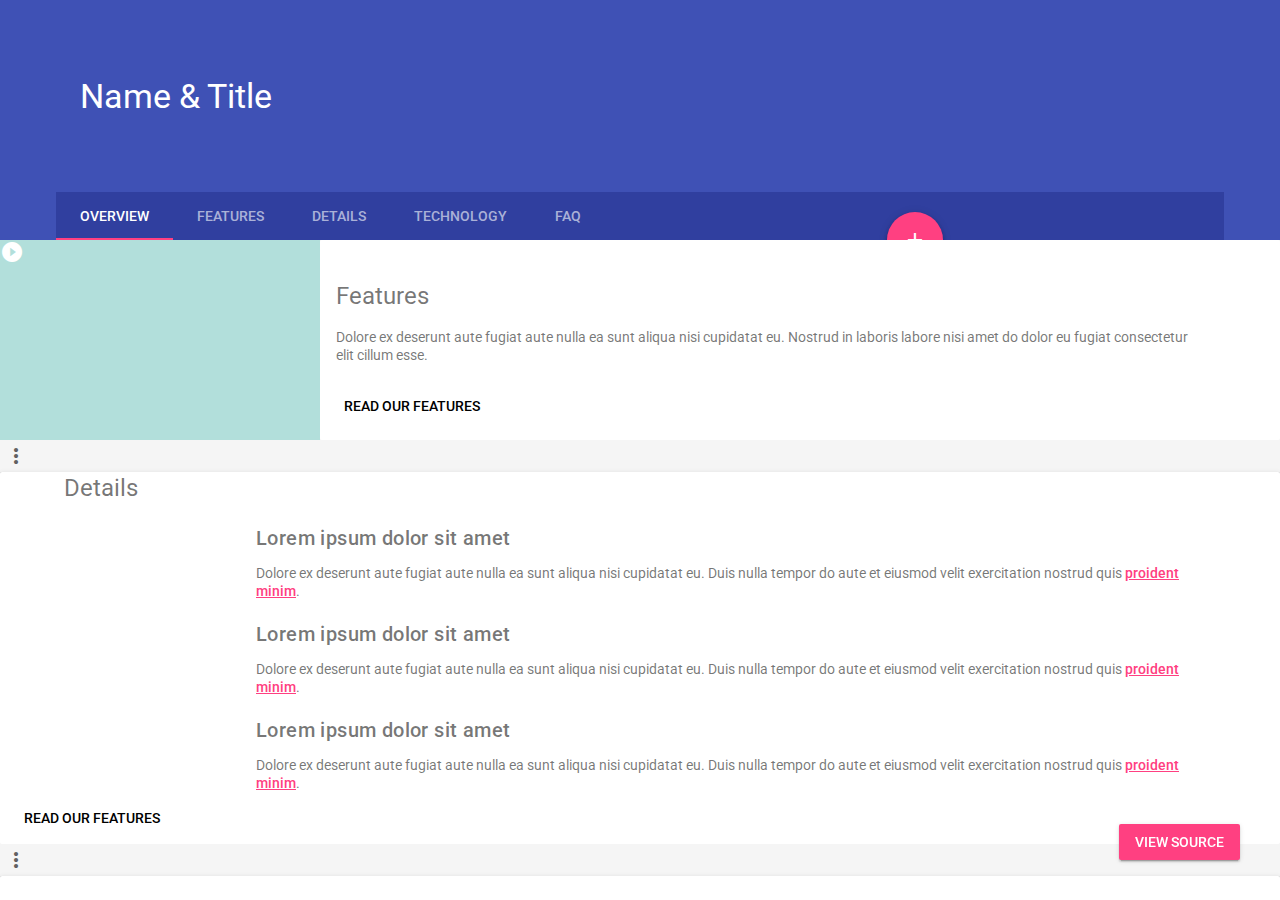
<file: vistas/productos/index.html>
<!doctype html>
<!--
  Material Design Lite
  Copyright 2015 Google Inc. All rights reserved.

  Licensed under the Apache License, Version 2.0 (the "License");
  you may not use this file except in compliance with the License.
  You may obtain a copy of the License at

      https://www.apache.org/licenses/LICENSE-2.0

  Unless required by applicable law or agreed to in writing, software
  distributed under the License is distributed on an "AS IS" BASIS,
  WITHOUT WARRANTIES OR CONDITIONS OF ANY KIND, either express or implied.
  See the License for the specific language governing permissions and
  limitations under the License
-->
<html lang="en">
  <head>
    <meta charset="utf-8">
    <meta http-equiv="X-UA-Compatible" content="IE=edge">
    <meta name="description" content="A front-end template that helps you build fast, modern mobile web apps.">
    <meta name="viewport" content="width=device-width, initial-scale=1.0, minimum-scale=1.0">
    <title>Material Design Lite</title>

    <!-- Add to homescreen for Chrome on Android -->
    <meta name="mobile-web-app-capable" content="yes">
    <link rel="icon" sizes="192x192" href="images/android-desktop.png">

    <!-- Add to homescreen for Safari on iOS -->
    <meta name="apple-mobile-web-app-capable" content="yes">
    <meta name="apple-mobile-web-app-status-bar-style" content="black">
    <meta name="apple-mobile-web-app-title" content="Material Design Lite">
    <link rel="apple-touch-icon-precomposed" href="images/ios-desktop.png">

    <!-- Tile icon for Win8 (144x144 + tile color) -->
    <meta name="msapplication-TileImage" content="images/touch/ms-touch-icon-144x144-precomposed.png">
    <meta name="msapplication-TileColor" content="#3372DF">

    <link rel="shortcut icon" href="images/favicon.png">

    <!-- SEO: If your mobile URL is different from the desktop URL, add a canonical link to the desktop page https://developers.google.com/webmasters/smartphone-sites/feature-phones -->
    <!--
    <link rel="canonical" href="http://www.example.com/">
    -->

    <link rel="stylesheet" href="https://fonts.googleapis.com/css?family=Roboto:regular,bold,italic,thin,light,bolditalic,black,medium&amp;lang=en">
    <link rel="stylesheet" href="https://fonts.googleapis.com/icon?family=Material+Icons">
    <link rel="stylesheet" href="../../modulos/html/material.css">
    <link rel="stylesheet" href="styles.css">
    <style>
    #view-source {
      position: fixed;
      display: block;
      right: 0;
      bottom: 0;
      margin-right: 40px;
      margin-bottom: 40px;
      z-index: 900;
    }
    </style>
  </head>
  <body class="mdl-demo mdl-color--grey-100 mdl-color-text--grey-700 mdl-base">
    <div class="mdl-layout mdl-js-layout mdl-layout--fixed-header">
      <header class="mdl-layout__header mdl-layout__header--scroll mdl-color--primary">
        <div class="mdl-layout--large-screen-only mdl-layout__header-row">
        </div>
        <div class="mdl-layout--large-screen-only mdl-layout__header-row">
          <h3>Name &amp; Title</h3>
        </div>
        <div class="mdl-layout--large-screen-only mdl-layout__header-row">
        </div>
        <div class="mdl-layout__tab-bar mdl-js-ripple-effect mdl-color--primary-dark">
          <a href="#overview" class="mdl-layout__tab is-active">Overview</a>
          <a href="#features" class="mdl-layout__tab">Features</a>
          <a href="#features" class="mdl-layout__tab">Details</a>
          <a href="#features" class="mdl-layout__tab">Technology</a>
          <a href="#features" class="mdl-layout__tab">FAQ</a>
          <button class="mdl-button mdl-js-button mdl-button--fab mdl-js-ripple-effect mdl-button--colored mdl-shadow--4dp mdl-color--accent" id="add">
            <i class="material-icons" role="presentation">add</i>
            <span class="visuallyhidden">Add</span>
          </button>
        </div>
      </header>
      <main class="mdl-layout__content">
        <div class="mdl-layout__tab-panel is-active" id="overview">
          <section class="section--center mdl-grid mdl-grid--no-spacing mdl-shadow--2dp">
            <header class="section__play-btn mdl-cell mdl-cell--3-col-desktop mdl-cell--2-col-tablet mdl-cell--4-col-phone mdl-color--teal-100 mdl-color-text--white">
              <i class="material-icons">play_circle_filled</i>
            </header>
            <div class="mdl-card mdl-cell mdl-cell--9-col-desktop mdl-cell--6-col-tablet mdl-cell--4-col-phone">
              <div class="mdl-card__supporting-text">
                <h4>Features</h4>
                Dolore ex deserunt aute fugiat aute nulla ea sunt aliqua nisi cupidatat eu. Nostrud in laboris labore nisi amet do dolor eu fugiat consectetur elit cillum esse.
              </div>
              <div class="mdl-card__actions">
                <a href="#" class="mdl-button">Read our features</a>
              </div>
            </div>
            <button class="mdl-button mdl-js-button mdl-js-ripple-effect mdl-button--icon" id="btn1">
              <i class="material-icons">more_vert</i>
            </button>
            <ul class="mdl-menu mdl-js-menu mdl-menu--bottom-right" for="btn1">
              <li class="mdl-menu__item">Lorem</li>
              <li class="mdl-menu__item" disabled>Ipsum</li>
              <li class="mdl-menu__item">Dolor</li>
            </ul>
          </section>
          <section class="section--center mdl-grid mdl-grid--no-spacing mdl-shadow--2dp">
            <div class="mdl-card mdl-cell mdl-cell--12-col">
              <div class="mdl-card__supporting-text mdl-grid mdl-grid--no-spacing">
                <h4 class="mdl-cell mdl-cell--12-col">Details</h4>
                <div class="section__circle-container mdl-cell mdl-cell--2-col mdl-cell--1-col-phone">
                  <div class="section__circle-container__circle mdl-color--primary"></div>
                </div>
                <div class="section__text mdl-cell mdl-cell--10-col-desktop mdl-cell--6-col-tablet mdl-cell--3-col-phone">
                  <h5>Lorem ipsum dolor sit amet</h5>
                  Dolore ex deserunt aute fugiat aute nulla ea sunt aliqua nisi cupidatat eu. Duis nulla tempor do aute et eiusmod velit exercitation nostrud quis <a href="#">proident minim</a>.
                </div>
                <div class="section__circle-container mdl-cell mdl-cell--2-col mdl-cell--1-col-phone">
                  <div class="section__circle-container__circle mdl-color--primary"></div>
                </div>
                <div class="section__text mdl-cell mdl-cell--10-col-desktop mdl-cell--6-col-tablet mdl-cell--3-col-phone">
                  <h5>Lorem ipsum dolor sit amet</h5>
                  Dolore ex deserunt aute fugiat aute nulla ea sunt aliqua nisi cupidatat eu. Duis nulla tempor do aute et eiusmod velit exercitation nostrud quis <a href="#">proident minim</a>.
                </div>
                <div class="section__circle-container mdl-cell mdl-cell--2-col mdl-cell--1-col-phone">
                  <div class="section__circle-container__circle mdl-color--primary"></div>
                </div>
                <div class="section__text mdl-cell mdl-cell--10-col-desktop mdl-cell--6-col-tablet mdl-cell--3-col-phone">
                  <h5>Lorem ipsum dolor sit amet</h5>
                  Dolore ex deserunt aute fugiat aute nulla ea sunt aliqua nisi cupidatat eu. Duis nulla tempor do aute et eiusmod velit exercitation nostrud quis <a href="#">proident minim</a>.
                </div>
              </div>
              <div class="mdl-card__actions">
                <a href="#" class="mdl-button">Read our features</a>
              </div>
            </div>
            <button class="mdl-button mdl-js-button mdl-js-ripple-effect mdl-button--icon" id="btn2">
              <i class="material-icons">more_vert</i>
            </button>
            <ul class="mdl-menu mdl-js-menu mdl-menu--bottom-right" for="btn2">
              <li class="mdl-menu__item">Lorem</li>
              <li class="mdl-menu__item" disabled>Ipsum</li>
              <li class="mdl-menu__item">Dolor</li>
            </ul>
          </section>
          <section class="section--center mdl-grid mdl-grid--no-spacing mdl-shadow--2dp">
            <div class="mdl-card mdl-cell mdl-cell--12-col">
              <div class="mdl-card__supporting-text">
                <h4>Technology</h4>
                Dolore ex deserunt aute fugiat aute nulla ea sunt aliqua nisi cupidatat eu. Nostrud in laboris labore nisi amet do dolor eu fugiat consectetur elit cillum esse. Pariatur occaecat nisi laboris tempor laboris eiusmod qui id Lorem esse commodo in. Exercitation aute dolore deserunt culpa consequat elit labore incididunt elit anim.
              </div>
              <div class="mdl-card__actions">
                <a href="#" class="mdl-button">Read our features</a>
              </div>
            </div>
            <button class="mdl-button mdl-js-button mdl-js-ripple-effect mdl-button--icon" id="btn3">
              <i class="material-icons">more_vert</i>
            </button>
            <ul class="mdl-menu mdl-js-menu mdl-menu--bottom-right" for="btn3">
              <li class="mdl-menu__item">Lorem</li>
              <li class="mdl-menu__item" disabled>Ipsum</li>
              <li class="mdl-menu__item">Dolor</li>
            </ul>
          </section>
          <section class="section--footer mdl-color--white mdl-grid">
            <div class="section__circle-container mdl-cell mdl-cell--2-col mdl-cell--1-col-phone">
              <div class="section__circle-container__circle mdl-color--accent section__circle--big"></div>
            </div>
            <div class="section__text mdl-cell mdl-cell--4-col-desktop mdl-cell--6-col-tablet mdl-cell--3-col-phone">
              <h5>Lorem ipsum dolor sit amet</h5>
              Qui sint ut et qui nisi cupidatat. Reprehenderit nostrud proident officia exercitation anim et pariatur ex.
            </div>
            <div class="section__circle-container mdl-cell mdl-cell--2-col mdl-cell--1-col-phone">
              <div class="section__circle-container__circle mdl-color--accent section__circle--big"></div>
            </div>
            <div class="section__text mdl-cell mdl-cell--4-col-desktop mdl-cell--6-col-tablet mdl-cell--3-col-phone">
              <h5>Lorem ipsum dolor sit amet</h5>
              Qui sint ut et qui nisi cupidatat. Reprehenderit nostrud proident officia exercitation anim et pariatur ex.
            </div>
          </section>
        </div>
        <div class="mdl-layout__tab-panel" id="features">
          <section class="section--center mdl-grid mdl-grid--no-spacing">
            <div class="mdl-cell mdl-cell--12-col">
              <h4>Features</h4>
              Minim duis incididunt est cillum est ex occaecat consectetur. Qui sint ut et qui nisi cupidatat. Reprehenderit nostrud proident officia exercitation anim et pariatur ex.
              <ul class="toc">
                <h4>Contents</h4>
                <a href="#lorem1">Lorem ipsum</a>
                <a href="#lorem2">Lorem ipsum</a>
                <a href="#lorem3">Lorem ipsum</a>
                <a href="#lorem4">Lorem ipsum</a>
                <a href="#lorem5">Lorem ipsum</a>
              </ul>

              <h5 id="lorem1">Lorem ipsum dolor sit amet</h5>
              Excepteur et pariatur officia veniam anim culpa cupidatat consequat ad velit culpa est non.
              <ul>
                <li>Nisi qui nisi duis commodo duis reprehenderit consequat velit aliquip.</li>
                <li>Dolor consectetur incididunt in ipsum laborum non et irure pariatur excepteur anim occaecat officia sint.</li>
                <li>Lorem labore proident officia excepteur do.</li>
              </ul>

              <p>
                Sit qui est voluptate proident minim cillum in aliquip cupidatat labore pariatur id tempor id. Proident occaecat occaecat sint mollit tempor duis dolor cillum anim. Dolore sunt ea mollit fugiat in aliqua consequat nostrud aliqua ut irure in dolore. Proident aliqua culpa sint sint exercitation. Non proident occaecat reprehenderit veniam et proident dolor id culpa ea tempor do dolor. Nulla adipisicing qui fugiat id dolor. Nostrud magna voluptate irure veniam veniam labore ipsum deserunt adipisicing laboris amet eu irure. Sunt dolore nisi velit sit id. Nostrud voluptate labore proident cupidatat enim amet Lorem officia magna excepteur occaecat eu qui. Exercitation culpa deserunt non et tempor et non.
              </p>
              <p>
                Do dolor eiusmod eu mollit dolore nostrud deserunt cillum irure esse sint irure fugiat exercitation. Magna sit voluptate id in tempor elit veniam enim cupidatat ea labore elit. Aliqua pariatur eu nulla labore magna dolore mollit occaecat sint commodo culpa. Eu non minim duis pariatur Lorem quis exercitation. Sunt qui ex incididunt sit anim incididunt sit elit ad officia id.
              </p>
              <p id="lorem2">
                Tempor voluptate ex consequat fugiat aliqua. Do sit et reprehenderit culpa deserunt culpa. Excepteur quis minim mollit irure nulla excepteur enim quis in laborum. Aliqua elit voluptate ad deserunt nulla reprehenderit adipisicing sint. Est in eiusmod exercitation esse commodo. Ea reprehenderit exercitation veniam adipisicing minim nostrud. Veniam dolore ex ea occaecat non enim minim id ut aliqua adipisicing ad. Occaecat excepteur aliqua tempor cupidatat aute dolore deserunt ipsum qui incididunt aliqua occaecat sit quis. Culpa sint aliqua aliqua reprehenderit veniam irure fugiat ea ad.
              </p>
              <p>
                Eu minim fugiat laborum irure veniam Lorem aliqua enim. Aliqua veniam incididunt consequat irure consequat tempor do nisi deserunt. Elit dolore ad quis consectetur sint laborum anim magna do nostrud amet. Ea nulla sit consequat quis qui irure dolor. Sint deserunt excepteur consectetur magna irure. Dolor tempor exercitation dolore pariatur incididunt ut laboris fugiat ipsum sunt veniam aute sunt labore. Non dolore sit nostrud eu ad excepteur cillum eu ex Lorem duis.
              </p>
              <p>
                Id occaecat velit non ipsum occaecat aliqua quis ut. Eiusmod est magna non esse est ex incididunt aute ullamco. Cillum excepteur sint ipsum qui quis velit incididunt amet. Qui deserunt anim enim laborum cillum reprehenderit duis mollit amet ad officia enim. Minim sint et quis aliqua aliqua do minim officia dolor deserunt ipsum laboris. Nulla nisi voluptate consectetur est voluptate et amet. Occaecat ut quis adipisicing ad enim. Magna est magna sit duis proident veniam reprehenderit fugiat reprehenderit enim velit ex. Ullamco laboris culpa irure aliquip ad Lorem consequat veniam ad ipsum eu. Ipsum culpa dolore sunt officia laborum quis.
              </p>

              <h5 id="lorem3">Lorem ipsum dolor sit amet</h5>

              <p id="lorem4">
                Eiusmod nulla aliquip ipsum reprehenderit nostrud non excepteur mollit amet esse est est dolor. Dolore quis pariatur sit consectetur veniam esse ullamco duis Lorem qui enim ut veniam. Officia deserunt minim duis laborum dolor in velit pariatur commodo ullamco eu. Aute adipisicing ad duis labore laboris do mollit dolor cillum sunt aliqua ullamco. Esse tempor quis cillum consequat reprehenderit. Adipisicing proident anim eu sint elit aliqua anim dolore cupidatat fugiat aliquip qui.
              </p>
              <p id="lorem5">
                Nisi eiusmod esse cupidatat excepteur exercitation ipsum reprehenderit nostrud deserunt aliqua ullamco. Anim est irure commodo eiusmod pariatur officia. Est dolor ipsum excepteur magna aliqua ad veniam irure qui occaecat eiusmod aute fugiat commodo. Quis mollit incididunt amet sit minim velit eu fugiat voluptate excepteur. Sit minim id pariatur ex cupidatat cupidatat nostrud nostrud ipsum.
              </p>
              <p>
                Enim ea officia excepteur ad veniam id reprehenderit eiusmod esse mollit consequat. Esse non aute ullamco Lorem aliqua qui dolore irure eiusmod aute aliqua proident labore aliqua. Ipsum voluptate voluptate exercitation laborum deserunt nulla elit aliquip et minim ex veniam. Duis cupidatat aute sunt officia mollit dolor ad elit ad aute labore nostrud duis pariatur. In est sint voluptate consectetur velit ea non labore. Ut duis ea aliqua consequat nulla laboris fugiat aute id culpa proident. Minim eiusmod laboris enim Lorem nisi excepteur mollit voluptate enim labore reprehenderit officia mollit.
              </p>
              <p>
                Cupidatat labore nisi ut sunt voluptate quis sunt qui ad Lorem esse nisi. Ex esse velit ullamco incididunt occaecat dolore veniam tempor minim adipisicing amet. Consequat in exercitation est elit anim consequat cillum sint labore cillum. Aliquip mollit laboris ad labore anim.
              </p>
            </div>
          </section>
        </div>
        <footer class="mdl-mega-footer">
          <div class="mdl-mega-footer--middle-section">
            <div class="mdl-mega-footer--drop-down-section">
              <input class="mdl-mega-footer--heading-checkbox" type="checkbox" checked>
              <h1 class="mdl-mega-footer--heading">Features</h1>
              <ul class="mdl-mega-footer--link-list">
                <li><a href="#">About</a></li>
                <li><a href="#">Terms</a></li>
                <li><a href="#">Partners</a></li>
                <li><a href="#">Updates</a></li>
              </ul>
            </div>
            <div class="mdl-mega-footer--drop-down-section">
              <input class="mdl-mega-footer--heading-checkbox" type="checkbox" checked>
              <h1 class="mdl-mega-footer--heading">Details</h1>
              <ul class="mdl-mega-footer--link-list">
                <li><a href="#">Spec</a></li>
                <li><a href="#">Tools</a></li>
                <li><a href="#">Resources</a></li>
              </ul>
            </div>
            <div class="mdl-mega-footer--drop-down-section">
              <input class="mdl-mega-footer--heading-checkbox" type="checkbox" checked>
              <h1 class="mdl-mega-footer--heading">Technology</h1>
              <ul class="mdl-mega-footer--link-list">
                <li><a href="#">How it works</a></li>
                <li><a href="#">Patterns</a></li>
                <li><a href="#">Usage</a></li>
                <li><a href="#">Products</a></li>
                <li><a href="#">Contracts</a></li>
              </ul>
            </div>
            <div class="mdl-mega-footer--drop-down-section">
              <input class="mdl-mega-footer--heading-checkbox" type="checkbox" checked>
              <h1 class="mdl-mega-footer--heading">FAQ</h1>
              <ul class="mdl-mega-footer--link-list">
                <li><a href="#">Questions</a></li>
                <li><a href="#">Answers</a></li>
                <li><a href="#">Contact us</a></li>
              </ul>
            </div>
          </div>
          <div class="mdl-mega-footer--bottom-section">
            <div class="mdl-logo">
              More Information
            </div>
            <ul class="mdl-mega-footer--link-list">
              <li><a href="https://developers.google.com/web/starter-kit/">Web Starter Kit</a></li>
              <li><a href="#">Help</a></li>
              <li><a href="#">Privacy and Terms</a></li>
            </ul>
          </div>
        </footer>
      </main>
    </div>
    <a href="https://github.com/google/material-design-lite/blob/mdl-1.x/templates/text-only/" target="_blank" id="view-source" class="mdl-button mdl-js-button mdl-button--raised mdl-js-ripple-effect mdl-color--accent mdl-color-text--accent-contrast">View Source</a>
    <script src="../../modulos/html/material.min.js"></script>
  </body>
</html>
</file>
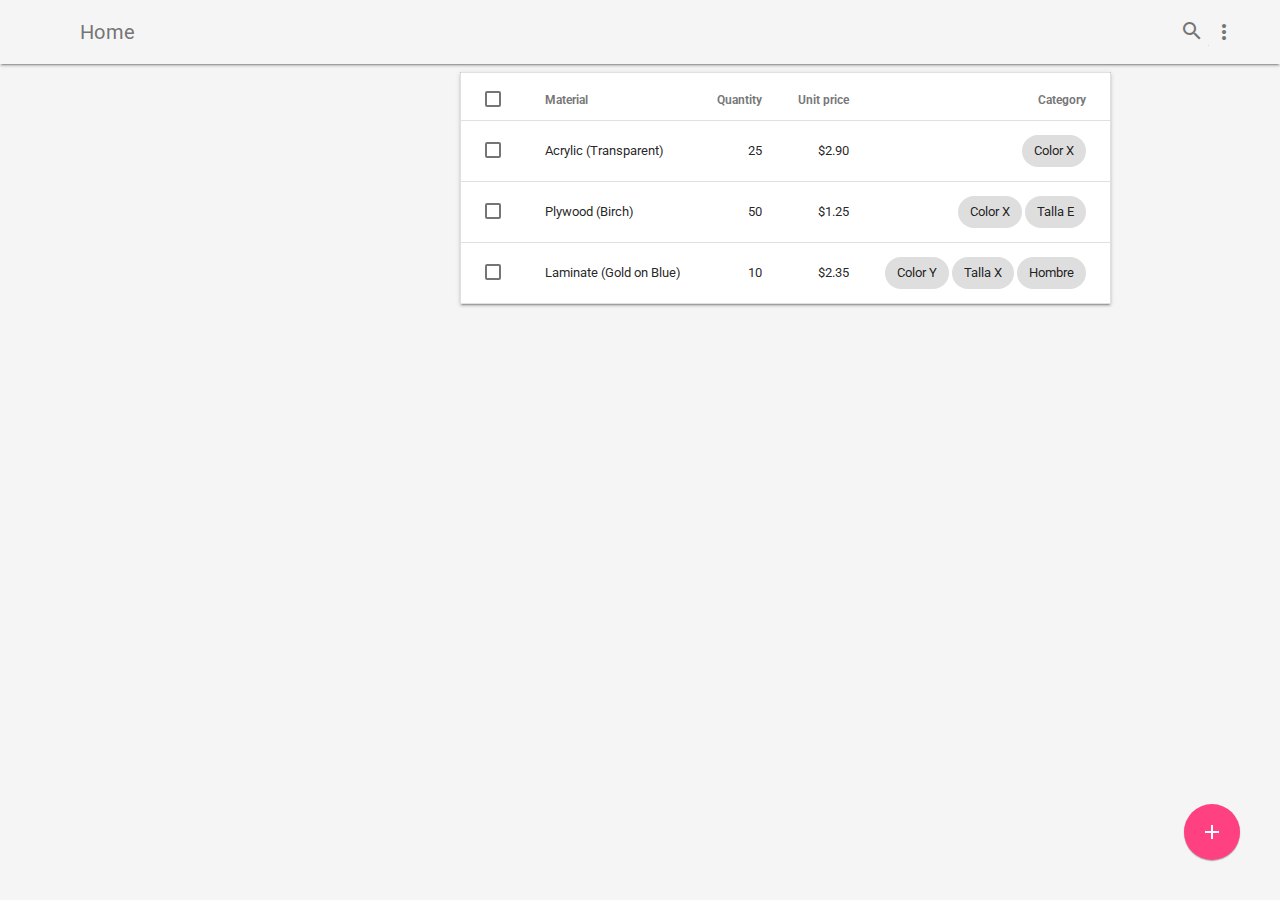
<file: vistas/productos/listProductos.html>
<!doctype html>
<!--
  Material Design Lite
  Copyright 2015 Google Inc. All rights reserved.

  Licensed under the Apache License, Version 2.0 (the "License");
  you may not use this file except in compliance with the License.
  You may obtain a copy of the License at

      https://www.apache.org/licenses/LICENSE-2.0

  Unless required by applicable law or agreed to in writing, software
  distributed under the License is distributed on an "AS IS" BASIS,
  WITHOUT WARRANTIES OR CONDITIONS OF ANY KIND, either express or implied.
  See the License for the specific language governing permissions and
  limitations under the License
-->
<html lang="en">
  <head>
    <meta charset="utf-8">
    <meta http-equiv="X-UA-Compatible" content="IE=edge">
    <meta name="description" content="A front-end template that helps you build fast, modern mobile web apps.">
    <meta name="viewport" content="width=device-width, initial-scale=1.0, minimum-scale=1.0">
    <title>Productos</title>

    <!-- Add to homescreen for Chrome on Android -->
    <meta name="mobile-web-app-capable" content="yes">
    <link rel="icon" sizes="192x192" href="images/android-desktop.png">

    <!-- Add to homescreen for Safari on iOS -->
    <meta name="apple-mobile-web-app-capable" content="yes">
    <meta name="apple-mobile-web-app-status-bar-style" content="black">
    <meta name="apple-mobile-web-app-title" content="Material Design Lite">
    <link rel="apple-touch-icon-precomposed" href="images/ios-desktop.png">

    <!-- Tile icon for Win8 (144x144 + tile color) -->
    <meta name="msapplication-TileImage" content="images/touch/ms-touch-icon-144x144-precomposed.png">
    <meta name="msapplication-TileColor" content="#3372DF">

    <link rel="shortcut icon" href="images/favicon.png">

    <!-- SEO: If your mobile URL is different from the desktop URL, add a canonical link to the desktop page https://developers.google.com/webmasters/smartphone-sites/feature-phones -->
    <!--
    <link rel="canonical" href="http://www.example.com/">
    -->

    <link rel="stylesheet" href="https://fonts.googleapis.com/css?family=Roboto:regular,bold,italic,thin,light,bolditalic,black,medium&amp;lang=en">
    <link rel="stylesheet" href="https://fonts.googleapis.com/icon?family=Material+Icons">
    <link rel="stylesheet" href="../../modulos/html/material.min.css">
    <link rel="stylesheet" href="styles.css">
    <style>
    #addProducto {
      position: fixed;
      display: block;
      right: 0;
      bottom: 0;
      margin-right: 40px;
      margin-bottom: 40px;
      z-index: 900;
    }
    </style>
  </head>
  <body>
    <div class="demo-layout mdl-layout mdl-js-layout mdl-layout--fixed-header">
      <header class="demo-header mdl-layout__header mdl-color--grey-100 mdl-color-text--grey-600">
        <div class="mdl-layout__header-row">
          <span class="mdl-layout-title">Home</span>
          <div class="mdl-layout-spacer"></div>
          <div class="mdl-textfield mdl-js-textfield mdl-textfield--expandable">
            <label class="mdl-button mdl-js-button mdl-button--icon" for="search">
              <i class="material-icons">search</i>
            </label>
            <div class="mdl-textfield__expandable-holder">
              <input class="mdl-textfield__input" type="text" id="search">
              <label class="mdl-textfield__label" for="search">Enter your query...</label>
            </div>
          </div>
          <button class="mdl-button mdl-js-button mdl-js-ripple-effect mdl-button--icon" id="hdrbtn">
            <i class="material-icons">more_vert</i>
          </button>
          <ul class="mdl-menu mdl-js-menu mdl-js-ripple-effect mdl-menu--bottom-right" for="hdrbtn">
            <li class="mdl-menu__item">About</li>
            <li class="mdl-menu__item">Contact</li>
            <li class="mdl-menu__item">Legal information</li>
          </ul>
        </div>
      </header>
      <main class="mdl-layout__content mdl-color--grey-100">
        <div class="mdl-grid demo-content">
          <div class="demo-cards mdl-cell mdl-cell--4-col mdl-cell--8-col-tablet mdl-grid mdl-grid--no-spacing">
            <div id="cardProducto" class="mdl-card mdl-shadow--2dp mdl-cell mdl-cell--4-col mdl-cell--4-col-tablet mdl-cell--12-col-desktop">
              <div class="mdl-card__title mdl-card--expand mdl-color--teal-300">
                <h2 class="mdl-card__title-text">Datos de Producto</h2>
              </div>  
                <div class="mdl-card__supporting-text mdl-color-text--gray">
                  <form id="formProducto">
                    <div class="mdl-textfield mdl-js-textfield">
                        <input class="mdl-textfield__input" type="text" id="prodName">
                        <label class="mdl-textfield__label" for="prodName">Nombre del producto...</label>
                      </div>
                  <div class="mdl-textfield mdl-js-textfield">
                      <input class="mdl-textfield__input" type="text" id="prodCode">
                      <label class="mdl-textfield__label" for="prodCode">Codigo del Producto</label>
                  </div>
                  <div class="mdl-textfield mdl-js-textfield">
                    <textarea class="mdl-textfield__input" type="text" rows= "3" id="prodDesc" ></textarea>
                    <label class="mdl-textfield__label" for="prodDesc">Descripcion</label>
                  </div>
                    <label for="chkbox1" class="mdl-checkbox mdl-js-checkbox mdl-js-ripple-effect">
                      <input type="checkbox" id="chkbox1" class="mdl-checkbox__input">
                      <span class="mdl-checkbox__label">Inventariable</span>
                    </label>
                    <label for="chkbox3" class="mdl-checkbox mdl-js-checkbox mdl-js-ripple-effect">
                      <input type="checkbox" id="chkbox3" class="mdl-checkbox__input">
                      <span class="mdl-checkbox__label">Objects selected</span>
                    </label>
                    <label for="chkbox4" class="mdl-checkbox mdl-js-checkbox mdl-js-ripple-effect">
                      <input type="checkbox" id="chkbox4" class="mdl-checkbox__input">
                      <span class="mdl-checkbox__label">Objects viewed</span>
                    </label>
                <div class="mdl-card__actions mdl-card--border">
                  <a href="#" class="mdl-button mdl-js-button mdl-js-ripple-effect">Agregar</a>
                </div>
              </form>
              </div>
        </div>
          </div>
          <div class="card-productos mdl-shadow--2dp mdl-color--white">
            <table class="mdl-data-table mdl-js-data-table mdl-data-table--selectable">
                <thead>
                  <tr>
                    <th class="mdl-data-table__cell--non-numeric">Material</th>
                    <th>Quantity</th>
                    <th>Unit price</th>
                    <th>Category</th>
                  </tr>
                </thead>
                <tbody>
                  <tr>
                    <td class="mdl-data-table__cell--non-numeric">Acrylic (Transparent)</td>
                    <td>25</td>
                    <td>$2.90</td>
                    <td>
                        <span class="mdl-chip">
                            <span class="mdl-chip__text">Color X</span>
                        </span>
                    </td>
                  </tr>
                  <tr>
                    <td class="mdl-data-table__cell--non-numeric">Plywood (Birch)</td>
                    <td>50</td>
                    <td>$1.25</td>
                    <td>
                        <span class="mdl-chip">
                            <span class="mdl-chip__text">Color X</span>
                        </span>
                        <span class="mdl-chip">
                            <span class="mdl-chip__text">Talla E</span>
                        </span>
                    </td>
                  </tr>
                  <tr>
                    <td class="mdl-data-table__cell--non-numeric">Laminate (Gold on Blue)</td>
                    <td>10</td>
                    <td>$2.35</td>
                    <td>
                        <span class="mdl-chip">
                            <span class="mdl-chip__text">Color Y</span>
                        </span>
                        <span class="mdl-chip">
                            <span class="mdl-chip__text">Talla X</span>
                        </span>
                        <span class="mdl-chip">
                            <span class="mdl-chip__text">Hombre</span>
                        </span>
                    </td>
                  </tr>
                </tbody>
              </table>
          </div>
        </div>
      </main>
    </div>
    <button id="addProducto"class="mdl-button mdl-js-button mdl-button--fab mdl-js-ripple-effect mdl-button--colored" onclick="addProducto()">
        <i class="material-icons">add</i>
    </button>
     <!-- <a href="https://github.com/google/material-design-lite/blob/mdl-1.x/templates/dashboard/" target="_blank" id="view-source" class="mdl-button mdl-js-button mdl-button--raised mdl-js-ripple-effect mdl-button--colored mdl-color-text--white">View Source</a> -->
     <script src="../../modulos/html/jquery.js"></script>
     <script src="./js/listProductos.js"></script>
     <script src="../../modulos/html/material.min.js"></script>
  </body>
</html>
</file>
<file: modulos/html/material.css>
/**
 * material-design-lite - Material Design Components in CSS, JS and HTML
 * @version v1.3.0
 * @license Apache-2.0
 * @copyright 2015 Google, Inc.
 * @link https://github.com/google/material-design-lite
 */
@charset "UTF-8";
/**
 * Copyright 2015 Google Inc. All Rights Reserved.
 *
 * Licensed under the Apache License, Version 2.0 (the "License");
 * you may not use this file except in compliance with the License.
 * You may obtain a copy of the License at
 *
 *      http://www.apache.org/licenses/LICENSE-2.0
 *
 * Unless required by applicable law or agreed to in writing, software
 * distributed under the License is distributed on an "AS IS" BASIS,
 * WITHOUT WARRANTIES OR CONDITIONS OF ANY KIND, either express or implied.
 * See the License for the specific language governing permissions and
 * limitations under the License.
 */
/* Material Design Lite */
/**
 * Copyright 2015 Google Inc. All Rights Reserved.
 *
 * Licensed under the Apache License, Version 2.0 (the "License");
 * you may not use this file except in compliance with the License.
 * You may obtain a copy of the License at
 *
 *      http://www.apache.org/licenses/LICENSE-2.0
 *
 * Unless required by applicable law or agreed to in writing, software
 * distributed under the License is distributed on an "AS IS" BASIS,
 * WITHOUT WARRANTIES OR CONDITIONS OF ANY KIND, either express or implied.
 * See the License for the specific language governing permissions and
 * limitations under the License.
 */
/*------------------------------------*    $CONTENTS
\*------------------------------------*/
/**
 * STYLE GUIDE VARIABLES------------------Declarations of Sass variables
 * -----Typography
 * -----Colors
 * -----Textfield
 * -----Switch
 * -----Spinner
 * -----Radio
 * -----Menu
 * -----List
 * -----Layout
 * -----Icon toggles
 * -----Footer
 * -----Column
 * -----Checkbox
 * -----Card
 * -----Button
 * -----Animation
 * -----Progress
 * -----Badge
 * -----Shadows
 * -----Grid
 * -----Data table
 * -----Dialog
 * -----Snackbar
 * -----Tooltip
 * -----Chip
 *
 * Even though all variables have the `!default` directive, most of them
 * should not be changed as they are dependent one another. This can cause
 * visual distortions (like alignment issues) that are hard to track down
 * and fix.
 */
/* ==========  TYPOGRAPHY  ========== */
/* We're splitting fonts into "preferred" and "performance" in order to optimize
   page loading. For important text, such as the body, we want it to load
   immediately and not wait for the web font load, whereas for other sections,
   such as headers and titles, we're OK with things taking a bit longer to load.
   We do have some optional classes and parameters in the mixins, in case you
   definitely want to make sure you're using the preferred font and don't mind
   the performance hit.
   We should be able to improve on this once CSS Font Loading L3 becomes more
   widely available.
*/
/* ==========  COLORS  ========== */
/**
*
* Material design color palettes.
* @see http://www.google.com/design/spec/style/color.html
*
**/
/**
 * Copyright 2015 Google Inc. All Rights Reserved.
 *
 * Licensed under the Apache License, Version 2.0 (the "License");
 * you may not use this file except in compliance with the License.
 * You may obtain a copy of the License at
 *
 *      http://www.apache.org/licenses/LICENSE-2.0
 *
 * Unless required by applicable law or agreed to in writing, software
 * distributed under the License is distributed on an "AS IS" BASIS,
 * WITHOUT WARRANTIES OR CONDITIONS OF ANY KIND, either express or implied.
 * See the License for the specific language governing permissions and
 * limitations under the License.
 */
/* ==========  Color Palettes  ========== */
/* colors.scss */
/**
 * Copyright 2015 Google Inc. All Rights Reserved.
 *
 * Licensed under the Apache License, Version 2.0 (the "License");
 * you may not use this file except in compliance with the License.
 * You may obtain a copy of the License at
 *
 *      http://www.apache.org/licenses/LICENSE-2.0
 *
 * Unless required by applicable law or agreed to in writing, software
 * distributed under the License is distributed on an "AS IS" BASIS,
 * WITHOUT WARRANTIES OR CONDITIONS OF ANY KIND, either express or implied.
 * See the License for the specific language governing permissions and
 * limitations under the License.
 */
/* ==========  IMAGES  ========== */
/* ==========  Color & Themes  ========== */
/* ==========  Typography  ========== */
/* ==========  Components  ========== */
/* ==========  Standard Buttons  ========== */
/* ==========  Icon Toggles  ========== */
/* ==========  Radio Buttons  ========== */
/* ==========  Ripple effect  ========== */
/* ==========  Layout  ========== */
/* ==========  Content Tabs  ========== */
/* ==========  Checkboxes  ========== */
/* ==========  Switches  ========== */
/* ==========  Spinner  ========== */
/* ==========  Text fields  ========== */
/* ==========  Card  ========== */
/* ==========  Sliders ========== */
/* ========== Progress ========== */
/* ==========  List ========== */
/* ==========  Item ========== */
/* ==========  Dropdown menu ========== */
/* ==========  Tooltips  ========== */
/* ==========  Footer  ========== */
/* TEXTFIELD */
/* SWITCH */
/* SPINNER */
/* RADIO */
/* MENU */
/* LIST */
/* LAYOUT */
/* ICON TOGGLE */
/* FOOTER */
/*mega-footer*/
/*mini-footer*/
/* CHECKBOX */
/* CARD */
/* Card dimensions */
/* Cover image */
/* BUTTON */
/**
 *
 * Dimensions
 *
 */
/* ANIMATION */
/* PROGRESS */
/* BADGE */
/* SHADOWS */
/* GRID */
/* DATA TABLE */
/* DIALOG */
/* SNACKBAR */
/* TOOLTIP */
/* CHIP */
/**
 * Copyright 2015 Google Inc. All Rights Reserved.
 *
 * Licensed under the Apache License, Version 2.0 (the "License");
 * you may not use this file except in compliance with the License.
 * You may obtain a copy of the License at
 *
 *      http://www.apache.org/licenses/LICENSE-2.0
 *
 * Unless required by applicable law or agreed to in writing, software
 * distributed under the License is distributed on an "AS IS" BASIS,
 * WITHOUT WARRANTIES OR CONDITIONS OF ANY KIND, either express or implied.
 * See the License for the specific language governing permissions and
 * limitations under the License.
 */
/* Typography */
/* Shadows */
/* Animations */
/* Dialog */
/**
 * Copyright 2015 Google Inc. All Rights Reserved.
 *
 * Licensed under the Apache License, Version 2.0 (the "License");
 * you may not use this file except in compliance with the License.
 * You may obtain a copy of the License at
 *
 *      http://www.apache.org/licenses/LICENSE-2.0
 *
 * Unless required by applicable law or agreed to in writing, software
 * distributed under the License is distributed on an "AS IS" BASIS,
 * WITHOUT WARRANTIES OR CONDITIONS OF ANY KIND, either express or implied.
 * See the License for the specific language governing permissions and
 * limitations under the License.
 */
/**
 * Copyright 2015 Google Inc. All Rights Reserved.
 *
 * Licensed under the Apache License, Version 2.0 (the "License");
 * you may not use this file except in compliance with the License.
 * You may obtain a copy of the License at
 *
 *      http://www.apache.org/licenses/LICENSE-2.0
 *
 * Unless required by applicable law or agreed to in writing, software
 * distributed under the License is distributed on an "AS IS" BASIS,
 * WITHOUT WARRANTIES OR CONDITIONS OF ANY KIND, either express or implied.
 * See the License for the specific language governing permissions and
 * limitations under the License.
 */
/**
 * Copyright 2015 Google Inc. All Rights Reserved.
 *
 * Licensed under the Apache License, Version 2.0 (the "License");
 * you may not use this file except in compliance with the License.
 * You may obtain a copy of the License at
 *
 *      http://www.apache.org/licenses/LICENSE-2.0
 *
 * Unless required by applicable law or agreed to in writing, software
 * distributed under the License is distributed on an "AS IS" BASIS,
 * WITHOUT WARRANTIES OR CONDITIONS OF ANY KIND, either express or implied.
 * See the License for the specific language governing permissions and
 * limitations under the License.
 */
/*------------------------------------*    $CONTENTS
\*------------------------------------*/
/**
 * STYLE GUIDE VARIABLES------------------Declarations of Sass variables
 * -----Typography
 * -----Colors
 * -----Textfield
 * -----Switch
 * -----Spinner
 * -----Radio
 * -----Menu
 * -----List
 * -----Layout
 * -----Icon toggles
 * -----Footer
 * -----Column
 * -----Checkbox
 * -----Card
 * -----Button
 * -----Animation
 * -----Progress
 * -----Badge
 * -----Shadows
 * -----Grid
 * -----Data table
 * -----Dialog
 * -----Snackbar
 * -----Tooltip
 * -----Chip
 *
 * Even though all variables have the `!default` directive, most of them
 * should not be changed as they are dependent one another. This can cause
 * visual distortions (like alignment issues) that are hard to track down
 * and fix.
 */
/* ==========  TYPOGRAPHY  ========== */
/* We're splitting fonts into "preferred" and "performance" in order to optimize
   page loading. For important text, such as the body, we want it to load
   immediately and not wait for the web font load, whereas for other sections,
   such as headers and titles, we're OK with things taking a bit longer to load.
   We do have some optional classes and parameters in the mixins, in case you
   definitely want to make sure you're using the preferred font and don't mind
   the performance hit.
   We should be able to improve on this once CSS Font Loading L3 becomes more
   widely available.
*/
/* ==========  COLORS  ========== */
/**
*
* Material design color palettes.
* @see http://www.google.com/design/spec/style/color.html
*
**/
/**
 * Copyright 2015 Google Inc. All Rights Reserved.
 *
 * Licensed under the Apache License, Version 2.0 (the "License");
 * you may not use this file except in compliance with the License.
 * You may obtain a copy of the License at
 *
 *      http://www.apache.org/licenses/LICENSE-2.0
 *
 * Unless required by applicable law or agreed to in writing, software
 * distributed under the License is distributed on an "AS IS" BASIS,
 * WITHOUT WARRANTIES OR CONDITIONS OF ANY KIND, either express or implied.
 * See the License for the specific language governing permissions and
 * limitations under the License.
 */
/* ==========  Color Palettes  ========== */
/* colors.scss */
/**
 * Copyright 2015 Google Inc. All Rights Reserved.
 *
 * Licensed under the Apache License, Version 2.0 (the "License");
 * you may not use this file except in compliance with the License.
 * You may obtain a copy of the License at
 *
 *      http://www.apache.org/licenses/LICENSE-2.0
 *
 * Unless required by applicable law or agreed to in writing, software
 * distributed under the License is distributed on an "AS IS" BASIS,
 * WITHOUT WARRANTIES OR CONDITIONS OF ANY KIND, either express or implied.
 * See the License for the specific language governing permissions and
 * limitations under the License.
 */
/* ==========  IMAGES  ========== */
/* ==========  Color & Themes  ========== */
/* ==========  Typography  ========== */
/* ==========  Components  ========== */
/* ==========  Standard Buttons  ========== */
/* ==========  Icon Toggles  ========== */
/* ==========  Radio Buttons  ========== */
/* ==========  Ripple effect  ========== */
/* ==========  Layout  ========== */
/* ==========  Content Tabs  ========== */
/* ==========  Checkboxes  ========== */
/* ==========  Switches  ========== */
/* ==========  Spinner  ========== */
/* ==========  Text fields  ========== */
/* ==========  Card  ========== */
/* ==========  Sliders ========== */
/* ========== Progress ========== */
/* ==========  List ========== */
/* ==========  Item ========== */
/* ==========  Dropdown menu ========== */
/* ==========  Tooltips  ========== */
/* ==========  Footer  ========== */
/* TEXTFIELD */
/* SWITCH */
/* SPINNER */
/* RADIO */
/* MENU */
/* LIST */
/* LAYOUT */
/* ICON TOGGLE */
/* FOOTER */
/*mega-footer*/
/*mini-footer*/
/* CHECKBOX */
/* CARD */
/* Card dimensions */
/* Cover image */
/* BUTTON */
/**
 *
 * Dimensions
 *
 */
/* ANIMATION */
/* PROGRESS */
/* BADGE */
/* SHADOWS */
/* GRID */
/* DATA TABLE */
/* DIALOG */
/* SNACKBAR */
/* TOOLTIP */
/* CHIP */
/*
 * What follows is the result of much research on cross-browser styling.
 * Credit left inline and big thanks to Nicolas Gallagher, Jonathan Neal,
 * Kroc Camen, and the H5BP dev community and team.
 */
/* ==========================================================================
   Base styles: opinionated defaults
   ========================================================================== */
html {
  color: rgba(0,0,0, 0.87);
  font-size: 1em;
  line-height: 1.4; }

/*
 * Remove text-shadow in selection highlight:
 * https://twitter.com/miketaylr/status/12228805301
 *
 * These selection rule sets have to be separate.
 * Customize the background color to match your design.
 */
::-moz-selection {
  background: #b3d4fc;
  text-shadow: none; }
::selection {
  background: #b3d4fc;
  text-shadow: none; }

/*
 * A better looking default horizontal rule
 */
hr {
  display: block;
  height: 1px;
  border: 0;
  border-top: 1px solid #ccc;
  margin: 1em 0;
  padding: 0; }

/*
 * Remove the gap between audio, canvas, iframes,
 * images, videos and the bottom of their containers:
 * https://github.com/h5bp/html5-boilerplate/issues/440
 */
audio,
canvas,
iframe,
img,
svg,
video {
  vertical-align: middle; }

/*
 * Remove default fieldset styles.
 */
fieldset {
  border: 0;
  margin: 0;
  padding: 0; }

/*
 * Allow only vertical resizing of textareas.
 */
textarea {
  resize: vertical; }

/* ==========================================================================
   Browser Upgrade Prompt
   ========================================================================== */
.browserupgrade {
  margin: 0.2em 0;
  background: #ccc;
  color: #000;
  padding: 0.2em 0; }

/* ==========================================================================
   Author's custom styles
   ========================================================================== */
/* ==========================================================================
   Helper classes
   ========================================================================== */
/*
 * Hide visually and from screen readers:
 */
.hidden {
  display: none !important; }

/*
 * Hide only visually, but have it available for screen readers:
 * http://snook.ca/archives/html_and_css/hiding-content-for-accessibility
 */
.visuallyhidden {
  border: 0;
  clip: rect(0 0 0 0);
  height: 1px;
  margin: -1px;
  overflow: hidden;
  padding: 0;
  position: absolute;
  width: 1px; }

/*
 * Extends the .visuallyhidden class to allow the element
 * to be focusable when navigated to via the keyboard:
 * https://www.drupal.org/node/897638
 */
.visuallyhidden.focusable:active,
.visuallyhidden.focusable:focus {
  clip: auto;
  height: auto;
  margin: 0;
  overflow: visible;
  position: static;
  width: auto; }

/*
 * Hide visually and from screen readers, but maintain layout
 */
.invisible {
  visibility: hidden; }

/*
 * Clearfix: contain floats
 *
 * For modern browsers
 * 1. The space content is one way to avoid an Opera bug when the
 *    `contenteditable` attribute is included anywhere else in the document.
 *    Otherwise it causes space to appear at the top and bottom of elements
 *    that receive the `clearfix` class.
 * 2. The use of `table` rather than `block` is only necessary if using
 *    `:before` to contain the top-margins of child elements.
 */
.clearfix:before,
.clearfix:after {
  content: " ";
  /* 1 */
  display: table;
  /* 2 */ }

.clearfix:after {
  clear: both; }

/* ==========================================================================
   EXAMPLE Media Queries for Responsive Design.
   These examples override the primary ('mobile first') styles.
   Modify as content requires.
   ========================================================================== */
@media only screen and (min-width: 35em) {
  /* Style adjustments for viewports that meet the condition */ }

@media print, (-webkit-min-device-pixel-ratio: 1.25), (min-resolution: 1.25dppx), (min-resolution: 120dpi) {
  /* Style adjustments for high resolution devices */ }

/* ==========================================================================
   Print styles.
   Inlined to avoid the additional HTTP request:
   http://www.phpied.com/delay-loading-your-print-css/
   ========================================================================== */
@media print {
  *,
  *:before,
  *:after,
  *:first-letter {
    background: transparent !important;
    color: #000 !important;
    /* Black prints faster: http://www.sanbeiji.com/archives/953 */
    box-shadow: none !important; }
  a,
  a:visited {
    text-decoration: underline; }
  a[href]:after {
    content: " (" attr(href) ")"; }
  abbr[title]:after {
    content: " (" attr(title) ")"; }
  /*
     * Don't show links that are fragment identifiers,
     * or use the `javascript:` pseudo protocol
     */
  a[href^="#"]:after,
  a[href^="javascript:"]:after {
    content: ""; }
  pre,
  blockquote {
    border: 1px solid #999;
    page-break-inside: avoid; }
  /*
     * Printing Tables:
     * http://css-discuss.incutio.com/wiki/Printing_Tables
     */
  thead {
    display: table-header-group; }
  tr,
  img {
    page-break-inside: avoid; }
  img {
    max-width: 100% !important; }
  p,
  h2,
  h3 {
    orphans: 3;
    widows: 3; }
  h2,
  h3 {
    page-break-after: avoid; } }

/**
 * Copyright 2015 Google Inc. All Rights Reserved.
 *
 * Licensed under the Apache License, Version 2.0 (the "License");
 * you may not use this file except in compliance with the License.
 * You may obtain a copy of the License at
 *
 *      http://www.apache.org/licenses/LICENSE-2.0
 *
 * Unless required by applicable law or agreed to in writing, software
 * distributed under the License is distributed on an "AS IS" BASIS,
 * WITHOUT WARRANTIES OR CONDITIONS OF ANY KIND, either express or implied.
 * See the License for the specific language governing permissions and
 * limitations under the License.
 */
/* Remove the unwanted box around FAB buttons */
/* More info: http://goo.gl/IPwKi */
a, .mdl-accordion, .mdl-button, .mdl-card, .mdl-checkbox, .mdl-dropdown-menu,
.mdl-icon-toggle, .mdl-item, .mdl-radio, .mdl-slider, .mdl-switch, .mdl-tabs__tab {
  -webkit-tap-highlight-color: transparent;
  -webkit-tap-highlight-color: rgba(255, 255, 255, 0); }

/*
 * Make html take up the entire screen
 * Then set touch-action to avoid touch delay on mobile IE
 */
html {
  width: 100%;
  height: 100%;
  -ms-touch-action: manipulation;
  touch-action: manipulation; }

/*
* Make body take up the entire screen
* Remove body margin so layout containers don't cause extra overflow.
*/
body {
  width: 100%;
  min-height: 100%;
  margin: 0; }

/*
 * Main display reset for IE support.
 * Source: http://weblog.west-wind.com/posts/2015/Jan/12/main-HTML5-Tag-not-working-in-Internet-Explorer-91011
 */
main {
  display: block; }

/*
* Apply no display to elements with the hidden attribute.
* IE 9 and 10 support.
*/
*[hidden] {
  display: none !important; }

/**
 * Copyright 2015 Google Inc. All Rights Reserved.
 *
 * Licensed under the Apache License, Version 2.0 (the "License");
 * you may not use this file except in compliance with the License.
 * You may obtain a copy of the License at
 *
 *      http://www.apache.org/licenses/LICENSE-2.0
 *
 * Unless required by applicable law or agreed to in writing, software
 * distributed under the License is distributed on an "AS IS" BASIS,
 * WITHOUT WARRANTIES OR CONDITIONS OF ANY KIND, either express or implied.
 * See the License for the specific language governing permissions and
 * limitations under the License.
 */
/**
 * Copyright 2015 Google Inc. All Rights Reserved.
 *
 * Licensed under the Apache License, Version 2.0 (the "License");
 * you may not use this file except in compliance with the License.
 * You may obtain a copy of the License at
 *
 *      http://www.apache.org/licenses/LICENSE-2.0
 *
 * Unless required by applicable law or agreed to in writing, software
 * distributed under the License is distributed on an "AS IS" BASIS,
 * WITHOUT WARRANTIES OR CONDITIONS OF ANY KIND, either express or implied.
 * See the License for the specific language governing permissions and
 * limitations under the License.
 */
/*------------------------------------*    $CONTENTS
\*------------------------------------*/
/**
 * STYLE GUIDE VARIABLES------------------Declarations of Sass variables
 * -----Typography
 * -----Colors
 * -----Textfield
 * -----Switch
 * -----Spinner
 * -----Radio
 * -----Menu
 * -----List
 * -----Layout
 * -----Icon toggles
 * -----Footer
 * -----Column
 * -----Checkbox
 * -----Card
 * -----Button
 * -----Animation
 * -----Progress
 * -----Badge
 * -----Shadows
 * -----Grid
 * -----Data table
 * -----Dialog
 * -----Snackbar
 * -----Tooltip
 * -----Chip
 *
 * Even though all variables have the `!default` directive, most of them
 * should not be changed as they are dependent one another. This can cause
 * visual distortions (like alignment issues) that are hard to track down
 * and fix.
 */
/* ==========  TYPOGRAPHY  ========== */
/* We're splitting fonts into "preferred" and "performance" in order to optimize
   page loading. For important text, such as the body, we want it to load
   immediately and not wait for the web font load, whereas for other sections,
   such as headers and titles, we're OK with things taking a bit longer to load.
   We do have some optional classes and parameters in the mixins, in case you
   definitely want to make sure you're using the preferred font and don't mind
   the performance hit.
   We should be able to improve on this once CSS Font Loading L3 becomes more
   widely available.
*/
/* ==========  COLORS  ========== */
/**
*
* Material design color palettes.
* @see http://www.google.com/design/spec/style/color.html
*
**/
/**
 * Copyright 2015 Google Inc. All Rights Reserved.
 *
 * Licensed under the Apache License, Version 2.0 (the "License");
 * you may not use this file except in compliance with the License.
 * You may obtain a copy of the License at
 *
 *      http://www.apache.org/licenses/LICENSE-2.0
 *
 * Unless required by applicable law or agreed to in writing, software
 * distributed under the License is distributed on an "AS IS" BASIS,
 * WITHOUT WARRANTIES OR CONDITIONS OF ANY KIND, either express or implied.
 * See the License for the specific language governing permissions and
 * limitations under the License.
 */
/* ==========  Color Palettes  ========== */
/* colors.scss */
/**
 * Copyright 2015 Google Inc. All Rights Reserved.
 *
 * Licensed under the Apache License, Version 2.0 (the "License");
 * you may not use this file except in compliance with the License.
 * You may obtain a copy of the License at
 *
 *      http://www.apache.org/licenses/LICENSE-2.0
 *
 * Unless required by applicable law or agreed to in writing, software
 * distributed under the License is distributed on an "AS IS" BASIS,
 * WITHOUT WARRANTIES OR CONDITIONS OF ANY KIND, either express or implied.
 * See the License for the specific language governing permissions and
 * limitations under the License.
 */
/* ==========  IMAGES  ========== */
/* ==========  Color & Themes  ========== */
/* ==========  Typography  ========== */
/* ==========  Components  ========== */
/* ==========  Standard Buttons  ========== */
/* ==========  Icon Toggles  ========== */
/* ==========  Radio Buttons  ========== */
/* ==========  Ripple effect  ========== */
/* ==========  Layout  ========== */
/* ==========  Content Tabs  ========== */
/* ==========  Checkboxes  ========== */
/* ==========  Switches  ========== */
/* ==========  Spinner  ========== */
/* ==========  Text fields  ========== */
/* ==========  Card  ========== */
/* ==========  Sliders ========== */
/* ========== Progress ========== */
/* ==========  List ========== */
/* ==========  Item ========== */
/* ==========  Dropdown menu ========== */
/* ==========  Tooltips  ========== */
/* ==========  Footer  ========== */
/* TEXTFIELD */
/* SWITCH */
/* SPINNER */
/* RADIO */
/* MENU */
/* LIST */
/* LAYOUT */
/* ICON TOGGLE */
/* FOOTER */
/*mega-footer*/
/*mini-footer*/
/* CHECKBOX */
/* CARD */
/* Card dimensions */
/* Cover image */
/* BUTTON */
/**
 *
 * Dimensions
 *
 */
/* ANIMATION */
/* PROGRESS */
/* BADGE */
/* SHADOWS */
/* GRID */
/* DATA TABLE */
/* DIALOG */
/* SNACKBAR */
/* TOOLTIP */
/* CHIP */
/**
 * Copyright 2015 Google Inc. All Rights Reserved.
 *
 * Licensed under the Apache License, Version 2.0 (the "License");
 * you may not use this file except in compliance with the License.
 * You may obtain a copy of the License at
 *
 *      http://www.apache.org/licenses/LICENSE-2.0
 *
 * Unless required by applicable law or agreed to in writing, software
 * distributed under the License is distributed on an "AS IS" BASIS,
 * WITHOUT WARRANTIES OR CONDITIONS OF ANY KIND, either express or implied.
 * See the License for the specific language governing permissions and
 * limitations under the License.
 */
/* Typography */
/* Shadows */
/* Animations */
/* Dialog */
html, body {
  font-family: "Helvetica", "Arial", sans-serif;
  font-size: 14px;
  font-weight: 400;
  line-height: 20px; }

h1, h2, h3, h4, h5, h6, p {
  margin: 0;
  padding: 0; }

/**
  * Styles for HTML elements
  */
h1 small, h2 small, h3 small, h4 small, h5 small, h6 small {
  font-family: "Roboto", "Helvetica", "Arial", sans-serif;
  font-size: 56px;
  font-weight: 400;
  line-height: 1.35;
  letter-spacing: -0.02em;
  opacity: 0.54;
  font-size: 0.6em; }

h1 {
  font-family: "Roboto", "Helvetica", "Arial", sans-serif;
  font-size: 56px;
  font-weight: 400;
  line-height: 1.35;
  letter-spacing: -0.02em;
  margin-top: 24px;
  margin-bottom: 24px; }

h2 {
  font-family: "Roboto", "Helvetica", "Arial", sans-serif;
  font-size: 45px;
  font-weight: 400;
  line-height: 48px;
  margin-top: 24px;
  margin-bottom: 24px; }

h3 {
  font-family: "Roboto", "Helvetica", "Arial", sans-serif;
  font-size: 34px;
  font-weight: 400;
  line-height: 40px;
  margin-top: 24px;
  margin-bottom: 24px; }

h4 {
  font-family: "Roboto", "Helvetica", "Arial", sans-serif;
  font-size: 24px;
  font-weight: 400;
  line-height: 32px;
  -moz-osx-font-smoothing: grayscale;
  margin-top: 24px;
  margin-bottom: 16px; }

h5 {
  font-family: "Roboto", "Helvetica", "Arial", sans-serif;
  font-size: 20px;
  font-weight: 500;
  line-height: 1;
  letter-spacing: 0.02em;
  margin-top: 24px;
  margin-bottom: 16px; }

h6 {
  font-family: "Roboto", "Helvetica", "Arial", sans-serif;
  font-size: 16px;
  font-weight: 400;
  line-height: 24px;
  letter-spacing: 0.04em;
  margin-top: 24px;
  margin-bottom: 16px; }

p {
  font-size: 14px;
  font-weight: 400;
  line-height: 24px;
  letter-spacing: 0;
  margin-bottom: 16px; }

a {
  color: rgb(255,64,129);
  font-weight: 500; }

blockquote {
  font-family: "Roboto", "Helvetica", "Arial", sans-serif;
  position: relative;
  font-size: 24px;
  font-weight: 300;
  font-style: italic;
  line-height: 1.35;
  letter-spacing: 0.08em; }
  blockquote:before {
    position: absolute;
    left: -0.5em;
    content: '“'; }
  blockquote:after {
    content: '”';
    margin-left: -0.05em; }

mark {
  background-color: #f4ff81; }

dt {
  font-weight: 700; }

address {
  font-size: 12px;
  font-weight: 400;
  line-height: 1;
  letter-spacing: 0;
  font-style: normal; }

ul, ol {
  font-size: 14px;
  font-weight: 400;
  line-height: 24px;
  letter-spacing: 0; }

/**
 * Class Name Styles
 */
.mdl-typography--display-4 {
  font-family: "Roboto", "Helvetica", "Arial", sans-serif;
  font-size: 112px;
  font-weight: 300;
  line-height: 1;
  letter-spacing: -0.04em; }

.mdl-typography--display-4-color-contrast {
  font-family: "Roboto", "Helvetica", "Arial", sans-serif;
  font-size: 112px;
  font-weight: 300;
  line-height: 1;
  letter-spacing: -0.04em;
  opacity: 0.54; }

.mdl-typography--display-3 {
  font-family: "Roboto", "Helvetica", "Arial", sans-serif;
  font-size: 56px;
  font-weight: 400;
  line-height: 1.35;
  letter-spacing: -0.02em; }

.mdl-typography--display-3-color-contrast {
  font-family: "Roboto", "Helvetica", "Arial", sans-serif;
  font-size: 56px;
  font-weight: 400;
  line-height: 1.35;
  letter-spacing: -0.02em;
  opacity: 0.54; }

.mdl-typography--display-2 {
  font-family: "Roboto", "Helvetica", "Arial", sans-serif;
  font-size: 45px;
  font-weight: 400;
  line-height: 48px; }

.mdl-typography--display-2-color-contrast {
  font-family: "Roboto", "Helvetica", "Arial", sans-serif;
  font-size: 45px;
  font-weight: 400;
  line-height: 48px;
  opacity: 0.54; }

.mdl-typography--display-1 {
  font-family: "Roboto", "Helvetica", "Arial", sans-serif;
  font-size: 34px;
  font-weight: 400;
  line-height: 40px; }

.mdl-typography--display-1-color-contrast {
  font-family: "Roboto", "Helvetica", "Arial", sans-serif;
  font-size: 34px;
  font-weight: 400;
  line-height: 40px;
  opacity: 0.54; }

.mdl-typography--headline {
  font-family: "Roboto", "Helvetica", "Arial", sans-serif;
  font-size: 24px;
  font-weight: 400;
  line-height: 32px;
  -moz-osx-font-smoothing: grayscale; }

.mdl-typography--headline-color-contrast {
  font-family: "Roboto", "Helvetica", "Arial", sans-serif;
  font-size: 24px;
  font-weight: 400;
  line-height: 32px;
  -moz-osx-font-smoothing: grayscale;
  opacity: 0.87; }

.mdl-typography--title {
  font-family: "Roboto", "Helvetica", "Arial", sans-serif;
  font-size: 20px;
  font-weight: 500;
  line-height: 1;
  letter-spacing: 0.02em; }

.mdl-typography--title-color-contrast {
  font-family: "Roboto", "Helvetica", "Arial", sans-serif;
  font-size: 20px;
  font-weight: 500;
  line-height: 1;
  letter-spacing: 0.02em;
  opacity: 0.87; }

.mdl-typography--subhead {
  font-family: "Roboto", "Helvetica", "Arial", sans-serif;
  font-size: 16px;
  font-weight: 400;
  line-height: 24px;
  letter-spacing: 0.04em; }

.mdl-typography--subhead-color-contrast {
  font-family: "Roboto", "Helvetica", "Arial", sans-serif;
  font-size: 16px;
  font-weight: 400;
  line-height: 24px;
  letter-spacing: 0.04em;
  opacity: 0.87; }

.mdl-typography--body-2 {
  font-size: 14px;
  font-weight: bold;
  line-height: 24px;
  letter-spacing: 0; }

.mdl-typography--body-2-color-contrast {
  font-size: 14px;
  font-weight: bold;
  line-height: 24px;
  letter-spacing: 0;
  opacity: 0.87; }

.mdl-typography--body-1 {
  font-size: 14px;
  font-weight: 400;
  line-height: 24px;
  letter-spacing: 0; }

.mdl-typography--body-1-color-contrast {
  font-size: 14px;
  font-weight: 400;
  line-height: 24px;
  letter-spacing: 0;
  opacity: 0.87; }

.mdl-typography--body-2-force-preferred-font {
  font-family: "Roboto", "Helvetica", "Arial", sans-serif;
  font-size: 14px;
  font-weight: 500;
  line-height: 24px;
  letter-spacing: 0; }

.mdl-typography--body-2-force-preferred-font-color-contrast {
  font-family: "Roboto", "Helvetica", "Arial", sans-serif;
  font-size: 14px;
  font-weight: 500;
  line-height: 24px;
  letter-spacing: 0;
  opacity: 0.87; }

.mdl-typography--body-1-force-preferred-font {
  font-family: "Roboto", "Helvetica", "Arial", sans-serif;
  font-size: 14px;
  font-weight: 400;
  line-height: 24px;
  letter-spacing: 0; }

.mdl-typography--body-1-force-preferred-font-color-contrast {
  font-family: "Roboto", "Helvetica", "Arial", sans-serif;
  font-size: 14px;
  font-weight: 400;
  line-height: 24px;
  letter-spacing: 0;
  opacity: 0.87; }

.mdl-typography--caption {
  font-size: 12px;
  font-weight: 400;
  line-height: 1;
  letter-spacing: 0; }

.mdl-typography--caption-force-preferred-font {
  font-family: "Roboto", "Helvetica", "Arial", sans-serif;
  font-size: 12px;
  font-weight: 400;
  line-height: 1;
  letter-spacing: 0; }

.mdl-typography--caption-color-contrast {
  font-size: 12px;
  font-weight: 400;
  line-height: 1;
  letter-spacing: 0;
  opacity: 0.54; }

.mdl-typography--caption-force-preferred-font-color-contrast {
  font-family: "Roboto", "Helvetica", "Arial", sans-serif;
  font-size: 12px;
  font-weight: 400;
  line-height: 1;
  letter-spacing: 0;
  opacity: 0.54; }

.mdl-typography--menu {
  font-family: "Roboto", "Helvetica", "Arial", sans-serif;
  font-size: 14px;
  font-weight: 500;
  line-height: 1;
  letter-spacing: 0; }

.mdl-typography--menu-color-contrast {
  font-family: "Roboto", "Helvetica", "Arial", sans-serif;
  font-size: 14px;
  font-weight: 500;
  line-height: 1;
  letter-spacing: 0;
  opacity: 0.87; }

.mdl-typography--button {
  font-family: "Roboto", "Helvetica", "Arial", sans-serif;
  font-size: 14px;
  font-weight: 500;
  text-transform: uppercase;
  line-height: 1;
  letter-spacing: 0; }

.mdl-typography--button-color-contrast {
  font-family: "Roboto", "Helvetica", "Arial", sans-serif;
  font-size: 14px;
  font-weight: 500;
  text-transform: uppercase;
  line-height: 1;
  letter-spacing: 0;
  opacity: 0.87; }

.mdl-typography--text-left {
  text-align: left; }

.mdl-typography--text-right {
  text-align: right; }

.mdl-typography--text-center {
  text-align: center; }

.mdl-typography--text-justify {
  text-align: justify; }

.mdl-typography--text-nowrap {
  white-space: nowrap; }

.mdl-typography--text-lowercase {
  text-transform: lowercase; }

.mdl-typography--text-uppercase {
  text-transform: uppercase; }

.mdl-typography--text-capitalize {
  text-transform: capitalize; }

.mdl-typography--font-thin {
  font-weight: 200 !important; }

.mdl-typography--font-light {
  font-weight: 300 !important; }

.mdl-typography--font-regular {
  font-weight: 400 !important; }

.mdl-typography--font-medium {
  font-weight: 500 !important; }

.mdl-typography--font-bold {
  font-weight: 700 !important; }

.mdl-typography--font-black {
  font-weight: 900 !important; }

.material-icons {
  font-family: 'Material Icons';
  font-weight: normal;
  font-style: normal;
  font-size: 24px;
  line-height: 1;
  letter-spacing: normal;
  text-transform: none;
  display: inline-block;
  word-wrap: normal;
  -moz-font-feature-settings: 'liga';
       font-feature-settings: 'liga';
  -webkit-font-feature-settings: 'liga';
  -webkit-font-smoothing: antialiased; }

/**
 * Copyright 2015 Google Inc. All Rights Reserved.
 *
 * Licensed under the Apache License, Version 2.0 (the "License");
 * you may not use this file except in compliance with the License.
 * You may obtain a copy of the License at
 *
 *      http://www.apache.org/licenses/LICENSE-2.0
 *
 * Unless required by applicable law or agreed to in writing, software
 * distributed under the License is distributed on an "AS IS" BASIS,
 * WITHOUT WARRANTIES OR CONDITIONS OF ANY KIND, either express or implied.
 * See the License for the specific language governing permissions and
 * limitations under the License.
 */
/**
 * Copyright 2015 Google Inc. All Rights Reserved.
 *
 * Licensed under the Apache License, Version 2.0 (the "License");
 * you may not use this file except in compliance with the License.
 * You may obtain a copy of the License at
 *
 *      http://www.apache.org/licenses/LICENSE-2.0
 *
 * Unless required by applicable law or agreed to in writing, software
 * distributed under the License is distributed on an "AS IS" BASIS,
 * WITHOUT WARRANTIES OR CONDITIONS OF ANY KIND, either express or implied.
 * See the License for the specific language governing permissions and
 * limitations under the License.
 */
/*------------------------------------*    $CONTENTS
\*------------------------------------*/
/**
 * STYLE GUIDE VARIABLES------------------Declarations of Sass variables
 * -----Typography
 * -----Colors
 * -----Textfield
 * -----Switch
 * -----Spinner
 * -----Radio
 * -----Menu
 * -----List
 * -----Layout
 * -----Icon toggles
 * -----Footer
 * -----Column
 * -----Checkbox
 * -----Card
 * -----Button
 * -----Animation
 * -----Progress
 * -----Badge
 * -----Shadows
 * -----Grid
 * -----Data table
 * -----Dialog
 * -----Snackbar
 * -----Tooltip
 * -----Chip
 *
 * Even though all variables have the `!default` directive, most of them
 * should not be changed as they are dependent one another. This can cause
 * visual distortions (like alignment issues) that are hard to track down
 * and fix.
 */
/* ==========  TYPOGRAPHY  ========== */
/* We're splitting fonts into "preferred" and "performance" in order to optimize
   page loading. For important text, such as the body, we want it to load
   immediately and not wait for the web font load, whereas for other sections,
   such as headers and titles, we're OK with things taking a bit longer to load.
   We do have some optional classes and parameters in the mixins, in case you
   definitely want to make sure you're using the preferred font and don't mind
   the performance hit.
   We should be able to improve on this once CSS Font Loading L3 becomes more
   widely available.
*/
/* ==========  COLORS  ========== */
/**
*
* Material design color palettes.
* @see http://www.google.com/design/spec/style/color.html
*
**/
/**
 * Copyright 2015 Google Inc. All Rights Reserved.
 *
 * Licensed under the Apache License, Version 2.0 (the "License");
 * you may not use this file except in compliance with the License.
 * You may obtain a copy of the License at
 *
 *      http://www.apache.org/licenses/LICENSE-2.0
 *
 * Unless required by applicable law or agreed to in writing, software
 * distributed under the License is distributed on an "AS IS" BASIS,
 * WITHOUT WARRANTIES OR CONDITIONS OF ANY KIND, either express or implied.
 * See the License for the specific language governing permissions and
 * limitations under the License.
 */
/* ==========  Color Palettes  ========== */
/* colors.scss */
/**
 * Copyright 2015 Google Inc. All Rights Reserved.
 *
 * Licensed under the Apache License, Version 2.0 (the "License");
 * you may not use this file except in compliance with the License.
 * You may obtain a copy of the License at
 *
 *      http://www.apache.org/licenses/LICENSE-2.0
 *
 * Unless required by applicable law or agreed to in writing, software
 * distributed under the License is distributed on an "AS IS" BASIS,
 * WITHOUT WARRANTIES OR CONDITIONS OF ANY KIND, either express or implied.
 * See the License for the specific language governing permissions and
 * limitations under the License.
 */
/* ==========  IMAGES  ========== */
/* ==========  Color & Themes  ========== */
/* ==========  Typography  ========== */
/* ==========  Components  ========== */
/* ==========  Standard Buttons  ========== */
/* ==========  Icon Toggles  ========== */
/* ==========  Radio Buttons  ========== */
/* ==========  Ripple effect  ========== */
/* ==========  Layout  ========== */
/* ==========  Content Tabs  ========== */
/* ==========  Checkboxes  ========== */
/* ==========  Switches  ========== */
/* ==========  Spinner  ========== */
/* ==========  Text fields  ========== */
/* ==========  Card  ========== */
/* ==========  Sliders ========== */
/* ========== Progress ========== */
/* ==========  List ========== */
/* ==========  Item ========== */
/* ==========  Dropdown menu ========== */
/* ==========  Tooltips  ========== */
/* ==========  Footer  ========== */
/* TEXTFIELD */
/* SWITCH */
/* SPINNER */
/* RADIO */
/* MENU */
/* LIST */
/* LAYOUT */
/* ICON TOGGLE */
/* FOOTER */
/*mega-footer*/
/*mini-footer*/
/* CHECKBOX */
/* CARD */
/* Card dimensions */
/* Cover image */
/* BUTTON */
/**
 *
 * Dimensions
 *
 */
/* ANIMATION */
/* PROGRESS */
/* BADGE */
/* SHADOWS */
/* GRID */
/* DATA TABLE */
/* DIALOG */
/* SNACKBAR */
/* TOOLTIP */
/* CHIP */
.mdl-color-text--red {
  color: rgb(244,67,54) !important; }

.mdl-color--red {
  background-color: rgb(244,67,54) !important; }

.mdl-color-text--red-50 {
  color: rgb(255,235,238) !important; }

.mdl-color--red-50 {
  background-color: rgb(255,235,238) !important; }

.mdl-color-text--red-100 {
  color: rgb(255,205,210) !important; }

.mdl-color--red-100 {
  background-color: rgb(255,205,210) !important; }

.mdl-color-text--red-200 {
  color: rgb(239,154,154) !important; }

.mdl-color--red-200 {
  background-color: rgb(239,154,154) !important; }

.mdl-color-text--red-300 {
  color: rgb(229,115,115) !important; }

.mdl-color--red-300 {
  background-color: rgb(229,115,115) !important; }

.mdl-color-text--red-400 {
  color: rgb(239,83,80) !important; }

.mdl-color--red-400 {
  background-color: rgb(239,83,80) !important; }

.mdl-color-text--red-500 {
  color: rgb(244,67,54) !important; }

.mdl-color--red-500 {
  background-color: rgb(244,67,54) !important; }

.mdl-color-text--red-600 {
  color: rgb(229,57,53) !important; }

.mdl-color--red-600 {
  background-color: rgb(229,57,53) !important; }

.mdl-color-text--red-700 {
  color: rgb(211,47,47) !important; }

.mdl-color--red-700 {
  background-color: rgb(211,47,47) !important; }

.mdl-color-text--red-800 {
  color: rgb(198,40,40) !important; }

.mdl-color--red-800 {
  background-color: rgb(198,40,40) !important; }

.mdl-color-text--red-900 {
  color: rgb(183,28,28) !important; }

.mdl-color--red-900 {
  background-color: rgb(183,28,28) !important; }

.mdl-color-text--red-A100 {
  color: rgb(255,138,128) !important; }

.mdl-color--red-A100 {
  background-color: rgb(255,138,128) !important; }

.mdl-color-text--red-A200 {
  color: rgb(255,82,82) !important; }

.mdl-color--red-A200 {
  background-color: rgb(255,82,82) !important; }

.mdl-color-text--red-A400 {
  color: rgb(255,23,68) !important; }

.mdl-color--red-A400 {
  background-color: rgb(255,23,68) !important; }

.mdl-color-text--red-A700 {
  color: rgb(213,0,0) !important; }

.mdl-color--red-A700 {
  background-color: rgb(213,0,0) !important; }

.mdl-color-text--pink {
  color: rgb(233,30,99) !important; }

.mdl-color--pink {
  background-color: rgb(233,30,99) !important; }

.mdl-color-text--pink-50 {
  color: rgb(252,228,236) !important; }

.mdl-color--pink-50 {
  background-color: rgb(252,228,236) !important; }

.mdl-color-text--pink-100 {
  color: rgb(248,187,208) !important; }

.mdl-color--pink-100 {
  background-color: rgb(248,187,208) !important; }

.mdl-color-text--pink-200 {
  color: rgb(244,143,177) !important; }

.mdl-color--pink-200 {
  background-color: rgb(244,143,177) !important; }

.mdl-color-text--pink-300 {
  color: rgb(240,98,146) !important; }

.mdl-color--pink-300 {
  background-color: rgb(240,98,146) !important; }

.mdl-color-text--pink-400 {
  color: rgb(236,64,122) !important; }

.mdl-color--pink-400 {
  background-color: rgb(236,64,122) !important; }

.mdl-color-text--pink-500 {
  color: rgb(233,30,99) !important; }

.mdl-color--pink-500 {
  background-color: rgb(233,30,99) !important; }

.mdl-color-text--pink-600 {
  color: rgb(216,27,96) !important; }

.mdl-color--pink-600 {
  background-color: rgb(216,27,96) !important; }

.mdl-color-text--pink-700 {
  color: rgb(194,24,91) !important; }

.mdl-color--pink-700 {
  background-color: rgb(194,24,91) !important; }

.mdl-color-text--pink-800 {
  color: rgb(173,20,87) !important; }

.mdl-color--pink-800 {
  background-color: rgb(173,20,87) !important; }

.mdl-color-text--pink-900 {
  color: rgb(136,14,79) !important; }

.mdl-color--pink-900 {
  background-color: rgb(136,14,79) !important; }

.mdl-color-text--pink-A100 {
  color: rgb(255,128,171) !important; }

.mdl-color--pink-A100 {
  background-color: rgb(255,128,171) !important; }

.mdl-color-text--pink-A200 {
  color: rgb(255,64,129) !important; }

.mdl-color--pink-A200 {
  background-color: rgb(255,64,129) !important; }

.mdl-color-text--pink-A400 {
  color: rgb(245,0,87) !important; }

.mdl-color--pink-A400 {
  background-color: rgb(245,0,87) !important; }

.mdl-color-text--pink-A700 {
  color: rgb(197,17,98) !important; }

.mdl-color--pink-A700 {
  background-color: rgb(197,17,98) !important; }

.mdl-color-text--purple {
  color: rgb(156,39,176) !important; }

.mdl-color--purple {
  background-color: rgb(156,39,176) !important; }

.mdl-color-text--purple-50 {
  color: rgb(243,229,245) !important; }

.mdl-color--purple-50 {
  background-color: rgb(243,229,245) !important; }

.mdl-color-text--purple-100 {
  color: rgb(225,190,231) !important; }

.mdl-color--purple-100 {
  background-color: rgb(225,190,231) !important; }

.mdl-color-text--purple-200 {
  color: rgb(206,147,216) !important; }

.mdl-color--purple-200 {
  background-color: rgb(206,147,216) !important; }

.mdl-color-text--purple-300 {
  color: rgb(186,104,200) !important; }

.mdl-color--purple-300 {
  background-color: rgb(186,104,200) !important; }

.mdl-color-text--purple-400 {
  color: rgb(171,71,188) !important; }

.mdl-color--purple-400 {
  background-color: rgb(171,71,188) !important; }

.mdl-color-text--purple-500 {
  color: rgb(156,39,176) !important; }

.mdl-color--purple-500 {
  background-color: rgb(156,39,176) !important; }

.mdl-color-text--purple-600 {
  color: rgb(142,36,170) !important; }

.mdl-color--purple-600 {
  background-color: rgb(142,36,170) !important; }

.mdl-color-text--purple-700 {
  color: rgb(123,31,162) !important; }

.mdl-color--purple-700 {
  background-color: rgb(123,31,162) !important; }

.mdl-color-text--purple-800 {
  color: rgb(106,27,154) !important; }

.mdl-color--purple-800 {
  background-color: rgb(106,27,154) !important; }

.mdl-color-text--purple-900 {
  color: rgb(74,20,140) !important; }

.mdl-color--purple-900 {
  background-color: rgb(74,20,140) !important; }

.mdl-color-text--purple-A100 {
  color: rgb(234,128,252) !important; }

.mdl-color--purple-A100 {
  background-color: rgb(234,128,252) !important; }

.mdl-color-text--purple-A200 {
  color: rgb(224,64,251) !important; }

.mdl-color--purple-A200 {
  background-color: rgb(224,64,251) !important; }

.mdl-color-text--purple-A400 {
  color: rgb(213,0,249) !important; }

.mdl-color--purple-A400 {
  background-color: rgb(213,0,249) !important; }

.mdl-color-text--purple-A700 {
  color: rgb(170,0,255) !important; }

.mdl-color--purple-A700 {
  background-color: rgb(170,0,255) !important; }

.mdl-color-text--deep-purple {
  color: rgb(103,58,183) !important; }

.mdl-color--deep-purple {
  background-color: rgb(103,58,183) !important; }

.mdl-color-text--deep-purple-50 {
  color: rgb(237,231,246) !important; }

.mdl-color--deep-purple-50 {
  background-color: rgb(237,231,246) !important; }

.mdl-color-text--deep-purple-100 {
  color: rgb(209,196,233) !important; }

.mdl-color--deep-purple-100 {
  background-color: rgb(209,196,233) !important; }

.mdl-color-text--deep-purple-200 {
  color: rgb(179,157,219) !important; }

.mdl-color--deep-purple-200 {
  background-color: rgb(179,157,219) !important; }

.mdl-color-text--deep-purple-300 {
  color: rgb(149,117,205) !important; }

.mdl-color--deep-purple-300 {
  background-color: rgb(149,117,205) !important; }

.mdl-color-text--deep-purple-400 {
  color: rgb(126,87,194) !important; }

.mdl-color--deep-purple-400 {
  background-color: rgb(126,87,194) !important; }

.mdl-color-text--deep-purple-500 {
  color: rgb(103,58,183) !important; }

.mdl-color--deep-purple-500 {
  background-color: rgb(103,58,183) !important; }

.mdl-color-text--deep-purple-600 {
  color: rgb(94,53,177) !important; }

.mdl-color--deep-purple-600 {
  background-color: rgb(94,53,177) !important; }

.mdl-color-text--deep-purple-700 {
  color: rgb(81,45,168) !important; }

.mdl-color--deep-purple-700 {
  background-color: rgb(81,45,168) !important; }

.mdl-color-text--deep-purple-800 {
  color: rgb(69,39,160) !important; }

.mdl-color--deep-purple-800 {
  background-color: rgb(69,39,160) !important; }

.mdl-color-text--deep-purple-900 {
  color: rgb(49,27,146) !important; }

.mdl-color--deep-purple-900 {
  background-color: rgb(49,27,146) !important; }

.mdl-color-text--deep-purple-A100 {
  color: rgb(179,136,255) !important; }

.mdl-color--deep-purple-A100 {
  background-color: rgb(179,136,255) !important; }

.mdl-color-text--deep-purple-A200 {
  color: rgb(124,77,255) !important; }

.mdl-color--deep-purple-A200 {
  background-color: rgb(124,77,255) !important; }

.mdl-color-text--deep-purple-A400 {
  color: rgb(101,31,255) !important; }

.mdl-color--deep-purple-A400 {
  background-color: rgb(101,31,255) !important; }

.mdl-color-text--deep-purple-A700 {
  color: rgb(98,0,234) !important; }

.mdl-color--deep-purple-A700 {
  background-color: rgb(98,0,234) !important; }

.mdl-color-text--indigo {
  color: rgb(63,81,181) !important; }

.mdl-color--indigo {
  background-color: rgb(63,81,181) !important; }

.mdl-color-text--indigo-50 {
  color: rgb(232,234,246) !important; }

.mdl-color--indigo-50 {
  background-color: rgb(232,234,246) !important; }

.mdl-color-text--indigo-100 {
  color: rgb(197,202,233) !important; }

.mdl-color--indigo-100 {
  background-color: rgb(197,202,233) !important; }

.mdl-color-text--indigo-200 {
  color: rgb(159,168,218) !important; }

.mdl-color--indigo-200 {
  background-color: rgb(159,168,218) !important; }

.mdl-color-text--indigo-300 {
  color: rgb(121,134,203) !important; }

.mdl-color--indigo-300 {
  background-color: rgb(121,134,203) !important; }

.mdl-color-text--indigo-400 {
  color: rgb(92,107,192) !important; }

.mdl-color--indigo-400 {
  background-color: rgb(92,107,192) !important; }

.mdl-color-text--indigo-500 {
  color: rgb(63,81,181) !important; }

.mdl-color--indigo-500 {
  background-color: rgb(63,81,181) !important; }

.mdl-color-text--indigo-600 {
  color: rgb(57,73,171) !important; }

.mdl-color--indigo-600 {
  background-color: rgb(57,73,171) !important; }

.mdl-color-text--indigo-700 {
  color: rgb(48,63,159) !important; }

.mdl-color--indigo-700 {
  background-color: rgb(48,63,159) !important; }

.mdl-color-text--indigo-800 {
  color: rgb(40,53,147) !important; }

.mdl-color--indigo-800 {
  background-color: rgb(40,53,147) !important; }

.mdl-color-text--indigo-900 {
  color: rgb(26,35,126) !important; }

.mdl-color--indigo-900 {
  background-color: rgb(26,35,126) !important; }

.mdl-color-text--indigo-A100 {
  color: rgb(140,158,255) !important; }

.mdl-color--indigo-A100 {
  background-color: rgb(140,158,255) !important; }

.mdl-color-text--indigo-A200 {
  color: rgb(83,109,254) !important; }

.mdl-color--indigo-A200 {
  background-color: rgb(83,109,254) !important; }

.mdl-color-text--indigo-A400 {
  color: rgb(61,90,254) !important; }

.mdl-color--indigo-A400 {
  background-color: rgb(61,90,254) !important; }

.mdl-color-text--indigo-A700 {
  color: rgb(48,79,254) !important; }

.mdl-color--indigo-A700 {
  background-color: rgb(48,79,254) !important; }

.mdl-color-text--blue {
  color: rgb(33,150,243) !important; }

.mdl-color--blue {
  background-color: rgb(33,150,243) !important; }

.mdl-color-text--blue-50 {
  color: rgb(227,242,253) !important; }

.mdl-color--blue-50 {
  background-color: rgb(227,242,253) !important; }

.mdl-color-text--blue-100 {
  color: rgb(187,222,251) !important; }

.mdl-color--blue-100 {
  background-color: rgb(187,222,251) !important; }

.mdl-color-text--blue-200 {
  color: rgb(144,202,249) !important; }

.mdl-color--blue-200 {
  background-color: rgb(144,202,249) !important; }

.mdl-color-text--blue-300 {
  color: rgb(100,181,246) !important; }

.mdl-color--blue-300 {
  background-color: rgb(100,181,246) !important; }

.mdl-color-text--blue-400 {
  color: rgb(66,165,245) !important; }

.mdl-color--blue-400 {
  background-color: rgb(66,165,245) !important; }

.mdl-color-text--blue-500 {
  color: rgb(33,150,243) !important; }

.mdl-color--blue-500 {
  background-color: rgb(33,150,243) !important; }

.mdl-color-text--blue-600 {
  color: rgb(30,136,229) !important; }

.mdl-color--blue-600 {
  background-color: rgb(30,136,229) !important; }

.mdl-color-text--blue-700 {
  color: rgb(25,118,210) !important; }

.mdl-color--blue-700 {
  background-color: rgb(25,118,210) !important; }

.mdl-color-text--blue-800 {
  color: rgb(21,101,192) !important; }

.mdl-color--blue-800 {
  background-color: rgb(21,101,192) !important; }

.mdl-color-text--blue-900 {
  color: rgb(13,71,161) !important; }

.mdl-color--blue-900 {
  background-color: rgb(13,71,161) !important; }

.mdl-color-text--blue-A100 {
  color: rgb(130,177,255) !important; }

.mdl-color--blue-A100 {
  background-color: rgb(130,177,255) !important; }

.mdl-color-text--blue-A200 {
  color: rgb(68,138,255) !important; }

.mdl-color--blue-A200 {
  background-color: rgb(68,138,255) !important; }

.mdl-color-text--blue-A400 {
  color: rgb(41,121,255) !important; }

.mdl-color--blue-A400 {
  background-color: rgb(41,121,255) !important; }

.mdl-color-text--blue-A700 {
  color: rgb(41,98,255) !important; }

.mdl-color--blue-A700 {
  background-color: rgb(41,98,255) !important; }

.mdl-color-text--light-blue {
  color: rgb(3,169,244) !important; }

.mdl-color--light-blue {
  background-color: rgb(3,169,244) !important; }

.mdl-color-text--light-blue-50 {
  color: rgb(225,245,254) !important; }

.mdl-color--light-blue-50 {
  background-color: rgb(225,245,254) !important; }

.mdl-color-text--light-blue-100 {
  color: rgb(179,229,252) !important; }

.mdl-color--light-blue-100 {
  background-color: rgb(179,229,252) !important; }

.mdl-color-text--light-blue-200 {
  color: rgb(129,212,250) !important; }

.mdl-color--light-blue-200 {
  background-color: rgb(129,212,250) !important; }

.mdl-color-text--light-blue-300 {
  color: rgb(79,195,247) !important; }

.mdl-color--light-blue-300 {
  background-color: rgb(79,195,247) !important; }

.mdl-color-text--light-blue-400 {
  color: rgb(41,182,246) !important; }

.mdl-color--light-blue-400 {
  background-color: rgb(41,182,246) !important; }

.mdl-color-text--light-blue-500 {
  color: rgb(3,169,244) !important; }

.mdl-color--light-blue-500 {
  background-color: rgb(3,169,244) !important; }

.mdl-color-text--light-blue-600 {
  color: rgb(3,155,229) !important; }

.mdl-color--light-blue-600 {
  background-color: rgb(3,155,229) !important; }

.mdl-color-text--light-blue-700 {
  color: rgb(2,136,209) !important; }

.mdl-color--light-blue-700 {
  background-color: rgb(2,136,209) !important; }

.mdl-color-text--light-blue-800 {
  color: rgb(2,119,189) !important; }

.mdl-color--light-blue-800 {
  background-color: rgb(2,119,189) !important; }

.mdl-color-text--light-blue-900 {
  color: rgb(1,87,155) !important; }

.mdl-color--light-blue-900 {
  background-color: rgb(1,87,155) !important; }

.mdl-color-text--light-blue-A100 {
  color: rgb(128,216,255) !important; }

.mdl-color--light-blue-A100 {
  background-color: rgb(128,216,255) !important; }

.mdl-color-text--light-blue-A200 {
  color: rgb(64,196,255) !important; }

.mdl-color--light-blue-A200 {
  background-color: rgb(64,196,255) !important; }

.mdl-color-text--light-blue-A400 {
  color: rgb(0,176,255) !important; }

.mdl-color--light-blue-A400 {
  background-color: rgb(0,176,255) !important; }

.mdl-color-text--light-blue-A700 {
  color: rgb(0,145,234) !important; }

.mdl-color--light-blue-A700 {
  background-color: rgb(0,145,234) !important; }

.mdl-color-text--cyan {
  color: rgb(0,188,212) !important; }

.mdl-color--cyan {
  background-color: rgb(0,188,212) !important; }

.mdl-color-text--cyan-50 {
  color: rgb(224,247,250) !important; }

.mdl-color--cyan-50 {
  background-color: rgb(224,247,250) !important; }

.mdl-color-text--cyan-100 {
  color: rgb(178,235,242) !important; }

.mdl-color--cyan-100 {
  background-color: rgb(178,235,242) !important; }

.mdl-color-text--cyan-200 {
  color: rgb(128,222,234) !important; }

.mdl-color--cyan-200 {
  background-color: rgb(128,222,234) !important; }

.mdl-color-text--cyan-300 {
  color: rgb(77,208,225) !important; }

.mdl-color--cyan-300 {
  background-color: rgb(77,208,225) !important; }

.mdl-color-text--cyan-400 {
  color: rgb(38,198,218) !important; }

.mdl-color--cyan-400 {
  background-color: rgb(38,198,218) !important; }

.mdl-color-text--cyan-500 {
  color: rgb(0,188,212) !important; }

.mdl-color--cyan-500 {
  background-color: rgb(0,188,212) !important; }

.mdl-color-text--cyan-600 {
  color: rgb(0,172,193) !important; }

.mdl-color--cyan-600 {
  background-color: rgb(0,172,193) !important; }

.mdl-color-text--cyan-700 {
  color: rgb(0,151,167) !important; }

.mdl-color--cyan-700 {
  background-color: rgb(0,151,167) !important; }

.mdl-color-text--cyan-800 {
  color: rgb(0,131,143) !important; }

.mdl-color--cyan-800 {
  background-color: rgb(0,131,143) !important; }

.mdl-color-text--cyan-900 {
  color: rgb(0,96,100) !important; }

.mdl-color--cyan-900 {
  background-color: rgb(0,96,100) !important; }

.mdl-color-text--cyan-A100 {
  color: rgb(132,255,255) !important; }

.mdl-color--cyan-A100 {
  background-color: rgb(132,255,255) !important; }

.mdl-color-text--cyan-A200 {
  color: rgb(24,255,255) !important; }

.mdl-color--cyan-A200 {
  background-color: rgb(24,255,255) !important; }

.mdl-color-text--cyan-A400 {
  color: rgb(0,229,255) !important; }

.mdl-color--cyan-A400 {
  background-color: rgb(0,229,255) !important; }

.mdl-color-text--cyan-A700 {
  color: rgb(0,184,212) !important; }

.mdl-color--cyan-A700 {
  background-color: rgb(0,184,212) !important; }

.mdl-color-text--teal {
  color: rgb(0,150,136) !important; }

.mdl-color--teal {
  background-color: rgb(0,150,136) !important; }

.mdl-color-text--teal-50 {
  color: rgb(224,242,241) !important; }

.mdl-color--teal-50 {
  background-color: rgb(224,242,241) !important; }

.mdl-color-text--teal-100 {
  color: rgb(178,223,219) !important; }

.mdl-color--teal-100 {
  background-color: rgb(178,223,219) !important; }

.mdl-color-text--teal-200 {
  color: rgb(128,203,196) !important; }

.mdl-color--teal-200 {
  background-color: rgb(128,203,196) !important; }

.mdl-color-text--teal-300 {
  color: rgb(77,182,172) !important; }

.mdl-color--teal-300 {
  background-color: rgb(77,182,172) !important; }

.mdl-color-text--teal-400 {
  color: rgb(38,166,154) !important; }

.mdl-color--teal-400 {
  background-color: rgb(38,166,154) !important; }

.mdl-color-text--teal-500 {
  color: rgb(0,150,136) !important; }

.mdl-color--teal-500 {
  background-color: rgb(0,150,136) !important; }

.mdl-color-text--teal-600 {
  color: rgb(0,137,123) !important; }

.mdl-color--teal-600 {
  background-color: rgb(0,137,123) !important; }

.mdl-color-text--teal-700 {
  color: rgb(0,121,107) !important; }

.mdl-color--teal-700 {
  background-color: rgb(0,121,107) !important; }

.mdl-color-text--teal-800 {
  color: rgb(0,105,92) !important; }

.mdl-color--teal-800 {
  background-color: rgb(0,105,92) !important; }

.mdl-color-text--teal-900 {
  color: rgb(0,77,64) !important; }

.mdl-color--teal-900 {
  background-color: rgb(0,77,64) !important; }

.mdl-color-text--teal-A100 {
  color: rgb(167,255,235) !important; }

.mdl-color--teal-A100 {
  background-color: rgb(167,255,235) !important; }

.mdl-color-text--teal-A200 {
  color: rgb(100,255,218) !important; }

.mdl-color--teal-A200 {
  background-color: rgb(100,255,218) !important; }

.mdl-color-text--teal-A400 {
  color: rgb(29,233,182) !important; }

.mdl-color--teal-A400 {
  background-color: rgb(29,233,182) !important; }

.mdl-color-text--teal-A700 {
  color: rgb(0,191,165) !important; }

.mdl-color--teal-A700 {
  background-color: rgb(0,191,165) !important; }

.mdl-color-text--green {
  color: rgb(76,175,80) !important; }

.mdl-color--green {
  background-color: rgb(76,175,80) !important; }

.mdl-color-text--green-50 {
  color: rgb(232,245,233) !important; }

.mdl-color--green-50 {
  background-color: rgb(232,245,233) !important; }

.mdl-color-text--green-100 {
  color: rgb(200,230,201) !important; }

.mdl-color--green-100 {
  background-color: rgb(200,230,201) !important; }

.mdl-color-text--green-200 {
  color: rgb(165,214,167) !important; }

.mdl-color--green-200 {
  background-color: rgb(165,214,167) !important; }

.mdl-color-text--green-300 {
  color: rgb(129,199,132) !important; }

.mdl-color--green-300 {
  background-color: rgb(129,199,132) !important; }

.mdl-color-text--green-400 {
  color: rgb(102,187,106) !important; }

.mdl-color--green-400 {
  background-color: rgb(102,187,106) !important; }

.mdl-color-text--green-500 {
  color: rgb(76,175,80) !important; }

.mdl-color--green-500 {
  background-color: rgb(76,175,80) !important; }

.mdl-color-text--green-600 {
  color: rgb(67,160,71) !important; }

.mdl-color--green-600 {
  background-color: rgb(67,160,71) !important; }

.mdl-color-text--green-700 {
  color: rgb(56,142,60) !important; }

.mdl-color--green-700 {
  background-color: rgb(56,142,60) !important; }

.mdl-color-text--green-800 {
  color: rgb(46,125,50) !important; }

.mdl-color--green-800 {
  background-color: rgb(46,125,50) !important; }

.mdl-color-text--green-900 {
  color: rgb(27,94,32) !important; }

.mdl-color--green-900 {
  background-color: rgb(27,94,32) !important; }

.mdl-color-text--green-A100 {
  color: rgb(185,246,202) !important; }

.mdl-color--green-A100 {
  background-color: rgb(185,246,202) !important; }

.mdl-color-text--green-A200 {
  color: rgb(105,240,174) !important; }

.mdl-color--green-A200 {
  background-color: rgb(105,240,174) !important; }

.mdl-color-text--green-A400 {
  color: rgb(0,230,118) !important; }

.mdl-color--green-A400 {
  background-color: rgb(0,230,118) !important; }

.mdl-color-text--green-A700 {
  color: rgb(0,200,83) !important; }

.mdl-color--green-A700 {
  background-color: rgb(0,200,83) !important; }

.mdl-color-text--light-green {
  color: rgb(139,195,74) !important; }

.mdl-color--light-green {
  background-color: rgb(139,195,74) !important; }

.mdl-color-text--light-green-50 {
  color: rgb(241,248,233) !important; }

.mdl-color--light-green-50 {
  background-color: rgb(241,248,233) !important; }

.mdl-color-text--light-green-100 {
  color: rgb(220,237,200) !important; }

.mdl-color--light-green-100 {
  background-color: rgb(220,237,200) !important; }

.mdl-color-text--light-green-200 {
  color: rgb(197,225,165) !important; }

.mdl-color--light-green-200 {
  background-color: rgb(197,225,165) !important; }

.mdl-color-text--light-green-300 {
  color: rgb(174,213,129) !important; }

.mdl-color--light-green-300 {
  background-color: rgb(174,213,129) !important; }

.mdl-color-text--light-green-400 {
  color: rgb(156,204,101) !important; }

.mdl-color--light-green-400 {
  background-color: rgb(156,204,101) !important; }

.mdl-color-text--light-green-500 {
  color: rgb(139,195,74) !important; }

.mdl-color--light-green-500 {
  background-color: rgb(139,195,74) !important; }

.mdl-color-text--light-green-600 {
  color: rgb(124,179,66) !important; }

.mdl-color--light-green-600 {
  background-color: rgb(124,179,66) !important; }

.mdl-color-text--light-green-700 {
  color: rgb(104,159,56) !important; }

.mdl-color--light-green-700 {
  background-color: rgb(104,159,56) !important; }

.mdl-color-text--light-green-800 {
  color: rgb(85,139,47) !important; }

.mdl-color--light-green-800 {
  background-color: rgb(85,139,47) !important; }

.mdl-color-text--light-green-900 {
  color: rgb(51,105,30) !important; }

.mdl-color--light-green-900 {
  background-color: rgb(51,105,30) !important; }

.mdl-color-text--light-green-A100 {
  color: rgb(204,255,144) !important; }

.mdl-color--light-green-A100 {
  background-color: rgb(204,255,144) !important; }

.mdl-color-text--light-green-A200 {
  color: rgb(178,255,89) !important; }

.mdl-color--light-green-A200 {
  background-color: rgb(178,255,89) !important; }

.mdl-color-text--light-green-A400 {
  color: rgb(118,255,3) !important; }

.mdl-color--light-green-A400 {
  background-color: rgb(118,255,3) !important; }

.mdl-color-text--light-green-A700 {
  color: rgb(100,221,23) !important; }

.mdl-color--light-green-A700 {
  background-color: rgb(100,221,23) !important; }

.mdl-color-text--lime {
  color: rgb(205,220,57) !important; }

.mdl-color--lime {
  background-color: rgb(205,220,57) !important; }

.mdl-color-text--lime-50 {
  color: rgb(249,251,231) !important; }

.mdl-color--lime-50 {
  background-color: rgb(249,251,231) !important; }

.mdl-color-text--lime-100 {
  color: rgb(240,244,195) !important; }

.mdl-color--lime-100 {
  background-color: rgb(240,244,195) !important; }

.mdl-color-text--lime-200 {
  color: rgb(230,238,156) !important; }

.mdl-color--lime-200 {
  background-color: rgb(230,238,156) !important; }

.mdl-color-text--lime-300 {
  color: rgb(220,231,117) !important; }

.mdl-color--lime-300 {
  background-color: rgb(220,231,117) !important; }

.mdl-color-text--lime-400 {
  color: rgb(212,225,87) !important; }

.mdl-color--lime-400 {
  background-color: rgb(212,225,87) !important; }

.mdl-color-text--lime-500 {
  color: rgb(205,220,57) !important; }

.mdl-color--lime-500 {
  background-color: rgb(205,220,57) !important; }

.mdl-color-text--lime-600 {
  color: rgb(192,202,51) !important; }

.mdl-color--lime-600 {
  background-color: rgb(192,202,51) !important; }

.mdl-color-text--lime-700 {
  color: rgb(175,180,43) !important; }

.mdl-color--lime-700 {
  background-color: rgb(175,180,43) !important; }

.mdl-color-text--lime-800 {
  color: rgb(158,157,36) !important; }

.mdl-color--lime-800 {
  background-color: rgb(158,157,36) !important; }

.mdl-color-text--lime-900 {
  color: rgb(130,119,23) !important; }

.mdl-color--lime-900 {
  background-color: rgb(130,119,23) !important; }

.mdl-color-text--lime-A100 {
  color: rgb(244,255,129) !important; }

.mdl-color--lime-A100 {
  background-color: rgb(244,255,129) !important; }

.mdl-color-text--lime-A200 {
  color: rgb(238,255,65) !important; }

.mdl-color--lime-A200 {
  background-color: rgb(238,255,65) !important; }

.mdl-color-text--lime-A400 {
  color: rgb(198,255,0) !important; }

.mdl-color--lime-A400 {
  background-color: rgb(198,255,0) !important; }

.mdl-color-text--lime-A700 {
  color: rgb(174,234,0) !important; }

.mdl-color--lime-A700 {
  background-color: rgb(174,234,0) !important; }

.mdl-color-text--yellow {
  color: rgb(255,235,59) !important; }

.mdl-color--yellow {
  background-color: rgb(255,235,59) !important; }

.mdl-color-text--yellow-50 {
  color: rgb(255,253,231) !important; }

.mdl-color--yellow-50 {
  background-color: rgb(255,253,231) !important; }

.mdl-color-text--yellow-100 {
  color: rgb(255,249,196) !important; }

.mdl-color--yellow-100 {
  background-color: rgb(255,249,196) !important; }

.mdl-color-text--yellow-200 {
  color: rgb(255,245,157) !important; }

.mdl-color--yellow-200 {
  background-color: rgb(255,245,157) !important; }

.mdl-color-text--yellow-300 {
  color: rgb(255,241,118) !important; }

.mdl-color--yellow-300 {
  background-color: rgb(255,241,118) !important; }

.mdl-color-text--yellow-400 {
  color: rgb(255,238,88) !important; }

.mdl-color--yellow-400 {
  background-color: rgb(255,238,88) !important; }

.mdl-color-text--yellow-500 {
  color: rgb(255,235,59) !important; }

.mdl-color--yellow-500 {
  background-color: rgb(255,235,59) !important; }

.mdl-color-text--yellow-600 {
  color: rgb(253,216,53) !important; }

.mdl-color--yellow-600 {
  background-color: rgb(253,216,53) !important; }

.mdl-color-text--yellow-700 {
  color: rgb(251,192,45) !important; }

.mdl-color--yellow-700 {
  background-color: rgb(251,192,45) !important; }

.mdl-color-text--yellow-800 {
  color: rgb(249,168,37) !important; }

.mdl-color--yellow-800 {
  background-color: rgb(249,168,37) !important; }

.mdl-color-text--yellow-900 {
  color: rgb(245,127,23) !important; }

.mdl-color--yellow-900 {
  background-color: rgb(245,127,23) !important; }

.mdl-color-text--yellow-A100 {
  color: rgb(255,255,141) !important; }

.mdl-color--yellow-A100 {
  background-color: rgb(255,255,141) !important; }

.mdl-color-text--yellow-A200 {
  color: rgb(255,255,0) !important; }

.mdl-color--yellow-A200 {
  background-color: rgb(255,255,0) !important; }

.mdl-color-text--yellow-A400 {
  color: rgb(255,234,0) !important; }

.mdl-color--yellow-A400 {
  background-color: rgb(255,234,0) !important; }

.mdl-color-text--yellow-A700 {
  color: rgb(255,214,0) !important; }

.mdl-color--yellow-A700 {
  background-color: rgb(255,214,0) !important; }

.mdl-color-text--amber {
  color: rgb(255,193,7) !important; }

.mdl-color--amber {
  background-color: rgb(255,193,7) !important; }

.mdl-color-text--amber-50 {
  color: rgb(255,248,225) !important; }

.mdl-color--amber-50 {
  background-color: rgb(255,248,225) !important; }

.mdl-color-text--amber-100 {
  color: rgb(255,236,179) !important; }

.mdl-color--amber-100 {
  background-color: rgb(255,236,179) !important; }

.mdl-color-text--amber-200 {
  color: rgb(255,224,130) !important; }

.mdl-color--amber-200 {
  background-color: rgb(255,224,130) !important; }

.mdl-color-text--amber-300 {
  color: rgb(255,213,79) !important; }

.mdl-color--amber-300 {
  background-color: rgb(255,213,79) !important; }

.mdl-color-text--amber-400 {
  color: rgb(255,202,40) !important; }

.mdl-color--amber-400 {
  background-color: rgb(255,202,40) !important; }

.mdl-color-text--amber-500 {
  color: rgb(255,193,7) !important; }

.mdl-color--amber-500 {
  background-color: rgb(255,193,7) !important; }

.mdl-color-text--amber-600 {
  color: rgb(255,179,0) !important; }

.mdl-color--amber-600 {
  background-color: rgb(255,179,0) !important; }

.mdl-color-text--amber-700 {
  color: rgb(255,160,0) !important; }

.mdl-color--amber-700 {
  background-color: rgb(255,160,0) !important; }

.mdl-color-text--amber-800 {
  color: rgb(255,143,0) !important; }

.mdl-color--amber-800 {
  background-color: rgb(255,143,0) !important; }

.mdl-color-text--amber-900 {
  color: rgb(255,111,0) !important; }

.mdl-color--amber-900 {
  background-color: rgb(255,111,0) !important; }

.mdl-color-text--amber-A100 {
  color: rgb(255,229,127) !important; }

.mdl-color--amber-A100 {
  background-color: rgb(255,229,127) !important; }

.mdl-color-text--amber-A200 {
  color: rgb(255,215,64) !important; }

.mdl-color--amber-A200 {
  background-color: rgb(255,215,64) !important; }

.mdl-color-text--amber-A400 {
  color: rgb(255,196,0) !important; }

.mdl-color--amber-A400 {
  background-color: rgb(255,196,0) !important; }

.mdl-color-text--amber-A700 {
  color: rgb(255,171,0) !important; }

.mdl-color--amber-A700 {
  background-color: rgb(255,171,0) !important; }

.mdl-color-text--orange {
  color: rgb(255,152,0) !important; }

.mdl-color--orange {
  background-color: rgb(255,152,0) !important; }

.mdl-color-text--orange-50 {
  color: rgb(255,243,224) !important; }

.mdl-color--orange-50 {
  background-color: rgb(255,243,224) !important; }

.mdl-color-text--orange-100 {
  color: rgb(255,224,178) !important; }

.mdl-color--orange-100 {
  background-color: rgb(255,224,178) !important; }

.mdl-color-text--orange-200 {
  color: rgb(255,204,128) !important; }

.mdl-color--orange-200 {
  background-color: rgb(255,204,128) !important; }

.mdl-color-text--orange-300 {
  color: rgb(255,183,77) !important; }

.mdl-color--orange-300 {
  background-color: rgb(255,183,77) !important; }

.mdl-color-text--orange-400 {
  color: rgb(255,167,38) !important; }

.mdl-color--orange-400 {
  background-color: rgb(255,167,38) !important; }

.mdl-color-text--orange-500 {
  color: rgb(255,152,0) !important; }

.mdl-color--orange-500 {
  background-color: rgb(255,152,0) !important; }

.mdl-color-text--orange-600 {
  color: rgb(251,140,0) !important; }

.mdl-color--orange-600 {
  background-color: rgb(251,140,0) !important; }

.mdl-color-text--orange-700 {
  color: rgb(245,124,0) !important; }

.mdl-color--orange-700 {
  background-color: rgb(245,124,0) !important; }

.mdl-color-text--orange-800 {
  color: rgb(239,108,0) !important; }

.mdl-color--orange-800 {
  background-color: rgb(239,108,0) !important; }

.mdl-color-text--orange-900 {
  color: rgb(230,81,0) !important; }

.mdl-color--orange-900 {
  background-color: rgb(230,81,0) !important; }

.mdl-color-text--orange-A100 {
  color: rgb(255,209,128) !important; }

.mdl-color--orange-A100 {
  background-color: rgb(255,209,128) !important; }

.mdl-color-text--orange-A200 {
  color: rgb(255,171,64) !important; }

.mdl-color--orange-A200 {
  background-color: rgb(255,171,64) !important; }

.mdl-color-text--orange-A400 {
  color: rgb(255,145,0) !important; }

.mdl-color--orange-A400 {
  background-color: rgb(255,145,0) !important; }

.mdl-color-text--orange-A700 {
  color: rgb(255,109,0) !important; }

.mdl-color--orange-A700 {
  background-color: rgb(255,109,0) !important; }

.mdl-color-text--deep-orange {
  color: rgb(255,87,34) !important; }

.mdl-color--deep-orange {
  background-color: rgb(255,87,34) !important; }

.mdl-color-text--deep-orange-50 {
  color: rgb(251,233,231) !important; }

.mdl-color--deep-orange-50 {
  background-color: rgb(251,233,231) !important; }

.mdl-color-text--deep-orange-100 {
  color: rgb(255,204,188) !important; }

.mdl-color--deep-orange-100 {
  background-color: rgb(255,204,188) !important; }

.mdl-color-text--deep-orange-200 {
  color: rgb(255,171,145) !important; }

.mdl-color--deep-orange-200 {
  background-color: rgb(255,171,145) !important; }

.mdl-color-text--deep-orange-300 {
  color: rgb(255,138,101) !important; }

.mdl-color--deep-orange-300 {
  background-color: rgb(255,138,101) !important; }

.mdl-color-text--deep-orange-400 {
  color: rgb(255,112,67) !important; }

.mdl-color--deep-orange-400 {
  background-color: rgb(255,112,67) !important; }

.mdl-color-text--deep-orange-500 {
  color: rgb(255,87,34) !important; }

.mdl-color--deep-orange-500 {
  background-color: rgb(255,87,34) !important; }

.mdl-color-text--deep-orange-600 {
  color: rgb(244,81,30) !important; }

.mdl-color--deep-orange-600 {
  background-color: rgb(244,81,30) !important; }

.mdl-color-text--deep-orange-700 {
  color: rgb(230,74,25) !important; }

.mdl-color--deep-orange-700 {
  background-color: rgb(230,74,25) !important; }

.mdl-color-text--deep-orange-800 {
  color: rgb(216,67,21) !important; }

.mdl-color--deep-orange-800 {
  background-color: rgb(216,67,21) !important; }

.mdl-color-text--deep-orange-900 {
  color: rgb(191,54,12) !important; }

.mdl-color--deep-orange-900 {
  background-color: rgb(191,54,12) !important; }

.mdl-color-text--deep-orange-A100 {
  color: rgb(255,158,128) !important; }

.mdl-color--deep-orange-A100 {
  background-color: rgb(255,158,128) !important; }

.mdl-color-text--deep-orange-A200 {
  color: rgb(255,110,64) !important; }

.mdl-color--deep-orange-A200 {
  background-color: rgb(255,110,64) !important; }

.mdl-color-text--deep-orange-A400 {
  color: rgb(255,61,0) !important; }

.mdl-color--deep-orange-A400 {
  background-color: rgb(255,61,0) !important; }

.mdl-color-text--deep-orange-A700 {
  color: rgb(221,44,0) !important; }

.mdl-color--deep-orange-A700 {
  background-color: rgb(221,44,0) !important; }

.mdl-color-text--brown {
  color: rgb(121,85,72) !important; }

.mdl-color--brown {
  background-color: rgb(121,85,72) !important; }

.mdl-color-text--brown-50 {
  color: rgb(239,235,233) !important; }

.mdl-color--brown-50 {
  background-color: rgb(239,235,233) !important; }

.mdl-color-text--brown-100 {
  color: rgb(215,204,200) !important; }

.mdl-color--brown-100 {
  background-color: rgb(215,204,200) !important; }

.mdl-color-text--brown-200 {
  color: rgb(188,170,164) !important; }

.mdl-color--brown-200 {
  background-color: rgb(188,170,164) !important; }

.mdl-color-text--brown-300 {
  color: rgb(161,136,127) !important; }

.mdl-color--brown-300 {
  background-color: rgb(161,136,127) !important; }

.mdl-color-text--brown-400 {
  color: rgb(141,110,99) !important; }

.mdl-color--brown-400 {
  background-color: rgb(141,110,99) !important; }

.mdl-color-text--brown-500 {
  color: rgb(121,85,72) !important; }

.mdl-color--brown-500 {
  background-color: rgb(121,85,72) !important; }

.mdl-color-text--brown-600 {
  color: rgb(109,76,65) !important; }

.mdl-color--brown-600 {
  background-color: rgb(109,76,65) !important; }

.mdl-color-text--brown-700 {
  color: rgb(93,64,55) !important; }

.mdl-color--brown-700 {
  background-color: rgb(93,64,55) !important; }

.mdl-color-text--brown-800 {
  color: rgb(78,52,46) !important; }

.mdl-color--brown-800 {
  background-color: rgb(78,52,46) !important; }

.mdl-color-text--brown-900 {
  color: rgb(62,39,35) !important; }

.mdl-color--brown-900 {
  background-color: rgb(62,39,35) !important; }

.mdl-color-text--grey {
  color: rgb(158,158,158) !important; }

.mdl-color--grey {
  background-color: rgb(158,158,158) !important; }

.mdl-color-text--grey-50 {
  color: rgb(250,250,250) !important; }

.mdl-color--grey-50 {
  background-color: rgb(250,250,250) !important; }

.mdl-color-text--grey-100 {
  color: rgb(245,245,245) !important; }

.mdl-color--grey-100 {
  background-color: rgb(245,245,245) !important; }

.mdl-color-text--grey-200 {
  color: rgb(238,238,238) !important; }

.mdl-color--grey-200 {
  background-color: rgb(238,238,238) !important; }

.mdl-color-text--grey-300 {
  color: rgb(224,224,224) !important; }

.mdl-color--grey-300 {
  background-color: rgb(224,224,224) !important; }

.mdl-color-text--grey-400 {
  color: rgb(189,189,189) !important; }

.mdl-color--grey-400 {
  background-color: rgb(189,189,189) !important; }

.mdl-color-text--grey-500 {
  color: rgb(158,158,158) !important; }

.mdl-color--grey-500 {
  background-color: rgb(158,158,158) !important; }

.mdl-color-text--grey-600 {
  color: rgb(117,117,117) !important; }

.mdl-color--grey-600 {
  background-color: rgb(117,117,117) !important; }

.mdl-color-text--grey-700 {
  color: rgb(97,97,97) !important; }

.mdl-color--grey-700 {
  background-color: rgb(97,97,97) !important; }

.mdl-color-text--grey-800 {
  color: rgb(66,66,66) !important; }

.mdl-color--grey-800 {
  background-color: rgb(66,66,66) !important; }

.mdl-color-text--grey-900 {
  color: rgb(33,33,33) !important; }

.mdl-color--grey-900 {
  background-color: rgb(33,33,33) !important; }

.mdl-color-text--blue-grey {
  color: rgb(96,125,139) !important; }

.mdl-color--blue-grey {
  background-color: rgb(96,125,139) !important; }

.mdl-color-text--blue-grey-50 {
  color: rgb(236,239,241) !important; }

.mdl-color--blue-grey-50 {
  background-color: rgb(236,239,241) !important; }

.mdl-color-text--blue-grey-100 {
  color: rgb(207,216,220) !important; }

.mdl-color--blue-grey-100 {
  background-color: rgb(207,216,220) !important; }

.mdl-color-text--blue-grey-200 {
  color: rgb(176,190,197) !important; }

.mdl-color--blue-grey-200 {
  background-color: rgb(176,190,197) !important; }

.mdl-color-text--blue-grey-300 {
  color: rgb(144,164,174) !important; }

.mdl-color--blue-grey-300 {
  background-color: rgb(144,164,174) !important; }

.mdl-color-text--blue-grey-400 {
  color: rgb(120,144,156) !important; }

.mdl-color--blue-grey-400 {
  background-color: rgb(120,144,156) !important; }

.mdl-color-text--blue-grey-500 {
  color: rgb(96,125,139) !important; }

.mdl-color--blue-grey-500 {
  background-color: rgb(96,125,139) !important; }

.mdl-color-text--blue-grey-600 {
  color: rgb(84,110,122) !important; }

.mdl-color--blue-grey-600 {
  background-color: rgb(84,110,122) !important; }

.mdl-color-text--blue-grey-700 {
  color: rgb(69,90,100) !important; }

.mdl-color--blue-grey-700 {
  background-color: rgb(69,90,100) !important; }

.mdl-color-text--blue-grey-800 {
  color: rgb(55,71,79) !important; }

.mdl-color--blue-grey-800 {
  background-color: rgb(55,71,79) !important; }

.mdl-color-text--blue-grey-900 {
  color: rgb(38,50,56) !important; }

.mdl-color--blue-grey-900 {
  background-color: rgb(38,50,56) !important; }

.mdl-color--black {
  background-color: rgb(0,0,0) !important; }

.mdl-color-text--black {
  color: rgb(0,0,0) !important; }

.mdl-color--white {
  background-color: rgb(255,255,255) !important; }

.mdl-color-text--white {
  color: rgb(255,255,255) !important; }

.mdl-color--primary {
  background-color: rgb(63,81,181) !important; }

.mdl-color--primary-contrast {
  background-color: rgb(255,255,255) !important; }

.mdl-color--primary-dark {
  background-color: rgb(48,63,159) !important; }

.mdl-color--accent {
  background-color: rgb(255,64,129) !important; }

.mdl-color--accent-contrast {
  background-color: rgb(255,255,255) !important; }

.mdl-color-text--primary {
  color: rgb(63,81,181) !important; }

.mdl-color-text--primary-contrast {
  color: rgb(255,255,255) !important; }

.mdl-color-text--primary-dark {
  color: rgb(48,63,159) !important; }

.mdl-color-text--accent {
  color: rgb(255,64,129) !important; }

.mdl-color-text--accent-contrast {
  color: rgb(255,255,255) !important; }

/**
 * Copyright 2015 Google Inc. All Rights Reserved.
 *
 * Licensed under the Apache License, Version 2.0 (the "License");
 * you may not use this file except in compliance with the License.
 * You may obtain a copy of the License at
 *
 *      http://www.apache.org/licenses/LICENSE-2.0
 *
 * Unless required by applicable law or agreed to in writing, software
 * distributed under the License is distributed on an "AS IS" BASIS,
 * WITHOUT WARRANTIES OR CONDITIONS OF ANY KIND, either express or implied.
 * See the License for the specific language governing permissions and
 * limitations under the License.
 */
/**
 * Copyright 2015 Google Inc. All Rights Reserved.
 *
 * Licensed under the Apache License, Version 2.0 (the "License");
 * you may not use this file except in compliance with the License.
 * You may obtain a copy of the License at
 *
 *      http://www.apache.org/licenses/LICENSE-2.0
 *
 * Unless required by applicable law or agreed to in writing, software
 * distributed under the License is distributed on an "AS IS" BASIS,
 * WITHOUT WARRANTIES OR CONDITIONS OF ANY KIND, either express or implied.
 * See the License for the specific language governing permissions and
 * limitations under the License.
 */
/*------------------------------------*    $CONTENTS
\*------------------------------------*/
/**
 * STYLE GUIDE VARIABLES------------------Declarations of Sass variables
 * -----Typography
 * -----Colors
 * -----Textfield
 * -----Switch
 * -----Spinner
 * -----Radio
 * -----Menu
 * -----List
 * -----Layout
 * -----Icon toggles
 * -----Footer
 * -----Column
 * -----Checkbox
 * -----Card
 * -----Button
 * -----Animation
 * -----Progress
 * -----Badge
 * -----Shadows
 * -----Grid
 * -----Data table
 * -----Dialog
 * -----Snackbar
 * -----Tooltip
 * -----Chip
 *
 * Even though all variables have the `!default` directive, most of them
 * should not be changed as they are dependent one another. This can cause
 * visual distortions (like alignment issues) that are hard to track down
 * and fix.
 */
/* ==========  TYPOGRAPHY  ========== */
/* We're splitting fonts into "preferred" and "performance" in order to optimize
   page loading. For important text, such as the body, we want it to load
   immediately and not wait for the web font load, whereas for other sections,
   such as headers and titles, we're OK with things taking a bit longer to load.
   We do have some optional classes and parameters in the mixins, in case you
   definitely want to make sure you're using the preferred font and don't mind
   the performance hit.
   We should be able to improve on this once CSS Font Loading L3 becomes more
   widely available.
*/
/* ==========  COLORS  ========== */
/**
*
* Material design color palettes.
* @see http://www.google.com/design/spec/style/color.html
*
**/
/**
 * Copyright 2015 Google Inc. All Rights Reserved.
 *
 * Licensed under the Apache License, Version 2.0 (the "License");
 * you may not use this file except in compliance with the License.
 * You may obtain a copy of the License at
 *
 *      http://www.apache.org/licenses/LICENSE-2.0
 *
 * Unless required by applicable law or agreed to in writing, software
 * distributed under the License is distributed on an "AS IS" BASIS,
 * WITHOUT WARRANTIES OR CONDITIONS OF ANY KIND, either express or implied.
 * See the License for the specific language governing permissions and
 * limitations under the License.
 */
/* ==========  Color Palettes  ========== */
/* colors.scss */
/**
 * Copyright 2015 Google Inc. All Rights Reserved.
 *
 * Licensed under the Apache License, Version 2.0 (the "License");
 * you may not use this file except in compliance with the License.
 * You may obtain a copy of the License at
 *
 *      http://www.apache.org/licenses/LICENSE-2.0
 *
 * Unless required by applicable law or agreed to in writing, software
 * distributed under the License is distributed on an "AS IS" BASIS,
 * WITHOUT WARRANTIES OR CONDITIONS OF ANY KIND, either express or implied.
 * See the License for the specific language governing permissions and
 * limitations under the License.
 */
/* ==========  IMAGES  ========== */
/* ==========  Color & Themes  ========== */
/* ==========  Typography  ========== */
/* ==========  Components  ========== */
/* ==========  Standard Buttons  ========== */
/* ==========  Icon Toggles  ========== */
/* ==========  Radio Buttons  ========== */
/* ==========  Ripple effect  ========== */
/* ==========  Layout  ========== */
/* ==========  Content Tabs  ========== */
/* ==========  Checkboxes  ========== */
/* ==========  Switches  ========== */
/* ==========  Spinner  ========== */
/* ==========  Text fields  ========== */
/* ==========  Card  ========== */
/* ==========  Sliders ========== */
/* ========== Progress ========== */
/* ==========  List ========== */
/* ==========  Item ========== */
/* ==========  Dropdown menu ========== */
/* ==========  Tooltips  ========== */
/* ==========  Footer  ========== */
/* TEXTFIELD */
/* SWITCH */
/* SPINNER */
/* RADIO */
/* MENU */
/* LIST */
/* LAYOUT */
/* ICON TOGGLE */
/* FOOTER */
/*mega-footer*/
/*mini-footer*/
/* CHECKBOX */
/* CARD */
/* Card dimensions */
/* Cover image */
/* BUTTON */
/**
 *
 * Dimensions
 *
 */
/* ANIMATION */
/* PROGRESS */
/* BADGE */
/* SHADOWS */
/* GRID */
/* DATA TABLE */
/* DIALOG */
/* SNACKBAR */
/* TOOLTIP */
/* CHIP */
.mdl-ripple {
  background: rgb(0,0,0);
  border-radius: 50%;
  height: 50px;
  left: 0;
  opacity: 0;
  pointer-events: none;
  position: absolute;
  top: 0;
  -webkit-transform: translate(-50%, -50%);
          transform: translate(-50%, -50%);
  width: 50px;
  overflow: hidden; }
  .mdl-ripple.is-animating {
    transition: width 0.3s cubic-bezier(0, 0, 0.2, 1), height 0.3s cubic-bezier(0, 0, 0.2, 1), opacity 0.6s cubic-bezier(0, 0, 0.2, 1), -webkit-transform 0.3s cubic-bezier(0, 0, 0.2, 1);
    transition: transform 0.3s cubic-bezier(0, 0, 0.2, 1), width 0.3s cubic-bezier(0, 0, 0.2, 1), height 0.3s cubic-bezier(0, 0, 0.2, 1), opacity 0.6s cubic-bezier(0, 0, 0.2, 1);
    transition: transform 0.3s cubic-bezier(0, 0, 0.2, 1), width 0.3s cubic-bezier(0, 0, 0.2, 1), height 0.3s cubic-bezier(0, 0, 0.2, 1), opacity 0.6s cubic-bezier(0, 0, 0.2, 1), -webkit-transform 0.3s cubic-bezier(0, 0, 0.2, 1); }
  .mdl-ripple.is-visible {
    opacity: 0.3; }

/**
 * Copyright 2015 Google Inc. All Rights Reserved.
 *
 * Licensed under the Apache License, Version 2.0 (the "License");
 * you may not use this file except in compliance with the License.
 * You may obtain a copy of the License at
 *
 *      http://www.apache.org/licenses/LICENSE-2.0
 *
 * Unless required by applicable law or agreed to in writing, software
 * distributed under the License is distributed on an "AS IS" BASIS,
 * WITHOUT WARRANTIES OR CONDITIONS OF ANY KIND, either express or implied.
 * See the License for the specific language governing permissions and
 * limitations under the License.
 */
/**
 * Copyright 2015 Google Inc. All Rights Reserved.
 *
 * Licensed under the Apache License, Version 2.0 (the "License");
 * you may not use this file except in compliance with the License.
 * You may obtain a copy of the License at
 *
 *      http://www.apache.org/licenses/LICENSE-2.0
 *
 * Unless required by applicable law or agreed to in writing, software
 * distributed under the License is distributed on an "AS IS" BASIS,
 * WITHOUT WARRANTIES OR CONDITIONS OF ANY KIND, either express or implied.
 * See the License for the specific language governing permissions and
 * limitations under the License.
 */
/*------------------------------------*    $CONTENTS
\*------------------------------------*/
/**
 * STYLE GUIDE VARIABLES------------------Declarations of Sass variables
 * -----Typography
 * -----Colors
 * -----Textfield
 * -----Switch
 * -----Spinner
 * -----Radio
 * -----Menu
 * -----List
 * -----Layout
 * -----Icon toggles
 * -----Footer
 * -----Column
 * -----Checkbox
 * -----Card
 * -----Button
 * -----Animation
 * -----Progress
 * -----Badge
 * -----Shadows
 * -----Grid
 * -----Data table
 * -----Dialog
 * -----Snackbar
 * -----Tooltip
 * -----Chip
 *
 * Even though all variables have the `!default` directive, most of them
 * should not be changed as they are dependent one another. This can cause
 * visual distortions (like alignment issues) that are hard to track down
 * and fix.
 */
/* ==========  TYPOGRAPHY  ========== */
/* We're splitting fonts into "preferred" and "performance" in order to optimize
   page loading. For important text, such as the body, we want it to load
   immediately and not wait for the web font load, whereas for other sections,
   such as headers and titles, we're OK with things taking a bit longer to load.
   We do have some optional classes and parameters in the mixins, in case you
   definitely want to make sure you're using the preferred font and don't mind
   the performance hit.
   We should be able to improve on this once CSS Font Loading L3 becomes more
   widely available.
*/
/* ==========  COLORS  ========== */
/**
*
* Material design color palettes.
* @see http://www.google.com/design/spec/style/color.html
*
**/
/**
 * Copyright 2015 Google Inc. All Rights Reserved.
 *
 * Licensed under the Apache License, Version 2.0 (the "License");
 * you may not use this file except in compliance with the License.
 * You may obtain a copy of the License at
 *
 *      http://www.apache.org/licenses/LICENSE-2.0
 *
 * Unless required by applicable law or agreed to in writing, software
 * distributed under the License is distributed on an "AS IS" BASIS,
 * WITHOUT WARRANTIES OR CONDITIONS OF ANY KIND, either express or implied.
 * See the License for the specific language governing permissions and
 * limitations under the License.
 */
/* ==========  Color Palettes  ========== */
/* colors.scss */
/**
 * Copyright 2015 Google Inc. All Rights Reserved.
 *
 * Licensed under the Apache License, Version 2.0 (the "License");
 * you may not use this file except in compliance with the License.
 * You may obtain a copy of the License at
 *
 *      http://www.apache.org/licenses/LICENSE-2.0
 *
 * Unless required by applicable law or agreed to in writing, software
 * distributed under the License is distributed on an "AS IS" BASIS,
 * WITHOUT WARRANTIES OR CONDITIONS OF ANY KIND, either express or implied.
 * See the License for the specific language governing permissions and
 * limitations under the License.
 */
/* ==========  IMAGES  ========== */
/* ==========  Color & Themes  ========== */
/* ==========  Typography  ========== */
/* ==========  Components  ========== */
/* ==========  Standard Buttons  ========== */
/* ==========  Icon Toggles  ========== */
/* ==========  Radio Buttons  ========== */
/* ==========  Ripple effect  ========== */
/* ==========  Layout  ========== */
/* ==========  Content Tabs  ========== */
/* ==========  Checkboxes  ========== */
/* ==========  Switches  ========== */
/* ==========  Spinner  ========== */
/* ==========  Text fields  ========== */
/* ==========  Card  ========== */
/* ==========  Sliders ========== */
/* ========== Progress ========== */
/* ==========  List ========== */
/* ==========  Item ========== */
/* ==========  Dropdown menu ========== */
/* ==========  Tooltips  ========== */
/* ==========  Footer  ========== */
/* TEXTFIELD */
/* SWITCH */
/* SPINNER */
/* RADIO */
/* MENU */
/* LIST */
/* LAYOUT */
/* ICON TOGGLE */
/* FOOTER */
/*mega-footer*/
/*mini-footer*/
/* CHECKBOX */
/* CARD */
/* Card dimensions */
/* Cover image */
/* BUTTON */
/**
 *
 * Dimensions
 *
 */
/* ANIMATION */
/* PROGRESS */
/* BADGE */
/* SHADOWS */
/* GRID */
/* DATA TABLE */
/* DIALOG */
/* SNACKBAR */
/* TOOLTIP */
/* CHIP */
.mdl-animation--default {
  transition-timing-function: cubic-bezier(0.4, 0, 0.2, 1); }

.mdl-animation--fast-out-slow-in {
  transition-timing-function: cubic-bezier(0.4, 0, 0.2, 1); }

.mdl-animation--linear-out-slow-in {
  transition-timing-function: cubic-bezier(0, 0, 0.2, 1); }

.mdl-animation--fast-out-linear-in {
  transition-timing-function: cubic-bezier(0.4, 0, 1, 1); }

/**
 * Copyright 2015 Google Inc. All Rights Reserved.
 *
 * Licensed under the Apache License, Version 2.0 (the "License");
 * you may not use this file except in compliance with the License.
 * You may obtain a copy of the License at
 *
 *      http://www.apache.org/licenses/LICENSE-2.0
 *
 * Unless required by applicable law or agreed to in writing, software
 * distributed under the License is distributed on an "AS IS" BASIS,
 * WITHOUT WARRANTIES OR CONDITIONS OF ANY KIND, either express or implied.
 * See the License for the specific language governing permissions and
 * limitations under the License.
 */
/**
 * Copyright 2015 Google Inc. All Rights Reserved.
 *
 * Licensed under the Apache License, Version 2.0 (the "License");
 * you may not use this file except in compliance with the License.
 * You may obtain a copy of the License at
 *
 *      http://www.apache.org/licenses/LICENSE-2.0
 *
 * Unless required by applicable law or agreed to in writing, software
 * distributed under the License is distributed on an "AS IS" BASIS,
 * WITHOUT WARRANTIES OR CONDITIONS OF ANY KIND, either express or implied.
 * See the License for the specific language governing permissions and
 * limitations under the License.
 */
/*------------------------------------*    $CONTENTS
\*------------------------------------*/
/**
 * STYLE GUIDE VARIABLES------------------Declarations of Sass variables
 * -----Typography
 * -----Colors
 * -----Textfield
 * -----Switch
 * -----Spinner
 * -----Radio
 * -----Menu
 * -----List
 * -----Layout
 * -----Icon toggles
 * -----Footer
 * -----Column
 * -----Checkbox
 * -----Card
 * -----Button
 * -----Animation
 * -----Progress
 * -----Badge
 * -----Shadows
 * -----Grid
 * -----Data table
 * -----Dialog
 * -----Snackbar
 * -----Tooltip
 * -----Chip
 *
 * Even though all variables have the `!default` directive, most of them
 * should not be changed as they are dependent one another. This can cause
 * visual distortions (like alignment issues) that are hard to track down
 * and fix.
 */
/* ==========  TYPOGRAPHY  ========== */
/* We're splitting fonts into "preferred" and "performance" in order to optimize
   page loading. For important text, such as the body, we want it to load
   immediately and not wait for the web font load, whereas for other sections,
   such as headers and titles, we're OK with things taking a bit longer to load.
   We do have some optional classes and parameters in the mixins, in case you
   definitely want to make sure you're using the preferred font and don't mind
   the performance hit.
   We should be able to improve on this once CSS Font Loading L3 becomes more
   widely available.
*/
/* ==========  COLORS  ========== */
/**
*
* Material design color palettes.
* @see http://www.google.com/design/spec/style/color.html
*
**/
/**
 * Copyright 2015 Google Inc. All Rights Reserved.
 *
 * Licensed under the Apache License, Version 2.0 (the "License");
 * you may not use this file except in compliance with the License.
 * You may obtain a copy of the License at
 *
 *      http://www.apache.org/licenses/LICENSE-2.0
 *
 * Unless required by applicable law or agreed to in writing, software
 * distributed under the License is distributed on an "AS IS" BASIS,
 * WITHOUT WARRANTIES OR CONDITIONS OF ANY KIND, either express or implied.
 * See the License for the specific language governing permissions and
 * limitations under the License.
 */
/* ==========  Color Palettes  ========== */
/* colors.scss */
/**
 * Copyright 2015 Google Inc. All Rights Reserved.
 *
 * Licensed under the Apache License, Version 2.0 (the "License");
 * you may not use this file except in compliance with the License.
 * You may obtain a copy of the License at
 *
 *      http://www.apache.org/licenses/LICENSE-2.0
 *
 * Unless required by applicable law or agreed to in writing, software
 * distributed under the License is distributed on an "AS IS" BASIS,
 * WITHOUT WARRANTIES OR CONDITIONS OF ANY KIND, either express or implied.
 * See the License for the specific language governing permissions and
 * limitations under the License.
 */
/* ==========  IMAGES  ========== */
/* ==========  Color & Themes  ========== */
/* ==========  Typography  ========== */
/* ==========  Components  ========== */
/* ==========  Standard Buttons  ========== */
/* ==========  Icon Toggles  ========== */
/* ==========  Radio Buttons  ========== */
/* ==========  Ripple effect  ========== */
/* ==========  Layout  ========== */
/* ==========  Content Tabs  ========== */
/* ==========  Checkboxes  ========== */
/* ==========  Switches  ========== */
/* ==========  Spinner  ========== */
/* ==========  Text fields  ========== */
/* ==========  Card  ========== */
/* ==========  Sliders ========== */
/* ========== Progress ========== */
/* ==========  List ========== */
/* ==========  Item ========== */
/* ==========  Dropdown menu ========== */
/* ==========  Tooltips  ========== */
/* ==========  Footer  ========== */
/* TEXTFIELD */
/* SWITCH */
/* SPINNER */
/* RADIO */
/* MENU */
/* LIST */
/* LAYOUT */
/* ICON TOGGLE */
/* FOOTER */
/*mega-footer*/
/*mini-footer*/
/* CHECKBOX */
/* CARD */
/* Card dimensions */
/* Cover image */
/* BUTTON */
/**
 *
 * Dimensions
 *
 */
/* ANIMATION */
/* PROGRESS */
/* BADGE */
/* SHADOWS */
/* GRID */
/* DATA TABLE */
/* DIALOG */
/* SNACKBAR */
/* TOOLTIP */
/* CHIP */
.mdl-badge {
  position: relative;
  white-space: nowrap;
  margin-right: 24px; }
  .mdl-badge:not([data-badge]) {
    margin-right: auto; }
  .mdl-badge[data-badge]:after {
    content: attr(data-badge);
    display: -webkit-flex;
    display: -ms-flexbox;
    display: flex;
    -webkit-flex-direction: row;
        -ms-flex-direction: row;
            flex-direction: row;
    -webkit-flex-wrap: wrap;
        -ms-flex-wrap: wrap;
            flex-wrap: wrap;
    -webkit-justify-content: center;
        -ms-flex-pack: center;
            justify-content: center;
    -webkit-align-content: center;
        -ms-flex-line-pack: center;
            align-content: center;
    -webkit-align-items: center;
        -ms-flex-align: center;
            align-items: center;
    position: absolute;
    top: -11px;
    right: -24px;
    font-family: "Roboto", "Helvetica", "Arial", sans-serif;
    font-weight: 600;
    font-size: 12px;
    width: 22px;
    height: 22px;
    border-radius: 50%;
    background: rgb(255,64,129);
    color: rgb(255,255,255); }
    .mdl-button .mdl-badge[data-badge]:after {
      top: -10px;
      right: -5px; }
  .mdl-badge.mdl-badge--no-background[data-badge]:after {
    color: rgb(255,64,129);
    background: rgba(255,255,255,0.2);
    box-shadow: 0 0 1px gray; }
  .mdl-badge.mdl-badge--overlap {
    margin-right: 10px; }
    .mdl-badge.mdl-badge--overlap:after {
      right: -10px; }

/**
 * Copyright 2015 Google Inc. All Rights Reserved.
 *
 * Licensed under the Apache License, Version 2.0 (the "License");
 * you may not use this file except in compliance with the License.
 * You may obtain a copy of the License at
 *
 *      http://www.apache.org/licenses/LICENSE-2.0
 *
 * Unless required by applicable law or agreed to in writing, software
 * distributed under the License is distributed on an "AS IS" BASIS,
 * WITHOUT WARRANTIES OR CONDITIONS OF ANY KIND, either express or implied.
 * See the License for the specific language governing permissions and
 * limitations under the License.
 */
/**
 * Copyright 2015 Google Inc. All Rights Reserved.
 *
 * Licensed under the Apache License, Version 2.0 (the "License");
 * you may not use this file except in compliance with the License.
 * You may obtain a copy of the License at
 *
 *      http://www.apache.org/licenses/LICENSE-2.0
 *
 * Unless required by applicable law or agreed to in writing, software
 * distributed under the License is distributed on an "AS IS" BASIS,
 * WITHOUT WARRANTIES OR CONDITIONS OF ANY KIND, either express or implied.
 * See the License for the specific language governing permissions and
 * limitations under the License.
 */
/*------------------------------------*    $CONTENTS
\*------------------------------------*/
/**
 * STYLE GUIDE VARIABLES------------------Declarations of Sass variables
 * -----Typography
 * -----Colors
 * -----Textfield
 * -----Switch
 * -----Spinner
 * -----Radio
 * -----Menu
 * -----List
 * -----Layout
 * -----Icon toggles
 * -----Footer
 * -----Column
 * -----Checkbox
 * -----Card
 * -----Button
 * -----Animation
 * -----Progress
 * -----Badge
 * -----Shadows
 * -----Grid
 * -----Data table
 * -----Dialog
 * -----Snackbar
 * -----Tooltip
 * -----Chip
 *
 * Even though all variables have the `!default` directive, most of them
 * should not be changed as they are dependent one another. This can cause
 * visual distortions (like alignment issues) that are hard to track down
 * and fix.
 */
/* ==========  TYPOGRAPHY  ========== */
/* We're splitting fonts into "preferred" and "performance" in order to optimize
   page loading. For important text, such as the body, we want it to load
   immediately and not wait for the web font load, whereas for other sections,
   such as headers and titles, we're OK with things taking a bit longer to load.
   We do have some optional classes and parameters in the mixins, in case you
   definitely want to make sure you're using the preferred font and don't mind
   the performance hit.
   We should be able to improve on this once CSS Font Loading L3 becomes more
   widely available.
*/
/* ==========  COLORS  ========== */
/**
*
* Material design color palettes.
* @see http://www.google.com/design/spec/style/color.html
*
**/
/**
 * Copyright 2015 Google Inc. All Rights Reserved.
 *
 * Licensed under the Apache License, Version 2.0 (the "License");
 * you may not use this file except in compliance with the License.
 * You may obtain a copy of the License at
 *
 *      http://www.apache.org/licenses/LICENSE-2.0
 *
 * Unless required by applicable law or agreed to in writing, software
 * distributed under the License is distributed on an "AS IS" BASIS,
 * WITHOUT WARRANTIES OR CONDITIONS OF ANY KIND, either express or implied.
 * See the License for the specific language governing permissions and
 * limitations under the License.
 */
/* ==========  Color Palettes  ========== */
/* colors.scss */
/**
 * Copyright 2015 Google Inc. All Rights Reserved.
 *
 * Licensed under the Apache License, Version 2.0 (the "License");
 * you may not use this file except in compliance with the License.
 * You may obtain a copy of the License at
 *
 *      http://www.apache.org/licenses/LICENSE-2.0
 *
 * Unless required by applicable law or agreed to in writing, software
 * distributed under the License is distributed on an "AS IS" BASIS,
 * WITHOUT WARRANTIES OR CONDITIONS OF ANY KIND, either express or implied.
 * See the License for the specific language governing permissions and
 * limitations under the License.
 */
/* ==========  IMAGES  ========== */
/* ==========  Color & Themes  ========== */
/* ==========  Typography  ========== */
/* ==========  Components  ========== */
/* ==========  Standard Buttons  ========== */
/* ==========  Icon Toggles  ========== */
/* ==========  Radio Buttons  ========== */
/* ==========  Ripple effect  ========== */
/* ==========  Layout  ========== */
/* ==========  Content Tabs  ========== */
/* ==========  Checkboxes  ========== */
/* ==========  Switches  ========== */
/* ==========  Spinner  ========== */
/* ==========  Text fields  ========== */
/* ==========  Card  ========== */
/* ==========  Sliders ========== */
/* ========== Progress ========== */
/* ==========  List ========== */
/* ==========  Item ========== */
/* ==========  Dropdown menu ========== */
/* ==========  Tooltips  ========== */
/* ==========  Footer  ========== */
/* TEXTFIELD */
/* SWITCH */
/* SPINNER */
/* RADIO */
/* MENU */
/* LIST */
/* LAYOUT */
/* ICON TOGGLE */
/* FOOTER */
/*mega-footer*/
/*mini-footer*/
/* CHECKBOX */
/* CARD */
/* Card dimensions */
/* Cover image */
/* BUTTON */
/**
 *
 * Dimensions
 *
 */
/* ANIMATION */
/* PROGRESS */
/* BADGE */
/* SHADOWS */
/* GRID */
/* DATA TABLE */
/* DIALOG */
/* SNACKBAR */
/* TOOLTIP */
/* CHIP */
/**
 * Copyright 2015 Google Inc. All Rights Reserved.
 *
 * Licensed under the Apache License, Version 2.0 (the "License");
 * you may not use this file except in compliance with the License.
 * You may obtain a copy of the License at
 *
 *      http://www.apache.org/licenses/LICENSE-2.0
 *
 * Unless required by applicable law or agreed to in writing, software
 * distributed under the License is distributed on an "AS IS" BASIS,
 * WITHOUT WARRANTIES OR CONDITIONS OF ANY KIND, either express or implied.
 * See the License for the specific language governing permissions and
 * limitations under the License.
 */
/* Typography */
/* Shadows */
/* Animations */
/* Dialog */
.mdl-button {
  background: transparent;
  border: none;
  border-radius: 2px;
  color: rgb(0,0,0);
  position: relative;
  height: 36px;
  margin: 0;
  min-width: 64px;
  padding: 0 16px;
  display: inline-block;
  font-family: "Roboto", "Helvetica", "Arial", sans-serif;
  font-size: 14px;
  font-weight: 500;
  text-transform: uppercase;
  line-height: 1;
  letter-spacing: 0;
  overflow: hidden;
  will-change: box-shadow;
  transition: box-shadow 0.2s cubic-bezier(0.4, 0, 1, 1), background-color 0.2s cubic-bezier(0.4, 0, 0.2, 1), color 0.2s cubic-bezier(0.4, 0, 0.2, 1);
  outline: none;
  cursor: pointer;
  text-decoration: none;
  text-align: center;
  line-height: 36px;
  vertical-align: middle; }
  .mdl-button::-moz-focus-inner {
    border: 0; }
  .mdl-button:hover {
    background-color: rgba(158,158,158, 0.20); }
  .mdl-button:focus:not(:active) {
    background-color: rgba(0,0,0, 0.12); }
  .mdl-button:active {
    background-color: rgba(158,158,158, 0.40); }
  .mdl-button.mdl-button--colored {
    color: rgb(63,81,181); }
    .mdl-button.mdl-button--colored:focus:not(:active) {
      background-color: rgba(0,0,0, 0.12); }

input.mdl-button[type="submit"] {
  -webkit-appearance: none; }

.mdl-button--raised {
  background: rgba(158,158,158, 0.20);
  box-shadow: 0 2px 2px 0 rgba(0, 0, 0, 0.14), 0 3px 1px -2px rgba(0, 0, 0, 0.2), 0 1px 5px 0 rgba(0, 0, 0, 0.12); }
  .mdl-button--raised:active {
    box-shadow: 0 4px 5px 0 rgba(0, 0, 0, 0.14), 0 1px 10px 0 rgba(0, 0, 0, 0.12), 0 2px 4px -1px rgba(0, 0, 0, 0.2);
    background-color: rgba(158,158,158, 0.40); }
  .mdl-button--raised:focus:not(:active) {
    box-shadow: 0 0 8px rgba(0, 0, 0, 0.18), 0 8px 16px rgba(0, 0, 0, 0.36);
    background-color: rgba(158,158,158, 0.40); }
  .mdl-button--raised.mdl-button--colored {
    background: rgb(63,81,181);
    color: rgb(255,255,255); }
    .mdl-button--raised.mdl-button--colored:hover {
      background-color: rgb(63,81,181); }
    .mdl-button--raised.mdl-button--colored:active {
      background-color: rgb(63,81,181); }
    .mdl-button--raised.mdl-button--colored:focus:not(:active) {
      background-color: rgb(63,81,181); }
    .mdl-button--raised.mdl-button--colored .mdl-ripple {
      background: rgb(255,255,255); }

.mdl-button--fab {
  border-radius: 50%;
  font-size: 24px;
  height: 56px;
  margin: auto;
  min-width: 56px;
  width: 56px;
  padding: 0;
  overflow: hidden;
  background: rgba(158,158,158, 0.20);
  box-shadow: 0 1px 1.5px 0 rgba(0, 0, 0, 0.12), 0 1px 1px 0 rgba(0, 0, 0, 0.24);
  position: relative;
  line-height: normal; }
  .mdl-button--fab .material-icons {
    position: absolute;
    top: 50%;
    left: 50%;
    -webkit-transform: translate(-12px, -12px);
            transform: translate(-12px, -12px);
    line-height: 24px;
    width: 24px; }
  .mdl-button--fab.mdl-button--mini-fab {
    height: 40px;
    min-width: 40px;
    width: 40px; }
  .mdl-button--fab .mdl-button__ripple-container {
    border-radius: 50%;
    -webkit-mask-image: -webkit-radial-gradient(circle, white, black); }
  .mdl-button--fab:active {
    box-shadow: 0 4px 5px 0 rgba(0, 0, 0, 0.14), 0 1px 10px 0 rgba(0, 0, 0, 0.12), 0 2px 4px -1px rgba(0, 0, 0, 0.2);
    background-color: rgba(158,158,158, 0.40); }
  .mdl-button--fab:focus:not(:active) {
    box-shadow: 0 0 8px rgba(0, 0, 0, 0.18), 0 8px 16px rgba(0, 0, 0, 0.36);
    background-color: rgba(158,158,158, 0.40); }
  .mdl-button--fab.mdl-button--colored {
    background: rgb(255,64,129);
    color: rgb(255,255,255); }
    .mdl-button--fab.mdl-button--colored:hover {
      background-color: rgb(255,64,129); }
    .mdl-button--fab.mdl-button--colored:focus:not(:active) {
      background-color: rgb(255,64,129); }
    .mdl-button--fab.mdl-button--colored:active {
      background-color: rgb(255,64,129); }
    .mdl-button--fab.mdl-button--colored .mdl-ripple {
      background: rgb(255,255,255); }

.mdl-button--icon {
  border-radius: 50%;
  font-size: 24px;
  height: 32px;
  margin-left: 0;
  margin-right: 0;
  min-width: 32px;
  width: 32px;
  padding: 0;
  overflow: hidden;
  color: inherit;
  line-height: normal; }
  .mdl-button--icon .material-icons {
    position: absolute;
    top: 50%;
    left: 50%;
    -webkit-transform: translate(-12px, -12px);
            transform: translate(-12px, -12px);
    line-height: 24px;
    width: 24px; }
  .mdl-button--icon.mdl-button--mini-icon {
    height: 24px;
    min-width: 24px;
    width: 24px; }
    .mdl-button--icon.mdl-button--mini-icon .material-icons {
      top: 0px;
      left: 0px; }
  .mdl-button--icon .mdl-button__ripple-container {
    border-radius: 50%;
    -webkit-mask-image: -webkit-radial-gradient(circle, white, black); }

.mdl-button__ripple-container {
  display: block;
  height: 100%;
  left: 0px;
  position: absolute;
  top: 0px;
  width: 100%;
  z-index: 0;
  overflow: hidden; }
  .mdl-button[disabled] .mdl-button__ripple-container .mdl-ripple,
  .mdl-button.mdl-button--disabled .mdl-button__ripple-container .mdl-ripple {
    background-color: transparent; }

.mdl-button--primary.mdl-button--primary {
  color: rgb(63,81,181); }
  .mdl-button--primary.mdl-button--primary .mdl-ripple {
    background: rgb(255,255,255); }
  .mdl-button--primary.mdl-button--primary.mdl-button--raised, .mdl-button--primary.mdl-button--primary.mdl-button--fab {
    color: rgb(255,255,255);
    background-color: rgb(63,81,181); }

.mdl-button--accent.mdl-button--accent {
  color: rgb(255,64,129); }
  .mdl-button--accent.mdl-button--accent .mdl-ripple {
    background: rgb(255,255,255); }
  .mdl-button--accent.mdl-button--accent.mdl-button--raised, .mdl-button--accent.mdl-button--accent.mdl-button--fab {
    color: rgb(255,255,255);
    background-color: rgb(255,64,129); }

.mdl-button[disabled][disabled], .mdl-button.mdl-button--disabled.mdl-button--disabled {
  color: rgba(0,0,0, 0.26);
  cursor: default;
  background-color: transparent; }

.mdl-button--fab[disabled][disabled], .mdl-button--fab.mdl-button--disabled.mdl-button--disabled {
  background-color: rgba(0,0,0, 0.12);
  color: rgba(0,0,0, 0.26); }

.mdl-button--raised[disabled][disabled], .mdl-button--raised.mdl-button--disabled.mdl-button--disabled {
  background-color: rgba(0,0,0, 0.12);
  color: rgba(0,0,0, 0.26);
  box-shadow: none; }

.mdl-button--colored[disabled][disabled], .mdl-button--colored.mdl-button--disabled.mdl-button--disabled {
  color: rgba(0,0,0, 0.26); }

.mdl-button .material-icons {
  vertical-align: middle; }

/**
 * Copyright 2015 Google Inc. All Rights Reserved.
 *
 * Licensed under the Apache License, Version 2.0 (the "License");
 * you may not use this file except in compliance with the License.
 * You may obtain a copy of the License at
 *
 *      http://www.apache.org/licenses/LICENSE-2.0
 *
 * Unless required by applicable law or agreed to in writing, software
 * distributed under the License is distributed on an "AS IS" BASIS,
 * WITHOUT WARRANTIES OR CONDITIONS OF ANY KIND, either express or implied.
 * See the License for the specific language governing permissions and
 * limitations under the License.
 */
/**
 * Copyright 2015 Google Inc. All Rights Reserved.
 *
 * Licensed under the Apache License, Version 2.0 (the "License");
 * you may not use this file except in compliance with the License.
 * You may obtain a copy of the License at
 *
 *      http://www.apache.org/licenses/LICENSE-2.0
 *
 * Unless required by applicable law or agreed to in writing, software
 * distributed under the License is distributed on an "AS IS" BASIS,
 * WITHOUT WARRANTIES OR CONDITIONS OF ANY KIND, either express or implied.
 * See the License for the specific language governing permissions and
 * limitations under the License.
 */
/*------------------------------------*    $CONTENTS
\*------------------------------------*/
/**
 * STYLE GUIDE VARIABLES------------------Declarations of Sass variables
 * -----Typography
 * -----Colors
 * -----Textfield
 * -----Switch
 * -----Spinner
 * -----Radio
 * -----Menu
 * -----List
 * -----Layout
 * -----Icon toggles
 * -----Footer
 * -----Column
 * -----Checkbox
 * -----Card
 * -----Button
 * -----Animation
 * -----Progress
 * -----Badge
 * -----Shadows
 * -----Grid
 * -----Data table
 * -----Dialog
 * -----Snackbar
 * -----Tooltip
 * -----Chip
 *
 * Even though all variables have the `!default` directive, most of them
 * should not be changed as they are dependent one another. This can cause
 * visual distortions (like alignment issues) that are hard to track down
 * and fix.
 */
/* ==========  TYPOGRAPHY  ========== */
/* We're splitting fonts into "preferred" and "performance" in order to optimize
   page loading. For important text, such as the body, we want it to load
   immediately and not wait for the web font load, whereas for other sections,
   such as headers and titles, we're OK with things taking a bit longer to load.
   We do have some optional classes and parameters in the mixins, in case you
   definitely want to make sure you're using the preferred font and don't mind
   the performance hit.
   We should be able to improve on this once CSS Font Loading L3 becomes more
   widely available.
*/
/* ==========  COLORS  ========== */
/**
*
* Material design color palettes.
* @see http://www.google.com/design/spec/style/color.html
*
**/
/**
 * Copyright 2015 Google Inc. All Rights Reserved.
 *
 * Licensed under the Apache License, Version 2.0 (the "License");
 * you may not use this file except in compliance with the License.
 * You may obtain a copy of the License at
 *
 *      http://www.apache.org/licenses/LICENSE-2.0
 *
 * Unless required by applicable law or agreed to in writing, software
 * distributed under the License is distributed on an "AS IS" BASIS,
 * WITHOUT WARRANTIES OR CONDITIONS OF ANY KIND, either express or implied.
 * See the License for the specific language governing permissions and
 * limitations under the License.
 */
/* ==========  Color Palettes  ========== */
/* colors.scss */
/**
 * Copyright 2015 Google Inc. All Rights Reserved.
 *
 * Licensed under the Apache License, Version 2.0 (the "License");
 * you may not use this file except in compliance with the License.
 * You may obtain a copy of the License at
 *
 *      http://www.apache.org/licenses/LICENSE-2.0
 *
 * Unless required by applicable law or agreed to in writing, software
 * distributed under the License is distributed on an "AS IS" BASIS,
 * WITHOUT WARRANTIES OR CONDITIONS OF ANY KIND, either express or implied.
 * See the License for the specific language governing permissions and
 * limitations under the License.
 */
/* ==========  IMAGES  ========== */
/* ==========  Color & Themes  ========== */
/* ==========  Typography  ========== */
/* ==========  Components  ========== */
/* ==========  Standard Buttons  ========== */
/* ==========  Icon Toggles  ========== */
/* ==========  Radio Buttons  ========== */
/* ==========  Ripple effect  ========== */
/* ==========  Layout  ========== */
/* ==========  Content Tabs  ========== */
/* ==========  Checkboxes  ========== */
/* ==========  Switches  ========== */
/* ==========  Spinner  ========== */
/* ==========  Text fields  ========== */
/* ==========  Card  ========== */
/* ==========  Sliders ========== */
/* ========== Progress ========== */
/* ==========  List ========== */
/* ==========  Item ========== */
/* ==========  Dropdown menu ========== */
/* ==========  Tooltips  ========== */
/* ==========  Footer  ========== */
/* TEXTFIELD */
/* SWITCH */
/* SPINNER */
/* RADIO */
/* MENU */
/* LIST */
/* LAYOUT */
/* ICON TOGGLE */
/* FOOTER */
/*mega-footer*/
/*mini-footer*/
/* CHECKBOX */
/* CARD */
/* Card dimensions */
/* Cover image */
/* BUTTON */
/**
 *
 * Dimensions
 *
 */
/* ANIMATION */
/* PROGRESS */
/* BADGE */
/* SHADOWS */
/* GRID */
/* DATA TABLE */
/* DIALOG */
/* SNACKBAR */
/* TOOLTIP */
/* CHIP */
.mdl-card {
  display: -webkit-flex;
  display: -ms-flexbox;
  display: flex;
  -webkit-flex-direction: column;
      -ms-flex-direction: column;
          flex-direction: column;
  font-size: 16px;
  font-weight: 400;
  min-height: 200px;
  overflow: hidden;
  width: 330px;
  z-index: 1;
  position: relative;
  background: rgb(255,255,255);
  border-radius: 2px;
  box-sizing: border-box; }

.mdl-card__media {
  background-color: rgb(255,64,129);
  background-repeat: repeat;
  background-position: 50% 50%;
  background-size: cover;
  background-origin: padding-box;
  background-attachment: scroll;
  box-sizing: border-box; }

.mdl-card__title {
  -webkit-align-items: center;
      -ms-flex-align: center;
          align-items: center;
  color: rgb(0,0,0);
  display: block;
  display: -webkit-flex;
  display: -ms-flexbox;
  display: flex;
  -webkit-justify-content: stretch;
      -ms-flex-pack: stretch;
          justify-content: stretch;
  line-height: normal;
  padding: 16px 16px;
  -webkit-perspective-origin: 165px 56px;
          perspective-origin: 165px 56px;
  -webkit-transform-origin: 165px 56px;
          transform-origin: 165px 56px;
  box-sizing: border-box; }
  .mdl-card__title.mdl-card--border {
    border-bottom: 1px solid rgba(0, 0, 0, 0.1); }

.mdl-card__title-text {
  -webkit-align-self: flex-end;
      -ms-flex-item-align: end;
          align-self: flex-end;
  color: inherit;
  display: block;
  display: -webkit-flex;
  display: -ms-flexbox;
  display: flex;
  font-size: 24px;
  font-weight: 300;
  line-height: normal;
  overflow: hidden;
  -webkit-transform-origin: 149px 48px;
          transform-origin: 149px 48px;
  margin: 0; }

.mdl-card__subtitle-text {
  font-size: 14px;
  color: rgba(0,0,0, 0.54);
  margin: 0; }

.mdl-card__supporting-text {
  color: rgba(0,0,0, 0.54);
  font-size: 1rem;
  line-height: 18px;
  overflow: hidden;
  padding: 16px 16px;
  width: 90%; }
  .mdl-card__supporting-text.mdl-card--border {
    border-bottom: 1px solid rgba(0, 0, 0, 0.1); }

.mdl-card__actions {
  font-size: 16px;
  line-height: normal;
  width: 100%;
  background-color: transparent;
  padding: 8px;
  box-sizing: border-box; }
  .mdl-card__actions.mdl-card--border {
    border-top: 1px solid rgba(0, 0, 0, 0.1); }

.mdl-card--expand {
  -webkit-flex-grow: 1;
      -ms-flex-positive: 1;
          flex-grow: 1; }

.mdl-card__menu {
  position: absolute;
  right: 16px;
  top: 16px; }

/**
 * Copyright 2015 Google Inc. All Rights Reserved.
 *
 * Licensed under the Apache License, Version 2.0 (the "License");
 * you may not use this file except in compliance with the License.
 * You may obtain a copy of the License at
 *
 *      http://www.apache.org/licenses/LICENSE-2.0
 *
 * Unless required by applicable law or agreed to in writing, software
 * distributed under the License is distributed on an "AS IS" BASIS,
 * WITHOUT WARRANTIES OR CONDITIONS OF ANY KIND, either express or implied.
 * See the License for the specific language governing permissions and
 * limitations under the License.
 */
/**
 * Copyright 2015 Google Inc. All Rights Reserved.
 *
 * Licensed under the Apache License, Version 2.0 (the "License");
 * you may not use this file except in compliance with the License.
 * You may obtain a copy of the License at
 *
 *      http://www.apache.org/licenses/LICENSE-2.0
 *
 * Unless required by applicable law or agreed to in writing, software
 * distributed under the License is distributed on an "AS IS" BASIS,
 * WITHOUT WARRANTIES OR CONDITIONS OF ANY KIND, either express or implied.
 * See the License for the specific language governing permissions and
 * limitations under the License.
 */
/*------------------------------------*    $CONTENTS
\*------------------------------------*/
/**
 * STYLE GUIDE VARIABLES------------------Declarations of Sass variables
 * -----Typography
 * -----Colors
 * -----Textfield
 * -----Switch
 * -----Spinner
 * -----Radio
 * -----Menu
 * -----List
 * -----Layout
 * -----Icon toggles
 * -----Footer
 * -----Column
 * -----Checkbox
 * -----Card
 * -----Button
 * -----Animation
 * -----Progress
 * -----Badge
 * -----Shadows
 * -----Grid
 * -----Data table
 * -----Dialog
 * -----Snackbar
 * -----Tooltip
 * -----Chip
 *
 * Even though all variables have the `!default` directive, most of them
 * should not be changed as they are dependent one another. This can cause
 * visual distortions (like alignment issues) that are hard to track down
 * and fix.
 */
/* ==========  TYPOGRAPHY  ========== */
/* We're splitting fonts into "preferred" and "performance" in order to optimize
   page loading. For important text, such as the body, we want it to load
   immediately and not wait for the web font load, whereas for other sections,
   such as headers and titles, we're OK with things taking a bit longer to load.
   We do have some optional classes and parameters in the mixins, in case you
   definitely want to make sure you're using the preferred font and don't mind
   the performance hit.
   We should be able to improve on this once CSS Font Loading L3 becomes more
   widely available.
*/
/* ==========  COLORS  ========== */
/**
*
* Material design color palettes.
* @see http://www.google.com/design/spec/style/color.html
*
**/
/**
 * Copyright 2015 Google Inc. All Rights Reserved.
 *
 * Licensed under the Apache License, Version 2.0 (the "License");
 * you may not use this file except in compliance with the License.
 * You may obtain a copy of the License at
 *
 *      http://www.apache.org/licenses/LICENSE-2.0
 *
 * Unless required by applicable law or agreed to in writing, software
 * distributed under the License is distributed on an "AS IS" BASIS,
 * WITHOUT WARRANTIES OR CONDITIONS OF ANY KIND, either express or implied.
 * See the License for the specific language governing permissions and
 * limitations under the License.
 */
/* ==========  Color Palettes  ========== */
/* colors.scss */
/**
 * Copyright 2015 Google Inc. All Rights Reserved.
 *
 * Licensed under the Apache License, Version 2.0 (the "License");
 * you may not use this file except in compliance with the License.
 * You may obtain a copy of the License at
 *
 *      http://www.apache.org/licenses/LICENSE-2.0
 *
 * Unless required by applicable law or agreed to in writing, software
 * distributed under the License is distributed on an "AS IS" BASIS,
 * WITHOUT WARRANTIES OR CONDITIONS OF ANY KIND, either express or implied.
 * See the License for the specific language governing permissions and
 * limitations under the License.
 */
/* ==========  IMAGES  ========== */
/* ==========  Color & Themes  ========== */
/* ==========  Typography  ========== */
/* ==========  Components  ========== */
/* ==========  Standard Buttons  ========== */
/* ==========  Icon Toggles  ========== */
/* ==========  Radio Buttons  ========== */
/* ==========  Ripple effect  ========== */
/* ==========  Layout  ========== */
/* ==========  Content Tabs  ========== */
/* ==========  Checkboxes  ========== */
/* ==========  Switches  ========== */
/* ==========  Spinner  ========== */
/* ==========  Text fields  ========== */
/* ==========  Card  ========== */
/* ==========  Sliders ========== */
/* ========== Progress ========== */
/* ==========  List ========== */
/* ==========  Item ========== */
/* ==========  Dropdown menu ========== */
/* ==========  Tooltips  ========== */
/* ==========  Footer  ========== */
/* TEXTFIELD */
/* SWITCH */
/* SPINNER */
/* RADIO */
/* MENU */
/* LIST */
/* LAYOUT */
/* ICON TOGGLE */
/* FOOTER */
/*mega-footer*/
/*mini-footer*/
/* CHECKBOX */
/* CARD */
/* Card dimensions */
/* Cover image */
/* BUTTON */
/**
 *
 * Dimensions
 *
 */
/* ANIMATION */
/* PROGRESS */
/* BADGE */
/* SHADOWS */
/* GRID */
/* DATA TABLE */
/* DIALOG */
/* SNACKBAR */
/* TOOLTIP */
/* CHIP */
/**
 * Copyright 2015 Google Inc. All Rights Reserved.
 *
 * Licensed under the Apache License, Version 2.0 (the "License");
 * you may not use this file except in compliance with the License.
 * You may obtain a copy of the License at
 *
 *      http://www.apache.org/licenses/LICENSE-2.0
 *
 * Unless required by applicable law or agreed to in writing, software
 * distributed under the License is distributed on an "AS IS" BASIS,
 * WITHOUT WARRANTIES OR CONDITIONS OF ANY KIND, either express or implied.
 * See the License for the specific language governing permissions and
 * limitations under the License.
 */
/* Typography */
/* Shadows */
/* Animations */
/* Dialog */
.mdl-checkbox {
  position: relative;
  z-index: 1;
  vertical-align: middle;
  display: inline-block;
  box-sizing: border-box;
  width: 100%;
  height: 24px;
  margin: 0;
  padding: 0; }
  .mdl-checkbox.is-upgraded {
    padding-left: 24px; }

.mdl-checkbox__input {
  line-height: 24px; }
  .mdl-checkbox.is-upgraded .mdl-checkbox__input {
    position: absolute;
    width: 0;
    height: 0;
    margin: 0;
    padding: 0;
    opacity: 0;
    -ms-appearance: none;
    -moz-appearance: none;
    -webkit-appearance: none;
    appearance: none;
    border: none; }

.mdl-checkbox__box-outline {
  position: absolute;
  top: 3px;
  left: 0;
  display: inline-block;
  box-sizing: border-box;
  width: 16px;
  height: 16px;
  margin: 0;
  cursor: pointer;
  overflow: hidden;
  border: 2px solid rgba(0,0,0, 0.54);
  border-radius: 2px;
  z-index: 2; }
  .mdl-checkbox.is-checked .mdl-checkbox__box-outline {
    border: 2px solid rgb(63,81,181); }
  fieldset[disabled] .mdl-checkbox .mdl-checkbox__box-outline,
  .mdl-checkbox.is-disabled .mdl-checkbox__box-outline {
    border: 2px solid rgba(0,0,0, 0.26);
    cursor: auto; }

.mdl-checkbox__focus-helper {
  position: absolute;
  top: 3px;
  left: 0;
  display: inline-block;
  box-sizing: border-box;
  width: 16px;
  height: 16px;
  border-radius: 50%;
  background-color: transparent; }
  .mdl-checkbox.is-focused .mdl-checkbox__focus-helper {
    box-shadow: 0 0 0px 8px rgba(0, 0, 0, 0.1);
    background-color: rgba(0, 0, 0, 0.1); }
  .mdl-checkbox.is-focused.is-checked .mdl-checkbox__focus-helper {
    box-shadow: 0 0 0px 8px rgba(63,81,181, 0.26);
    background-color: rgba(63,81,181, 0.26); }

.mdl-checkbox__tick-outline {
  position: absolute;
  top: 0;
  left: 0;
  height: 100%;
  width: 100%;
  -webkit-mask: url("[data-uri]");
          mask: url("[data-uri]");
  background: transparent;
  transition-duration: 0.28s;
  transition-timing-function: cubic-bezier(0.4, 0, 0.2, 1);
  transition-property: background; }
  .mdl-checkbox.is-checked .mdl-checkbox__tick-outline {
    background: rgb(63,81,181) url("[data-uri]"); }
  fieldset[disabled] .mdl-checkbox.is-checked .mdl-checkbox__tick-outline,
  .mdl-checkbox.is-checked.is-disabled .mdl-checkbox__tick-outline {
    background: rgba(0,0,0, 0.26) url("[data-uri]"); }

.mdl-checkbox__label {
  position: relative;
  cursor: pointer;
  font-size: 16px;
  line-height: 24px;
  margin: 0; }
  fieldset[disabled] .mdl-checkbox .mdl-checkbox__label,
  .mdl-checkbox.is-disabled .mdl-checkbox__label {
    color: rgba(0,0,0, 0.26);
    cursor: auto; }

.mdl-checkbox__ripple-container {
  position: absolute;
  z-index: 2;
  top: -6px;
  left: -10px;
  box-sizing: border-box;
  width: 36px;
  height: 36px;
  border-radius: 50%;
  cursor: pointer;
  overflow: hidden;
  -webkit-mask-image: -webkit-radial-gradient(circle, white, black); }
  .mdl-checkbox__ripple-container .mdl-ripple {
    background: rgb(63,81,181); }
  fieldset[disabled] .mdl-checkbox .mdl-checkbox__ripple-container,
  .mdl-checkbox.is-disabled .mdl-checkbox__ripple-container {
    cursor: auto; }
  fieldset[disabled] .mdl-checkbox .mdl-checkbox__ripple-container .mdl-ripple,
  .mdl-checkbox.is-disabled .mdl-checkbox__ripple-container .mdl-ripple {
    background: transparent; }

/**
 * Copyright 2015 Google Inc. All Rights Reserved.
 *
 * Licensed under the Apache License, Version 2.0 (the "License");
 * you may not use this file except in compliance with the License.
 * You may obtain a copy of the License at
 *
 *      http://www.apache.org/licenses/LICENSE-2.0
 *
 * Unless required by applicable law or agreed to in writing, software
 * distributed under the License is distributed on an "AS IS" BASIS,
 * WITHOUT WARRANTIES OR CONDITIONS OF ANY KIND, either express or implied.
 * See the License for the specific language governing permissions and
 * limitations under the License.
 */
/**
 * Copyright 2015 Google Inc. All Rights Reserved.
 *
 * Licensed under the Apache License, Version 2.0 (the "License");
 * you may not use this file except in compliance with the License.
 * You may obtain a copy of the License at
 *
 *      http://www.apache.org/licenses/LICENSE-2.0
 *
 * Unless required by applicable law or agreed to in writing, software
 * distributed under the License is distributed on an "AS IS" BASIS,
 * WITHOUT WARRANTIES OR CONDITIONS OF ANY KIND, either express or implied.
 * See the License for the specific language governing permissions and
 * limitations under the License.
 */
/*------------------------------------*    $CONTENTS
\*------------------------------------*/
/**
 * STYLE GUIDE VARIABLES------------------Declarations of Sass variables
 * -----Typography
 * -----Colors
 * -----Textfield
 * -----Switch
 * -----Spinner
 * -----Radio
 * -----Menu
 * -----List
 * -----Layout
 * -----Icon toggles
 * -----Footer
 * -----Column
 * -----Checkbox
 * -----Card
 * -----Button
 * -----Animation
 * -----Progress
 * -----Badge
 * -----Shadows
 * -----Grid
 * -----Data table
 * -----Dialog
 * -----Snackbar
 * -----Tooltip
 * -----Chip
 *
 * Even though all variables have the `!default` directive, most of them
 * should not be changed as they are dependent one another. This can cause
 * visual distortions (like alignment issues) that are hard to track down
 * and fix.
 */
/* ==========  TYPOGRAPHY  ========== */
/* We're splitting fonts into "preferred" and "performance" in order to optimize
   page loading. For important text, such as the body, we want it to load
   immediately and not wait for the web font load, whereas for other sections,
   such as headers and titles, we're OK with things taking a bit longer to load.
   We do have some optional classes and parameters in the mixins, in case you
   definitely want to make sure you're using the preferred font and don't mind
   the performance hit.
   We should be able to improve on this once CSS Font Loading L3 becomes more
   widely available.
*/
/* ==========  COLORS  ========== */
/**
*
* Material design color palettes.
* @see http://www.google.com/design/spec/style/color.html
*
**/
/**
 * Copyright 2015 Google Inc. All Rights Reserved.
 *
 * Licensed under the Apache License, Version 2.0 (the "License");
 * you may not use this file except in compliance with the License.
 * You may obtain a copy of the License at
 *
 *      http://www.apache.org/licenses/LICENSE-2.0
 *
 * Unless required by applicable law or agreed to in writing, software
 * distributed under the License is distributed on an "AS IS" BASIS,
 * WITHOUT WARRANTIES OR CONDITIONS OF ANY KIND, either express or implied.
 * See the License for the specific language governing permissions and
 * limitations under the License.
 */
/* ==========  Color Palettes  ========== */
/* colors.scss */
/**
 * Copyright 2015 Google Inc. All Rights Reserved.
 *
 * Licensed under the Apache License, Version 2.0 (the "License");
 * you may not use this file except in compliance with the License.
 * You may obtain a copy of the License at
 *
 *      http://www.apache.org/licenses/LICENSE-2.0
 *
 * Unless required by applicable law or agreed to in writing, software
 * distributed under the License is distributed on an "AS IS" BASIS,
 * WITHOUT WARRANTIES OR CONDITIONS OF ANY KIND, either express or implied.
 * See the License for the specific language governing permissions and
 * limitations under the License.
 */
/* ==========  IMAGES  ========== */
/* ==========  Color & Themes  ========== */
/* ==========  Typography  ========== */
/* ==========  Components  ========== */
/* ==========  Standard Buttons  ========== */
/* ==========  Icon Toggles  ========== */
/* ==========  Radio Buttons  ========== */
/* ==========  Ripple effect  ========== */
/* ==========  Layout  ========== */
/* ==========  Content Tabs  ========== */
/* ==========  Checkboxes  ========== */
/* ==========  Switches  ========== */
/* ==========  Spinner  ========== */
/* ==========  Text fields  ========== */
/* ==========  Card  ========== */
/* ==========  Sliders ========== */
/* ========== Progress ========== */
/* ==========  List ========== */
/* ==========  Item ========== */
/* ==========  Dropdown menu ========== */
/* ==========  Tooltips  ========== */
/* ==========  Footer  ========== */
/* TEXTFIELD */
/* SWITCH */
/* SPINNER */
/* RADIO */
/* MENU */
/* LIST */
/* LAYOUT */
/* ICON TOGGLE */
/* FOOTER */
/*mega-footer*/
/*mini-footer*/
/* CHECKBOX */
/* CARD */
/* Card dimensions */
/* Cover image */
/* BUTTON */
/**
 *
 * Dimensions
 *
 */
/* ANIMATION */
/* PROGRESS */
/* BADGE */
/* SHADOWS */
/* GRID */
/* DATA TABLE */
/* DIALOG */
/* SNACKBAR */
/* TOOLTIP */
/* CHIP */
/**
 * Copyright 2015 Google Inc. All Rights Reserved.
 *
 * Licensed under the Apache License, Version 2.0 (the "License");
 * you may not use this file except in compliance with the License.
 * You may obtain a copy of the License at
 *
 *      http://www.apache.org/licenses/LICENSE-2.0
 *
 * Unless required by applicable law or agreed to in writing, software
 * distributed under the License is distributed on an "AS IS" BASIS,
 * WITHOUT WARRANTIES OR CONDITIONS OF ANY KIND, either express or implied.
 * See the License for the specific language governing permissions and
 * limitations under the License.
 */
/* Typography */
/* Shadows */
/* Animations */
/* Dialog */
.mdl-chip {
  height: 32px;
  font-family: "Roboto", "Helvetica", "Arial", sans-serif;
  line-height: 32px;
  padding: 0 12px;
  border: 0;
  border-radius: 16px;
  background-color: #dedede;
  display: inline-block;
  color: rgba(0,0,0, 0.87);
  margin: 2px 0;
  font-size: 0;
  white-space: nowrap; }
  .mdl-chip__text {
    font-size: 13px;
    vertical-align: middle;
    display: inline-block; }
  .mdl-chip__action {
    height: 24px;
    width: 24px;
    background: transparent;
    opacity: 0.54;
    display: inline-block;
    cursor: pointer;
    text-align: center;
    vertical-align: middle;
    padding: 0;
    margin: 0 0 0 4px;
    font-size: 13px;
    text-decoration: none;
    color: rgba(0,0,0, 0.87);
    border: none;
    outline: none;
    overflow: hidden; }
  .mdl-chip__contact {
    height: 32px;
    width: 32px;
    border-radius: 16px;
    display: inline-block;
    vertical-align: middle;
    margin-right: 8px;
    overflow: hidden;
    text-align: center;
    font-size: 18px;
    line-height: 32px; }
  .mdl-chip:focus {
    outline: 0;
    box-shadow: 0 2px 2px 0 rgba(0, 0, 0, 0.14), 0 3px 1px -2px rgba(0, 0, 0, 0.2), 0 1px 5px 0 rgba(0, 0, 0, 0.12); }
  .mdl-chip:active {
    background-color: #d6d6d6; }
  .mdl-chip--deletable {
    padding-right: 4px; }
  .mdl-chip--contact {
    padding-left: 0; }

/**
 * Copyright 2015 Google Inc. All Rights Reserved.
 *
 * Licensed under the Apache License, Version 2.0 (the "License");
 * you may not use this file except in compliance with the License.
 * You may obtain a copy of the License at
 *
 *      http://www.apache.org/licenses/LICENSE-2.0
 *
 * Unless required by applicable law or agreed to in writing, software
 * distributed under the License is distributed on an "AS IS" BASIS,
 * WITHOUT WARRANTIES OR CONDITIONS OF ANY KIND, either express or implied.
 * See the License for the specific language governing permissions and
 * limitations under the License.
 */
/**
 * Copyright 2015 Google Inc. All Rights Reserved.
 *
 * Licensed under the Apache License, Version 2.0 (the "License");
 * you may not use this file except in compliance with the License.
 * You may obtain a copy of the License at
 *
 *      http://www.apache.org/licenses/LICENSE-2.0
 *
 * Unless required by applicable law or agreed to in writing, software
 * distributed under the License is distributed on an "AS IS" BASIS,
 * WITHOUT WARRANTIES OR CONDITIONS OF ANY KIND, either express or implied.
 * See the License for the specific language governing permissions and
 * limitations under the License.
 */
/*------------------------------------*    $CONTENTS
\*------------------------------------*/
/**
 * STYLE GUIDE VARIABLES------------------Declarations of Sass variables
 * -----Typography
 * -----Colors
 * -----Textfield
 * -----Switch
 * -----Spinner
 * -----Radio
 * -----Menu
 * -----List
 * -----Layout
 * -----Icon toggles
 * -----Footer
 * -----Column
 * -----Checkbox
 * -----Card
 * -----Button
 * -----Animation
 * -----Progress
 * -----Badge
 * -----Shadows
 * -----Grid
 * -----Data table
 * -----Dialog
 * -----Snackbar
 * -----Tooltip
 * -----Chip
 *
 * Even though all variables have the `!default` directive, most of them
 * should not be changed as they are dependent one another. This can cause
 * visual distortions (like alignment issues) that are hard to track down
 * and fix.
 */
/* ==========  TYPOGRAPHY  ========== */
/* We're splitting fonts into "preferred" and "performance" in order to optimize
   page loading. For important text, such as the body, we want it to load
   immediately and not wait for the web font load, whereas for other sections,
   such as headers and titles, we're OK with things taking a bit longer to load.
   We do have some optional classes and parameters in the mixins, in case you
   definitely want to make sure you're using the preferred font and don't mind
   the performance hit.
   We should be able to improve on this once CSS Font Loading L3 becomes more
   widely available.
*/
/* ==========  COLORS  ========== */
/**
*
* Material design color palettes.
* @see http://www.google.com/design/spec/style/color.html
*
**/
/**
 * Copyright 2015 Google Inc. All Rights Reserved.
 *
 * Licensed under the Apache License, Version 2.0 (the "License");
 * you may not use this file except in compliance with the License.
 * You may obtain a copy of the License at
 *
 *      http://www.apache.org/licenses/LICENSE-2.0
 *
 * Unless required by applicable law or agreed to in writing, software
 * distributed under the License is distributed on an "AS IS" BASIS,
 * WITHOUT WARRANTIES OR CONDITIONS OF ANY KIND, either express or implied.
 * See the License for the specific language governing permissions and
 * limitations under the License.
 */
/* ==========  Color Palettes  ========== */
/* colors.scss */
/**
 * Copyright 2015 Google Inc. All Rights Reserved.
 *
 * Licensed under the Apache License, Version 2.0 (the "License");
 * you may not use this file except in compliance with the License.
 * You may obtain a copy of the License at
 *
 *      http://www.apache.org/licenses/LICENSE-2.0
 *
 * Unless required by applicable law or agreed to in writing, software
 * distributed under the License is distributed on an "AS IS" BASIS,
 * WITHOUT WARRANTIES OR CONDITIONS OF ANY KIND, either express or implied.
 * See the License for the specific language governing permissions and
 * limitations under the License.
 */
/* ==========  IMAGES  ========== */
/* ==========  Color & Themes  ========== */
/* ==========  Typography  ========== */
/* ==========  Components  ========== */
/* ==========  Standard Buttons  ========== */
/* ==========  Icon Toggles  ========== */
/* ==========  Radio Buttons  ========== */
/* ==========  Ripple effect  ========== */
/* ==========  Layout  ========== */
/* ==========  Content Tabs  ========== */
/* ==========  Checkboxes  ========== */
/* ==========  Switches  ========== */
/* ==========  Spinner  ========== */
/* ==========  Text fields  ========== */
/* ==========  Card  ========== */
/* ==========  Sliders ========== */
/* ========== Progress ========== */
/* ==========  List ========== */
/* ==========  Item ========== */
/* ==========  Dropdown menu ========== */
/* ==========  Tooltips  ========== */
/* ==========  Footer  ========== */
/* TEXTFIELD */
/* SWITCH */
/* SPINNER */
/* RADIO */
/* MENU */
/* LIST */
/* LAYOUT */
/* ICON TOGGLE */
/* FOOTER */
/*mega-footer*/
/*mini-footer*/
/* CHECKBOX */
/* CARD */
/* Card dimensions */
/* Cover image */
/* BUTTON */
/**
 *
 * Dimensions
 *
 */
/* ANIMATION */
/* PROGRESS */
/* BADGE */
/* SHADOWS */
/* GRID */
/* DATA TABLE */
/* DIALOG */
/* SNACKBAR */
/* TOOLTIP */
/* CHIP */
/**
 * Copyright 2015 Google Inc. All Rights Reserved.
 *
 * Licensed under the Apache License, Version 2.0 (the "License");
 * you may not use this file except in compliance with the License.
 * You may obtain a copy of the License at
 *
 *      http://www.apache.org/licenses/LICENSE-2.0
 *
 * Unless required by applicable law or agreed to in writing, software
 * distributed under the License is distributed on an "AS IS" BASIS,
 * WITHOUT WARRANTIES OR CONDITIONS OF ANY KIND, either express or implied.
 * See the License for the specific language governing permissions and
 * limitations under the License.
 */
/* Typography */
/* Shadows */
/* Animations */
/* Dialog */
.mdl-data-table {
  position: relative;
  border: 1px solid rgba(0, 0, 0, 0.12);
  border-collapse: collapse;
  white-space: nowrap;
  font-size: 13px;
  background-color: rgb(255,255,255); }
  .mdl-data-table thead {
    padding-bottom: 3px; }
    .mdl-data-table thead .mdl-data-table__select {
      margin-top: 0; }
  .mdl-data-table tbody tr {
    position: relative;
    height: 48px;
    transition-duration: 0.28s;
    transition-timing-function: cubic-bezier(0.4, 0, 0.2, 1);
    transition-property: background-color; }
    .mdl-data-table tbody tr.is-selected {
      background-color: #e0e0e0; }
    .mdl-data-table tbody tr:hover {
      background-color: #eeeeee; }
  .mdl-data-table td, .mdl-data-table th {
    padding: 0 18px 12px 18px;
    text-align: right; }
    .mdl-data-table td:first-of-type, .mdl-data-table th:first-of-type {
      padding-left: 24px; }
    .mdl-data-table td:last-of-type, .mdl-data-table th:last-of-type {
      padding-right: 24px; }
  .mdl-data-table td {
    position: relative;
    vertical-align: middle;
    height: 48px;
    border-top: 1px solid rgba(0, 0, 0, 0.12);
    border-bottom: 1px solid rgba(0, 0, 0, 0.12);
    padding-top: 12px;
    box-sizing: border-box; }
    .mdl-data-table td .mdl-data-table__select {
      vertical-align: middle; }
  .mdl-data-table th {
    position: relative;
    vertical-align: bottom;
    text-overflow: ellipsis;
    font-size: 14px;
    font-weight: bold;
    line-height: 24px;
    letter-spacing: 0;
    height: 48px;
    font-size: 12px;
    color: rgba(0, 0, 0, 0.54);
    padding-bottom: 8px;
    box-sizing: border-box; }
    .mdl-data-table th.mdl-data-table__header--sorted-ascending, .mdl-data-table th.mdl-data-table__header--sorted-descending {
      color: rgba(0, 0, 0, 0.87); }
      .mdl-data-table th.mdl-data-table__header--sorted-ascending:before, .mdl-data-table th.mdl-data-table__header--sorted-descending:before {
        font-family: 'Material Icons';
        font-weight: normal;
        font-style: normal;
        font-size: 24px;
        line-height: 1;
        letter-spacing: normal;
        text-transform: none;
        display: inline-block;
        word-wrap: normal;
        -moz-font-feature-settings: 'liga';
             font-feature-settings: 'liga';
        -webkit-font-feature-settings: 'liga';
        -webkit-font-smoothing: antialiased;
        font-size: 16px;
        content: "\e5d8";
        margin-right: 5px;
        vertical-align: sub; }
      .mdl-data-table th.mdl-data-table__header--sorted-ascending:hover, .mdl-data-table th.mdl-data-table__header--sorted-descending:hover {
        cursor: pointer; }
        .mdl-data-table th.mdl-data-table__header--sorted-ascending:hover:before, .mdl-data-table th.mdl-data-table__header--sorted-descending:hover:before {
          color: rgba(0, 0, 0, 0.26); }
    .mdl-data-table th.mdl-data-table__header--sorted-descending:before {
      content: "\e5db"; }

.mdl-data-table__select {
  width: 16px; }

.mdl-data-table__cell--non-numeric.mdl-data-table__cell--non-numeric {
  text-align: left; }

/**
 * Copyright 2015 Google Inc. All Rights Reserved.
 *
 * Licensed under the Apache License, Version 2.0 (the "License");
 * you may not use this file except in compliance with the License.
 * You may obtain a copy of the License at
 *
 *      http://www.apache.org/licenses/LICENSE-2.0
 *
 * Unless required by applicable law or agreed to in writing, software
 * distributed under the License is distributed on an "AS IS" BASIS,
 * WITHOUT WARRANTIES OR CONDITIONS OF ANY KIND, either express or implied.
 * See the License for the specific language governing permissions and
 * limitations under the License.
 */
/**
 * Copyright 2015 Google Inc. All Rights Reserved.
 *
 * Licensed under the Apache License, Version 2.0 (the "License");
 * you may not use this file except in compliance with the License.
 * You may obtain a copy of the License at
 *
 *      http://www.apache.org/licenses/LICENSE-2.0
 *
 * Unless required by applicable law or agreed to in writing, software
 * distributed under the License is distributed on an "AS IS" BASIS,
 * WITHOUT WARRANTIES OR CONDITIONS OF ANY KIND, either express or implied.
 * See the License for the specific language governing permissions and
 * limitations under the License.
 */
/*------------------------------------*    $CONTENTS
\*------------------------------------*/
/**
 * STYLE GUIDE VARIABLES------------------Declarations of Sass variables
 * -----Typography
 * -----Colors
 * -----Textfield
 * -----Switch
 * -----Spinner
 * -----Radio
 * -----Menu
 * -----List
 * -----Layout
 * -----Icon toggles
 * -----Footer
 * -----Column
 * -----Checkbox
 * -----Card
 * -----Button
 * -----Animation
 * -----Progress
 * -----Badge
 * -----Shadows
 * -----Grid
 * -----Data table
 * -----Dialog
 * -----Snackbar
 * -----Tooltip
 * -----Chip
 *
 * Even though all variables have the `!default` directive, most of them
 * should not be changed as they are dependent one another. This can cause
 * visual distortions (like alignment issues) that are hard to track down
 * and fix.
 */
/* ==========  TYPOGRAPHY  ========== */
/* We're splitting fonts into "preferred" and "performance" in order to optimize
   page loading. For important text, such as the body, we want it to load
   immediately and not wait for the web font load, whereas for other sections,
   such as headers and titles, we're OK with things taking a bit longer to load.
   We do have some optional classes and parameters in the mixins, in case you
   definitely want to make sure you're using the preferred font and don't mind
   the performance hit.
   We should be able to improve on this once CSS Font Loading L3 becomes more
   widely available.
*/
/* ==========  COLORS  ========== */
/**
*
* Material design color palettes.
* @see http://www.google.com/design/spec/style/color.html
*
**/
/**
 * Copyright 2015 Google Inc. All Rights Reserved.
 *
 * Licensed under the Apache License, Version 2.0 (the "License");
 * you may not use this file except in compliance with the License.
 * You may obtain a copy of the License at
 *
 *      http://www.apache.org/licenses/LICENSE-2.0
 *
 * Unless required by applicable law or agreed to in writing, software
 * distributed under the License is distributed on an "AS IS" BASIS,
 * WITHOUT WARRANTIES OR CONDITIONS OF ANY KIND, either express or implied.
 * See the License for the specific language governing permissions and
 * limitations under the License.
 */
/* ==========  Color Palettes  ========== */
/* colors.scss */
/**
 * Copyright 2015 Google Inc. All Rights Reserved.
 *
 * Licensed under the Apache License, Version 2.0 (the "License");
 * you may not use this file except in compliance with the License.
 * You may obtain a copy of the License at
 *
 *      http://www.apache.org/licenses/LICENSE-2.0
 *
 * Unless required by applicable law or agreed to in writing, software
 * distributed under the License is distributed on an "AS IS" BASIS,
 * WITHOUT WARRANTIES OR CONDITIONS OF ANY KIND, either express or implied.
 * See the License for the specific language governing permissions and
 * limitations under the License.
 */
/* ==========  IMAGES  ========== */
/* ==========  Color & Themes  ========== */
/* ==========  Typography  ========== */
/* ==========  Components  ========== */
/* ==========  Standard Buttons  ========== */
/* ==========  Icon Toggles  ========== */
/* ==========  Radio Buttons  ========== */
/* ==========  Ripple effect  ========== */
/* ==========  Layout  ========== */
/* ==========  Content Tabs  ========== */
/* ==========  Checkboxes  ========== */
/* ==========  Switches  ========== */
/* ==========  Spinner  ========== */
/* ==========  Text fields  ========== */
/* ==========  Card  ========== */
/* ==========  Sliders ========== */
/* ========== Progress ========== */
/* ==========  List ========== */
/* ==========  Item ========== */
/* ==========  Dropdown menu ========== */
/* ==========  Tooltips  ========== */
/* ==========  Footer  ========== */
/* TEXTFIELD */
/* SWITCH */
/* SPINNER */
/* RADIO */
/* MENU */
/* LIST */
/* LAYOUT */
/* ICON TOGGLE */
/* FOOTER */
/*mega-footer*/
/*mini-footer*/
/* CHECKBOX */
/* CARD */
/* Card dimensions */
/* Cover image */
/* BUTTON */
/**
 *
 * Dimensions
 *
 */
/* ANIMATION */
/* PROGRESS */
/* BADGE */
/* SHADOWS */
/* GRID */
/* DATA TABLE */
/* DIALOG */
/* SNACKBAR */
/* TOOLTIP */
/* CHIP */
/**
 * Copyright 2015 Google Inc. All Rights Reserved.
 *
 * Licensed under the Apache License, Version 2.0 (the "License");
 * you may not use this file except in compliance with the License.
 * You may obtain a copy of the License at
 *
 *      http://www.apache.org/licenses/LICENSE-2.0
 *
 * Unless required by applicable law or agreed to in writing, software
 * distributed under the License is distributed on an "AS IS" BASIS,
 * WITHOUT WARRANTIES OR CONDITIONS OF ANY KIND, either express or implied.
 * See the License for the specific language governing permissions and
 * limitations under the License.
 */
/* Typography */
/* Shadows */
/* Animations */
/* Dialog */
.mdl-dialog {
  border: none;
  box-shadow: 0 9px 46px 8px rgba(0, 0, 0, 0.14), 0 11px 15px -7px rgba(0, 0, 0, 0.12), 0 24px 38px 3px rgba(0, 0, 0, 0.2);
  width: 280px; }
  .mdl-dialog__title {
    padding: 24px 24px 0;
    margin: 0;
    font-size: 2.5rem; }
  .mdl-dialog__actions {
    padding: 8px 8px 8px 24px;
    display: -webkit-flex;
    display: -ms-flexbox;
    display: flex;
    -webkit-flex-direction: row-reverse;
        -ms-flex-direction: row-reverse;
            flex-direction: row-reverse;
    -webkit-flex-wrap: wrap;
        -ms-flex-wrap: wrap;
            flex-wrap: wrap; }
    .mdl-dialog__actions > * {
      margin-right: 8px;
      height: 36px; }
      .mdl-dialog__actions > *:first-child {
        margin-right: 0; }
    .mdl-dialog__actions--full-width {
      padding: 0 0 8px 0; }
      .mdl-dialog__actions--full-width > * {
        height: 48px;
        -webkit-flex: 0 0 100%;
            -ms-flex: 0 0 100%;
                flex: 0 0 100%;
        padding-right: 16px;
        margin-right: 0;
        text-align: right; }
  .mdl-dialog__content {
    padding: 20px 24px 24px 24px;
    color: rgba(0,0,0, 0.54); }

/**
 * Copyright 2015 Google Inc. All Rights Reserved.
 *
 * Licensed under the Apache License, Version 2.0 (the "License");
 * you may not use this file except in compliance with the License.
 * You may obtain a copy of the License at
 *
 *      http://www.apache.org/licenses/LICENSE-2.0
 *
 * Unless required by applicable law or agreed to in writing, software
 * distributed under the License is distributed on an "AS IS" BASIS,
 * WITHOUT WARRANTIES OR CONDITIONS OF ANY KIND, either express or implied.
 * See the License for the specific language governing permissions and
 * limitations under the License.
 */
/**
 * Copyright 2015 Google Inc. All Rights Reserved.
 *
 * Licensed under the Apache License, Version 2.0 (the "License");
 * you may not use this file except in compliance with the License.
 * You may obtain a copy of the License at
 *
 *      http://www.apache.org/licenses/LICENSE-2.0
 *
 * Unless required by applicable law or agreed to in writing, software
 * distributed under the License is distributed on an "AS IS" BASIS,
 * WITHOUT WARRANTIES OR CONDITIONS OF ANY KIND, either express or implied.
 * See the License for the specific language governing permissions and
 * limitations under the License.
 */
/*------------------------------------*    $CONTENTS
\*------------------------------------*/
/**
 * STYLE GUIDE VARIABLES------------------Declarations of Sass variables
 * -----Typography
 * -----Colors
 * -----Textfield
 * -----Switch
 * -----Spinner
 * -----Radio
 * -----Menu
 * -----List
 * -----Layout
 * -----Icon toggles
 * -----Footer
 * -----Column
 * -----Checkbox
 * -----Card
 * -----Button
 * -----Animation
 * -----Progress
 * -----Badge
 * -----Shadows
 * -----Grid
 * -----Data table
 * -----Dialog
 * -----Snackbar
 * -----Tooltip
 * -----Chip
 *
 * Even though all variables have the `!default` directive, most of them
 * should not be changed as they are dependent one another. This can cause
 * visual distortions (like alignment issues) that are hard to track down
 * and fix.
 */
/* ==========  TYPOGRAPHY  ========== */
/* We're splitting fonts into "preferred" and "performance" in order to optimize
   page loading. For important text, such as the body, we want it to load
   immediately and not wait for the web font load, whereas for other sections,
   such as headers and titles, we're OK with things taking a bit longer to load.
   We do have some optional classes and parameters in the mixins, in case you
   definitely want to make sure you're using the preferred font and don't mind
   the performance hit.
   We should be able to improve on this once CSS Font Loading L3 becomes more
   widely available.
*/
/* ==========  COLORS  ========== */
/**
*
* Material design color palettes.
* @see http://www.google.com/design/spec/style/color.html
*
**/
/**
 * Copyright 2015 Google Inc. All Rights Reserved.
 *
 * Licensed under the Apache License, Version 2.0 (the "License");
 * you may not use this file except in compliance with the License.
 * You may obtain a copy of the License at
 *
 *      http://www.apache.org/licenses/LICENSE-2.0
 *
 * Unless required by applicable law or agreed to in writing, software
 * distributed under the License is distributed on an "AS IS" BASIS,
 * WITHOUT WARRANTIES OR CONDITIONS OF ANY KIND, either express or implied.
 * See the License for the specific language governing permissions and
 * limitations under the License.
 */
/* ==========  Color Palettes  ========== */
/* colors.scss */
/**
 * Copyright 2015 Google Inc. All Rights Reserved.
 *
 * Licensed under the Apache License, Version 2.0 (the "License");
 * you may not use this file except in compliance with the License.
 * You may obtain a copy of the License at
 *
 *      http://www.apache.org/licenses/LICENSE-2.0
 *
 * Unless required by applicable law or agreed to in writing, software
 * distributed under the License is distributed on an "AS IS" BASIS,
 * WITHOUT WARRANTIES OR CONDITIONS OF ANY KIND, either express or implied.
 * See the License for the specific language governing permissions and
 * limitations under the License.
 */
/* ==========  IMAGES  ========== */
/* ==========  Color & Themes  ========== */
/* ==========  Typography  ========== */
/* ==========  Components  ========== */
/* ==========  Standard Buttons  ========== */
/* ==========  Icon Toggles  ========== */
/* ==========  Radio Buttons  ========== */
/* ==========  Ripple effect  ========== */
/* ==========  Layout  ========== */
/* ==========  Content Tabs  ========== */
/* ==========  Checkboxes  ========== */
/* ==========  Switches  ========== */
/* ==========  Spinner  ========== */
/* ==========  Text fields  ========== */
/* ==========  Card  ========== */
/* ==========  Sliders ========== */
/* ========== Progress ========== */
/* ==========  List ========== */
/* ==========  Item ========== */
/* ==========  Dropdown menu ========== */
/* ==========  Tooltips  ========== */
/* ==========  Footer  ========== */
/* TEXTFIELD */
/* SWITCH */
/* SPINNER */
/* RADIO */
/* MENU */
/* LIST */
/* LAYOUT */
/* ICON TOGGLE */
/* FOOTER */
/*mega-footer*/
/*mini-footer*/
/* CHECKBOX */
/* CARD */
/* Card dimensions */
/* Cover image */
/* BUTTON */
/**
 *
 * Dimensions
 *
 */
/* ANIMATION */
/* PROGRESS */
/* BADGE */
/* SHADOWS */
/* GRID */
/* DATA TABLE */
/* DIALOG */
/* SNACKBAR */
/* TOOLTIP */
/* CHIP */
/**
 * Copyright 2015 Google Inc. All Rights Reserved.
 *
 * Licensed under the Apache License, Version 2.0 (the "License");
 * you may not use this file except in compliance with the License.
 * You may obtain a copy of the License at
 *
 *      http://www.apache.org/licenses/LICENSE-2.0
 *
 * Unless required by applicable law or agreed to in writing, software
 * distributed under the License is distributed on an "AS IS" BASIS,
 * WITHOUT WARRANTIES OR CONDITIONS OF ANY KIND, either express or implied.
 * See the License for the specific language governing permissions and
 * limitations under the License.
 */
/* Typography */
/* Shadows */
/* Animations */
/* Dialog */
.mdl-mega-footer {
  padding: 16px 40px;
  color: rgb(158,158,158);
  background-color: rgb(66,66,66); }

.mdl-mega-footer--top-section:after,
.mdl-mega-footer--middle-section:after,
.mdl-mega-footer--bottom-section:after,
.mdl-mega-footer__top-section:after,
.mdl-mega-footer__middle-section:after,
.mdl-mega-footer__bottom-section:after {
  content: '';
  display: block;
  clear: both; }

.mdl-mega-footer--left-section,
.mdl-mega-footer__left-section {
  margin-bottom: 16px; }

.mdl-mega-footer--right-section,
.mdl-mega-footer__right-section {
  margin-bottom: 16px; }

.mdl-mega-footer--right-section a,
.mdl-mega-footer__right-section a {
  display: block;
  margin-bottom: 16px;
  color: inherit;
  text-decoration: none; }

@media screen and (min-width: 760px) {
  .mdl-mega-footer--left-section,
  .mdl-mega-footer__left-section {
    float: left; }
  .mdl-mega-footer--right-section,
  .mdl-mega-footer__right-section {
    float: right; }
  .mdl-mega-footer--right-section a,
  .mdl-mega-footer__right-section a {
    display: inline-block;
    margin-left: 16px;
    line-height: 36px;
    vertical-align: middle; } }

.mdl-mega-footer--social-btn,
.mdl-mega-footer__social-btn {
  width: 36px;
  height: 36px;
  padding: 0;
  margin: 0;
  background-color: rgb(158,158,158);
  border: none; }

.mdl-mega-footer--drop-down-section,
.mdl-mega-footer__drop-down-section {
  display: block;
  position: relative; }

@media screen and (min-width: 760px) {
  .mdl-mega-footer--drop-down-section,
  .mdl-mega-footer__drop-down-section {
    width: 33%; }
  .mdl-mega-footer--drop-down-section:nth-child(1),
  .mdl-mega-footer--drop-down-section:nth-child(2),
  .mdl-mega-footer__drop-down-section:nth-child(1),
  .mdl-mega-footer__drop-down-section:nth-child(2) {
    float: left; }
  .mdl-mega-footer--drop-down-section:nth-child(3),
  .mdl-mega-footer__drop-down-section:nth-child(3) {
    float: right; }
    .mdl-mega-footer--drop-down-section:nth-child(3):after,
    .mdl-mega-footer__drop-down-section:nth-child(3):after {
      clear: right; }
  .mdl-mega-footer--drop-down-section:nth-child(4),
  .mdl-mega-footer__drop-down-section:nth-child(4) {
    clear: right;
    float: right; }
  .mdl-mega-footer--middle-section:after,
  .mdl-mega-footer__middle-section:after {
    content: '';
    display: block;
    clear: both; }
  .mdl-mega-footer--bottom-section,
  .mdl-mega-footer__bottom-section {
    padding-top: 0; } }

@media screen and (min-width: 1024px) {
  .mdl-mega-footer--drop-down-section,
  .mdl-mega-footer--drop-down-section:nth-child(3),
  .mdl-mega-footer--drop-down-section:nth-child(4),
  .mdl-mega-footer__drop-down-section,
  .mdl-mega-footer__drop-down-section:nth-child(3),
  .mdl-mega-footer__drop-down-section:nth-child(4) {
    width: 24%;
    float: left; } }

.mdl-mega-footer--heading-checkbox,
.mdl-mega-footer__heading-checkbox {
  position: absolute;
  width: 100%;
  height: 55.8px;
  padding: 32px;
  margin: 0;
  margin-top: -16px;
  cursor: pointer;
  z-index: 1;
  opacity: 0; }
  .mdl-mega-footer--heading-checkbox + .mdl-mega-footer--heading:after,
  .mdl-mega-footer--heading-checkbox + .mdl-mega-footer__heading:after,
  .mdl-mega-footer__heading-checkbox + .mdl-mega-footer--heading:after,
  .mdl-mega-footer__heading-checkbox + .mdl-mega-footer__heading:after {
    font-family: 'Material Icons';
    content: '\E5CE'; }

.mdl-mega-footer--heading-checkbox:checked ~ .mdl-mega-footer--link-list,
.mdl-mega-footer--heading-checkbox:checked ~ .mdl-mega-footer__link-list,
.mdl-mega-footer--heading-checkbox:checked + .mdl-mega-footer--heading + .mdl-mega-footer--link-list,
.mdl-mega-footer--heading-checkbox:checked + .mdl-mega-footer__heading + .mdl-mega-footer__link-list,
.mdl-mega-footer__heading-checkbox:checked ~ .mdl-mega-footer--link-list,
.mdl-mega-footer__heading-checkbox:checked ~ .mdl-mega-footer__link-list,
.mdl-mega-footer__heading-checkbox:checked + .mdl-mega-footer--heading + .mdl-mega-footer--link-list,
.mdl-mega-footer__heading-checkbox:checked + .mdl-mega-footer__heading + .mdl-mega-footer__link-list {
  display: none; }

.mdl-mega-footer--heading-checkbox:checked + .mdl-mega-footer--heading:after,
.mdl-mega-footer--heading-checkbox:checked + .mdl-mega-footer__heading:after,
.mdl-mega-footer__heading-checkbox:checked + .mdl-mega-footer--heading:after,
.mdl-mega-footer__heading-checkbox:checked + .mdl-mega-footer__heading:after {
  font-family: 'Material Icons';
  content: '\E5CF'; }

.mdl-mega-footer--heading,
.mdl-mega-footer__heading {
  position: relative;
  width: 100%;
  padding-right: 39.8px;
  margin-bottom: 16px;
  box-sizing: border-box;
  font-size: 14px;
  line-height: 23.8px;
  font-weight: 500;
  white-space: nowrap;
  text-overflow: ellipsis;
  overflow: hidden;
  color: rgb(224,224,224); }

.mdl-mega-footer--heading:after,
.mdl-mega-footer__heading:after {
  content: '';
  position: absolute;
  top: 0;
  right: 0;
  display: block;
  width: 23.8px;
  height: 23.8px;
  background-size: cover; }

.mdl-mega-footer--link-list,
.mdl-mega-footer__link-list {
  list-style: none;
  margin: 0;
  padding: 0;
  margin-bottom: 32px; }
  .mdl-mega-footer--link-list:after,
  .mdl-mega-footer__link-list:after {
    clear: both;
    display: block;
    content: ''; }

.mdl-mega-footer--link-list li,
.mdl-mega-footer__link-list li {
  font-size: 14px;
  font-weight: 400;
  line-height: 24px;
  letter-spacing: 0;
  line-height: 20px; }

.mdl-mega-footer--link-list a,
.mdl-mega-footer__link-list a {
  color: inherit;
  text-decoration: none;
  white-space: nowrap; }

@media screen and (min-width: 760px) {
  .mdl-mega-footer--heading-checkbox,
  .mdl-mega-footer__heading-checkbox {
    display: none; }
    .mdl-mega-footer--heading-checkbox + .mdl-mega-footer--heading:after,
    .mdl-mega-footer--heading-checkbox + .mdl-mega-footer__heading:after,
    .mdl-mega-footer__heading-checkbox + .mdl-mega-footer--heading:after,
    .mdl-mega-footer__heading-checkbox + .mdl-mega-footer__heading:after {
      content: ''; }
  .mdl-mega-footer--heading-checkbox:checked ~ .mdl-mega-footer--link-list,
  .mdl-mega-footer--heading-checkbox:checked ~ .mdl-mega-footer__link-list,
  .mdl-mega-footer--heading-checkbox:checked + .mdl-mega-footer__heading + .mdl-mega-footer__link-list,
  .mdl-mega-footer--heading-checkbox:checked + .mdl-mega-footer--heading + .mdl-mega-footer--link-list,
  .mdl-mega-footer__heading-checkbox:checked ~ .mdl-mega-footer--link-list,
  .mdl-mega-footer__heading-checkbox:checked ~ .mdl-mega-footer__link-list,
  .mdl-mega-footer__heading-checkbox:checked + .mdl-mega-footer__heading + .mdl-mega-footer__link-list,
  .mdl-mega-footer__heading-checkbox:checked + .mdl-mega-footer--heading + .mdl-mega-footer--link-list {
    display: block; }
  .mdl-mega-footer--heading-checkbox:checked + .mdl-mega-footer--heading:after,
  .mdl-mega-footer--heading-checkbox:checked + .mdl-mega-footer__heading:after,
  .mdl-mega-footer__heading-checkbox:checked + .mdl-mega-footer--heading:after,
  .mdl-mega-footer__heading-checkbox:checked + .mdl-mega-footer__heading:after {
    content: ''; } }

.mdl-mega-footer--bottom-section,
.mdl-mega-footer__bottom-section {
  padding-top: 16px;
  margin-bottom: 16px; }

.mdl-logo {
  margin-bottom: 16px;
  color: white; }

.mdl-mega-footer--bottom-section .mdl-mega-footer--link-list li,
.mdl-mega-footer__bottom-section .mdl-mega-footer__link-list li {
  float: left;
  margin-bottom: 0;
  margin-right: 16px; }

@media screen and (min-width: 760px) {
  .mdl-logo {
    float: left;
    margin-bottom: 0;
    margin-right: 16px; } }

/**
 * Copyright 2015 Google Inc. All Rights Reserved.
 *
 * Licensed under the Apache License, Version 2.0 (the "License");
 * you may not use this file except in compliance with the License.
 * You may obtain a copy of the License at
 *
 *      http://www.apache.org/licenses/LICENSE-2.0
 *
 * Unless required by applicable law or agreed to in writing, software
 * distributed under the License is distributed on an "AS IS" BASIS,
 * WITHOUT WARRANTIES OR CONDITIONS OF ANY KIND, either express or implied.
 * See the License for the specific language governing permissions and
 * limitations under the License.
 */
/**
 * Copyright 2015 Google Inc. All Rights Reserved.
 *
 * Licensed under the Apache License, Version 2.0 (the "License");
 * you may not use this file except in compliance with the License.
 * You may obtain a copy of the License at
 *
 *      http://www.apache.org/licenses/LICENSE-2.0
 *
 * Unless required by applicable law or agreed to in writing, software
 * distributed under the License is distributed on an "AS IS" BASIS,
 * WITHOUT WARRANTIES OR CONDITIONS OF ANY KIND, either express or implied.
 * See the License for the specific language governing permissions and
 * limitations under the License.
 */
/*------------------------------------*    $CONTENTS
\*------------------------------------*/
/**
 * STYLE GUIDE VARIABLES------------------Declarations of Sass variables
 * -----Typography
 * -----Colors
 * -----Textfield
 * -----Switch
 * -----Spinner
 * -----Radio
 * -----Menu
 * -----List
 * -----Layout
 * -----Icon toggles
 * -----Footer
 * -----Column
 * -----Checkbox
 * -----Card
 * -----Button
 * -----Animation
 * -----Progress
 * -----Badge
 * -----Shadows
 * -----Grid
 * -----Data table
 * -----Dialog
 * -----Snackbar
 * -----Tooltip
 * -----Chip
 *
 * Even though all variables have the `!default` directive, most of them
 * should not be changed as they are dependent one another. This can cause
 * visual distortions (like alignment issues) that are hard to track down
 * and fix.
 */
/* ==========  TYPOGRAPHY  ========== */
/* We're splitting fonts into "preferred" and "performance" in order to optimize
   page loading. For important text, such as the body, we want it to load
   immediately and not wait for the web font load, whereas for other sections,
   such as headers and titles, we're OK with things taking a bit longer to load.
   We do have some optional classes and parameters in the mixins, in case you
   definitely want to make sure you're using the preferred font and don't mind
   the performance hit.
   We should be able to improve on this once CSS Font Loading L3 becomes more
   widely available.
*/
/* ==========  COLORS  ========== */
/**
*
* Material design color palettes.
* @see http://www.google.com/design/spec/style/color.html
*
**/
/**
 * Copyright 2015 Google Inc. All Rights Reserved.
 *
 * Licensed under the Apache License, Version 2.0 (the "License");
 * you may not use this file except in compliance with the License.
 * You may obtain a copy of the License at
 *
 *      http://www.apache.org/licenses/LICENSE-2.0
 *
 * Unless required by applicable law or agreed to in writing, software
 * distributed under the License is distributed on an "AS IS" BASIS,
 * WITHOUT WARRANTIES OR CONDITIONS OF ANY KIND, either express or implied.
 * See the License for the specific language governing permissions and
 * limitations under the License.
 */
/* ==========  Color Palettes  ========== */
/* colors.scss */
/**
 * Copyright 2015 Google Inc. All Rights Reserved.
 *
 * Licensed under the Apache License, Version 2.0 (the "License");
 * you may not use this file except in compliance with the License.
 * You may obtain a copy of the License at
 *
 *      http://www.apache.org/licenses/LICENSE-2.0
 *
 * Unless required by applicable law or agreed to in writing, software
 * distributed under the License is distributed on an "AS IS" BASIS,
 * WITHOUT WARRANTIES OR CONDITIONS OF ANY KIND, either express or implied.
 * See the License for the specific language governing permissions and
 * limitations under the License.
 */
/* ==========  IMAGES  ========== */
/* ==========  Color & Themes  ========== */
/* ==========  Typography  ========== */
/* ==========  Components  ========== */
/* ==========  Standard Buttons  ========== */
/* ==========  Icon Toggles  ========== */
/* ==========  Radio Buttons  ========== */
/* ==========  Ripple effect  ========== */
/* ==========  Layout  ========== */
/* ==========  Content Tabs  ========== */
/* ==========  Checkboxes  ========== */
/* ==========  Switches  ========== */
/* ==========  Spinner  ========== */
/* ==========  Text fields  ========== */
/* ==========  Card  ========== */
/* ==========  Sliders ========== */
/* ========== Progress ========== */
/* ==========  List ========== */
/* ==========  Item ========== */
/* ==========  Dropdown menu ========== */
/* ==========  Tooltips  ========== */
/* ==========  Footer  ========== */
/* TEXTFIELD */
/* SWITCH */
/* SPINNER */
/* RADIO */
/* MENU */
/* LIST */
/* LAYOUT */
/* ICON TOGGLE */
/* FOOTER */
/*mega-footer*/
/*mini-footer*/
/* CHECKBOX */
/* CARD */
/* Card dimensions */
/* Cover image */
/* BUTTON */
/**
 *
 * Dimensions
 *
 */
/* ANIMATION */
/* PROGRESS */
/* BADGE */
/* SHADOWS */
/* GRID */
/* DATA TABLE */
/* DIALOG */
/* SNACKBAR */
/* TOOLTIP */
/* CHIP */
.mdl-mini-footer {
  display: -webkit-flex;
  display: -ms-flexbox;
  display: flex;
  -webkit-flex-flow: row wrap;
      -ms-flex-flow: row wrap;
          flex-flow: row wrap;
  -webkit-justify-content: space-between;
      -ms-flex-pack: justify;
          justify-content: space-between;
  padding: 32px 16px;
  color: rgb(158,158,158);
  background-color: rgb(66,66,66); }
  .mdl-mini-footer:after {
    content: '';
    display: block; }
  .mdl-mini-footer .mdl-logo {
    line-height: 36px; }

.mdl-mini-footer--link-list,
.mdl-mini-footer__link-list {
  display: -webkit-flex;
  display: -ms-flexbox;
  display: flex;
  -webkit-flex-flow: row nowrap;
      -ms-flex-flow: row nowrap;
          flex-flow: row nowrap;
  list-style: none;
  margin: 0;
  padding: 0; }
  .mdl-mini-footer--link-list li,
  .mdl-mini-footer__link-list li {
    margin-bottom: 0;
    margin-right: 16px; }
    @media screen and (min-width: 760px) {
      .mdl-mini-footer--link-list li,
      .mdl-mini-footer__link-list li {
        line-height: 36px; } }
  .mdl-mini-footer--link-list a,
  .mdl-mini-footer__link-list a {
    color: inherit;
    text-decoration: none;
    white-space: nowrap; }

.mdl-mini-footer--left-section,
.mdl-mini-footer__left-section {
  display: inline-block;
  -webkit-order: 0;
      -ms-flex-order: 0;
          order: 0; }

.mdl-mini-footer--right-section,
.mdl-mini-footer__right-section {
  display: inline-block;
  -webkit-order: 1;
      -ms-flex-order: 1;
          order: 1; }

.mdl-mini-footer--social-btn,
.mdl-mini-footer__social-btn {
  width: 36px;
  height: 36px;
  padding: 0;
  margin: 0;
  background-color: rgb(158,158,158);
  border: none; }

/**
 * Copyright 2015 Google Inc. All Rights Reserved.
 *
 * Licensed under the Apache License, Version 2.0 (the "License");
 * you may not use this file except in compliance with the License.
 * You may obtain a copy of the License at
 *
 *      http://www.apache.org/licenses/LICENSE-2.0
 *
 * Unless required by applicable law or agreed to in writing, software
 * distributed under the License is distributed on an "AS IS" BASIS,
 * WITHOUT WARRANTIES OR CONDITIONS OF ANY KIND, either express or implied.
 * See the License for the specific language governing permissions and
 * limitations under the License.
 */
/**
 * Copyright 2015 Google Inc. All Rights Reserved.
 *
 * Licensed under the Apache License, Version 2.0 (the "License");
 * you may not use this file except in compliance with the License.
 * You may obtain a copy of the License at
 *
 *      http://www.apache.org/licenses/LICENSE-2.0
 *
 * Unless required by applicable law or agreed to in writing, software
 * distributed under the License is distributed on an "AS IS" BASIS,
 * WITHOUT WARRANTIES OR CONDITIONS OF ANY KIND, either express or implied.
 * See the License for the specific language governing permissions and
 * limitations under the License.
 */
/*------------------------------------*    $CONTENTS
\*------------------------------------*/
/**
 * STYLE GUIDE VARIABLES------------------Declarations of Sass variables
 * -----Typography
 * -----Colors
 * -----Textfield
 * -----Switch
 * -----Spinner
 * -----Radio
 * -----Menu
 * -----List
 * -----Layout
 * -----Icon toggles
 * -----Footer
 * -----Column
 * -----Checkbox
 * -----Card
 * -----Button
 * -----Animation
 * -----Progress
 * -----Badge
 * -----Shadows
 * -----Grid
 * -----Data table
 * -----Dialog
 * -----Snackbar
 * -----Tooltip
 * -----Chip
 *
 * Even though all variables have the `!default` directive, most of them
 * should not be changed as they are dependent one another. This can cause
 * visual distortions (like alignment issues) that are hard to track down
 * and fix.
 */
/* ==========  TYPOGRAPHY  ========== */
/* We're splitting fonts into "preferred" and "performance" in order to optimize
   page loading. For important text, such as the body, we want it to load
   immediately and not wait for the web font load, whereas for other sections,
   such as headers and titles, we're OK with things taking a bit longer to load.
   We do have some optional classes and parameters in the mixins, in case you
   definitely want to make sure you're using the preferred font and don't mind
   the performance hit.
   We should be able to improve on this once CSS Font Loading L3 becomes more
   widely available.
*/
/* ==========  COLORS  ========== */
/**
*
* Material design color palettes.
* @see http://www.google.com/design/spec/style/color.html
*
**/
/**
 * Copyright 2015 Google Inc. All Rights Reserved.
 *
 * Licensed under the Apache License, Version 2.0 (the "License");
 * you may not use this file except in compliance with the License.
 * You may obtain a copy of the License at
 *
 *      http://www.apache.org/licenses/LICENSE-2.0
 *
 * Unless required by applicable law or agreed to in writing, software
 * distributed under the License is distributed on an "AS IS" BASIS,
 * WITHOUT WARRANTIES OR CONDITIONS OF ANY KIND, either express or implied.
 * See the License for the specific language governing permissions and
 * limitations under the License.
 */
/* ==========  Color Palettes  ========== */
/* colors.scss */
/**
 * Copyright 2015 Google Inc. All Rights Reserved.
 *
 * Licensed under the Apache License, Version 2.0 (the "License");
 * you may not use this file except in compliance with the License.
 * You may obtain a copy of the License at
 *
 *      http://www.apache.org/licenses/LICENSE-2.0
 *
 * Unless required by applicable law or agreed to in writing, software
 * distributed under the License is distributed on an "AS IS" BASIS,
 * WITHOUT WARRANTIES OR CONDITIONS OF ANY KIND, either express or implied.
 * See the License for the specific language governing permissions and
 * limitations under the License.
 */
/* ==========  IMAGES  ========== */
/* ==========  Color & Themes  ========== */
/* ==========  Typography  ========== */
/* ==========  Components  ========== */
/* ==========  Standard Buttons  ========== */
/* ==========  Icon Toggles  ========== */
/* ==========  Radio Buttons  ========== */
/* ==========  Ripple effect  ========== */
/* ==========  Layout  ========== */
/* ==========  Content Tabs  ========== */
/* ==========  Checkboxes  ========== */
/* ==========  Switches  ========== */
/* ==========  Spinner  ========== */
/* ==========  Text fields  ========== */
/* ==========  Card  ========== */
/* ==========  Sliders ========== */
/* ========== Progress ========== */
/* ==========  List ========== */
/* ==========  Item ========== */
/* ==========  Dropdown menu ========== */
/* ==========  Tooltips  ========== */
/* ==========  Footer  ========== */
/* TEXTFIELD */
/* SWITCH */
/* SPINNER */
/* RADIO */
/* MENU */
/* LIST */
/* LAYOUT */
/* ICON TOGGLE */
/* FOOTER */
/*mega-footer*/
/*mini-footer*/
/* CHECKBOX */
/* CARD */
/* Card dimensions */
/* Cover image */
/* BUTTON */
/**
 *
 * Dimensions
 *
 */
/* ANIMATION */
/* PROGRESS */
/* BADGE */
/* SHADOWS */
/* GRID */
/* DATA TABLE */
/* DIALOG */
/* SNACKBAR */
/* TOOLTIP */
/* CHIP */
.mdl-icon-toggle {
  position: relative;
  z-index: 1;
  vertical-align: middle;
  display: inline-block;
  height: 32px;
  margin: 0;
  padding: 0; }

.mdl-icon-toggle__input {
  line-height: 32px; }
  .mdl-icon-toggle.is-upgraded .mdl-icon-toggle__input {
    position: absolute;
    width: 0;
    height: 0;
    margin: 0;
    padding: 0;
    opacity: 0;
    -ms-appearance: none;
    -moz-appearance: none;
    -webkit-appearance: none;
    appearance: none;
    border: none; }

.mdl-icon-toggle__label {
  display: inline-block;
  position: relative;
  cursor: pointer;
  height: 32px;
  width: 32px;
  min-width: 32px;
  color: rgb(97,97,97);
  border-radius: 50%;
  padding: 0;
  margin-left: 0;
  margin-right: 0;
  text-align: center;
  background-color: transparent;
  will-change: background-color;
  transition: background-color 0.2s cubic-bezier(0.4, 0, 0.2, 1), color 0.2s cubic-bezier(0.4, 0, 0.2, 1); }
  .mdl-icon-toggle__label.material-icons {
    line-height: 32px;
    font-size: 24px; }
  .mdl-icon-toggle.is-checked .mdl-icon-toggle__label {
    color: rgb(63,81,181); }
  .mdl-icon-toggle.is-disabled .mdl-icon-toggle__label {
    color: rgba(0,0,0, 0.26);
    cursor: auto;
    transition: none; }
  .mdl-icon-toggle.is-focused .mdl-icon-toggle__label {
    background-color: rgba(0,0,0, 0.12); }
  .mdl-icon-toggle.is-focused.is-checked .mdl-icon-toggle__label {
    background-color: rgba(63,81,181, 0.26); }

.mdl-icon-toggle__ripple-container {
  position: absolute;
  z-index: 2;
  top: -2px;
  left: -2px;
  box-sizing: border-box;
  width: 36px;
  height: 36px;
  border-radius: 50%;
  cursor: pointer;
  overflow: hidden;
  -webkit-mask-image: -webkit-radial-gradient(circle, white, black); }
  .mdl-icon-toggle__ripple-container .mdl-ripple {
    background: rgb(97,97,97); }
  .mdl-icon-toggle.is-disabled .mdl-icon-toggle__ripple-container {
    cursor: auto; }
  .mdl-icon-toggle.is-disabled .mdl-icon-toggle__ripple-container .mdl-ripple {
    background: transparent; }

/**
 * Copyright 2015 Google Inc. All Rights Reserved.
 *
 * Licensed under the Apache License, Version 2.0 (the "License");
 * you may not use this file except in compliance with the License.
 * You may obtain a copy of the License at
 *
 *      http://www.apache.org/licenses/LICENSE-2.0
 *
 * Unless required by applicable law or agreed to in writing, software
 * distributed under the License is distributed on an "AS IS" BASIS,
 * WITHOUT WARRANTIES OR CONDITIONS OF ANY KIND, either express or implied.
 * See the License for the specific language governing permissions and
 * limitations under the License.
 */
/**
 * Copyright 2015 Google Inc. All Rights Reserved.
 *
 * Licensed under the Apache License, Version 2.0 (the "License");
 * you may not use this file except in compliance with the License.
 * You may obtain a copy of the License at
 *
 *      http://www.apache.org/licenses/LICENSE-2.0
 *
 * Unless required by applicable law or agreed to in writing, software
 * distributed under the License is distributed on an "AS IS" BASIS,
 * WITHOUT WARRANTIES OR CONDITIONS OF ANY KIND, either express or implied.
 * See the License for the specific language governing permissions and
 * limitations under the License.
 */
/*------------------------------------*    $CONTENTS
\*------------------------------------*/
/**
 * STYLE GUIDE VARIABLES------------------Declarations of Sass variables
 * -----Typography
 * -----Colors
 * -----Textfield
 * -----Switch
 * -----Spinner
 * -----Radio
 * -----Menu
 * -----List
 * -----Layout
 * -----Icon toggles
 * -----Footer
 * -----Column
 * -----Checkbox
 * -----Card
 * -----Button
 * -----Animation
 * -----Progress
 * -----Badge
 * -----Shadows
 * -----Grid
 * -----Data table
 * -----Dialog
 * -----Snackbar
 * -----Tooltip
 * -----Chip
 *
 * Even though all variables have the `!default` directive, most of them
 * should not be changed as they are dependent one another. This can cause
 * visual distortions (like alignment issues) that are hard to track down
 * and fix.
 */
/* ==========  TYPOGRAPHY  ========== */
/* We're splitting fonts into "preferred" and "performance" in order to optimize
   page loading. For important text, such as the body, we want it to load
   immediately and not wait for the web font load, whereas for other sections,
   such as headers and titles, we're OK with things taking a bit longer to load.
   We do have some optional classes and parameters in the mixins, in case you
   definitely want to make sure you're using the preferred font and don't mind
   the performance hit.
   We should be able to improve on this once CSS Font Loading L3 becomes more
   widely available.
*/
/* ==========  COLORS  ========== */
/**
*
* Material design color palettes.
* @see http://www.google.com/design/spec/style/color.html
*
**/
/**
 * Copyright 2015 Google Inc. All Rights Reserved.
 *
 * Licensed under the Apache License, Version 2.0 (the "License");
 * you may not use this file except in compliance with the License.
 * You may obtain a copy of the License at
 *
 *      http://www.apache.org/licenses/LICENSE-2.0
 *
 * Unless required by applicable law or agreed to in writing, software
 * distributed under the License is distributed on an "AS IS" BASIS,
 * WITHOUT WARRANTIES OR CONDITIONS OF ANY KIND, either express or implied.
 * See the License for the specific language governing permissions and
 * limitations under the License.
 */
/* ==========  Color Palettes  ========== */
/* colors.scss */
/**
 * Copyright 2015 Google Inc. All Rights Reserved.
 *
 * Licensed under the Apache License, Version 2.0 (the "License");
 * you may not use this file except in compliance with the License.
 * You may obtain a copy of the License at
 *
 *      http://www.apache.org/licenses/LICENSE-2.0
 *
 * Unless required by applicable law or agreed to in writing, software
 * distributed under the License is distributed on an "AS IS" BASIS,
 * WITHOUT WARRANTIES OR CONDITIONS OF ANY KIND, either express or implied.
 * See the License for the specific language governing permissions and
 * limitations under the License.
 */
/* ==========  IMAGES  ========== */
/* ==========  Color & Themes  ========== */
/* ==========  Typography  ========== */
/* ==========  Components  ========== */
/* ==========  Standard Buttons  ========== */
/* ==========  Icon Toggles  ========== */
/* ==========  Radio Buttons  ========== */
/* ==========  Ripple effect  ========== */
/* ==========  Layout  ========== */
/* ==========  Content Tabs  ========== */
/* ==========  Checkboxes  ========== */
/* ==========  Switches  ========== */
/* ==========  Spinner  ========== */
/* ==========  Text fields  ========== */
/* ==========  Card  ========== */
/* ==========  Sliders ========== */
/* ========== Progress ========== */
/* ==========  List ========== */
/* ==========  Item ========== */
/* ==========  Dropdown menu ========== */
/* ==========  Tooltips  ========== */
/* ==========  Footer  ========== */
/* TEXTFIELD */
/* SWITCH */
/* SPINNER */
/* RADIO */
/* MENU */
/* LIST */
/* LAYOUT */
/* ICON TOGGLE */
/* FOOTER */
/*mega-footer*/
/*mini-footer*/
/* CHECKBOX */
/* CARD */
/* Card dimensions */
/* Cover image */
/* BUTTON */
/**
 *
 * Dimensions
 *
 */
/* ANIMATION */
/* PROGRESS */
/* BADGE */
/* SHADOWS */
/* GRID */
/* DATA TABLE */
/* DIALOG */
/* SNACKBAR */
/* TOOLTIP */
/* CHIP */
/**
 * Copyright 2015 Google Inc. All Rights Reserved.
 *
 * Licensed under the Apache License, Version 2.0 (the "License");
 * you may not use this file except in compliance with the License.
 * You may obtain a copy of the License at
 *
 *      http://www.apache.org/licenses/LICENSE-2.0
 *
 * Unless required by applicable law or agreed to in writing, software
 * distributed under the License is distributed on an "AS IS" BASIS,
 * WITHOUT WARRANTIES OR CONDITIONS OF ANY KIND, either express or implied.
 * See the License for the specific language governing permissions and
 * limitations under the License.
 */
/* Typography */
/* Shadows */
/* Animations */
/* Dialog */
.mdl-list {
  display: block;
  padding: 8px 0;
  list-style: none; }

.mdl-list__item {
  font-family: "Roboto", "Helvetica", "Arial", sans-serif;
  font-size: 16px;
  font-weight: 400;
  line-height: 24px;
  letter-spacing: 0.04em;
  line-height: 1;
  display: -webkit-flex;
  display: -ms-flexbox;
  display: flex;
  min-height: 48px;
  box-sizing: border-box;
  -webkit-flex-direction: row;
      -ms-flex-direction: row;
          flex-direction: row;
  -webkit-flex-wrap: nowrap;
      -ms-flex-wrap: nowrap;
          flex-wrap: nowrap;
  -webkit-align-items: center;
      -ms-flex-align: center;
          align-items: center;
  padding: 16px;
  cursor: default;
  color: rgba(0,0,0, 0.87);
  overflow: hidden; }
  .mdl-list__item .mdl-list__item-primary-content {
    -webkit-order: 0;
        -ms-flex-order: 0;
            order: 0;
    -webkit-flex-grow: 2;
        -ms-flex-positive: 2;
            flex-grow: 2;
    text-decoration: none;
    box-sizing: border-box;
    display: -webkit-flex;
    display: -ms-flexbox;
    display: flex;
    -webkit-align-items: center;
        -ms-flex-align: center;
            align-items: center; }
    .mdl-list__item .mdl-list__item-primary-content .mdl-list__item-icon {
      margin-right: 32px; }
    .mdl-list__item .mdl-list__item-primary-content .mdl-list__item-avatar {
      margin-right: 16px; }
  .mdl-list__item .mdl-list__item-secondary-content {
    display: -webkit-flex;
    display: -ms-flexbox;
    display: flex;
    -webkit-flex-flow: column;
        -ms-flex-flow: column;
            flex-flow: column;
    -webkit-align-items: flex-end;
        -ms-flex-align: end;
            align-items: flex-end;
    margin-left: 16px; }
    .mdl-list__item .mdl-list__item-secondary-content .mdl-list__item-secondary-action label {
      display: inline; }
    .mdl-list__item .mdl-list__item-secondary-content .mdl-list__item-secondary-info {
      font-size: 12px;
      font-weight: 400;
      line-height: 1;
      letter-spacing: 0;
      color: rgba(0,0,0, 0.54); }
    .mdl-list__item .mdl-list__item-secondary-content .mdl-list__item-sub-header {
      padding: 0 0 0 16px; }

.mdl-list__item-icon,
.mdl-list__item-icon.material-icons {
  height: 24px;
  width: 24px;
  font-size: 24px;
  box-sizing: border-box;
  color: rgb(117,117,117); }

.mdl-list__item-avatar,
.mdl-list__item-avatar.material-icons {
  height: 40px;
  width: 40px;
  box-sizing: border-box;
  border-radius: 50%;
  background-color: rgb(117,117,117);
  font-size: 40px;
  color: white; }

.mdl-list__item--two-line {
  height: 72px; }
  .mdl-list__item--two-line .mdl-list__item-primary-content {
    height: 36px;
    line-height: 20px;
    display: block; }
    .mdl-list__item--two-line .mdl-list__item-primary-content .mdl-list__item-avatar {
      float: left; }
    .mdl-list__item--two-line .mdl-list__item-primary-content .mdl-list__item-icon {
      float: left;
      margin-top: 6px; }
    .mdl-list__item--two-line .mdl-list__item-primary-content .mdl-list__item-secondary-content {
      height: 36px; }
    .mdl-list__item--two-line .mdl-list__item-primary-content .mdl-list__item-sub-title {
      font-size: 14px;
      font-weight: 400;
      line-height: 24px;
      letter-spacing: 0;
      line-height: 18px;
      color: rgba(0,0,0, 0.54);
      display: block;
      padding: 0; }

.mdl-list__item--three-line {
  height: 88px; }
  .mdl-list__item--three-line .mdl-list__item-primary-content {
    height: 52px;
    line-height: 20px;
    display: block; }
    .mdl-list__item--three-line .mdl-list__item-primary-content .mdl-list__item-avatar,
    .mdl-list__item--three-line .mdl-list__item-primary-content .mdl-list__item-icon {
      float: left; }
  .mdl-list__item--three-line .mdl-list__item-secondary-content {
    height: 52px; }
  .mdl-list__item--three-line .mdl-list__item-text-body {
    font-size: 14px;
    font-weight: 400;
    line-height: 24px;
    letter-spacing: 0;
    line-height: 18px;
    height: 52px;
    color: rgba(0,0,0, 0.54);
    display: block;
    padding: 0; }

/**
 * Copyright 2015 Google Inc. All Rights Reserved.
 *
 * Licensed under the Apache License, Version 2.0 (the "License");
 * you may not use this file except in compliance with the License.
 * You may obtain a copy of the License at
 *
 *      http://www.apache.org/licenses/LICENSE-2.0
 *
 * Unless required by applicable law or agreed to in writing, software
 * distributed under the License is distributed on an "AS IS" BASIS,
 * WITHOUT WARRANTIES OR CONDITIONS OF ANY KIND, either express or implied.
 * See the License for the specific language governing permissions and
 * limitations under the License.
 */
/**
 * Copyright 2015 Google Inc. All Rights Reserved.
 *
 * Licensed under the Apache License, Version 2.0 (the "License");
 * you may not use this file except in compliance with the License.
 * You may obtain a copy of the License at
 *
 *      http://www.apache.org/licenses/LICENSE-2.0
 *
 * Unless required by applicable law or agreed to in writing, software
 * distributed under the License is distributed on an "AS IS" BASIS,
 * WITHOUT WARRANTIES OR CONDITIONS OF ANY KIND, either express or implied.
 * See the License for the specific language governing permissions and
 * limitations under the License.
 */
/*------------------------------------*    $CONTENTS
\*------------------------------------*/
/**
 * STYLE GUIDE VARIABLES------------------Declarations of Sass variables
 * -----Typography
 * -----Colors
 * -----Textfield
 * -----Switch
 * -----Spinner
 * -----Radio
 * -----Menu
 * -----List
 * -----Layout
 * -----Icon toggles
 * -----Footer
 * -----Column
 * -----Checkbox
 * -----Card
 * -----Button
 * -----Animation
 * -----Progress
 * -----Badge
 * -----Shadows
 * -----Grid
 * -----Data table
 * -----Dialog
 * -----Snackbar
 * -----Tooltip
 * -----Chip
 *
 * Even though all variables have the `!default` directive, most of them
 * should not be changed as they are dependent one another. This can cause
 * visual distortions (like alignment issues) that are hard to track down
 * and fix.
 */
/* ==========  TYPOGRAPHY  ========== */
/* We're splitting fonts into "preferred" and "performance" in order to optimize
   page loading. For important text, such as the body, we want it to load
   immediately and not wait for the web font load, whereas for other sections,
   such as headers and titles, we're OK with things taking a bit longer to load.
   We do have some optional classes and parameters in the mixins, in case you
   definitely want to make sure you're using the preferred font and don't mind
   the performance hit.
   We should be able to improve on this once CSS Font Loading L3 becomes more
   widely available.
*/
/* ==========  COLORS  ========== */
/**
*
* Material design color palettes.
* @see http://www.google.com/design/spec/style/color.html
*
**/
/**
 * Copyright 2015 Google Inc. All Rights Reserved.
 *
 * Licensed under the Apache License, Version 2.0 (the "License");
 * you may not use this file except in compliance with the License.
 * You may obtain a copy of the License at
 *
 *      http://www.apache.org/licenses/LICENSE-2.0
 *
 * Unless required by applicable law or agreed to in writing, software
 * distributed under the License is distributed on an "AS IS" BASIS,
 * WITHOUT WARRANTIES OR CONDITIONS OF ANY KIND, either express or implied.
 * See the License for the specific language governing permissions and
 * limitations under the License.
 */
/* ==========  Color Palettes  ========== */
/* colors.scss */
/**
 * Copyright 2015 Google Inc. All Rights Reserved.
 *
 * Licensed under the Apache License, Version 2.0 (the "License");
 * you may not use this file except in compliance with the License.
 * You may obtain a copy of the License at
 *
 *      http://www.apache.org/licenses/LICENSE-2.0
 *
 * Unless required by applicable law or agreed to in writing, software
 * distributed under the License is distributed on an "AS IS" BASIS,
 * WITHOUT WARRANTIES OR CONDITIONS OF ANY KIND, either express or implied.
 * See the License for the specific language governing permissions and
 * limitations under the License.
 */
/* ==========  IMAGES  ========== */
/* ==========  Color & Themes  ========== */
/* ==========  Typography  ========== */
/* ==========  Components  ========== */
/* ==========  Standard Buttons  ========== */
/* ==========  Icon Toggles  ========== */
/* ==========  Radio Buttons  ========== */
/* ==========  Ripple effect  ========== */
/* ==========  Layout  ========== */
/* ==========  Content Tabs  ========== */
/* ==========  Checkboxes  ========== */
/* ==========  Switches  ========== */
/* ==========  Spinner  ========== */
/* ==========  Text fields  ========== */
/* ==========  Card  ========== */
/* ==========  Sliders ========== */
/* ========== Progress ========== */
/* ==========  List ========== */
/* ==========  Item ========== */
/* ==========  Dropdown menu ========== */
/* ==========  Tooltips  ========== */
/* ==========  Footer  ========== */
/* TEXTFIELD */
/* SWITCH */
/* SPINNER */
/* RADIO */
/* MENU */
/* LIST */
/* LAYOUT */
/* ICON TOGGLE */
/* FOOTER */
/*mega-footer*/
/*mini-footer*/
/* CHECKBOX */
/* CARD */
/* Card dimensions */
/* Cover image */
/* BUTTON */
/**
 *
 * Dimensions
 *
 */
/* ANIMATION */
/* PROGRESS */
/* BADGE */
/* SHADOWS */
/* GRID */
/* DATA TABLE */
/* DIALOG */
/* SNACKBAR */
/* TOOLTIP */
/* CHIP */
/**
 * Copyright 2015 Google Inc. All Rights Reserved.
 *
 * Licensed under the Apache License, Version 2.0 (the "License");
 * you may not use this file except in compliance with the License.
 * You may obtain a copy of the License at
 *
 *      http://www.apache.org/licenses/LICENSE-2.0
 *
 * Unless required by applicable law or agreed to in writing, software
 * distributed under the License is distributed on an "AS IS" BASIS,
 * WITHOUT WARRANTIES OR CONDITIONS OF ANY KIND, either express or implied.
 * See the License for the specific language governing permissions and
 * limitations under the License.
 */
/* Typography */
/* Shadows */
/* Animations */
/* Dialog */
.mdl-menu__container {
  display: block;
  margin: 0;
  padding: 0;
  border: none;
  position: absolute;
  overflow: visible;
  height: 0;
  width: 0;
  visibility: hidden;
  z-index: -1; }
  .mdl-menu__container.is-visible, .mdl-menu__container.is-animating {
    z-index: 999;
    visibility: visible; }

.mdl-menu__outline {
  display: block;
  background: rgb(255,255,255);
  margin: 0;
  padding: 0;
  border: none;
  border-radius: 2px;
  position: absolute;
  top: 0;
  left: 0;
  overflow: hidden;
  opacity: 0;
  -webkit-transform: scale(0);
          transform: scale(0);
  -webkit-transform-origin: 0 0;
          transform-origin: 0 0;
  box-shadow: 0 2px 2px 0 rgba(0, 0, 0, 0.14), 0 3px 1px -2px rgba(0, 0, 0, 0.2), 0 1px 5px 0 rgba(0, 0, 0, 0.12);
  will-change: transform;
  transition: opacity 0.2s cubic-bezier(0.4, 0, 0.2, 1), -webkit-transform 0.3s cubic-bezier(0.4, 0, 0.2, 1);
  transition: transform 0.3s cubic-bezier(0.4, 0, 0.2, 1), opacity 0.2s cubic-bezier(0.4, 0, 0.2, 1);
  transition: transform 0.3s cubic-bezier(0.4, 0, 0.2, 1), opacity 0.2s cubic-bezier(0.4, 0, 0.2, 1), -webkit-transform 0.3s cubic-bezier(0.4, 0, 0.2, 1);
  z-index: -1; }
  .mdl-menu__container.is-visible .mdl-menu__outline {
    opacity: 1;
    -webkit-transform: scale(1);
            transform: scale(1);
    z-index: 999; }
  .mdl-menu__outline.mdl-menu--bottom-right {
    -webkit-transform-origin: 100% 0;
            transform-origin: 100% 0; }
  .mdl-menu__outline.mdl-menu--top-left {
    -webkit-transform-origin: 0 100%;
            transform-origin: 0 100%; }
  .mdl-menu__outline.mdl-menu--top-right {
    -webkit-transform-origin: 100% 100%;
            transform-origin: 100% 100%; }

.mdl-menu {
  position: absolute;
  list-style: none;
  top: 0;
  left: 0;
  height: auto;
  width: auto;
  min-width: 124px;
  padding: 8px 0;
  margin: 0;
  opacity: 0;
  clip: rect(0 0 0 0);
  z-index: -1; }
  .mdl-menu__container.is-visible .mdl-menu {
    opacity: 1;
    z-index: 999; }
  .mdl-menu.is-animating {
    transition: opacity 0.2s cubic-bezier(0.4, 0, 0.2, 1), clip 0.3s cubic-bezier(0.4, 0, 0.2, 1); }
  .mdl-menu.mdl-menu--bottom-right {
    left: auto;
    right: 0; }
  .mdl-menu.mdl-menu--top-left {
    top: auto;
    bottom: 0; }
  .mdl-menu.mdl-menu--top-right {
    top: auto;
    left: auto;
    bottom: 0;
    right: 0; }
  .mdl-menu.mdl-menu--unaligned {
    top: auto;
    left: auto; }

.mdl-menu__item {
  display: block;
  border: none;
  color: rgba(0,0,0, 0.87);
  background-color: transparent;
  text-align: left;
  margin: 0;
  padding: 0 16px;
  outline-color: rgb(189,189,189);
  position: relative;
  overflow: hidden;
  font-size: 14px;
  font-weight: 400;
  line-height: 24px;
  letter-spacing: 0;
  text-decoration: none;
  cursor: pointer;
  height: 48px;
  line-height: 48px;
  white-space: nowrap;
  opacity: 0;
  transition: opacity 0.2s cubic-bezier(0.4, 0, 0.2, 1);
  -webkit-user-select: none;
     -moz-user-select: none;
      -ms-user-select: none;
          user-select: none; }
  .mdl-menu__container.is-visible .mdl-menu__item {
    opacity: 1; }
  .mdl-menu__item::-moz-focus-inner {
    border: 0; }
  .mdl-menu__item--full-bleed-divider {
    border-bottom: 1px solid rgba(0,0,0, 0.12); }
  .mdl-menu__item[disabled], .mdl-menu__item[data-mdl-disabled] {
    color: rgb(189,189,189);
    background-color: transparent;
    cursor: auto; }
    .mdl-menu__item[disabled]:hover, .mdl-menu__item[data-mdl-disabled]:hover {
      background-color: transparent; }
    .mdl-menu__item[disabled]:focus, .mdl-menu__item[data-mdl-disabled]:focus {
      background-color: transparent; }
    .mdl-menu__item[disabled] .mdl-ripple, .mdl-menu__item[data-mdl-disabled] .mdl-ripple {
      background: transparent; }
  .mdl-menu__item:hover {
    background-color: rgb(238,238,238); }
  .mdl-menu__item:focus {
    outline: none;
    background-color: rgb(238,238,238); }
  .mdl-menu__item:active {
    background-color: rgb(224,224,224); }

.mdl-menu__item--ripple-container {
  display: block;
  height: 100%;
  left: 0px;
  position: absolute;
  top: 0px;
  width: 100%;
  z-index: 0;
  overflow: hidden; }

/**
 * Copyright 2015 Google Inc. All Rights Reserved.
 *
 * Licensed under the Apache License, Version 2.0 (the "License");
 * you may not use this file except in compliance with the License.
 * You may obtain a copy of the License at
 *
 *      http://www.apache.org/licenses/LICENSE-2.0
 *
 * Unless required by applicable law or agreed to in writing, software
 * distributed under the License is distributed on an "AS IS" BASIS,
 * WITHOUT WARRANTIES OR CONDITIONS OF ANY KIND, either express or implied.
 * See the License for the specific language governing permissions and
 * limitations under the License.
 */
/**
 * Copyright 2015 Google Inc. All Rights Reserved.
 *
 * Licensed under the Apache License, Version 2.0 (the "License");
 * you may not use this file except in compliance with the License.
 * You may obtain a copy of the License at
 *
 *      http://www.apache.org/licenses/LICENSE-2.0
 *
 * Unless required by applicable law or agreed to in writing, software
 * distributed under the License is distributed on an "AS IS" BASIS,
 * WITHOUT WARRANTIES OR CONDITIONS OF ANY KIND, either express or implied.
 * See the License for the specific language governing permissions and
 * limitations under the License.
 */
/*------------------------------------*    $CONTENTS
\*------------------------------------*/
/**
 * STYLE GUIDE VARIABLES------------------Declarations of Sass variables
 * -----Typography
 * -----Colors
 * -----Textfield
 * -----Switch
 * -----Spinner
 * -----Radio
 * -----Menu
 * -----List
 * -----Layout
 * -----Icon toggles
 * -----Footer
 * -----Column
 * -----Checkbox
 * -----Card
 * -----Button
 * -----Animation
 * -----Progress
 * -----Badge
 * -----Shadows
 * -----Grid
 * -----Data table
 * -----Dialog
 * -----Snackbar
 * -----Tooltip
 * -----Chip
 *
 * Even though all variables have the `!default` directive, most of them
 * should not be changed as they are dependent one another. This can cause
 * visual distortions (like alignment issues) that are hard to track down
 * and fix.
 */
/* ==========  TYPOGRAPHY  ========== */
/* We're splitting fonts into "preferred" and "performance" in order to optimize
   page loading. For important text, such as the body, we want it to load
   immediately and not wait for the web font load, whereas for other sections,
   such as headers and titles, we're OK with things taking a bit longer to load.
   We do have some optional classes and parameters in the mixins, in case you
   definitely want to make sure you're using the preferred font and don't mind
   the performance hit.
   We should be able to improve on this once CSS Font Loading L3 becomes more
   widely available.
*/
/* ==========  COLORS  ========== */
/**
*
* Material design color palettes.
* @see http://www.google.com/design/spec/style/color.html
*
**/
/**
 * Copyright 2015 Google Inc. All Rights Reserved.
 *
 * Licensed under the Apache License, Version 2.0 (the "License");
 * you may not use this file except in compliance with the License.
 * You may obtain a copy of the License at
 *
 *      http://www.apache.org/licenses/LICENSE-2.0
 *
 * Unless required by applicable law or agreed to in writing, software
 * distributed under the License is distributed on an "AS IS" BASIS,
 * WITHOUT WARRANTIES OR CONDITIONS OF ANY KIND, either express or implied.
 * See the License for the specific language governing permissions and
 * limitations under the License.
 */
/* ==========  Color Palettes  ========== */
/* colors.scss */
/**
 * Copyright 2015 Google Inc. All Rights Reserved.
 *
 * Licensed under the Apache License, Version 2.0 (the "License");
 * you may not use this file except in compliance with the License.
 * You may obtain a copy of the License at
 *
 *      http://www.apache.org/licenses/LICENSE-2.0
 *
 * Unless required by applicable law or agreed to in writing, software
 * distributed under the License is distributed on an "AS IS" BASIS,
 * WITHOUT WARRANTIES OR CONDITIONS OF ANY KIND, either express or implied.
 * See the License for the specific language governing permissions and
 * limitations under the License.
 */
/* ==========  IMAGES  ========== */
/* ==========  Color & Themes  ========== */
/* ==========  Typography  ========== */
/* ==========  Components  ========== */
/* ==========  Standard Buttons  ========== */
/* ==========  Icon Toggles  ========== */
/* ==========  Radio Buttons  ========== */
/* ==========  Ripple effect  ========== */
/* ==========  Layout  ========== */
/* ==========  Content Tabs  ========== */
/* ==========  Checkboxes  ========== */
/* ==========  Switches  ========== */
/* ==========  Spinner  ========== */
/* ==========  Text fields  ========== */
/* ==========  Card  ========== */
/* ==========  Sliders ========== */
/* ========== Progress ========== */
/* ==========  List ========== */
/* ==========  Item ========== */
/* ==========  Dropdown menu ========== */
/* ==========  Tooltips  ========== */
/* ==========  Footer  ========== */
/* TEXTFIELD */
/* SWITCH */
/* SPINNER */
/* RADIO */
/* MENU */
/* LIST */
/* LAYOUT */
/* ICON TOGGLE */
/* FOOTER */
/*mega-footer*/
/*mini-footer*/
/* CHECKBOX */
/* CARD */
/* Card dimensions */
/* Cover image */
/* BUTTON */
/**
 *
 * Dimensions
 *
 */
/* ANIMATION */
/* PROGRESS */
/* BADGE */
/* SHADOWS */
/* GRID */
/* DATA TABLE */
/* DIALOG */
/* SNACKBAR */
/* TOOLTIP */
/* CHIP */
.mdl-progress {
  display: block;
  position: relative;
  height: 4px;
  width: 500px;
  max-width: 100%; }

.mdl-progress > .bar {
  display: block;
  position: absolute;
  top: 0;
  bottom: 0;
  width: 0%;
  transition: width 0.2s cubic-bezier(0.4, 0, 0.2, 1); }

.mdl-progress > .progressbar {
  background-color: rgb(63,81,181);
  z-index: 1;
  left: 0; }

.mdl-progress > .bufferbar {
  background-image: linear-gradient(to right, rgba(255,255,255, 0.7), rgba(255,255,255, 0.7)), linear-gradient(to right, rgb(63,81,181), rgb(63,81,181));
  z-index: 0;
  left: 0; }

.mdl-progress > .auxbar {
  right: 0; }

@supports (-webkit-appearance: none) {
  .mdl-progress:not(.mdl-progress--indeterminate):not(.mdl-progress--indeterminate) > .auxbar,
  .mdl-progress:not(.mdl-progress__indeterminate):not(.mdl-progress__indeterminate) > .auxbar {
    background-image: linear-gradient(to right, rgba(255,255,255, 0.7), rgba(255,255,255, 0.7)), linear-gradient(to right, rgb(63,81,181), rgb(63,81,181));
    -webkit-mask: url("[data-uri]");
            mask: url("[data-uri]"); } }

.mdl-progress:not(.mdl-progress--indeterminate) > .auxbar,
.mdl-progress:not(.mdl-progress__indeterminate) > .auxbar {
  background-image: linear-gradient(to right, rgba(255,255,255, 0.9), rgba(255,255,255, 0.9)), linear-gradient(to right, rgb(63,81,181), rgb(63,81,181)); }

.mdl-progress.mdl-progress--indeterminate > .bar1,
.mdl-progress.mdl-progress__indeterminate > .bar1 {
  background-color: rgb(63,81,181);
  -webkit-animation-name: indeterminate1;
          animation-name: indeterminate1;
  -webkit-animation-duration: 2s;
          animation-duration: 2s;
  -webkit-animation-iteration-count: infinite;
          animation-iteration-count: infinite;
  -webkit-animation-timing-function: linear;
          animation-timing-function: linear; }

.mdl-progress.mdl-progress--indeterminate > .bar3,
.mdl-progress.mdl-progress__indeterminate > .bar3 {
  background-image: none;
  background-color: rgb(63,81,181);
  -webkit-animation-name: indeterminate2;
          animation-name: indeterminate2;
  -webkit-animation-duration: 2s;
          animation-duration: 2s;
  -webkit-animation-iteration-count: infinite;
          animation-iteration-count: infinite;
  -webkit-animation-timing-function: linear;
          animation-timing-function: linear; }

@-webkit-keyframes indeterminate1 {
  0% {
    left: 0%;
    width: 0%; }
  50% {
    left: 25%;
    width: 75%; }
  75% {
    left: 100%;
    width: 0%; } }

@keyframes indeterminate1 {
  0% {
    left: 0%;
    width: 0%; }
  50% {
    left: 25%;
    width: 75%; }
  75% {
    left: 100%;
    width: 0%; } }

@-webkit-keyframes indeterminate2 {
  0% {
    left: 0%;
    width: 0%; }
  50% {
    left: 0%;
    width: 0%; }
  75% {
    left: 0%;
    width: 25%; }
  100% {
    left: 100%;
    width: 0%; } }

@keyframes indeterminate2 {
  0% {
    left: 0%;
    width: 0%; }
  50% {
    left: 0%;
    width: 0%; }
  75% {
    left: 0%;
    width: 25%; }
  100% {
    left: 100%;
    width: 0%; } }

/**
 * Copyright 2015 Google Inc. All Rights Reserved.
 *
 * Licensed under the Apache License, Version 2.0 (the "License");
 * you may not use this file except in compliance with the License.
 * You may obtain a copy of the License at
 *
 *      http://www.apache.org/licenses/LICENSE-2.0
 *
 * Unless required by applicable law or agreed to in writing, software
 * distributed under the License is distributed on an "AS IS" BASIS,
 * WITHOUT WARRANTIES OR CONDITIONS OF ANY KIND, either express or implied.
 * See the License for the specific language governing permissions and
 * limitations under the License.
 */
/**
 * Copyright 2015 Google Inc. All Rights Reserved.
 *
 * Licensed under the Apache License, Version 2.0 (the "License");
 * you may not use this file except in compliance with the License.
 * You may obtain a copy of the License at
 *
 *      http://www.apache.org/licenses/LICENSE-2.0
 *
 * Unless required by applicable law or agreed to in writing, software
 * distributed under the License is distributed on an "AS IS" BASIS,
 * WITHOUT WARRANTIES OR CONDITIONS OF ANY KIND, either express or implied.
 * See the License for the specific language governing permissions and
 * limitations under the License.
 */
/*------------------------------------*    $CONTENTS
\*------------------------------------*/
/**
 * STYLE GUIDE VARIABLES------------------Declarations of Sass variables
 * -----Typography
 * -----Colors
 * -----Textfield
 * -----Switch
 * -----Spinner
 * -----Radio
 * -----Menu
 * -----List
 * -----Layout
 * -----Icon toggles
 * -----Footer
 * -----Column
 * -----Checkbox
 * -----Card
 * -----Button
 * -----Animation
 * -----Progress
 * -----Badge
 * -----Shadows
 * -----Grid
 * -----Data table
 * -----Dialog
 * -----Snackbar
 * -----Tooltip
 * -----Chip
 *
 * Even though all variables have the `!default` directive, most of them
 * should not be changed as they are dependent one another. This can cause
 * visual distortions (like alignment issues) that are hard to track down
 * and fix.
 */
/* ==========  TYPOGRAPHY  ========== */
/* We're splitting fonts into "preferred" and "performance" in order to optimize
   page loading. For important text, such as the body, we want it to load
   immediately and not wait for the web font load, whereas for other sections,
   such as headers and titles, we're OK with things taking a bit longer to load.
   We do have some optional classes and parameters in the mixins, in case you
   definitely want to make sure you're using the preferred font and don't mind
   the performance hit.
   We should be able to improve on this once CSS Font Loading L3 becomes more
   widely available.
*/
/* ==========  COLORS  ========== */
/**
*
* Material design color palettes.
* @see http://www.google.com/design/spec/style/color.html
*
**/
/**
 * Copyright 2015 Google Inc. All Rights Reserved.
 *
 * Licensed under the Apache License, Version 2.0 (the "License");
 * you may not use this file except in compliance with the License.
 * You may obtain a copy of the License at
 *
 *      http://www.apache.org/licenses/LICENSE-2.0
 *
 * Unless required by applicable law or agreed to in writing, software
 * distributed under the License is distributed on an "AS IS" BASIS,
 * WITHOUT WARRANTIES OR CONDITIONS OF ANY KIND, either express or implied.
 * See the License for the specific language governing permissions and
 * limitations under the License.
 */
/* ==========  Color Palettes  ========== */
/* colors.scss */
/**
 * Copyright 2015 Google Inc. All Rights Reserved.
 *
 * Licensed under the Apache License, Version 2.0 (the "License");
 * you may not use this file except in compliance with the License.
 * You may obtain a copy of the License at
 *
 *      http://www.apache.org/licenses/LICENSE-2.0
 *
 * Unless required by applicable law or agreed to in writing, software
 * distributed under the License is distributed on an "AS IS" BASIS,
 * WITHOUT WARRANTIES OR CONDITIONS OF ANY KIND, either express or implied.
 * See the License for the specific language governing permissions and
 * limitations under the License.
 */
/* ==========  IMAGES  ========== */
/* ==========  Color & Themes  ========== */
/* ==========  Typography  ========== */
/* ==========  Components  ========== */
/* ==========  Standard Buttons  ========== */
/* ==========  Icon Toggles  ========== */
/* ==========  Radio Buttons  ========== */
/* ==========  Ripple effect  ========== */
/* ==========  Layout  ========== */
/* ==========  Content Tabs  ========== */
/* ==========  Checkboxes  ========== */
/* ==========  Switches  ========== */
/* ==========  Spinner  ========== */
/* ==========  Text fields  ========== */
/* ==========  Card  ========== */
/* ==========  Sliders ========== */
/* ========== Progress ========== */
/* ==========  List ========== */
/* ==========  Item ========== */
/* ==========  Dropdown menu ========== */
/* ==========  Tooltips  ========== */
/* ==========  Footer  ========== */
/* TEXTFIELD */
/* SWITCH */
/* SPINNER */
/* RADIO */
/* MENU */
/* LIST */
/* LAYOUT */
/* ICON TOGGLE */
/* FOOTER */
/*mega-footer*/
/*mini-footer*/
/* CHECKBOX */
/* CARD */
/* Card dimensions */
/* Cover image */
/* BUTTON */
/**
 *
 * Dimensions
 *
 */
/* ANIMATION */
/* PROGRESS */
/* BADGE */
/* SHADOWS */
/* GRID */
/* DATA TABLE */
/* DIALOG */
/* SNACKBAR */
/* TOOLTIP */
/* CHIP */
/**
 * Copyright 2015 Google Inc. All Rights Reserved.
 *
 * Licensed under the Apache License, Version 2.0 (the "License");
 * you may not use this file except in compliance with the License.
 * You may obtain a copy of the License at
 *
 *      http://www.apache.org/licenses/LICENSE-2.0
 *
 * Unless required by applicable law or agreed to in writing, software
 * distributed under the License is distributed on an "AS IS" BASIS,
 * WITHOUT WARRANTIES OR CONDITIONS OF ANY KIND, either express or implied.
 * See the License for the specific language governing permissions and
 * limitations under the License.
 */
/* Typography */
/* Shadows */
/* Animations */
/* Dialog */
.mdl-navigation {
  display: -webkit-flex;
  display: -ms-flexbox;
  display: flex;
  -webkit-flex-wrap: nowrap;
      -ms-flex-wrap: nowrap;
          flex-wrap: nowrap;
  box-sizing: border-box; }

.mdl-navigation__link {
  color: rgb(66,66,66);
  text-decoration: none;
  margin: 0;
  font-size: 14px;
  font-weight: 400;
  line-height: 24px;
  letter-spacing: 0;
  opacity: 0.87; }
  .mdl-navigation__link .material-icons {
    vertical-align: middle; }

.mdl-layout {
  width: 100%;
  height: 100%;
  display: -webkit-flex;
  display: -ms-flexbox;
  display: flex;
  -webkit-flex-direction: column;
      -ms-flex-direction: column;
          flex-direction: column;
  overflow-y: auto;
  overflow-x: hidden;
  position: relative;
  -webkit-overflow-scrolling: touch; }

.mdl-layout.is-small-screen .mdl-layout--large-screen-only {
  display: none; }

.mdl-layout:not(.is-small-screen) .mdl-layout--small-screen-only {
  display: none; }

.mdl-layout__container {
  position: absolute;
  width: 100%;
  height: 100%; }

.mdl-layout__title,
.mdl-layout-title {
  display: block;
  position: relative;
  font-family: "Roboto", "Helvetica", "Arial", sans-serif;
  font-size: 20px;
  font-weight: 500;
  line-height: 1;
  letter-spacing: 0.02em;
  font-weight: 400;
  box-sizing: border-box; }

.mdl-layout-spacer {
  -webkit-flex-grow: 1;
      -ms-flex-positive: 1;
          flex-grow: 1; }

.mdl-layout__drawer {
  display: -webkit-flex;
  display: -ms-flexbox;
  display: flex;
  -webkit-flex-direction: column;
      -ms-flex-direction: column;
          flex-direction: column;
  -webkit-flex-wrap: nowrap;
      -ms-flex-wrap: nowrap;
          flex-wrap: nowrap;
  width: 240px;
  height: 100%;
  max-height: 100%;
  position: absolute;
  top: 0;
  left: 0;
  box-shadow: 0 2px 2px 0 rgba(0, 0, 0, 0.14), 0 3px 1px -2px rgba(0, 0, 0, 0.2), 0 1px 5px 0 rgba(0, 0, 0, 0.12);
  box-sizing: border-box;
  border-right: 1px solid rgb(224,224,224);
  background: rgb(250,250,250);
  -webkit-transform: translateX(-250px);
          transform: translateX(-250px);
  -webkit-transform-style: preserve-3d;
          transform-style: preserve-3d;
  will-change: transform;
  transition-duration: 0.2s;
  transition-timing-function: cubic-bezier(0.4, 0, 0.2, 1);
  transition-property: -webkit-transform;
  transition-property: transform;
  transition-property: transform, -webkit-transform;
  color: rgb(66,66,66);
  overflow: visible;
  overflow-y: auto;
  z-index: 5; }
  .mdl-layout__drawer.is-visible {
    -webkit-transform: translateX(0);
            transform: translateX(0); }
    .mdl-layout__drawer.is-visible ~ .mdl-layout__content.mdl-layout__content {
      overflow: hidden; }
  .mdl-layout__drawer > * {
    -webkit-flex-shrink: 0;
        -ms-flex-negative: 0;
            flex-shrink: 0; }
  .mdl-layout__drawer > .mdl-layout__title,
  .mdl-layout__drawer > .mdl-layout-title {
    line-height: 64px;
    padding-left: 40px; }
    @media screen and (max-width: 1024px) {
      .mdl-layout__drawer > .mdl-layout__title,
      .mdl-layout__drawer > .mdl-layout-title {
        line-height: 56px;
        padding-left: 16px; } }
  .mdl-layout__drawer .mdl-navigation {
    -webkit-flex-direction: column;
        -ms-flex-direction: column;
            flex-direction: column;
    -webkit-align-items: stretch;
        -ms-flex-align: stretch;
            align-items: stretch;
    padding-top: 16px; }
    .mdl-layout__drawer .mdl-navigation .mdl-navigation__link {
      display: block;
      -webkit-flex-shrink: 0;
          -ms-flex-negative: 0;
              flex-shrink: 0;
      padding: 16px 40px;
      margin: 0;
      color: #757575; }
      @media screen and (max-width: 1024px) {
        .mdl-layout__drawer .mdl-navigation .mdl-navigation__link {
          padding: 16px 16px; } }
      .mdl-layout__drawer .mdl-navigation .mdl-navigation__link:hover {
        background-color: rgb(224,224,224); }
      .mdl-layout__drawer .mdl-navigation .mdl-navigation__link--current {
        background-color: rgb(224,224,224);
        color: rgb(0,0,0); }
  @media screen and (min-width: 1025px) {
    .mdl-layout--fixed-drawer > .mdl-layout__drawer {
      -webkit-transform: translateX(0);
              transform: translateX(0); } }

.mdl-layout__drawer-button {
  display: block;
  position: absolute;
  height: 48px;
  width: 48px;
  border: 0;
  -webkit-flex-shrink: 0;
      -ms-flex-negative: 0;
          flex-shrink: 0;
  overflow: hidden;
  text-align: center;
  cursor: pointer;
  font-size: 26px;
  line-height: 56px;
  font-family: Helvetica, Arial, sans-serif;
  margin: 8px 12px;
  top: 0;
  left: 0;
  color: rgb(255,255,255);
  z-index: 4; }
  .mdl-layout__header .mdl-layout__drawer-button {
    position: absolute;
    color: rgb(255,255,255);
    background-color: inherit; }
    @media screen and (max-width: 1024px) {
      .mdl-layout__header .mdl-layout__drawer-button {
        margin: 4px; } }
  @media screen and (max-width: 1024px) {
    .mdl-layout__drawer-button {
      margin: 4px;
      color: rgba(0, 0, 0, 0.5); } }
  @media screen and (min-width: 1025px) {
    .mdl-layout__drawer-button {
      line-height: 54px; }
      .mdl-layout--no-desktop-drawer-button .mdl-layout__drawer-button,
      .mdl-layout--fixed-drawer > .mdl-layout__drawer-button,
      .mdl-layout--no-drawer-button .mdl-layout__drawer-button {
        display: none; } }

.mdl-layout__header {
  display: -webkit-flex;
  display: -ms-flexbox;
  display: flex;
  -webkit-flex-direction: column;
      -ms-flex-direction: column;
          flex-direction: column;
  -webkit-flex-wrap: nowrap;
      -ms-flex-wrap: nowrap;
          flex-wrap: nowrap;
  -webkit-justify-content: flex-start;
      -ms-flex-pack: start;
          justify-content: flex-start;
  box-sizing: border-box;
  -webkit-flex-shrink: 0;
      -ms-flex-negative: 0;
          flex-shrink: 0;
  width: 100%;
  margin: 0;
  padding: 0;
  border: none;
  min-height: 64px;
  max-height: 1000px;
  z-index: 3;
  background-color: rgb(63,81,181);
  color: rgb(255,255,255);
  box-shadow: 0 2px 2px 0 rgba(0, 0, 0, 0.14), 0 3px 1px -2px rgba(0, 0, 0, 0.2), 0 1px 5px 0 rgba(0, 0, 0, 0.12);
  transition-duration: 0.2s;
  transition-timing-function: cubic-bezier(0.4, 0, 0.2, 1);
  transition-property: max-height, box-shadow; }
  @media screen and (max-width: 1024px) {
    .mdl-layout__header {
      min-height: 56px; } }
  .mdl-layout--fixed-drawer.is-upgraded:not(.is-small-screen) > .mdl-layout__header {
    margin-left: 240px;
    width: calc(100% - 240px); }
  @media screen and (min-width: 1025px) {
    .mdl-layout--fixed-drawer > .mdl-layout__header .mdl-layout__header-row {
      padding-left: 40px; } }
  .mdl-layout__header > .mdl-layout-icon {
    position: absolute;
    left: 40px;
    top: 16px;
    height: 32px;
    width: 32px;
    overflow: hidden;
    z-index: 3;
    display: block; }
    @media screen and (max-width: 1024px) {
      .mdl-layout__header > .mdl-layout-icon {
        left: 16px;
        top: 12px; } }
  .mdl-layout.has-drawer .mdl-layout__header > .mdl-layout-icon {
    display: none; }
  .mdl-layout__header.is-compact {
    max-height: 64px; }
    @media screen and (max-width: 1024px) {
      .mdl-layout__header.is-compact {
        max-height: 56px; } }
  .mdl-layout__header.is-compact.has-tabs {
    height: 112px; }
    @media screen and (max-width: 1024px) {
      .mdl-layout__header.is-compact.has-tabs {
        min-height: 104px; } }
  @media screen and (max-width: 1024px) {
    .mdl-layout__header {
      display: none; }
    .mdl-layout--fixed-header > .mdl-layout__header {
      display: -webkit-flex;
      display: -ms-flexbox;
      display: flex; } }

.mdl-layout__header--transparent.mdl-layout__header--transparent {
  background-color: transparent;
  box-shadow: none; }

.mdl-layout__header--seamed {
  box-shadow: none; }

.mdl-layout__header--scroll {
  box-shadow: none; }

.mdl-layout__header--waterfall {
  box-shadow: none;
  overflow: hidden; }
  .mdl-layout__header--waterfall.is-casting-shadow {
    box-shadow: 0 2px 2px 0 rgba(0, 0, 0, 0.14), 0 3px 1px -2px rgba(0, 0, 0, 0.2), 0 1px 5px 0 rgba(0, 0, 0, 0.12); }
  .mdl-layout__header--waterfall.mdl-layout__header--waterfall-hide-top {
    -webkit-justify-content: flex-end;
        -ms-flex-pack: end;
            justify-content: flex-end; }

.mdl-layout__header-row {
  display: -webkit-flex;
  display: -ms-flexbox;
  display: flex;
  -webkit-flex-direction: row;
      -ms-flex-direction: row;
          flex-direction: row;
  -webkit-flex-wrap: nowrap;
      -ms-flex-wrap: nowrap;
          flex-wrap: nowrap;
  -webkit-flex-shrink: 0;
      -ms-flex-negative: 0;
          flex-shrink: 0;
  box-sizing: border-box;
  -webkit-align-self: stretch;
      -ms-flex-item-align: stretch;
          align-self: stretch;
  -webkit-align-items: center;
      -ms-flex-align: center;
          align-items: center;
  height: 64px;
  margin: 0;
  padding: 0 40px 0 80px; }
  .mdl-layout--no-drawer-button .mdl-layout__header-row {
    padding-left: 40px; }
  @media screen and (min-width: 1025px) {
    .mdl-layout--no-desktop-drawer-button .mdl-layout__header-row {
      padding-left: 40px; } }
  @media screen and (max-width: 1024px) {
    .mdl-layout__header-row {
      height: 56px;
      padding: 0 16px 0 72px; }
      .mdl-layout--no-drawer-button .mdl-layout__header-row {
        padding-left: 16px; } }
  .mdl-layout__header-row > * {
    -webkit-flex-shrink: 0;
        -ms-flex-negative: 0;
            flex-shrink: 0; }
  .mdl-layout__header--scroll .mdl-layout__header-row {
    width: 100%; }
  .mdl-layout__header-row .mdl-navigation {
    margin: 0;
    padding: 0;
    height: 64px;
    -webkit-flex-direction: row;
        -ms-flex-direction: row;
            flex-direction: row;
    -webkit-align-items: center;
        -ms-flex-align: center;
            align-items: center; }
    @media screen and (max-width: 1024px) {
      .mdl-layout__header-row .mdl-navigation {
        height: 56px; } }
  .mdl-layout__header-row .mdl-navigation__link {
    display: block;
    color: rgb(255,255,255);
    line-height: 64px;
    padding: 0 24px; }
    @media screen and (max-width: 1024px) {
      .mdl-layout__header-row .mdl-navigation__link {
        line-height: 56px;
        padding: 0 16px; } }

.mdl-layout__obfuscator {
  background-color: transparent;
  position: absolute;
  top: 0;
  left: 0;
  height: 100%;
  width: 100%;
  z-index: 4;
  visibility: hidden;
  transition-property: background-color;
  transition-duration: 0.2s;
  transition-timing-function: cubic-bezier(0.4, 0, 0.2, 1); }
  .mdl-layout__obfuscator.is-visible {
    background-color: rgba(0, 0, 0, 0.5);
    visibility: visible; }
  @supports (pointer-events: auto) {
    .mdl-layout__obfuscator {
      background-color: rgba(0, 0, 0, 0.5);
      opacity: 0;
      transition-property: opacity;
      visibility: visible;
      pointer-events: none; }
      .mdl-layout__obfuscator.is-visible {
        pointer-events: auto;
        opacity: 1; } }

.mdl-layout__content {
  -ms-flex: 0 1 auto;
  position: relative;
  display: inline-block;
  overflow-y: auto;
  overflow-x: hidden;
  -webkit-flex-grow: 1;
      -ms-flex-positive: 1;
          flex-grow: 1;
  z-index: 1;
  -webkit-overflow-scrolling: touch; }
  .mdl-layout--fixed-drawer > .mdl-layout__content {
    margin-left: 240px; }
  .mdl-layout__container.has-scrolling-header .mdl-layout__content {
    overflow: visible; }
  @media screen and (max-width: 1024px) {
    .mdl-layout--fixed-drawer > .mdl-layout__content {
      margin-left: 0; }
    .mdl-layout__container.has-scrolling-header .mdl-layout__content {
      overflow-y: auto;
      overflow-x: hidden; } }

.mdl-layout__tab-bar {
  height: 96px;
  margin: 0;
  width: calc(100% - 112px);
  padding: 0 0 0 56px;
  display: -webkit-flex;
  display: -ms-flexbox;
  display: flex;
  background-color: rgb(63,81,181);
  overflow-y: hidden;
  overflow-x: scroll; }
  .mdl-layout__tab-bar::-webkit-scrollbar {
    display: none; }
  .mdl-layout--no-drawer-button .mdl-layout__tab-bar {
    padding-left: 16px;
    width: calc(100% - 32px); }
  @media screen and (min-width: 1025px) {
    .mdl-layout--no-desktop-drawer-button .mdl-layout__tab-bar {
      padding-left: 16px;
      width: calc(100% - 32px); } }
  @media screen and (max-width: 1024px) {
    .mdl-layout__tab-bar {
      width: calc(100% - 60px);
      padding: 0 0 0 60px; }
      .mdl-layout--no-drawer-button .mdl-layout__tab-bar {
        width: calc(100% - 8px);
        padding-left: 4px; } }
  .mdl-layout--fixed-tabs .mdl-layout__tab-bar {
    padding: 0;
    overflow: hidden;
    width: 100%; }

.mdl-layout__tab-bar-container {
  position: relative;
  height: 48px;
  width: 100%;
  border: none;
  margin: 0;
  z-index: 2;
  -webkit-flex-grow: 0;
      -ms-flex-positive: 0;
          flex-grow: 0;
  -webkit-flex-shrink: 0;
      -ms-flex-negative: 0;
          flex-shrink: 0;
  overflow: hidden; }
  .mdl-layout__container > .mdl-layout__tab-bar-container {
    position: absolute;
    top: 0;
    left: 0; }

.mdl-layout__tab-bar-button {
  display: inline-block;
  position: absolute;
  top: 0;
  height: 48px;
  width: 56px;
  z-index: 4;
  text-align: center;
  background-color: rgb(63,81,181);
  color: transparent;
  cursor: pointer;
  -webkit-user-select: none;
     -moz-user-select: none;
      -ms-user-select: none;
          user-select: none; }
  .mdl-layout--no-desktop-drawer-button .mdl-layout__tab-bar-button,
  .mdl-layout--no-drawer-button .mdl-layout__tab-bar-button {
    width: 16px; }
    .mdl-layout--no-desktop-drawer-button .mdl-layout__tab-bar-button .material-icons,
    .mdl-layout--no-drawer-button .mdl-layout__tab-bar-button .material-icons {
      position: relative;
      left: -4px; }
  @media screen and (max-width: 1024px) {
    .mdl-layout__tab-bar-button {
      width: 60px; } }
  .mdl-layout--fixed-tabs .mdl-layout__tab-bar-button {
    display: none; }
  .mdl-layout__tab-bar-button .material-icons {
    line-height: 48px; }
  .mdl-layout__tab-bar-button.is-active {
    color: rgb(255,255,255); }

.mdl-layout__tab-bar-left-button {
  left: 0; }

.mdl-layout__tab-bar-right-button {
  right: 0; }

.mdl-layout__tab {
  margin: 0;
  border: none;
  padding: 0 24px 0 24px;
  float: left;
  position: relative;
  display: block;
  -webkit-flex-grow: 0;
      -ms-flex-positive: 0;
          flex-grow: 0;
  -webkit-flex-shrink: 0;
      -ms-flex-negative: 0;
          flex-shrink: 0;
  text-decoration: none;
  height: 48px;
  line-height: 48px;
  text-align: center;
  font-weight: 500;
  font-size: 14px;
  text-transform: uppercase;
  color: rgba(255,255,255, 0.6);
  overflow: hidden; }
  @media screen and (max-width: 1024px) {
    .mdl-layout__tab {
      padding: 0 12px 0 12px; } }
  .mdl-layout--fixed-tabs .mdl-layout__tab {
    float: none;
    -webkit-flex-grow: 1;
        -ms-flex-positive: 1;
            flex-grow: 1;
    padding: 0; }
  .mdl-layout.is-upgraded .mdl-layout__tab.is-active {
    color: rgb(255,255,255); }
  .mdl-layout.is-upgraded .mdl-layout__tab.is-active::after {
    height: 2px;
    width: 100%;
    display: block;
    content: " ";
    bottom: 0;
    left: 0;
    position: absolute;
    background: rgb(255,64,129);
    -webkit-animation: border-expand 0.2s cubic-bezier(0.4, 0, 0.4, 1) 0.01s alternate forwards;
            animation: border-expand 0.2s cubic-bezier(0.4, 0, 0.4, 1) 0.01s alternate forwards;
    transition: all 1s cubic-bezier(0.4, 0, 1, 1); }
  .mdl-layout__tab .mdl-layout__tab-ripple-container {
    display: block;
    position: absolute;
    height: 100%;
    width: 100%;
    left: 0;
    top: 0;
    z-index: 1;
    overflow: hidden; }
    .mdl-layout__tab .mdl-layout__tab-ripple-container .mdl-ripple {
      background-color: rgb(255,255,255); }

.mdl-layout__tab-panel {
  display: block; }
  .mdl-layout.is-upgraded .mdl-layout__tab-panel {
    display: none; }
  .mdl-layout.is-upgraded .mdl-layout__tab-panel.is-active {
    display: block; }

/**
 * Copyright 2015 Google Inc. All Rights Reserved.
 *
 * Licensed under the Apache License, Version 2.0 (the "License");
 * you may not use this file except in compliance with the License.
 * You may obtain a copy of the License at
 *
 *      http://www.apache.org/licenses/LICENSE-2.0
 *
 * Unless required by applicable law or agreed to in writing, software
 * distributed under the License is distributed on an "AS IS" BASIS,
 * WITHOUT WARRANTIES OR CONDITIONS OF ANY KIND, either express or implied.
 * See the License for the specific language governing permissions and
 * limitations under the License.
 */
/**
 * Copyright 2015 Google Inc. All Rights Reserved.
 *
 * Licensed under the Apache License, Version 2.0 (the "License");
 * you may not use this file except in compliance with the License.
 * You may obtain a copy of the License at
 *
 *      http://www.apache.org/licenses/LICENSE-2.0
 *
 * Unless required by applicable law or agreed to in writing, software
 * distributed under the License is distributed on an "AS IS" BASIS,
 * WITHOUT WARRANTIES OR CONDITIONS OF ANY KIND, either express or implied.
 * See the License for the specific language governing permissions and
 * limitations under the License.
 */
/*------------------------------------*    $CONTENTS
\*------------------------------------*/
/**
 * STYLE GUIDE VARIABLES------------------Declarations of Sass variables
 * -----Typography
 * -----Colors
 * -----Textfield
 * -----Switch
 * -----Spinner
 * -----Radio
 * -----Menu
 * -----List
 * -----Layout
 * -----Icon toggles
 * -----Footer
 * -----Column
 * -----Checkbox
 * -----Card
 * -----Button
 * -----Animation
 * -----Progress
 * -----Badge
 * -----Shadows
 * -----Grid
 * -----Data table
 * -----Dialog
 * -----Snackbar
 * -----Tooltip
 * -----Chip
 *
 * Even though all variables have the `!default` directive, most of them
 * should not be changed as they are dependent one another. This can cause
 * visual distortions (like alignment issues) that are hard to track down
 * and fix.
 */
/* ==========  TYPOGRAPHY  ========== */
/* We're splitting fonts into "preferred" and "performance" in order to optimize
   page loading. For important text, such as the body, we want it to load
   immediately and not wait for the web font load, whereas for other sections,
   such as headers and titles, we're OK with things taking a bit longer to load.
   We do have some optional classes and parameters in the mixins, in case you
   definitely want to make sure you're using the preferred font and don't mind
   the performance hit.
   We should be able to improve on this once CSS Font Loading L3 becomes more
   widely available.
*/
/* ==========  COLORS  ========== */
/**
*
* Material design color palettes.
* @see http://www.google.com/design/spec/style/color.html
*
**/
/**
 * Copyright 2015 Google Inc. All Rights Reserved.
 *
 * Licensed under the Apache License, Version 2.0 (the "License");
 * you may not use this file except in compliance with the License.
 * You may obtain a copy of the License at
 *
 *      http://www.apache.org/licenses/LICENSE-2.0
 *
 * Unless required by applicable law or agreed to in writing, software
 * distributed under the License is distributed on an "AS IS" BASIS,
 * WITHOUT WARRANTIES OR CONDITIONS OF ANY KIND, either express or implied.
 * See the License for the specific language governing permissions and
 * limitations under the License.
 */
/* ==========  Color Palettes  ========== */
/* colors.scss */
/**
 * Copyright 2015 Google Inc. All Rights Reserved.
 *
 * Licensed under the Apache License, Version 2.0 (the "License");
 * you may not use this file except in compliance with the License.
 * You may obtain a copy of the License at
 *
 *      http://www.apache.org/licenses/LICENSE-2.0
 *
 * Unless required by applicable law or agreed to in writing, software
 * distributed under the License is distributed on an "AS IS" BASIS,
 * WITHOUT WARRANTIES OR CONDITIONS OF ANY KIND, either express or implied.
 * See the License for the specific language governing permissions and
 * limitations under the License.
 */
/* ==========  IMAGES  ========== */
/* ==========  Color & Themes  ========== */
/* ==========  Typography  ========== */
/* ==========  Components  ========== */
/* ==========  Standard Buttons  ========== */
/* ==========  Icon Toggles  ========== */
/* ==========  Radio Buttons  ========== */
/* ==========  Ripple effect  ========== */
/* ==========  Layout  ========== */
/* ==========  Content Tabs  ========== */
/* ==========  Checkboxes  ========== */
/* ==========  Switches  ========== */
/* ==========  Spinner  ========== */
/* ==========  Text fields  ========== */
/* ==========  Card  ========== */
/* ==========  Sliders ========== */
/* ========== Progress ========== */
/* ==========  List ========== */
/* ==========  Item ========== */
/* ==========  Dropdown menu ========== */
/* ==========  Tooltips  ========== */
/* ==========  Footer  ========== */
/* TEXTFIELD */
/* SWITCH */
/* SPINNER */
/* RADIO */
/* MENU */
/* LIST */
/* LAYOUT */
/* ICON TOGGLE */
/* FOOTER */
/*mega-footer*/
/*mini-footer*/
/* CHECKBOX */
/* CARD */
/* Card dimensions */
/* Cover image */
/* BUTTON */
/**
 *
 * Dimensions
 *
 */
/* ANIMATION */
/* PROGRESS */
/* BADGE */
/* SHADOWS */
/* GRID */
/* DATA TABLE */
/* DIALOG */
/* SNACKBAR */
/* TOOLTIP */
/* CHIP */
/**
 * Copyright 2015 Google Inc. All Rights Reserved.
 *
 * Licensed under the Apache License, Version 2.0 (the "License");
 * you may not use this file except in compliance with the License.
 * You may obtain a copy of the License at
 *
 *      http://www.apache.org/licenses/LICENSE-2.0
 *
 * Unless required by applicable law or agreed to in writing, software
 * distributed under the License is distributed on an "AS IS" BASIS,
 * WITHOUT WARRANTIES OR CONDITIONS OF ANY KIND, either express or implied.
 * See the License for the specific language governing permissions and
 * limitations under the License.
 */
/* Typography */
/* Shadows */
/* Animations */
/* Dialog */
.mdl-radio {
  position: relative;
  font-size: 16px;
  line-height: 24px;
  display: inline-block;
  vertical-align: middle;
  box-sizing: border-box;
  height: 24px;
  margin: 0;
  padding-left: 0; }
  .mdl-radio.is-upgraded {
    padding-left: 24px; }

.mdl-radio__button {
  line-height: 24px; }
  .mdl-radio.is-upgraded .mdl-radio__button {
    position: absolute;
    width: 0;
    height: 0;
    margin: 0;
    padding: 0;
    opacity: 0;
    -ms-appearance: none;
    -moz-appearance: none;
    -webkit-appearance: none;
    appearance: none;
    border: none; }

.mdl-radio__outer-circle {
  position: absolute;
  top: 4px;
  left: 0;
  display: inline-block;
  box-sizing: border-box;
  width: 16px;
  height: 16px;
  margin: 0;
  cursor: pointer;
  border: 2px solid rgba(0,0,0, 0.54);
  border-radius: 50%;
  z-index: 2; }
  .mdl-radio.is-checked .mdl-radio__outer-circle {
    border: 2px solid rgb(63,81,181); }
  .mdl-radio__outer-circle fieldset[disabled] .mdl-radio,
  .mdl-radio.is-disabled .mdl-radio__outer-circle {
    border: 2px solid rgba(0,0,0, 0.26);
    cursor: auto; }

.mdl-radio__inner-circle {
  position: absolute;
  z-index: 1;
  margin: 0;
  top: 8px;
  left: 4px;
  box-sizing: border-box;
  width: 8px;
  height: 8px;
  cursor: pointer;
  transition-duration: 0.28s;
  transition-timing-function: cubic-bezier(0.4, 0, 0.2, 1);
  transition-property: -webkit-transform;
  transition-property: transform;
  transition-property: transform, -webkit-transform;
  -webkit-transform: scale(0, 0);
          transform: scale(0, 0);
  border-radius: 50%;
  background: rgb(63,81,181); }
  .mdl-radio.is-checked .mdl-radio__inner-circle {
    -webkit-transform: scale(1, 1);
            transform: scale(1, 1); }
  fieldset[disabled] .mdl-radio .mdl-radio__inner-circle,
  .mdl-radio.is-disabled .mdl-radio__inner-circle {
    background: rgba(0,0,0, 0.26);
    cursor: auto; }
  .mdl-radio.is-focused .mdl-radio__inner-circle {
    box-shadow: 0 0 0px 10px rgba(0, 0, 0, 0.1); }

.mdl-radio__label {
  cursor: pointer; }
  fieldset[disabled] .mdl-radio .mdl-radio__label,
  .mdl-radio.is-disabled .mdl-radio__label {
    color: rgba(0,0,0, 0.26);
    cursor: auto; }

.mdl-radio__ripple-container {
  position: absolute;
  z-index: 2;
  top: -9px;
  left: -13px;
  box-sizing: border-box;
  width: 42px;
  height: 42px;
  border-radius: 50%;
  cursor: pointer;
  overflow: hidden;
  -webkit-mask-image: -webkit-radial-gradient(circle, white, black); }
  .mdl-radio__ripple-container .mdl-ripple {
    background: rgb(63,81,181); }
  fieldset[disabled] .mdl-radio .mdl-radio__ripple-container,
  .mdl-radio.is-disabled .mdl-radio__ripple-container {
    cursor: auto; }
  fieldset[disabled] .mdl-radio .mdl-radio__ripple-container .mdl-ripple,
  .mdl-radio.is-disabled .mdl-radio__ripple-container .mdl-ripple {
    background: transparent; }

/**
 * Copyright 2015 Google Inc. All Rights Reserved.
 *
 * Licensed under the Apache License, Version 2.0 (the "License");
 * you may not use this file except in compliance with the License.
 * You may obtain a copy of the License at
 *
 *      http://www.apache.org/licenses/LICENSE-2.0
 *
 * Unless required by applicable law or agreed to in writing, software
 * distributed under the License is distributed on an "AS IS" BASIS,
 * WITHOUT WARRANTIES OR CONDITIONS OF ANY KIND, either express or implied.
 * See the License for the specific language governing permissions and
 * limitations under the License.
 */
/**
 * Copyright 2015 Google Inc. All Rights Reserved.
 *
 * Licensed under the Apache License, Version 2.0 (the "License");
 * you may not use this file except in compliance with the License.
 * You may obtain a copy of the License at
 *
 *      http://www.apache.org/licenses/LICENSE-2.0
 *
 * Unless required by applicable law or agreed to in writing, software
 * distributed under the License is distributed on an "AS IS" BASIS,
 * WITHOUT WARRANTIES OR CONDITIONS OF ANY KIND, either express or implied.
 * See the License for the specific language governing permissions and
 * limitations under the License.
 */
/*------------------------------------*    $CONTENTS
\*------------------------------------*/
/**
 * STYLE GUIDE VARIABLES------------------Declarations of Sass variables
 * -----Typography
 * -----Colors
 * -----Textfield
 * -----Switch
 * -----Spinner
 * -----Radio
 * -----Menu
 * -----List
 * -----Layout
 * -----Icon toggles
 * -----Footer
 * -----Column
 * -----Checkbox
 * -----Card
 * -----Button
 * -----Animation
 * -----Progress
 * -----Badge
 * -----Shadows
 * -----Grid
 * -----Data table
 * -----Dialog
 * -----Snackbar
 * -----Tooltip
 * -----Chip
 *
 * Even though all variables have the `!default` directive, most of them
 * should not be changed as they are dependent one another. This can cause
 * visual distortions (like alignment issues) that are hard to track down
 * and fix.
 */
/* ==========  TYPOGRAPHY  ========== */
/* We're splitting fonts into "preferred" and "performance" in order to optimize
   page loading. For important text, such as the body, we want it to load
   immediately and not wait for the web font load, whereas for other sections,
   such as headers and titles, we're OK with things taking a bit longer to load.
   We do have some optional classes and parameters in the mixins, in case you
   definitely want to make sure you're using the preferred font and don't mind
   the performance hit.
   We should be able to improve on this once CSS Font Loading L3 becomes more
   widely available.
*/
/* ==========  COLORS  ========== */
/**
*
* Material design color palettes.
* @see http://www.google.com/design/spec/style/color.html
*
**/
/**
 * Copyright 2015 Google Inc. All Rights Reserved.
 *
 * Licensed under the Apache License, Version 2.0 (the "License");
 * you may not use this file except in compliance with the License.
 * You may obtain a copy of the License at
 *
 *      http://www.apache.org/licenses/LICENSE-2.0
 *
 * Unless required by applicable law or agreed to in writing, software
 * distributed under the License is distributed on an "AS IS" BASIS,
 * WITHOUT WARRANTIES OR CONDITIONS OF ANY KIND, either express or implied.
 * See the License for the specific language governing permissions and
 * limitations under the License.
 */
/* ==========  Color Palettes  ========== */
/* colors.scss */
/**
 * Copyright 2015 Google Inc. All Rights Reserved.
 *
 * Licensed under the Apache License, Version 2.0 (the "License");
 * you may not use this file except in compliance with the License.
 * You may obtain a copy of the License at
 *
 *      http://www.apache.org/licenses/LICENSE-2.0
 *
 * Unless required by applicable law or agreed to in writing, software
 * distributed under the License is distributed on an "AS IS" BASIS,
 * WITHOUT WARRANTIES OR CONDITIONS OF ANY KIND, either express or implied.
 * See the License for the specific language governing permissions and
 * limitations under the License.
 */
/* ==========  IMAGES  ========== */
/* ==========  Color & Themes  ========== */
/* ==========  Typography  ========== */
/* ==========  Components  ========== */
/* ==========  Standard Buttons  ========== */
/* ==========  Icon Toggles  ========== */
/* ==========  Radio Buttons  ========== */
/* ==========  Ripple effect  ========== */
/* ==========  Layout  ========== */
/* ==========  Content Tabs  ========== */
/* ==========  Checkboxes  ========== */
/* ==========  Switches  ========== */
/* ==========  Spinner  ========== */
/* ==========  Text fields  ========== */
/* ==========  Card  ========== */
/* ==========  Sliders ========== */
/* ========== Progress ========== */
/* ==========  List ========== */
/* ==========  Item ========== */
/* ==========  Dropdown menu ========== */
/* ==========  Tooltips  ========== */
/* ==========  Footer  ========== */
/* TEXTFIELD */
/* SWITCH */
/* SPINNER */
/* RADIO */
/* MENU */
/* LIST */
/* LAYOUT */
/* ICON TOGGLE */
/* FOOTER */
/*mega-footer*/
/*mini-footer*/
/* CHECKBOX */
/* CARD */
/* Card dimensions */
/* Cover image */
/* BUTTON */
/**
 *
 * Dimensions
 *
 */
/* ANIMATION */
/* PROGRESS */
/* BADGE */
/* SHADOWS */
/* GRID */
/* DATA TABLE */
/* DIALOG */
/* SNACKBAR */
/* TOOLTIP */
/* CHIP */
_:-ms-input-placeholder, :root .mdl-slider.mdl-slider.is-upgraded {
  -ms-appearance: none;
  height: 32px;
  margin: 0; }

.mdl-slider {
  width: calc(100% - 40px);
  margin: 0 20px; }
  .mdl-slider.is-upgraded {
    -webkit-appearance: none;
    -moz-appearance: none;
    appearance: none;
    height: 2px;
    background: transparent;
    -webkit-user-select: none;
    -moz-user-select: none;
    -ms-user-select: none;
        user-select: none;
    outline: 0;
    padding: 0;
    color: rgb(63,81,181);
    -webkit-align-self: center;
        -ms-flex-item-align: center;
                -ms-grid-row-align: center;
            align-self: center;
    z-index: 1;
    cursor: pointer;
    /**************************** Tracks ****************************/
    /**************************** Thumbs ****************************/
    /**************************** 0-value ****************************/
    /**************************** Disabled ****************************/ }
    .mdl-slider.is-upgraded::-moz-focus-outer {
      border: 0; }
    .mdl-slider.is-upgraded::-ms-tooltip {
      display: none; }
    .mdl-slider.is-upgraded::-webkit-slider-runnable-track {
      background: transparent; }
    .mdl-slider.is-upgraded::-moz-range-track {
      background: transparent;
      border: none; }
    .mdl-slider.is-upgraded::-ms-track {
      background: none;
      color: transparent;
      height: 2px;
      width: 100%;
      border: none; }
    .mdl-slider.is-upgraded::-ms-fill-lower {
      padding: 0;
      background: linear-gradient(to right, transparent, transparent 16px, rgb(63,81,181) 16px, rgb(63,81,181) 0); }
    .mdl-slider.is-upgraded::-ms-fill-upper {
      padding: 0;
      background: linear-gradient(to left, transparent, transparent 16px, rgba(0,0,0, 0.26) 16px, rgba(0,0,0, 0.26) 0); }
    .mdl-slider.is-upgraded::-webkit-slider-thumb {
      -webkit-appearance: none;
      width: 12px;
      height: 12px;
      box-sizing: border-box;
      border-radius: 50%;
      background: rgb(63,81,181);
      border: none;
      transition: border 0.18s cubic-bezier(0.4, 0, 0.2, 1), box-shadow 0.18s cubic-bezier(0.4, 0, 0.2, 1), background 0.28s cubic-bezier(0.4, 0, 0.2, 1), -webkit-transform 0.18s cubic-bezier(0.4, 0, 0.2, 1);
      transition: transform 0.18s cubic-bezier(0.4, 0, 0.2, 1), border 0.18s cubic-bezier(0.4, 0, 0.2, 1), box-shadow 0.18s cubic-bezier(0.4, 0, 0.2, 1), background 0.28s cubic-bezier(0.4, 0, 0.2, 1);
      transition: transform 0.18s cubic-bezier(0.4, 0, 0.2, 1), border 0.18s cubic-bezier(0.4, 0, 0.2, 1), box-shadow 0.18s cubic-bezier(0.4, 0, 0.2, 1), background 0.28s cubic-bezier(0.4, 0, 0.2, 1), -webkit-transform 0.18s cubic-bezier(0.4, 0, 0.2, 1); }
    .mdl-slider.is-upgraded::-moz-range-thumb {
      -moz-appearance: none;
      width: 12px;
      height: 12px;
      box-sizing: border-box;
      border-radius: 50%;
      background-image: none;
      background: rgb(63,81,181);
      border: none; }
    .mdl-slider.is-upgraded:focus:not(:active)::-webkit-slider-thumb {
      box-shadow: 0 0 0 10px rgba(63,81,181, 0.26); }
    .mdl-slider.is-upgraded:focus:not(:active)::-moz-range-thumb {
      box-shadow: 0 0 0 10px rgba(63,81,181, 0.26); }
    .mdl-slider.is-upgraded:active::-webkit-slider-thumb {
      background-image: none;
      background: rgb(63,81,181);
      -webkit-transform: scale(1.5);
              transform: scale(1.5); }
    .mdl-slider.is-upgraded:active::-moz-range-thumb {
      background-image: none;
      background: rgb(63,81,181);
      transform: scale(1.5); }
    .mdl-slider.is-upgraded::-ms-thumb {
      width: 32px;
      height: 32px;
      border: none;
      border-radius: 50%;
      background: rgb(63,81,181);
      transform: scale(0.375);
      transition: background 0.28s cubic-bezier(0.4, 0, 0.2, 1), -webkit-transform 0.18s cubic-bezier(0.4, 0, 0.2, 1);
      transition: transform 0.18s cubic-bezier(0.4, 0, 0.2, 1), background 0.28s cubic-bezier(0.4, 0, 0.2, 1);
      transition: transform 0.18s cubic-bezier(0.4, 0, 0.2, 1), background 0.28s cubic-bezier(0.4, 0, 0.2, 1), -webkit-transform 0.18s cubic-bezier(0.4, 0, 0.2, 1); }
    .mdl-slider.is-upgraded:focus:not(:active)::-ms-thumb {
      background: radial-gradient(circle closest-side, rgb(63,81,181) 0%, rgb(63,81,181) 37.5%, rgba(63,81,181, 0.26) 37.5%, rgba(63,81,181, 0.26) 100%);
      transform: scale(1); }
    .mdl-slider.is-upgraded:active::-ms-thumb {
      background: rgb(63,81,181);
      transform: scale(0.5625); }
    .mdl-slider.is-upgraded.is-lowest-value::-webkit-slider-thumb {
      border: 2px solid rgba(0,0,0, 0.26);
      background: transparent; }
    .mdl-slider.is-upgraded.is-lowest-value::-moz-range-thumb {
      border: 2px solid rgba(0,0,0, 0.26);
      background: transparent; }
    .mdl-slider.is-upgraded.is-lowest-value +
.mdl-slider__background-flex > .mdl-slider__background-upper {
      left: 6px; }
    .mdl-slider.is-upgraded.is-lowest-value:focus:not(:active)::-webkit-slider-thumb {
      box-shadow: 0 0 0 10px rgba(0,0,0, 0.12);
      background: rgba(0,0,0, 0.12); }
    .mdl-slider.is-upgraded.is-lowest-value:focus:not(:active)::-moz-range-thumb {
      box-shadow: 0 0 0 10px rgba(0,0,0, 0.12);
      background: rgba(0,0,0, 0.12); }
    .mdl-slider.is-upgraded.is-lowest-value:active::-webkit-slider-thumb {
      border: 1.6px solid rgba(0,0,0, 0.26);
      -webkit-transform: scale(1.5);
              transform: scale(1.5); }
    .mdl-slider.is-upgraded.is-lowest-value:active +
.mdl-slider__background-flex > .mdl-slider__background-upper {
      left: 9px; }
    .mdl-slider.is-upgraded.is-lowest-value:active::-moz-range-thumb {
      border: 1.5px solid rgba(0,0,0, 0.26);
      transform: scale(1.5); }
    .mdl-slider.is-upgraded.is-lowest-value::-ms-thumb {
      background: radial-gradient(circle closest-side, transparent 0%, transparent 66.67%, rgba(0,0,0, 0.26) 66.67%, rgba(0,0,0, 0.26) 100%); }
    .mdl-slider.is-upgraded.is-lowest-value:focus:not(:active)::-ms-thumb {
      background: radial-gradient(circle closest-side, rgba(0,0,0, 0.12) 0%, rgba(0,0,0, 0.12) 25%, rgba(0,0,0, 0.26) 25%, rgba(0,0,0, 0.26) 37.5%, rgba(0,0,0, 0.12) 37.5%, rgba(0,0,0, 0.12) 100%);
      transform: scale(1); }
    .mdl-slider.is-upgraded.is-lowest-value:active::-ms-thumb {
      transform: scale(0.5625);
      background: radial-gradient(circle closest-side, transparent 0%, transparent 77.78%, rgba(0,0,0, 0.26) 77.78%, rgba(0,0,0, 0.26) 100%); }
    .mdl-slider.is-upgraded.is-lowest-value::-ms-fill-lower {
      background: transparent; }
    .mdl-slider.is-upgraded.is-lowest-value::-ms-fill-upper {
      margin-left: 6px; }
    .mdl-slider.is-upgraded.is-lowest-value:active::-ms-fill-upper {
      margin-left: 9px; }
    .mdl-slider.is-upgraded:disabled:focus::-webkit-slider-thumb, .mdl-slider.is-upgraded:disabled:active::-webkit-slider-thumb, .mdl-slider.is-upgraded:disabled::-webkit-slider-thumb {
      -webkit-transform: scale(0.667);
              transform: scale(0.667);
      background: rgba(0,0,0, 0.26); }
    .mdl-slider.is-upgraded:disabled:focus::-moz-range-thumb, .mdl-slider.is-upgraded:disabled:active::-moz-range-thumb, .mdl-slider.is-upgraded:disabled::-moz-range-thumb {
      transform: scale(0.667);
      background: rgba(0,0,0, 0.26); }
    .mdl-slider.is-upgraded:disabled +
.mdl-slider__background-flex > .mdl-slider__background-lower {
      background-color: rgba(0,0,0, 0.26);
      left: -6px; }
    .mdl-slider.is-upgraded:disabled +
.mdl-slider__background-flex > .mdl-slider__background-upper {
      left: 6px; }
    .mdl-slider.is-upgraded.is-lowest-value:disabled:focus::-webkit-slider-thumb, .mdl-slider.is-upgraded.is-lowest-value:disabled:active::-webkit-slider-thumb, .mdl-slider.is-upgraded.is-lowest-value:disabled::-webkit-slider-thumb {
      border: 3px solid rgba(0,0,0, 0.26);
      background: transparent;
      -webkit-transform: scale(0.667);
              transform: scale(0.667); }
    .mdl-slider.is-upgraded.is-lowest-value:disabled:focus::-moz-range-thumb, .mdl-slider.is-upgraded.is-lowest-value:disabled:active::-moz-range-thumb, .mdl-slider.is-upgraded.is-lowest-value:disabled::-moz-range-thumb {
      border: 3px solid rgba(0,0,0, 0.26);
      background: transparent;
      transform: scale(0.667); }
    .mdl-slider.is-upgraded.is-lowest-value:disabled:active +
.mdl-slider__background-flex > .mdl-slider__background-upper {
      left: 6px; }
    .mdl-slider.is-upgraded:disabled:focus::-ms-thumb, .mdl-slider.is-upgraded:disabled:active::-ms-thumb, .mdl-slider.is-upgraded:disabled::-ms-thumb {
      transform: scale(0.25);
      background: rgba(0,0,0, 0.26); }
    .mdl-slider.is-upgraded.is-lowest-value:disabled:focus::-ms-thumb, .mdl-slider.is-upgraded.is-lowest-value:disabled:active::-ms-thumb, .mdl-slider.is-upgraded.is-lowest-value:disabled::-ms-thumb {
      transform: scale(0.25);
      background: radial-gradient(circle closest-side, transparent 0%, transparent 50%, rgba(0,0,0, 0.26) 50%, rgba(0,0,0, 0.26) 100%); }
    .mdl-slider.is-upgraded:disabled::-ms-fill-lower {
      margin-right: 6px;
      background: linear-gradient(to right, transparent, transparent 25px, rgba(0,0,0, 0.26) 25px, rgba(0,0,0, 0.26) 0); }
    .mdl-slider.is-upgraded:disabled::-ms-fill-upper {
      margin-left: 6px; }
    .mdl-slider.is-upgraded.is-lowest-value:disabled:active::-ms-fill-upper {
      margin-left: 6px; }

.mdl-slider__ie-container {
  height: 18px;
  overflow: visible;
  border: none;
  margin: none;
  padding: none; }

.mdl-slider__container {
  height: 18px;
  position: relative;
  background: none;
  display: -webkit-flex;
  display: -ms-flexbox;
  display: flex;
  -webkit-flex-direction: row;
      -ms-flex-direction: row;
          flex-direction: row; }

.mdl-slider__background-flex {
  background: transparent;
  position: absolute;
  height: 2px;
  width: calc(100% - 52px);
  top: 50%;
  left: 0;
  margin: 0 26px;
  display: -webkit-flex;
  display: -ms-flexbox;
  display: flex;
  overflow: hidden;
  border: 0;
  padding: 0;
  -webkit-transform: translate(0, -1px);
          transform: translate(0, -1px); }

.mdl-slider__background-lower {
  background: rgb(63,81,181);
  -webkit-flex: 0;
      -ms-flex: 0;
          flex: 0;
  position: relative;
  border: 0;
  padding: 0; }

.mdl-slider__background-upper {
  background: rgba(0,0,0, 0.26);
  -webkit-flex: 0;
      -ms-flex: 0;
          flex: 0;
  position: relative;
  border: 0;
  padding: 0;
  transition: left 0.18s cubic-bezier(0.4, 0, 0.2, 1); }

/**
 * Copyright 2015 Google Inc. All Rights Reserved.
 *
 * Licensed under the Apache License, Version 2.0 (the "License");
 * you may not use this file except in compliance with the License.
 * You may obtain a copy of the License at
 *
 *      http://www.apache.org/licenses/LICENSE-2.0
 *
 * Unless required by applicable law or agreed to in writing, software
 * distributed under the License is distributed on an "AS IS" BASIS,
 * WITHOUT WARRANTIES OR CONDITIONS OF ANY KIND, either express or implied.
 * See the License for the specific language governing permissions and
 * limitations under the License.
 */
/**
 * Copyright 2015 Google Inc. All Rights Reserved.
 *
 * Licensed under the Apache License, Version 2.0 (the "License");
 * you may not use this file except in compliance with the License.
 * You may obtain a copy of the License at
 *
 *      http://www.apache.org/licenses/LICENSE-2.0
 *
 * Unless required by applicable law or agreed to in writing, software
 * distributed under the License is distributed on an "AS IS" BASIS,
 * WITHOUT WARRANTIES OR CONDITIONS OF ANY KIND, either express or implied.
 * See the License for the specific language governing permissions and
 * limitations under the License.
 */
/*------------------------------------*    $CONTENTS
\*------------------------------------*/
/**
 * STYLE GUIDE VARIABLES------------------Declarations of Sass variables
 * -----Typography
 * -----Colors
 * -----Textfield
 * -----Switch
 * -----Spinner
 * -----Radio
 * -----Menu
 * -----List
 * -----Layout
 * -----Icon toggles
 * -----Footer
 * -----Column
 * -----Checkbox
 * -----Card
 * -----Button
 * -----Animation
 * -----Progress
 * -----Badge
 * -----Shadows
 * -----Grid
 * -----Data table
 * -----Dialog
 * -----Snackbar
 * -----Tooltip
 * -----Chip
 *
 * Even though all variables have the `!default` directive, most of them
 * should not be changed as they are dependent one another. This can cause
 * visual distortions (like alignment issues) that are hard to track down
 * and fix.
 */
/* ==========  TYPOGRAPHY  ========== */
/* We're splitting fonts into "preferred" and "performance" in order to optimize
   page loading. For important text, such as the body, we want it to load
   immediately and not wait for the web font load, whereas for other sections,
   such as headers and titles, we're OK with things taking a bit longer to load.
   We do have some optional classes and parameters in the mixins, in case you
   definitely want to make sure you're using the preferred font and don't mind
   the performance hit.
   We should be able to improve on this once CSS Font Loading L3 becomes more
   widely available.
*/
/* ==========  COLORS  ========== */
/**
*
* Material design color palettes.
* @see http://www.google.com/design/spec/style/color.html
*
**/
/**
 * Copyright 2015 Google Inc. All Rights Reserved.
 *
 * Licensed under the Apache License, Version 2.0 (the "License");
 * you may not use this file except in compliance with the License.
 * You may obtain a copy of the License at
 *
 *      http://www.apache.org/licenses/LICENSE-2.0
 *
 * Unless required by applicable law or agreed to in writing, software
 * distributed under the License is distributed on an "AS IS" BASIS,
 * WITHOUT WARRANTIES OR CONDITIONS OF ANY KIND, either express or implied.
 * See the License for the specific language governing permissions and
 * limitations under the License.
 */
/* ==========  Color Palettes  ========== */
/* colors.scss */
/**
 * Copyright 2015 Google Inc. All Rights Reserved.
 *
 * Licensed under the Apache License, Version 2.0 (the "License");
 * you may not use this file except in compliance with the License.
 * You may obtain a copy of the License at
 *
 *      http://www.apache.org/licenses/LICENSE-2.0
 *
 * Unless required by applicable law or agreed to in writing, software
 * distributed under the License is distributed on an "AS IS" BASIS,
 * WITHOUT WARRANTIES OR CONDITIONS OF ANY KIND, either express or implied.
 * See the License for the specific language governing permissions and
 * limitations under the License.
 */
/* ==========  IMAGES  ========== */
/* ==========  Color & Themes  ========== */
/* ==========  Typography  ========== */
/* ==========  Components  ========== */
/* ==========  Standard Buttons  ========== */
/* ==========  Icon Toggles  ========== */
/* ==========  Radio Buttons  ========== */
/* ==========  Ripple effect  ========== */
/* ==========  Layout  ========== */
/* ==========  Content Tabs  ========== */
/* ==========  Checkboxes  ========== */
/* ==========  Switches  ========== */
/* ==========  Spinner  ========== */
/* ==========  Text fields  ========== */
/* ==========  Card  ========== */
/* ==========  Sliders ========== */
/* ========== Progress ========== */
/* ==========  List ========== */
/* ==========  Item ========== */
/* ==========  Dropdown menu ========== */
/* ==========  Tooltips  ========== */
/* ==========  Footer  ========== */
/* TEXTFIELD */
/* SWITCH */
/* SPINNER */
/* RADIO */
/* MENU */
/* LIST */
/* LAYOUT */
/* ICON TOGGLE */
/* FOOTER */
/*mega-footer*/
/*mini-footer*/
/* CHECKBOX */
/* CARD */
/* Card dimensions */
/* Cover image */
/* BUTTON */
/**
 *
 * Dimensions
 *
 */
/* ANIMATION */
/* PROGRESS */
/* BADGE */
/* SHADOWS */
/* GRID */
/* DATA TABLE */
/* DIALOG */
/* SNACKBAR */
/* TOOLTIP */
/* CHIP */
/**
 * Copyright 2015 Google Inc. All Rights Reserved.
 *
 * Licensed under the Apache License, Version 2.0 (the "License");
 * you may not use this file except in compliance with the License.
 * You may obtain a copy of the License at
 *
 *      http://www.apache.org/licenses/LICENSE-2.0
 *
 * Unless required by applicable law or agreed to in writing, software
 * distributed under the License is distributed on an "AS IS" BASIS,
 * WITHOUT WARRANTIES OR CONDITIONS OF ANY KIND, either express or implied.
 * See the License for the specific language governing permissions and
 * limitations under the License.
 */
/* Typography */
/* Shadows */
/* Animations */
/* Dialog */
.mdl-snackbar {
  position: fixed;
  bottom: 0;
  left: 50%;
  cursor: default;
  background-color: #323232;
  z-index: 3;
  display: block;
  display: -webkit-flex;
  display: -ms-flexbox;
  display: flex;
  -webkit-justify-content: space-between;
      -ms-flex-pack: justify;
          justify-content: space-between;
  font-family: "Roboto", "Helvetica", "Arial", sans-serif;
  will-change: transform;
  -webkit-transform: translate(0, 80px);
          transform: translate(0, 80px);
  transition: -webkit-transform 0.25s cubic-bezier(0.4, 0, 1, 1);
  transition: transform 0.25s cubic-bezier(0.4, 0, 1, 1);
  transition: transform 0.25s cubic-bezier(0.4, 0, 1, 1), -webkit-transform 0.25s cubic-bezier(0.4, 0, 1, 1);
  pointer-events: none; }
  @media (max-width: 479px) {
    .mdl-snackbar {
      width: 100%;
      left: 0;
      min-height: 48px;
      max-height: 80px; } }
  @media (min-width: 480px) {
    .mdl-snackbar {
      min-width: 288px;
      max-width: 568px;
      border-radius: 2px;
      -webkit-transform: translate(-50%, 80px);
              transform: translate(-50%, 80px); } }
  .mdl-snackbar--active {
    -webkit-transform: translate(0, 0);
            transform: translate(0, 0);
    pointer-events: auto;
    transition: -webkit-transform 0.25s cubic-bezier(0, 0, 0.2, 1);
    transition: transform 0.25s cubic-bezier(0, 0, 0.2, 1);
    transition: transform 0.25s cubic-bezier(0, 0, 0.2, 1), -webkit-transform 0.25s cubic-bezier(0, 0, 0.2, 1); }
    @media (min-width: 480px) {
      .mdl-snackbar--active {
        -webkit-transform: translate(-50%, 0);
                transform: translate(-50%, 0); } }
  .mdl-snackbar__text {
    padding: 14px 12px 14px 24px;
    vertical-align: middle;
    color: white;
    float: left; }
  .mdl-snackbar__action {
    background: transparent;
    border: none;
    color: rgb(255,64,129);
    float: right;
    text-transform: uppercase;
    padding: 14px 24px 14px 12px;
    font-family: "Roboto", "Helvetica", "Arial", sans-serif;
    font-size: 14px;
    font-weight: 500;
    text-transform: uppercase;
    line-height: 1;
    letter-spacing: 0;
    overflow: hidden;
    outline: none;
    opacity: 0;
    pointer-events: none;
    cursor: pointer;
    text-decoration: none;
    text-align: center;
    -webkit-align-self: center;
        -ms-flex-item-align: center;
                -ms-grid-row-align: center;
            align-self: center; }
    .mdl-snackbar__action::-moz-focus-inner {
      border: 0; }
    .mdl-snackbar__action:not([aria-hidden]) {
      opacity: 1;
      pointer-events: auto; }

/**
 * Copyright 2015 Google Inc. All Rights Reserved.
 *
 * Licensed under the Apache License, Version 2.0 (the "License");
 * you may not use this file except in compliance with the License.
 * You may obtain a copy of the License at
 *
 *      http://www.apache.org/licenses/LICENSE-2.0
 *
 * Unless required by applicable law or agreed to in writing, software
 * distributed under the License is distributed on an "AS IS" BASIS,
 * WITHOUT WARRANTIES OR CONDITIONS OF ANY KIND, either express or implied.
 * See the License for the specific language governing permissions and
 * limitations under the License.
 */
/**
 * Copyright 2015 Google Inc. All Rights Reserved.
 *
 * Licensed under the Apache License, Version 2.0 (the "License");
 * you may not use this file except in compliance with the License.
 * You may obtain a copy of the License at
 *
 *      http://www.apache.org/licenses/LICENSE-2.0
 *
 * Unless required by applicable law or agreed to in writing, software
 * distributed under the License is distributed on an "AS IS" BASIS,
 * WITHOUT WARRANTIES OR CONDITIONS OF ANY KIND, either express or implied.
 * See the License for the specific language governing permissions and
 * limitations under the License.
 */
/*------------------------------------*    $CONTENTS
\*------------------------------------*/
/**
 * STYLE GUIDE VARIABLES------------------Declarations of Sass variables
 * -----Typography
 * -----Colors
 * -----Textfield
 * -----Switch
 * -----Spinner
 * -----Radio
 * -----Menu
 * -----List
 * -----Layout
 * -----Icon toggles
 * -----Footer
 * -----Column
 * -----Checkbox
 * -----Card
 * -----Button
 * -----Animation
 * -----Progress
 * -----Badge
 * -----Shadows
 * -----Grid
 * -----Data table
 * -----Dialog
 * -----Snackbar
 * -----Tooltip
 * -----Chip
 *
 * Even though all variables have the `!default` directive, most of them
 * should not be changed as they are dependent one another. This can cause
 * visual distortions (like alignment issues) that are hard to track down
 * and fix.
 */
/* ==========  TYPOGRAPHY  ========== */
/* We're splitting fonts into "preferred" and "performance" in order to optimize
   page loading. For important text, such as the body, we want it to load
   immediately and not wait for the web font load, whereas for other sections,
   such as headers and titles, we're OK with things taking a bit longer to load.
   We do have some optional classes and parameters in the mixins, in case you
   definitely want to make sure you're using the preferred font and don't mind
   the performance hit.
   We should be able to improve on this once CSS Font Loading L3 becomes more
   widely available.
*/
/* ==========  COLORS  ========== */
/**
*
* Material design color palettes.
* @see http://www.google.com/design/spec/style/color.html
*
**/
/**
 * Copyright 2015 Google Inc. All Rights Reserved.
 *
 * Licensed under the Apache License, Version 2.0 (the "License");
 * you may not use this file except in compliance with the License.
 * You may obtain a copy of the License at
 *
 *      http://www.apache.org/licenses/LICENSE-2.0
 *
 * Unless required by applicable law or agreed to in writing, software
 * distributed under the License is distributed on an "AS IS" BASIS,
 * WITHOUT WARRANTIES OR CONDITIONS OF ANY KIND, either express or implied.
 * See the License for the specific language governing permissions and
 * limitations under the License.
 */
/* ==========  Color Palettes  ========== */
/* colors.scss */
/**
 * Copyright 2015 Google Inc. All Rights Reserved.
 *
 * Licensed under the Apache License, Version 2.0 (the "License");
 * you may not use this file except in compliance with the License.
 * You may obtain a copy of the License at
 *
 *      http://www.apache.org/licenses/LICENSE-2.0
 *
 * Unless required by applicable law or agreed to in writing, software
 * distributed under the License is distributed on an "AS IS" BASIS,
 * WITHOUT WARRANTIES OR CONDITIONS OF ANY KIND, either express or implied.
 * See the License for the specific language governing permissions and
 * limitations under the License.
 */
/* ==========  IMAGES  ========== */
/* ==========  Color & Themes  ========== */
/* ==========  Typography  ========== */
/* ==========  Components  ========== */
/* ==========  Standard Buttons  ========== */
/* ==========  Icon Toggles  ========== */
/* ==========  Radio Buttons  ========== */
/* ==========  Ripple effect  ========== */
/* ==========  Layout  ========== */
/* ==========  Content Tabs  ========== */
/* ==========  Checkboxes  ========== */
/* ==========  Switches  ========== */
/* ==========  Spinner  ========== */
/* ==========  Text fields  ========== */
/* ==========  Card  ========== */
/* ==========  Sliders ========== */
/* ========== Progress ========== */
/* ==========  List ========== */
/* ==========  Item ========== */
/* ==========  Dropdown menu ========== */
/* ==========  Tooltips  ========== */
/* ==========  Footer  ========== */
/* TEXTFIELD */
/* SWITCH */
/* SPINNER */
/* RADIO */
/* MENU */
/* LIST */
/* LAYOUT */
/* ICON TOGGLE */
/* FOOTER */
/*mega-footer*/
/*mini-footer*/
/* CHECKBOX */
/* CARD */
/* Card dimensions */
/* Cover image */
/* BUTTON */
/**
 *
 * Dimensions
 *
 */
/* ANIMATION */
/* PROGRESS */
/* BADGE */
/* SHADOWS */
/* GRID */
/* DATA TABLE */
/* DIALOG */
/* SNACKBAR */
/* TOOLTIP */
/* CHIP */
.mdl-spinner {
  display: inline-block;
  position: relative;
  width: 28px;
  height: 28px; }
  .mdl-spinner:not(.is-upgraded).is-active:after {
    content: "Loading..."; }
  .mdl-spinner.is-upgraded.is-active {
    -webkit-animation: mdl-spinner__container-rotate 1568.23529412ms linear infinite;
            animation: mdl-spinner__container-rotate 1568.23529412ms linear infinite; }

@-webkit-keyframes mdl-spinner__container-rotate {
  to {
    -webkit-transform: rotate(360deg);
            transform: rotate(360deg); } }

@keyframes mdl-spinner__container-rotate {
  to {
    -webkit-transform: rotate(360deg);
            transform: rotate(360deg); } }

.mdl-spinner__layer {
  position: absolute;
  width: 100%;
  height: 100%;
  opacity: 0; }

.mdl-spinner__layer-1 {
  border-color: rgb(66,165,245); }
  .mdl-spinner--single-color .mdl-spinner__layer-1 {
    border-color: rgb(63,81,181); }
  .mdl-spinner.is-active .mdl-spinner__layer-1 {
    -webkit-animation: mdl-spinner__fill-unfill-rotate 5332ms cubic-bezier(0.4, 0, 0.2, 1) infinite both, mdl-spinner__layer-1-fade-in-out 5332ms cubic-bezier(0.4, 0, 0.2, 1) infinite both;
            animation: mdl-spinner__fill-unfill-rotate 5332ms cubic-bezier(0.4, 0, 0.2, 1) infinite both, mdl-spinner__layer-1-fade-in-out 5332ms cubic-bezier(0.4, 0, 0.2, 1) infinite both; }

.mdl-spinner__layer-2 {
  border-color: rgb(244,67,54); }
  .mdl-spinner--single-color .mdl-spinner__layer-2 {
    border-color: rgb(63,81,181); }
  .mdl-spinner.is-active .mdl-spinner__layer-2 {
    -webkit-animation: mdl-spinner__fill-unfill-rotate 5332ms cubic-bezier(0.4, 0, 0.2, 1) infinite both, mdl-spinner__layer-2-fade-in-out 5332ms cubic-bezier(0.4, 0, 0.2, 1) infinite both;
            animation: mdl-spinner__fill-unfill-rotate 5332ms cubic-bezier(0.4, 0, 0.2, 1) infinite both, mdl-spinner__layer-2-fade-in-out 5332ms cubic-bezier(0.4, 0, 0.2, 1) infinite both; }

.mdl-spinner__layer-3 {
  border-color: rgb(253,216,53); }
  .mdl-spinner--single-color .mdl-spinner__layer-3 {
    border-color: rgb(63,81,181); }
  .mdl-spinner.is-active .mdl-spinner__layer-3 {
    -webkit-animation: mdl-spinner__fill-unfill-rotate 5332ms cubic-bezier(0.4, 0, 0.2, 1) infinite both, mdl-spinner__layer-3-fade-in-out 5332ms cubic-bezier(0.4, 0, 0.2, 1) infinite both;
            animation: mdl-spinner__fill-unfill-rotate 5332ms cubic-bezier(0.4, 0, 0.2, 1) infinite both, mdl-spinner__layer-3-fade-in-out 5332ms cubic-bezier(0.4, 0, 0.2, 1) infinite both; }

.mdl-spinner__layer-4 {
  border-color: rgb(76,175,80); }
  .mdl-spinner--single-color .mdl-spinner__layer-4 {
    border-color: rgb(63,81,181); }
  .mdl-spinner.is-active .mdl-spinner__layer-4 {
    -webkit-animation: mdl-spinner__fill-unfill-rotate 5332ms cubic-bezier(0.4, 0, 0.2, 1) infinite both, mdl-spinner__layer-4-fade-in-out 5332ms cubic-bezier(0.4, 0, 0.2, 1) infinite both;
            animation: mdl-spinner__fill-unfill-rotate 5332ms cubic-bezier(0.4, 0, 0.2, 1) infinite both, mdl-spinner__layer-4-fade-in-out 5332ms cubic-bezier(0.4, 0, 0.2, 1) infinite both; }

@-webkit-keyframes mdl-spinner__fill-unfill-rotate {
  12.5% {
    -webkit-transform: rotate(135deg);
            transform: rotate(135deg); }
  25% {
    -webkit-transform: rotate(270deg);
            transform: rotate(270deg); }
  37.5% {
    -webkit-transform: rotate(405deg);
            transform: rotate(405deg); }
  50% {
    -webkit-transform: rotate(540deg);
            transform: rotate(540deg); }
  62.5% {
    -webkit-transform: rotate(675deg);
            transform: rotate(675deg); }
  75% {
    -webkit-transform: rotate(810deg);
            transform: rotate(810deg); }
  87.5% {
    -webkit-transform: rotate(945deg);
            transform: rotate(945deg); }
  to {
    -webkit-transform: rotate(1080deg);
            transform: rotate(1080deg); } }

@keyframes mdl-spinner__fill-unfill-rotate {
  12.5% {
    -webkit-transform: rotate(135deg);
            transform: rotate(135deg); }
  25% {
    -webkit-transform: rotate(270deg);
            transform: rotate(270deg); }
  37.5% {
    -webkit-transform: rotate(405deg);
            transform: rotate(405deg); }
  50% {
    -webkit-transform: rotate(540deg);
            transform: rotate(540deg); }
  62.5% {
    -webkit-transform: rotate(675deg);
            transform: rotate(675deg); }
  75% {
    -webkit-transform: rotate(810deg);
            transform: rotate(810deg); }
  87.5% {
    -webkit-transform: rotate(945deg);
            transform: rotate(945deg); }
  to {
    -webkit-transform: rotate(1080deg);
            transform: rotate(1080deg); } }

/**
* HACK: Even though the intention is to have the current .mdl-spinner__layer-N
* at `opacity: 1`, we set it to `opacity: 0.99` instead since this forces Chrome
* to do proper subpixel rendering for the elements being animated. This is
* especially visible in Chrome 39 on Ubuntu 14.04. See:
*
* - https://github.com/Polymer/paper-spinner/issues/9
* - https://code.google.com/p/chromium/issues/detail?id=436255
*/
@-webkit-keyframes mdl-spinner__layer-1-fade-in-out {
  from {
    opacity: 0.99; }
  25% {
    opacity: 0.99; }
  26% {
    opacity: 0; }
  89% {
    opacity: 0; }
  90% {
    opacity: 0.99; }
  100% {
    opacity: 0.99; } }
@keyframes mdl-spinner__layer-1-fade-in-out {
  from {
    opacity: 0.99; }
  25% {
    opacity: 0.99; }
  26% {
    opacity: 0; }
  89% {
    opacity: 0; }
  90% {
    opacity: 0.99; }
  100% {
    opacity: 0.99; } }

@-webkit-keyframes mdl-spinner__layer-2-fade-in-out {
  from {
    opacity: 0; }
  15% {
    opacity: 0; }
  25% {
    opacity: 0.99; }
  50% {
    opacity: 0.99; }
  51% {
    opacity: 0; } }

@keyframes mdl-spinner__layer-2-fade-in-out {
  from {
    opacity: 0; }
  15% {
    opacity: 0; }
  25% {
    opacity: 0.99; }
  50% {
    opacity: 0.99; }
  51% {
    opacity: 0; } }

@-webkit-keyframes mdl-spinner__layer-3-fade-in-out {
  from {
    opacity: 0; }
  40% {
    opacity: 0; }
  50% {
    opacity: 0.99; }
  75% {
    opacity: 0.99; }
  76% {
    opacity: 0; } }

@keyframes mdl-spinner__layer-3-fade-in-out {
  from {
    opacity: 0; }
  40% {
    opacity: 0; }
  50% {
    opacity: 0.99; }
  75% {
    opacity: 0.99; }
  76% {
    opacity: 0; } }

@-webkit-keyframes mdl-spinner__layer-4-fade-in-out {
  from {
    opacity: 0; }
  65% {
    opacity: 0; }
  75% {
    opacity: 0.99; }
  90% {
    opacity: 0.99; }
  100% {
    opacity: 0; } }

@keyframes mdl-spinner__layer-4-fade-in-out {
  from {
    opacity: 0; }
  65% {
    opacity: 0; }
  75% {
    opacity: 0.99; }
  90% {
    opacity: 0.99; }
  100% {
    opacity: 0; } }

/**
* Patch the gap that appear between the two adjacent
* div.mdl-spinner__circle-clipper while the spinner is rotating
* (appears on Chrome 38, Safari 7.1, and IE 11).
*
* Update: the gap no longer appears on Chrome when .mdl-spinner__layer-N's
* opacity is 0.99, but still does on Safari and IE.
*/
.mdl-spinner__gap-patch {
  position: absolute;
  box-sizing: border-box;
  top: 0;
  left: 45%;
  width: 10%;
  height: 100%;
  overflow: hidden;
  border-color: inherit; }
  .mdl-spinner__gap-patch .mdl-spinner__circle {
    width: 1000%;
    left: -450%; }

.mdl-spinner__circle-clipper {
  display: inline-block;
  position: relative;
  width: 50%;
  height: 100%;
  overflow: hidden;
  border-color: inherit; }
  .mdl-spinner__circle-clipper.mdl-spinner__left {
    float: left; }
  .mdl-spinner__circle-clipper.mdl-spinner__right {
    float: right; }
  .mdl-spinner__circle-clipper .mdl-spinner__circle {
    width: 200%; }

.mdl-spinner__circle {
  box-sizing: border-box;
  height: 100%;
  border-width: 3px;
  border-style: solid;
  border-color: inherit;
  border-bottom-color: transparent !important;
  border-radius: 50%;
  -webkit-animation: none;
          animation: none;
  position: absolute;
  top: 0;
  right: 0;
  bottom: 0;
  left: 0; }
  .mdl-spinner__left .mdl-spinner__circle {
    border-right-color: transparent !important;
    -webkit-transform: rotate(129deg);
            transform: rotate(129deg); }
    .mdl-spinner.is-active .mdl-spinner__left .mdl-spinner__circle {
      -webkit-animation: mdl-spinner__left-spin 1333ms cubic-bezier(0.4, 0, 0.2, 1) infinite both;
              animation: mdl-spinner__left-spin 1333ms cubic-bezier(0.4, 0, 0.2, 1) infinite both; }
  .mdl-spinner__right .mdl-spinner__circle {
    left: -100%;
    border-left-color: transparent !important;
    -webkit-transform: rotate(-129deg);
            transform: rotate(-129deg); }
    .mdl-spinner.is-active .mdl-spinner__right .mdl-spinner__circle {
      -webkit-animation: mdl-spinner__right-spin 1333ms cubic-bezier(0.4, 0, 0.2, 1) infinite both;
              animation: mdl-spinner__right-spin 1333ms cubic-bezier(0.4, 0, 0.2, 1) infinite both; }

@-webkit-keyframes mdl-spinner__left-spin {
  from {
    -webkit-transform: rotate(130deg);
            transform: rotate(130deg); }
  50% {
    -webkit-transform: rotate(-5deg);
            transform: rotate(-5deg); }
  to {
    -webkit-transform: rotate(130deg);
            transform: rotate(130deg); } }

@keyframes mdl-spinner__left-spin {
  from {
    -webkit-transform: rotate(130deg);
            transform: rotate(130deg); }
  50% {
    -webkit-transform: rotate(-5deg);
            transform: rotate(-5deg); }
  to {
    -webkit-transform: rotate(130deg);
            transform: rotate(130deg); } }

@-webkit-keyframes mdl-spinner__right-spin {
  from {
    -webkit-transform: rotate(-130deg);
            transform: rotate(-130deg); }
  50% {
    -webkit-transform: rotate(5deg);
            transform: rotate(5deg); }
  to {
    -webkit-transform: rotate(-130deg);
            transform: rotate(-130deg); } }

@keyframes mdl-spinner__right-spin {
  from {
    -webkit-transform: rotate(-130deg);
            transform: rotate(-130deg); }
  50% {
    -webkit-transform: rotate(5deg);
            transform: rotate(5deg); }
  to {
    -webkit-transform: rotate(-130deg);
            transform: rotate(-130deg); } }

/**
 * Copyright 2015 Google Inc. All Rights Reserved.
 *
 * Licensed under the Apache License, Version 2.0 (the "License");
 * you may not use this file except in compliance with the License.
 * You may obtain a copy of the License at
 *
 *      http://www.apache.org/licenses/LICENSE-2.0
 *
 * Unless required by applicable law or agreed to in writing, software
 * distributed under the License is distributed on an "AS IS" BASIS,
 * WITHOUT WARRANTIES OR CONDITIONS OF ANY KIND, either express or implied.
 * See the License for the specific language governing permissions and
 * limitations under the License.
 */
/**
 * Copyright 2015 Google Inc. All Rights Reserved.
 *
 * Licensed under the Apache License, Version 2.0 (the "License");
 * you may not use this file except in compliance with the License.
 * You may obtain a copy of the License at
 *
 *      http://www.apache.org/licenses/LICENSE-2.0
 *
 * Unless required by applicable law or agreed to in writing, software
 * distributed under the License is distributed on an "AS IS" BASIS,
 * WITHOUT WARRANTIES OR CONDITIONS OF ANY KIND, either express or implied.
 * See the License for the specific language governing permissions and
 * limitations under the License.
 */
/*------------------------------------*    $CONTENTS
\*------------------------------------*/
/**
 * STYLE GUIDE VARIABLES------------------Declarations of Sass variables
 * -----Typography
 * -----Colors
 * -----Textfield
 * -----Switch
 * -----Spinner
 * -----Radio
 * -----Menu
 * -----List
 * -----Layout
 * -----Icon toggles
 * -----Footer
 * -----Column
 * -----Checkbox
 * -----Card
 * -----Button
 * -----Animation
 * -----Progress
 * -----Badge
 * -----Shadows
 * -----Grid
 * -----Data table
 * -----Dialog
 * -----Snackbar
 * -----Tooltip
 * -----Chip
 *
 * Even though all variables have the `!default` directive, most of them
 * should not be changed as they are dependent one another. This can cause
 * visual distortions (like alignment issues) that are hard to track down
 * and fix.
 */
/* ==========  TYPOGRAPHY  ========== */
/* We're splitting fonts into "preferred" and "performance" in order to optimize
   page loading. For important text, such as the body, we want it to load
   immediately and not wait for the web font load, whereas for other sections,
   such as headers and titles, we're OK with things taking a bit longer to load.
   We do have some optional classes and parameters in the mixins, in case you
   definitely want to make sure you're using the preferred font and don't mind
   the performance hit.
   We should be able to improve on this once CSS Font Loading L3 becomes more
   widely available.
*/
/* ==========  COLORS  ========== */
/**
*
* Material design color palettes.
* @see http://www.google.com/design/spec/style/color.html
*
**/
/**
 * Copyright 2015 Google Inc. All Rights Reserved.
 *
 * Licensed under the Apache License, Version 2.0 (the "License");
 * you may not use this file except in compliance with the License.
 * You may obtain a copy of the License at
 *
 *      http://www.apache.org/licenses/LICENSE-2.0
 *
 * Unless required by applicable law or agreed to in writing, software
 * distributed under the License is distributed on an "AS IS" BASIS,
 * WITHOUT WARRANTIES OR CONDITIONS OF ANY KIND, either express or implied.
 * See the License for the specific language governing permissions and
 * limitations under the License.
 */
/* ==========  Color Palettes  ========== */
/* colors.scss */
/**
 * Copyright 2015 Google Inc. All Rights Reserved.
 *
 * Licensed under the Apache License, Version 2.0 (the "License");
 * you may not use this file except in compliance with the License.
 * You may obtain a copy of the License at
 *
 *      http://www.apache.org/licenses/LICENSE-2.0
 *
 * Unless required by applicable law or agreed to in writing, software
 * distributed under the License is distributed on an "AS IS" BASIS,
 * WITHOUT WARRANTIES OR CONDITIONS OF ANY KIND, either express or implied.
 * See the License for the specific language governing permissions and
 * limitations under the License.
 */
/* ==========  IMAGES  ========== */
/* ==========  Color & Themes  ========== */
/* ==========  Typography  ========== */
/* ==========  Components  ========== */
/* ==========  Standard Buttons  ========== */
/* ==========  Icon Toggles  ========== */
/* ==========  Radio Buttons  ========== */
/* ==========  Ripple effect  ========== */
/* ==========  Layout  ========== */
/* ==========  Content Tabs  ========== */
/* ==========  Checkboxes  ========== */
/* ==========  Switches  ========== */
/* ==========  Spinner  ========== */
/* ==========  Text fields  ========== */
/* ==========  Card  ========== */
/* ==========  Sliders ========== */
/* ========== Progress ========== */
/* ==========  List ========== */
/* ==========  Item ========== */
/* ==========  Dropdown menu ========== */
/* ==========  Tooltips  ========== */
/* ==========  Footer  ========== */
/* TEXTFIELD */
/* SWITCH */
/* SPINNER */
/* RADIO */
/* MENU */
/* LIST */
/* LAYOUT */
/* ICON TOGGLE */
/* FOOTER */
/*mega-footer*/
/*mini-footer*/
/* CHECKBOX */
/* CARD */
/* Card dimensions */
/* Cover image */
/* BUTTON */
/**
 *
 * Dimensions
 *
 */
/* ANIMATION */
/* PROGRESS */
/* BADGE */
/* SHADOWS */
/* GRID */
/* DATA TABLE */
/* DIALOG */
/* SNACKBAR */
/* TOOLTIP */
/* CHIP */
/**
 * Copyright 2015 Google Inc. All Rights Reserved.
 *
 * Licensed under the Apache License, Version 2.0 (the "License");
 * you may not use this file except in compliance with the License.
 * You may obtain a copy of the License at
 *
 *      http://www.apache.org/licenses/LICENSE-2.0
 *
 * Unless required by applicable law or agreed to in writing, software
 * distributed under the License is distributed on an "AS IS" BASIS,
 * WITHOUT WARRANTIES OR CONDITIONS OF ANY KIND, either express or implied.
 * See the License for the specific language governing permissions and
 * limitations under the License.
 */
/* Typography */
/* Shadows */
/* Animations */
/* Dialog */
.mdl-switch {
  position: relative;
  z-index: 1;
  vertical-align: middle;
  display: inline-block;
  box-sizing: border-box;
  width: 100%;
  height: 24px;
  margin: 0;
  padding: 0;
  overflow: visible;
  -webkit-touch-callout: none;
  -webkit-user-select: none;
  -moz-user-select: none;
  -ms-user-select: none;
  user-select: none; }
  .mdl-switch.is-upgraded {
    padding-left: 28px; }

.mdl-switch__input {
  line-height: 24px; }
  .mdl-switch.is-upgraded .mdl-switch__input {
    position: absolute;
    width: 0;
    height: 0;
    margin: 0;
    padding: 0;
    opacity: 0;
    -ms-appearance: none;
    -moz-appearance: none;
    -webkit-appearance: none;
    appearance: none;
    border: none; }

.mdl-switch__track {
  background: rgba(0,0,0, 0.26);
  position: absolute;
  left: 0;
  top: 5px;
  height: 14px;
  width: 36px;
  border-radius: 14px;
  cursor: pointer; }
  .mdl-switch.is-checked .mdl-switch__track {
    background: rgba(63,81,181, 0.5); }
  .mdl-switch__track fieldset[disabled] .mdl-switch,
  .mdl-switch.is-disabled .mdl-switch__track {
    background: rgba(0,0,0, 0.12);
    cursor: auto; }

.mdl-switch__thumb {
  background: rgb(250,250,250);
  position: absolute;
  left: 0;
  top: 2px;
  height: 20px;
  width: 20px;
  border-radius: 50%;
  cursor: pointer;
  box-shadow: 0 2px 2px 0 rgba(0, 0, 0, 0.14), 0 3px 1px -2px rgba(0, 0, 0, 0.2), 0 1px 5px 0 rgba(0, 0, 0, 0.12);
  transition-duration: 0.28s;
  transition-timing-function: cubic-bezier(0.4, 0, 0.2, 1);
  transition-property: left; }
  .mdl-switch.is-checked .mdl-switch__thumb {
    background: rgb(63,81,181);
    left: 16px;
    box-shadow: 0 3px 4px 0 rgba(0, 0, 0, 0.14), 0 3px 3px -2px rgba(0, 0, 0, 0.2), 0 1px 8px 0 rgba(0, 0, 0, 0.12); }
  .mdl-switch__thumb fieldset[disabled] .mdl-switch,
  .mdl-switch.is-disabled .mdl-switch__thumb {
    background: rgb(189,189,189);
    cursor: auto; }

.mdl-switch__focus-helper {
  position: absolute;
  top: 50%;
  left: 50%;
  -webkit-transform: translate(-4px, -4px);
          transform: translate(-4px, -4px);
  display: inline-block;
  box-sizing: border-box;
  width: 8px;
  height: 8px;
  border-radius: 50%;
  background-color: transparent; }
  .mdl-switch.is-focused .mdl-switch__focus-helper {
    box-shadow: 0 0 0px 20px rgba(0, 0, 0, 0.1);
    background-color: rgba(0, 0, 0, 0.1); }
  .mdl-switch.is-focused.is-checked .mdl-switch__focus-helper {
    box-shadow: 0 0 0px 20px rgba(63,81,181, 0.26);
    background-color: rgba(63,81,181, 0.26); }

.mdl-switch__label {
  position: relative;
  cursor: pointer;
  font-size: 16px;
  line-height: 24px;
  margin: 0;
  left: 24px; }
  .mdl-switch__label fieldset[disabled] .mdl-switch,
  .mdl-switch.is-disabled .mdl-switch__label {
    color: rgb(189,189,189);
    cursor: auto; }

.mdl-switch__ripple-container {
  position: absolute;
  z-index: 2;
  top: -12px;
  left: -14px;
  box-sizing: border-box;
  width: 48px;
  height: 48px;
  border-radius: 50%;
  cursor: pointer;
  overflow: hidden;
  -webkit-mask-image: -webkit-radial-gradient(circle, white, black);
  transition-duration: 0.40s;
  transition-timing-function: step-end;
  transition-property: left; }
  .mdl-switch__ripple-container .mdl-ripple {
    background: rgb(63,81,181); }
  .mdl-switch__ripple-container fieldset[disabled] .mdl-switch,
  .mdl-switch.is-disabled .mdl-switch__ripple-container {
    cursor: auto; }
  fieldset[disabled] .mdl-switch .mdl-switch__ripple-container .mdl-ripple,
  .mdl-switch.is-disabled .mdl-switch__ripple-container .mdl-ripple {
    background: transparent; }
  .mdl-switch.is-checked .mdl-switch__ripple-container {
    left: 2px; }

/**
 * Copyright 2015 Google Inc. All Rights Reserved.
 *
 * Licensed under the Apache License, Version 2.0 (the "License");
 * you may not use this file except in compliance with the License.
 * You may obtain a copy of the License at
 *
 *      http://www.apache.org/licenses/LICENSE-2.0
 *
 * Unless required by applicable law or agreed to in writing, software
 * distributed under the License is distributed on an "AS IS" BASIS,
 * WITHOUT WARRANTIES OR CONDITIONS OF ANY KIND, either express or implied.
 * See the License for the specific language governing permissions and
 * limitations under the License.
 */
/**
 * Copyright 2015 Google Inc. All Rights Reserved.
 *
 * Licensed under the Apache License, Version 2.0 (the "License");
 * you may not use this file except in compliance with the License.
 * You may obtain a copy of the License at
 *
 *      http://www.apache.org/licenses/LICENSE-2.0
 *
 * Unless required by applicable law or agreed to in writing, software
 * distributed under the License is distributed on an "AS IS" BASIS,
 * WITHOUT WARRANTIES OR CONDITIONS OF ANY KIND, either express or implied.
 * See the License for the specific language governing permissions and
 * limitations under the License.
 */
/*------------------------------------*    $CONTENTS
\*------------------------------------*/
/**
 * STYLE GUIDE VARIABLES------------------Declarations of Sass variables
 * -----Typography
 * -----Colors
 * -----Textfield
 * -----Switch
 * -----Spinner
 * -----Radio
 * -----Menu
 * -----List
 * -----Layout
 * -----Icon toggles
 * -----Footer
 * -----Column
 * -----Checkbox
 * -----Card
 * -----Button
 * -----Animation
 * -----Progress
 * -----Badge
 * -----Shadows
 * -----Grid
 * -----Data table
 * -----Dialog
 * -----Snackbar
 * -----Tooltip
 * -----Chip
 *
 * Even though all variables have the `!default` directive, most of them
 * should not be changed as they are dependent one another. This can cause
 * visual distortions (like alignment issues) that are hard to track down
 * and fix.
 */
/* ==========  TYPOGRAPHY  ========== */
/* We're splitting fonts into "preferred" and "performance" in order to optimize
   page loading. For important text, such as the body, we want it to load
   immediately and not wait for the web font load, whereas for other sections,
   such as headers and titles, we're OK with things taking a bit longer to load.
   We do have some optional classes and parameters in the mixins, in case you
   definitely want to make sure you're using the preferred font and don't mind
   the performance hit.
   We should be able to improve on this once CSS Font Loading L3 becomes more
   widely available.
*/
/* ==========  COLORS  ========== */
/**
*
* Material design color palettes.
* @see http://www.google.com/design/spec/style/color.html
*
**/
/**
 * Copyright 2015 Google Inc. All Rights Reserved.
 *
 * Licensed under the Apache License, Version 2.0 (the "License");
 * you may not use this file except in compliance with the License.
 * You may obtain a copy of the License at
 *
 *      http://www.apache.org/licenses/LICENSE-2.0
 *
 * Unless required by applicable law or agreed to in writing, software
 * distributed under the License is distributed on an "AS IS" BASIS,
 * WITHOUT WARRANTIES OR CONDITIONS OF ANY KIND, either express or implied.
 * See the License for the specific language governing permissions and
 * limitations under the License.
 */
/* ==========  Color Palettes  ========== */
/* colors.scss */
/**
 * Copyright 2015 Google Inc. All Rights Reserved.
 *
 * Licensed under the Apache License, Version 2.0 (the "License");
 * you may not use this file except in compliance with the License.
 * You may obtain a copy of the License at
 *
 *      http://www.apache.org/licenses/LICENSE-2.0
 *
 * Unless required by applicable law or agreed to in writing, software
 * distributed under the License is distributed on an "AS IS" BASIS,
 * WITHOUT WARRANTIES OR CONDITIONS OF ANY KIND, either express or implied.
 * See the License for the specific language governing permissions and
 * limitations under the License.
 */
/* ==========  IMAGES  ========== */
/* ==========  Color & Themes  ========== */
/* ==========  Typography  ========== */
/* ==========  Components  ========== */
/* ==========  Standard Buttons  ========== */
/* ==========  Icon Toggles  ========== */
/* ==========  Radio Buttons  ========== */
/* ==========  Ripple effect  ========== */
/* ==========  Layout  ========== */
/* ==========  Content Tabs  ========== */
/* ==========  Checkboxes  ========== */
/* ==========  Switches  ========== */
/* ==========  Spinner  ========== */
/* ==========  Text fields  ========== */
/* ==========  Card  ========== */
/* ==========  Sliders ========== */
/* ========== Progress ========== */
/* ==========  List ========== */
/* ==========  Item ========== */
/* ==========  Dropdown menu ========== */
/* ==========  Tooltips  ========== */
/* ==========  Footer  ========== */
/* TEXTFIELD */
/* SWITCH */
/* SPINNER */
/* RADIO */
/* MENU */
/* LIST */
/* LAYOUT */
/* ICON TOGGLE */
/* FOOTER */
/*mega-footer*/
/*mini-footer*/
/* CHECKBOX */
/* CARD */
/* Card dimensions */
/* Cover image */
/* BUTTON */
/**
 *
 * Dimensions
 *
 */
/* ANIMATION */
/* PROGRESS */
/* BADGE */
/* SHADOWS */
/* GRID */
/* DATA TABLE */
/* DIALOG */
/* SNACKBAR */
/* TOOLTIP */
/* CHIP */
.mdl-tabs {
  display: block;
  width: 100%; }

.mdl-tabs__tab-bar {
  display: -webkit-flex;
  display: -ms-flexbox;
  display: flex;
  -webkit-flex-direction: row;
      -ms-flex-direction: row;
          flex-direction: row;
  -webkit-justify-content: center;
      -ms-flex-pack: center;
          justify-content: center;
  -webkit-align-content: space-between;
      -ms-flex-line-pack: justify;
          align-content: space-between;
  -webkit-align-items: flex-start;
      -ms-flex-align: start;
          align-items: flex-start;
  height: 48px;
  padding: 0 0 0 0;
  margin: 0;
  border-bottom: 1px solid rgb(224,224,224); }

.mdl-tabs__tab {
  margin: 0;
  border: none;
  padding: 0 24px 0 24px;
  float: left;
  position: relative;
  display: block;
  text-decoration: none;
  height: 48px;
  line-height: 48px;
  text-align: center;
  font-weight: 500;
  font-size: 14px;
  text-transform: uppercase;
  color: rgba(0,0,0, 0.54);
  overflow: hidden; }
  .mdl-tabs.is-upgraded .mdl-tabs__tab.is-active {
    color: rgba(0,0,0, 0.87); }
  .mdl-tabs.is-upgraded .mdl-tabs__tab.is-active:after {
    height: 2px;
    width: 100%;
    display: block;
    content: " ";
    bottom: 0px;
    left: 0px;
    position: absolute;
    background: rgb(63,81,181);
    -webkit-animation: border-expand 0.2s cubic-bezier(0.4, 0, 0.4, 1) 0.01s alternate forwards;
            animation: border-expand 0.2s cubic-bezier(0.4, 0, 0.4, 1) 0.01s alternate forwards;
    transition: all 1s cubic-bezier(0.4, 0, 1, 1); }
  .mdl-tabs__tab .mdl-tabs__ripple-container {
    display: block;
    position: absolute;
    height: 100%;
    width: 100%;
    left: 0px;
    top: 0px;
    z-index: 1;
    overflow: hidden; }
    .mdl-tabs__tab .mdl-tabs__ripple-container .mdl-ripple {
      background: rgb(63,81,181); }

.mdl-tabs__panel {
  display: block; }
  .mdl-tabs.is-upgraded .mdl-tabs__panel {
    display: none; }
  .mdl-tabs.is-upgraded .mdl-tabs__panel.is-active {
    display: block; }

@-webkit-keyframes border-expand {
  0% {
    opacity: 0;
    width: 0; }
  100% {
    opacity: 1;
    width: 100%; } }

@keyframes border-expand {
  0% {
    opacity: 0;
    width: 0; }
  100% {
    opacity: 1;
    width: 100%; } }

/**
 * Copyright 2015 Google Inc. All Rights Reserved.
 *
 * Licensed under the Apache License, Version 2.0 (the "License");
 * you may not use this file except in compliance with the License.
 * You may obtain a copy of the License at
 *
 *      http://www.apache.org/licenses/LICENSE-2.0
 *
 * Unless required by applicable law or agreed to in writing, software
 * distributed under the License is distributed on an "AS IS" BASIS,
 * WITHOUT WARRANTIES OR CONDITIONS OF ANY KIND, either express or implied.
 * See the License for the specific language governing permissions and
 * limitations under the License.
 */
/**
 * Copyright 2015 Google Inc. All Rights Reserved.
 *
 * Licensed under the Apache License, Version 2.0 (the "License");
 * you may not use this file except in compliance with the License.
 * You may obtain a copy of the License at
 *
 *      http://www.apache.org/licenses/LICENSE-2.0
 *
 * Unless required by applicable law or agreed to in writing, software
 * distributed under the License is distributed on an "AS IS" BASIS,
 * WITHOUT WARRANTIES OR CONDITIONS OF ANY KIND, either express or implied.
 * See the License for the specific language governing permissions and
 * limitations under the License.
 */
/*------------------------------------*    $CONTENTS
\*------------------------------------*/
/**
 * STYLE GUIDE VARIABLES------------------Declarations of Sass variables
 * -----Typography
 * -----Colors
 * -----Textfield
 * -----Switch
 * -----Spinner
 * -----Radio
 * -----Menu
 * -----List
 * -----Layout
 * -----Icon toggles
 * -----Footer
 * -----Column
 * -----Checkbox
 * -----Card
 * -----Button
 * -----Animation
 * -----Progress
 * -----Badge
 * -----Shadows
 * -----Grid
 * -----Data table
 * -----Dialog
 * -----Snackbar
 * -----Tooltip
 * -----Chip
 *
 * Even though all variables have the `!default` directive, most of them
 * should not be changed as they are dependent one another. This can cause
 * visual distortions (like alignment issues) that are hard to track down
 * and fix.
 */
/* ==========  TYPOGRAPHY  ========== */
/* We're splitting fonts into "preferred" and "performance" in order to optimize
   page loading. For important text, such as the body, we want it to load
   immediately and not wait for the web font load, whereas for other sections,
   such as headers and titles, we're OK with things taking a bit longer to load.
   We do have some optional classes and parameters in the mixins, in case you
   definitely want to make sure you're using the preferred font and don't mind
   the performance hit.
   We should be able to improve on this once CSS Font Loading L3 becomes more
   widely available.
*/
/* ==========  COLORS  ========== */
/**
*
* Material design color palettes.
* @see http://www.google.com/design/spec/style/color.html
*
**/
/**
 * Copyright 2015 Google Inc. All Rights Reserved.
 *
 * Licensed under the Apache License, Version 2.0 (the "License");
 * you may not use this file except in compliance with the License.
 * You may obtain a copy of the License at
 *
 *      http://www.apache.org/licenses/LICENSE-2.0
 *
 * Unless required by applicable law or agreed to in writing, software
 * distributed under the License is distributed on an "AS IS" BASIS,
 * WITHOUT WARRANTIES OR CONDITIONS OF ANY KIND, either express or implied.
 * See the License for the specific language governing permissions and
 * limitations under the License.
 */
/* ==========  Color Palettes  ========== */
/* colors.scss */
/**
 * Copyright 2015 Google Inc. All Rights Reserved.
 *
 * Licensed under the Apache License, Version 2.0 (the "License");
 * you may not use this file except in compliance with the License.
 * You may obtain a copy of the License at
 *
 *      http://www.apache.org/licenses/LICENSE-2.0
 *
 * Unless required by applicable law or agreed to in writing, software
 * distributed under the License is distributed on an "AS IS" BASIS,
 * WITHOUT WARRANTIES OR CONDITIONS OF ANY KIND, either express or implied.
 * See the License for the specific language governing permissions and
 * limitations under the License.
 */
/* ==========  IMAGES  ========== */
/* ==========  Color & Themes  ========== */
/* ==========  Typography  ========== */
/* ==========  Components  ========== */
/* ==========  Standard Buttons  ========== */
/* ==========  Icon Toggles  ========== */
/* ==========  Radio Buttons  ========== */
/* ==========  Ripple effect  ========== */
/* ==========  Layout  ========== */
/* ==========  Content Tabs  ========== */
/* ==========  Checkboxes  ========== */
/* ==========  Switches  ========== */
/* ==========  Spinner  ========== */
/* ==========  Text fields  ========== */
/* ==========  Card  ========== */
/* ==========  Sliders ========== */
/* ========== Progress ========== */
/* ==========  List ========== */
/* ==========  Item ========== */
/* ==========  Dropdown menu ========== */
/* ==========  Tooltips  ========== */
/* ==========  Footer  ========== */
/* TEXTFIELD */
/* SWITCH */
/* SPINNER */
/* RADIO */
/* MENU */
/* LIST */
/* LAYOUT */
/* ICON TOGGLE */
/* FOOTER */
/*mega-footer*/
/*mini-footer*/
/* CHECKBOX */
/* CARD */
/* Card dimensions */
/* Cover image */
/* BUTTON */
/**
 *
 * Dimensions
 *
 */
/* ANIMATION */
/* PROGRESS */
/* BADGE */
/* SHADOWS */
/* GRID */
/* DATA TABLE */
/* DIALOG */
/* SNACKBAR */
/* TOOLTIP */
/* CHIP */
/**
 * Copyright 2015 Google Inc. All Rights Reserved.
 *
 * Licensed under the Apache License, Version 2.0 (the "License");
 * you may not use this file except in compliance with the License.
 * You may obtain a copy of the License at
 *
 *      http://www.apache.org/licenses/LICENSE-2.0
 *
 * Unless required by applicable law or agreed to in writing, software
 * distributed under the License is distributed on an "AS IS" BASIS,
 * WITHOUT WARRANTIES OR CONDITIONS OF ANY KIND, either express or implied.
 * See the License for the specific language governing permissions and
 * limitations under the License.
 */
/* Typography */
/* Shadows */
/* Animations */
/* Dialog */
.mdl-textfield {
  position: relative;
  font-size: 16px;
  display: inline-block;
  box-sizing: border-box;
  width: 300px;
  max-width: 100%;
  margin: 0;
  padding: 20px 0; }
  .mdl-textfield .mdl-button {
    position: absolute;
    bottom: 20px; }

.mdl-textfield--align-right {
  text-align: right; }

.mdl-textfield--full-width {
  width: 100%; }

.mdl-textfield--expandable {
  min-width: 32px;
  width: auto;
  min-height: 32px; }
  .mdl-textfield--expandable .mdl-button--icon {
    top: 16px; }

.mdl-textfield__input {
  border: none;
  border-bottom: 1px solid rgba(0,0,0, 0.12);
  display: block;
  font-size: 16px;
  font-family: "Helvetica", "Arial", sans-serif;
  margin: 0;
  padding: 4px 0;
  width: 100%;
  background: none;
  text-align: left;
  color: inherit; }
  .mdl-textfield__input[type="number"] {
    -moz-appearance: textfield; }
  .mdl-textfield__input[type="number"]::-webkit-inner-spin-button, .mdl-textfield__input[type="number"]::-webkit-outer-spin-button {
    -webkit-appearance: none;
    margin: 0; }
  .mdl-textfield.is-focused .mdl-textfield__input {
    outline: none; }
  .mdl-textfield.is-invalid .mdl-textfield__input {
    border-color: rgb(213,0,0);
    box-shadow: none; }
  fieldset[disabled] .mdl-textfield .mdl-textfield__input,
  .mdl-textfield.is-disabled .mdl-textfield__input {
    background-color: transparent;
    border-bottom: 1px dotted rgba(0,0,0, 0.12);
    color: rgba(0,0,0, 0.26); }

.mdl-textfield textarea.mdl-textfield__input {
  display: block; }

.mdl-textfield__label {
  bottom: 0;
  color: rgba(0,0,0, 0.26);
  font-size: 16px;
  left: 0;
  right: 0;
  pointer-events: none;
  position: absolute;
  display: block;
  top: 24px;
  width: 100%;
  overflow: hidden;
  white-space: nowrap;
  text-align: left; }
  .mdl-textfield.is-dirty .mdl-textfield__label,
  .mdl-textfield.has-placeholder .mdl-textfield__label {
    visibility: hidden; }
  .mdl-textfield--floating-label .mdl-textfield__label {
    transition-duration: 0.2s;
    transition-timing-function: cubic-bezier(0.4, 0, 0.2, 1); }
  .mdl-textfield--floating-label.has-placeholder .mdl-textfield__label {
    transition: none; }
  fieldset[disabled] .mdl-textfield .mdl-textfield__label,
  .mdl-textfield.is-disabled.is-disabled .mdl-textfield__label {
    color: rgba(0,0,0, 0.26); }
  .mdl-textfield--floating-label.is-focused .mdl-textfield__label,
  .mdl-textfield--floating-label.is-dirty .mdl-textfield__label,
  .mdl-textfield--floating-label.has-placeholder .mdl-textfield__label {
    color: rgb(63,81,181);
    font-size: 12px;
    top: 4px;
    visibility: visible; }
  .mdl-textfield--floating-label.is-focused .mdl-textfield__expandable-holder .mdl-textfield__label,
  .mdl-textfield--floating-label.is-dirty .mdl-textfield__expandable-holder .mdl-textfield__label,
  .mdl-textfield--floating-label.has-placeholder .mdl-textfield__expandable-holder .mdl-textfield__label {
    top: -16px; }
  .mdl-textfield--floating-label.is-invalid .mdl-textfield__label {
    color: rgb(213,0,0);
    font-size: 12px; }
  .mdl-textfield__label:after {
    background-color: rgb(63,81,181);
    bottom: 20px;
    content: '';
    height: 2px;
    left: 45%;
    position: absolute;
    transition-duration: 0.2s;
    transition-timing-function: cubic-bezier(0.4, 0, 0.2, 1);
    visibility: hidden;
    width: 10px; }
  .mdl-textfield.is-focused .mdl-textfield__label:after {
    left: 0;
    visibility: visible;
    width: 100%; }
  .mdl-textfield.is-invalid .mdl-textfield__label:after {
    background-color: rgb(213,0,0); }

.mdl-textfield__error {
  color: rgb(213,0,0);
  position: absolute;
  font-size: 12px;
  margin-top: 3px;
  visibility: hidden;
  display: block; }
  .mdl-textfield.is-invalid .mdl-textfield__error {
    visibility: visible; }

.mdl-textfield__expandable-holder {
  display: inline-block;
  position: relative;
  margin-left: 32px;
  transition-duration: 0.2s;
  transition-timing-function: cubic-bezier(0.4, 0, 0.2, 1);
  display: inline-block;
  max-width: 0.1px; }
  .mdl-textfield.is-focused .mdl-textfield__expandable-holder, .mdl-textfield.is-dirty .mdl-textfield__expandable-holder {
    max-width: 600px; }
  .mdl-textfield__expandable-holder .mdl-textfield__label:after {
    bottom: 0; }

/**
 * Copyright 2015 Google Inc. All Rights Reserved.
 *
 * Licensed under the Apache License, Version 2.0 (the "License");
 * you may not use this file except in compliance with the License.
 * You may obtain a copy of the License at
 *
 *      http://www.apache.org/licenses/LICENSE-2.0
 *
 * Unless required by applicable law or agreed to in writing, software
 * distributed under the License is distributed on an "AS IS" BASIS,
 * WITHOUT WARRANTIES OR CONDITIONS OF ANY KIND, either express or implied.
 * See the License for the specific language governing permissions and
 * limitations under the License.
 */
/**
 * Copyright 2015 Google Inc. All Rights Reserved.
 *
 * Licensed under the Apache License, Version 2.0 (the "License");
 * you may not use this file except in compliance with the License.
 * You may obtain a copy of the License at
 *
 *      http://www.apache.org/licenses/LICENSE-2.0
 *
 * Unless required by applicable law or agreed to in writing, software
 * distributed under the License is distributed on an "AS IS" BASIS,
 * WITHOUT WARRANTIES OR CONDITIONS OF ANY KIND, either express or implied.
 * See the License for the specific language governing permissions and
 * limitations under the License.
 */
/*------------------------------------*    $CONTENTS
\*------------------------------------*/
/**
 * STYLE GUIDE VARIABLES------------------Declarations of Sass variables
 * -----Typography
 * -----Colors
 * -----Textfield
 * -----Switch
 * -----Spinner
 * -----Radio
 * -----Menu
 * -----List
 * -----Layout
 * -----Icon toggles
 * -----Footer
 * -----Column
 * -----Checkbox
 * -----Card
 * -----Button
 * -----Animation
 * -----Progress
 * -----Badge
 * -----Shadows
 * -----Grid
 * -----Data table
 * -----Dialog
 * -----Snackbar
 * -----Tooltip
 * -----Chip
 *
 * Even though all variables have the `!default` directive, most of them
 * should not be changed as they are dependent one another. This can cause
 * visual distortions (like alignment issues) that are hard to track down
 * and fix.
 */
/* ==========  TYPOGRAPHY  ========== */
/* We're splitting fonts into "preferred" and "performance" in order to optimize
   page loading. For important text, such as the body, we want it to load
   immediately and not wait for the web font load, whereas for other sections,
   such as headers and titles, we're OK with things taking a bit longer to load.
   We do have some optional classes and parameters in the mixins, in case you
   definitely want to make sure you're using the preferred font and don't mind
   the performance hit.
   We should be able to improve on this once CSS Font Loading L3 becomes more
   widely available.
*/
/* ==========  COLORS  ========== */
/**
*
* Material design color palettes.
* @see http://www.google.com/design/spec/style/color.html
*
**/
/**
 * Copyright 2015 Google Inc. All Rights Reserved.
 *
 * Licensed under the Apache License, Version 2.0 (the "License");
 * you may not use this file except in compliance with the License.
 * You may obtain a copy of the License at
 *
 *      http://www.apache.org/licenses/LICENSE-2.0
 *
 * Unless required by applicable law or agreed to in writing, software
 * distributed under the License is distributed on an "AS IS" BASIS,
 * WITHOUT WARRANTIES OR CONDITIONS OF ANY KIND, either express or implied.
 * See the License for the specific language governing permissions and
 * limitations under the License.
 */
/* ==========  Color Palettes  ========== */
/* colors.scss */
/**
 * Copyright 2015 Google Inc. All Rights Reserved.
 *
 * Licensed under the Apache License, Version 2.0 (the "License");
 * you may not use this file except in compliance with the License.
 * You may obtain a copy of the License at
 *
 *      http://www.apache.org/licenses/LICENSE-2.0
 *
 * Unless required by applicable law or agreed to in writing, software
 * distributed under the License is distributed on an "AS IS" BASIS,
 * WITHOUT WARRANTIES OR CONDITIONS OF ANY KIND, either express or implied.
 * See the License for the specific language governing permissions and
 * limitations under the License.
 */
/* ==========  IMAGES  ========== */
/* ==========  Color & Themes  ========== */
/* ==========  Typography  ========== */
/* ==========  Components  ========== */
/* ==========  Standard Buttons  ========== */
/* ==========  Icon Toggles  ========== */
/* ==========  Radio Buttons  ========== */
/* ==========  Ripple effect  ========== */
/* ==========  Layout  ========== */
/* ==========  Content Tabs  ========== */
/* ==========  Checkboxes  ========== */
/* ==========  Switches  ========== */
/* ==========  Spinner  ========== */
/* ==========  Text fields  ========== */
/* ==========  Card  ========== */
/* ==========  Sliders ========== */
/* ========== Progress ========== */
/* ==========  List ========== */
/* ==========  Item ========== */
/* ==========  Dropdown menu ========== */
/* ==========  Tooltips  ========== */
/* ==========  Footer  ========== */
/* TEXTFIELD */
/* SWITCH */
/* SPINNER */
/* RADIO */
/* MENU */
/* LIST */
/* LAYOUT */
/* ICON TOGGLE */
/* FOOTER */
/*mega-footer*/
/*mini-footer*/
/* CHECKBOX */
/* CARD */
/* Card dimensions */
/* Cover image */
/* BUTTON */
/**
 *
 * Dimensions
 *
 */
/* ANIMATION */
/* PROGRESS */
/* BADGE */
/* SHADOWS */
/* GRID */
/* DATA TABLE */
/* DIALOG */
/* SNACKBAR */
/* TOOLTIP */
/* CHIP */
.mdl-tooltip {
  -webkit-transform: scale(0);
          transform: scale(0);
  -webkit-transform-origin: top center;
          transform-origin: top center;
  z-index: 999;
  background: rgba(97,97,97, 0.9);
  border-radius: 2px;
  color: rgb(255,255,255);
  display: inline-block;
  font-size: 10px;
  font-weight: 500;
  line-height: 14px;
  max-width: 170px;
  position: fixed;
  top: -500px;
  left: -500px;
  padding: 8px;
  text-align: center; }

.mdl-tooltip.is-active {
  -webkit-animation: pulse 200ms cubic-bezier(0, 0, 0.2, 1) forwards;
          animation: pulse 200ms cubic-bezier(0, 0, 0.2, 1) forwards; }

.mdl-tooltip--large {
  line-height: 14px;
  font-size: 14px;
  padding: 16px; }

@-webkit-keyframes pulse {
  0% {
    -webkit-transform: scale(0);
            transform: scale(0);
    opacity: 0; }
  50% {
    -webkit-transform: scale(0.99);
            transform: scale(0.99); }
  100% {
    -webkit-transform: scale(1);
            transform: scale(1);
    opacity: 1;
    visibility: visible; } }

@keyframes pulse {
  0% {
    -webkit-transform: scale(0);
            transform: scale(0);
    opacity: 0; }
  50% {
    -webkit-transform: scale(0.99);
            transform: scale(0.99); }
  100% {
    -webkit-transform: scale(1);
            transform: scale(1);
    opacity: 1;
    visibility: visible; } }

/**
 * Copyright 2015 Google Inc. All Rights Reserved.
 *
 * Licensed under the Apache License, Version 2.0 (the "License");
 * you may not use this file except in compliance with the License.
 * You may obtain a copy of the License at
 *
 *      http://www.apache.org/licenses/LICENSE-2.0
 *
 * Unless required by applicable law or agreed to in writing, software
 * distributed under the License is distributed on an "AS IS" BASIS,
 * WITHOUT WARRANTIES OR CONDITIONS OF ANY KIND, either express or implied.
 * See the License for the specific language governing permissions and
 * limitations under the License.
 */
/**
 * Copyright 2015 Google Inc. All Rights Reserved.
 *
 * Licensed under the Apache License, Version 2.0 (the "License");
 * you may not use this file except in compliance with the License.
 * You may obtain a copy of the License at
 *
 *      http://www.apache.org/licenses/LICENSE-2.0
 *
 * Unless required by applicable law or agreed to in writing, software
 * distributed under the License is distributed on an "AS IS" BASIS,
 * WITHOUT WARRANTIES OR CONDITIONS OF ANY KIND, either express or implied.
 * See the License for the specific language governing permissions and
 * limitations under the License.
 */
/*------------------------------------*    $CONTENTS
\*------------------------------------*/
/**
 * STYLE GUIDE VARIABLES------------------Declarations of Sass variables
 * -----Typography
 * -----Colors
 * -----Textfield
 * -----Switch
 * -----Spinner
 * -----Radio
 * -----Menu
 * -----List
 * -----Layout
 * -----Icon toggles
 * -----Footer
 * -----Column
 * -----Checkbox
 * -----Card
 * -----Button
 * -----Animation
 * -----Progress
 * -----Badge
 * -----Shadows
 * -----Grid
 * -----Data table
 * -----Dialog
 * -----Snackbar
 * -----Tooltip
 * -----Chip
 *
 * Even though all variables have the `!default` directive, most of them
 * should not be changed as they are dependent one another. This can cause
 * visual distortions (like alignment issues) that are hard to track down
 * and fix.
 */
/* ==========  TYPOGRAPHY  ========== */
/* We're splitting fonts into "preferred" and "performance" in order to optimize
   page loading. For important text, such as the body, we want it to load
   immediately and not wait for the web font load, whereas for other sections,
   such as headers and titles, we're OK with things taking a bit longer to load.
   We do have some optional classes and parameters in the mixins, in case you
   definitely want to make sure you're using the preferred font and don't mind
   the performance hit.
   We should be able to improve on this once CSS Font Loading L3 becomes more
   widely available.
*/
/* ==========  COLORS  ========== */
/**
*
* Material design color palettes.
* @see http://www.google.com/design/spec/style/color.html
*
**/
/**
 * Copyright 2015 Google Inc. All Rights Reserved.
 *
 * Licensed under the Apache License, Version 2.0 (the "License");
 * you may not use this file except in compliance with the License.
 * You may obtain a copy of the License at
 *
 *      http://www.apache.org/licenses/LICENSE-2.0
 *
 * Unless required by applicable law or agreed to in writing, software
 * distributed under the License is distributed on an "AS IS" BASIS,
 * WITHOUT WARRANTIES OR CONDITIONS OF ANY KIND, either express or implied.
 * See the License for the specific language governing permissions and
 * limitations under the License.
 */
/* ==========  Color Palettes  ========== */
/* colors.scss */
/**
 * Copyright 2015 Google Inc. All Rights Reserved.
 *
 * Licensed under the Apache License, Version 2.0 (the "License");
 * you may not use this file except in compliance with the License.
 * You may obtain a copy of the License at
 *
 *      http://www.apache.org/licenses/LICENSE-2.0
 *
 * Unless required by applicable law or agreed to in writing, software
 * distributed under the License is distributed on an "AS IS" BASIS,
 * WITHOUT WARRANTIES OR CONDITIONS OF ANY KIND, either express or implied.
 * See the License for the specific language governing permissions and
 * limitations under the License.
 */
/* ==========  IMAGES  ========== */
/* ==========  Color & Themes  ========== */
/* ==========  Typography  ========== */
/* ==========  Components  ========== */
/* ==========  Standard Buttons  ========== */
/* ==========  Icon Toggles  ========== */
/* ==========  Radio Buttons  ========== */
/* ==========  Ripple effect  ========== */
/* ==========  Layout  ========== */
/* ==========  Content Tabs  ========== */
/* ==========  Checkboxes  ========== */
/* ==========  Switches  ========== */
/* ==========  Spinner  ========== */
/* ==========  Text fields  ========== */
/* ==========  Card  ========== */
/* ==========  Sliders ========== */
/* ========== Progress ========== */
/* ==========  List ========== */
/* ==========  Item ========== */
/* ==========  Dropdown menu ========== */
/* ==========  Tooltips  ========== */
/* ==========  Footer  ========== */
/* TEXTFIELD */
/* SWITCH */
/* SPINNER */
/* RADIO */
/* MENU */
/* LIST */
/* LAYOUT */
/* ICON TOGGLE */
/* FOOTER */
/*mega-footer*/
/*mini-footer*/
/* CHECKBOX */
/* CARD */
/* Card dimensions */
/* Cover image */
/* BUTTON */
/**
 *
 * Dimensions
 *
 */
/* ANIMATION */
/* PROGRESS */
/* BADGE */
/* SHADOWS */
/* GRID */
/* DATA TABLE */
/* DIALOG */
/* SNACKBAR */
/* TOOLTIP */
/* CHIP */
/**
 * Copyright 2015 Google Inc. All Rights Reserved.
 *
 * Licensed under the Apache License, Version 2.0 (the "License");
 * you may not use this file except in compliance with the License.
 * You may obtain a copy of the License at
 *
 *      http://www.apache.org/licenses/LICENSE-2.0
 *
 * Unless required by applicable law or agreed to in writing, software
 * distributed under the License is distributed on an "AS IS" BASIS,
 * WITHOUT WARRANTIES OR CONDITIONS OF ANY KIND, either express or implied.
 * See the License for the specific language governing permissions and
 * limitations under the License.
 */
/* Typography */
/* Shadows */
/* Animations */
/* Dialog */
.mdl-shadow--2dp {
  box-shadow: 0 2px 2px 0 rgba(0, 0, 0, 0.14), 0 3px 1px -2px rgba(0, 0, 0, 0.2), 0 1px 5px 0 rgba(0, 0, 0, 0.12); }

.mdl-shadow--3dp {
  box-shadow: 0 3px 4px 0 rgba(0, 0, 0, 0.14), 0 3px 3px -2px rgba(0, 0, 0, 0.2), 0 1px 8px 0 rgba(0, 0, 0, 0.12); }

.mdl-shadow--4dp {
  box-shadow: 0 4px 5px 0 rgba(0, 0, 0, 0.14), 0 1px 10px 0 rgba(0, 0, 0, 0.12), 0 2px 4px -1px rgba(0, 0, 0, 0.2); }

.mdl-shadow--6dp {
  box-shadow: 0 6px 10px 0 rgba(0, 0, 0, 0.14), 0 1px 18px 0 rgba(0, 0, 0, 0.12), 0 3px 5px -1px rgba(0, 0, 0, 0.2); }

.mdl-shadow--8dp {
  box-shadow: 0 8px 10px 1px rgba(0, 0, 0, 0.14), 0 3px 14px 2px rgba(0, 0, 0, 0.12), 0 5px 5px -3px rgba(0, 0, 0, 0.2); }

.mdl-shadow--16dp {
  box-shadow: 0 16px 24px 2px rgba(0, 0, 0, 0.14), 0 6px 30px 5px rgba(0, 0, 0, 0.12), 0 8px 10px -5px rgba(0, 0, 0, 0.2); }

.mdl-shadow--24dp {
  box-shadow: 0 9px 46px 8px rgba(0, 0, 0, 0.14), 0 11px 15px -7px rgba(0, 0, 0, 0.12), 0 24px 38px 3px rgba(0, 0, 0, 0.2); }

/**
 * Copyright 2015 Google Inc. All Rights Reserved.
 *
 * Licensed under the Apache License, Version 2.0 (the "License");
 * you may not use this file except in compliance with the License.
 * You may obtain a copy of the License at
 *
 *      http://www.apache.org/licenses/LICENSE-2.0
 *
 * Unless required by applicable law or agreed to in writing, software
 * distributed under the License is distributed on an "AS IS" BASIS,
 * WITHOUT WARRANTIES OR CONDITIONS OF ANY KIND, either express or implied.
 * See the License for the specific language governing permissions and
 * limitations under the License.
 */
/*
* NOTE: Some rules here are applied using duplicate selectors.
* This is on purpose to increase their specificity when applied.
* For example: `.mdl-cell--1-col-phone.mdl-cell--1-col-phone`
*/
/**
 * Copyright 2015 Google Inc. All Rights Reserved.
 *
 * Licensed under the Apache License, Version 2.0 (the "License");
 * you may not use this file except in compliance with the License.
 * You may obtain a copy of the License at
 *
 *      http://www.apache.org/licenses/LICENSE-2.0
 *
 * Unless required by applicable law or agreed to in writing, software
 * distributed under the License is distributed on an "AS IS" BASIS,
 * WITHOUT WARRANTIES OR CONDITIONS OF ANY KIND, either express or implied.
 * See the License for the specific language governing permissions and
 * limitations under the License.
 */
/*------------------------------------*    $CONTENTS
\*------------------------------------*/
/**
 * STYLE GUIDE VARIABLES------------------Declarations of Sass variables
 * -----Typography
 * -----Colors
 * -----Textfield
 * -----Switch
 * -----Spinner
 * -----Radio
 * -----Menu
 * -----List
 * -----Layout
 * -----Icon toggles
 * -----Footer
 * -----Column
 * -----Checkbox
 * -----Card
 * -----Button
 * -----Animation
 * -----Progress
 * -----Badge
 * -----Shadows
 * -----Grid
 * -----Data table
 * -----Dialog
 * -----Snackbar
 * -----Tooltip
 * -----Chip
 *
 * Even though all variables have the `!default` directive, most of them
 * should not be changed as they are dependent one another. This can cause
 * visual distortions (like alignment issues) that are hard to track down
 * and fix.
 */
/* ==========  TYPOGRAPHY  ========== */
/* We're splitting fonts into "preferred" and "performance" in order to optimize
   page loading. For important text, such as the body, we want it to load
   immediately and not wait for the web font load, whereas for other sections,
   such as headers and titles, we're OK with things taking a bit longer to load.
   We do have some optional classes and parameters in the mixins, in case you
   definitely want to make sure you're using the preferred font and don't mind
   the performance hit.
   We should be able to improve on this once CSS Font Loading L3 becomes more
   widely available.
*/
/* ==========  COLORS  ========== */
/**
*
* Material design color palettes.
* @see http://www.google.com/design/spec/style/color.html
*
**/
/**
 * Copyright 2015 Google Inc. All Rights Reserved.
 *
 * Licensed under the Apache License, Version 2.0 (the "License");
 * you may not use this file except in compliance with the License.
 * You may obtain a copy of the License at
 *
 *      http://www.apache.org/licenses/LICENSE-2.0
 *
 * Unless required by applicable law or agreed to in writing, software
 * distributed under the License is distributed on an "AS IS" BASIS,
 * WITHOUT WARRANTIES OR CONDITIONS OF ANY KIND, either express or implied.
 * See the License for the specific language governing permissions and
 * limitations under the License.
 */
/* ==========  Color Palettes  ========== */
/* colors.scss */
/**
 * Copyright 2015 Google Inc. All Rights Reserved.
 *
 * Licensed under the Apache License, Version 2.0 (the "License");
 * you may not use this file except in compliance with the License.
 * You may obtain a copy of the License at
 *
 *      http://www.apache.org/licenses/LICENSE-2.0
 *
 * Unless required by applicable law or agreed to in writing, software
 * distributed under the License is distributed on an "AS IS" BASIS,
 * WITHOUT WARRANTIES OR CONDITIONS OF ANY KIND, either express or implied.
 * See the License for the specific language governing permissions and
 * limitations under the License.
 */
/* ==========  IMAGES  ========== */
/* ==========  Color & Themes  ========== */
/* ==========  Typography  ========== */
/* ==========  Components  ========== */
/* ==========  Standard Buttons  ========== */
/* ==========  Icon Toggles  ========== */
/* ==========  Radio Buttons  ========== */
/* ==========  Ripple effect  ========== */
/* ==========  Layout  ========== */
/* ==========  Content Tabs  ========== */
/* ==========  Checkboxes  ========== */
/* ==========  Switches  ========== */
/* ==========  Spinner  ========== */
/* ==========  Text fields  ========== */
/* ==========  Card  ========== */
/* ==========  Sliders ========== */
/* ========== Progress ========== */
/* ==========  List ========== */
/* ==========  Item ========== */
/* ==========  Dropdown menu ========== */
/* ==========  Tooltips  ========== */
/* ==========  Footer  ========== */
/* TEXTFIELD */
/* SWITCH */
/* SPINNER */
/* RADIO */
/* MENU */
/* LIST */
/* LAYOUT */
/* ICON TOGGLE */
/* FOOTER */
/*mega-footer*/
/*mini-footer*/
/* CHECKBOX */
/* CARD */
/* Card dimensions */
/* Cover image */
/* BUTTON */
/**
 *
 * Dimensions
 *
 */
/* ANIMATION */
/* PROGRESS */
/* BADGE */
/* SHADOWS */
/* GRID */
/* DATA TABLE */
/* DIALOG */
/* SNACKBAR */
/* TOOLTIP */
/* CHIP */
.mdl-grid {
  display: -webkit-flex;
  display: -ms-flexbox;
  display: flex;
  -webkit-flex-flow: row wrap;
      -ms-flex-flow: row wrap;
          flex-flow: row wrap;
  margin: 0 auto 0 auto;
  -webkit-align-items: stretch;
      -ms-flex-align: stretch;
          align-items: stretch; }
  .mdl-grid.mdl-grid--no-spacing {
    padding: 0; }

.mdl-cell {
  box-sizing: border-box; }

.mdl-cell--top {
  -webkit-align-self: flex-start;
      -ms-flex-item-align: start;
          align-self: flex-start; }

.mdl-cell--middle {
  -webkit-align-self: center;
      -ms-flex-item-align: center;
              -ms-grid-row-align: center;
          align-self: center; }

.mdl-cell--bottom {
  -webkit-align-self: flex-end;
      -ms-flex-item-align: end;
          align-self: flex-end; }

.mdl-cell--stretch {
  -webkit-align-self: stretch;
      -ms-flex-item-align: stretch;
              -ms-grid-row-align: stretch;
          align-self: stretch; }

.mdl-grid.mdl-grid--no-spacing > .mdl-cell {
  margin: 0; }

.mdl-cell--order-1 {
  -webkit-order: 1;
      -ms-flex-order: 1;
          order: 1; }

.mdl-cell--order-2 {
  -webkit-order: 2;
      -ms-flex-order: 2;
          order: 2; }

.mdl-cell--order-3 {
  -webkit-order: 3;
      -ms-flex-order: 3;
          order: 3; }

.mdl-cell--order-4 {
  -webkit-order: 4;
      -ms-flex-order: 4;
          order: 4; }

.mdl-cell--order-5 {
  -webkit-order: 5;
      -ms-flex-order: 5;
          order: 5; }

.mdl-cell--order-6 {
  -webkit-order: 6;
      -ms-flex-order: 6;
          order: 6; }

.mdl-cell--order-7 {
  -webkit-order: 7;
      -ms-flex-order: 7;
          order: 7; }

.mdl-cell--order-8 {
  -webkit-order: 8;
      -ms-flex-order: 8;
          order: 8; }

.mdl-cell--order-9 {
  -webkit-order: 9;
      -ms-flex-order: 9;
          order: 9; }

.mdl-cell--order-10 {
  -webkit-order: 10;
      -ms-flex-order: 10;
          order: 10; }

.mdl-cell--order-11 {
  -webkit-order: 11;
      -ms-flex-order: 11;
          order: 11; }

.mdl-cell--order-12 {
  -webkit-order: 12;
      -ms-flex-order: 12;
          order: 12; }

@media (max-width: 479px) {
  .mdl-grid {
    padding: 8px; }
  .mdl-cell {
    margin: 8px;
    width: calc(100% - 16px); }
    .mdl-grid--no-spacing > .mdl-cell {
      width: 100%; }
  .mdl-cell--hide-phone {
    display: none !important; }
  .mdl-cell--order-1-phone.mdl-cell--order-1-phone {
    -webkit-order: 1;
        -ms-flex-order: 1;
            order: 1; }
  .mdl-cell--order-2-phone.mdl-cell--order-2-phone {
    -webkit-order: 2;
        -ms-flex-order: 2;
            order: 2; }
  .mdl-cell--order-3-phone.mdl-cell--order-3-phone {
    -webkit-order: 3;
        -ms-flex-order: 3;
            order: 3; }
  .mdl-cell--order-4-phone.mdl-cell--order-4-phone {
    -webkit-order: 4;
        -ms-flex-order: 4;
            order: 4; }
  .mdl-cell--order-5-phone.mdl-cell--order-5-phone {
    -webkit-order: 5;
        -ms-flex-order: 5;
            order: 5; }
  .mdl-cell--order-6-phone.mdl-cell--order-6-phone {
    -webkit-order: 6;
        -ms-flex-order: 6;
            order: 6; }
  .mdl-cell--order-7-phone.mdl-cell--order-7-phone {
    -webkit-order: 7;
        -ms-flex-order: 7;
            order: 7; }
  .mdl-cell--order-8-phone.mdl-cell--order-8-phone {
    -webkit-order: 8;
        -ms-flex-order: 8;
            order: 8; }
  .mdl-cell--order-9-phone.mdl-cell--order-9-phone {
    -webkit-order: 9;
        -ms-flex-order: 9;
            order: 9; }
  .mdl-cell--order-10-phone.mdl-cell--order-10-phone {
    -webkit-order: 10;
        -ms-flex-order: 10;
            order: 10; }
  .mdl-cell--order-11-phone.mdl-cell--order-11-phone {
    -webkit-order: 11;
        -ms-flex-order: 11;
            order: 11; }
  .mdl-cell--order-12-phone.mdl-cell--order-12-phone {
    -webkit-order: 12;
        -ms-flex-order: 12;
            order: 12; }
  .mdl-cell--1-col,
  .mdl-cell--1-col-phone.mdl-cell--1-col-phone {
    width: calc(25% - 16px); }
    .mdl-grid--no-spacing > .mdl-cell--1-col, .mdl-grid--no-spacing >
    .mdl-cell--1-col-phone.mdl-cell--1-col-phone {
      width: 25%; }
  .mdl-cell--2-col,
  .mdl-cell--2-col-phone.mdl-cell--2-col-phone {
    width: calc(50% - 16px); }
    .mdl-grid--no-spacing > .mdl-cell--2-col, .mdl-grid--no-spacing >
    .mdl-cell--2-col-phone.mdl-cell--2-col-phone {
      width: 50%; }
  .mdl-cell--3-col,
  .mdl-cell--3-col-phone.mdl-cell--3-col-phone {
    width: calc(75% - 16px); }
    .mdl-grid--no-spacing > .mdl-cell--3-col, .mdl-grid--no-spacing >
    .mdl-cell--3-col-phone.mdl-cell--3-col-phone {
      width: 75%; }
  .mdl-cell--4-col,
  .mdl-cell--4-col-phone.mdl-cell--4-col-phone {
    width: calc(100% - 16px); }
    .mdl-grid--no-spacing > .mdl-cell--4-col, .mdl-grid--no-spacing >
    .mdl-cell--4-col-phone.mdl-cell--4-col-phone {
      width: 100%; }
  .mdl-cell--5-col,
  .mdl-cell--5-col-phone.mdl-cell--5-col-phone {
    width: calc(100% - 16px); }
    .mdl-grid--no-spacing > .mdl-cell--5-col, .mdl-grid--no-spacing >
    .mdl-cell--5-col-phone.mdl-cell--5-col-phone {
      width: 100%; }
  .mdl-cell--6-col,
  .mdl-cell--6-col-phone.mdl-cell--6-col-phone {
    width: calc(100% - 16px); }
    .mdl-grid--no-spacing > .mdl-cell--6-col, .mdl-grid--no-spacing >
    .mdl-cell--6-col-phone.mdl-cell--6-col-phone {
      width: 100%; }
  .mdl-cell--7-col,
  .mdl-cell--7-col-phone.mdl-cell--7-col-phone {
    width: calc(100% - 16px); }
    .mdl-grid--no-spacing > .mdl-cell--7-col, .mdl-grid--no-spacing >
    .mdl-cell--7-col-phone.mdl-cell--7-col-phone {
      width: 100%; }
  .mdl-cell--8-col,
  .mdl-cell--8-col-phone.mdl-cell--8-col-phone {
    width: calc(100% - 16px); }
    .mdl-grid--no-spacing > .mdl-cell--8-col, .mdl-grid--no-spacing >
    .mdl-cell--8-col-phone.mdl-cell--8-col-phone {
      width: 100%; }
  .mdl-cell--9-col,
  .mdl-cell--9-col-phone.mdl-cell--9-col-phone {
    width: calc(100% - 16px); }
    .mdl-grid--no-spacing > .mdl-cell--9-col, .mdl-grid--no-spacing >
    .mdl-cell--9-col-phone.mdl-cell--9-col-phone {
      width: 100%; }
  .mdl-cell--10-col,
  .mdl-cell--10-col-phone.mdl-cell--10-col-phone {
    width: calc(100% - 16px); }
    .mdl-grid--no-spacing > .mdl-cell--10-col, .mdl-grid--no-spacing >
    .mdl-cell--10-col-phone.mdl-cell--10-col-phone {
      width: 100%; }
  .mdl-cell--11-col,
  .mdl-cell--11-col-phone.mdl-cell--11-col-phone {
    width: calc(100% - 16px); }
    .mdl-grid--no-spacing > .mdl-cell--11-col, .mdl-grid--no-spacing >
    .mdl-cell--11-col-phone.mdl-cell--11-col-phone {
      width: 100%; }
  .mdl-cell--12-col,
  .mdl-cell--12-col-phone.mdl-cell--12-col-phone {
    width: calc(100% - 16px); }
    .mdl-grid--no-spacing > .mdl-cell--12-col, .mdl-grid--no-spacing >
    .mdl-cell--12-col-phone.mdl-cell--12-col-phone {
      width: 100%; }
  .mdl-cell--1-offset,
  .mdl-cell--1-offset-phone.mdl-cell--1-offset-phone {
    margin-left: calc(25% + 8px); }
    .mdl-grid.mdl-grid--no-spacing > .mdl-cell--1-offset, .mdl-grid.mdl-grid--no-spacing >
    .mdl-cell--1-offset-phone.mdl-cell--1-offset-phone {
      margin-left: 25%; }
  .mdl-cell--2-offset,
  .mdl-cell--2-offset-phone.mdl-cell--2-offset-phone {
    margin-left: calc(50% + 8px); }
    .mdl-grid.mdl-grid--no-spacing > .mdl-cell--2-offset, .mdl-grid.mdl-grid--no-spacing >
    .mdl-cell--2-offset-phone.mdl-cell--2-offset-phone {
      margin-left: 50%; }
  .mdl-cell--3-offset,
  .mdl-cell--3-offset-phone.mdl-cell--3-offset-phone {
    margin-left: calc(75% + 8px); }
    .mdl-grid.mdl-grid--no-spacing > .mdl-cell--3-offset, .mdl-grid.mdl-grid--no-spacing >
    .mdl-cell--3-offset-phone.mdl-cell--3-offset-phone {
      margin-left: 75%; } }

@media (min-width: 480px) and (max-width: 839px) {
  .mdl-grid {
    padding: 8px; }
  .mdl-cell {
    margin: 8px;
    width: calc(50% - 16px); }
    .mdl-grid--no-spacing > .mdl-cell {
      width: 50%; }
  .mdl-cell--hide-tablet {
    display: none !important; }
  .mdl-cell--order-1-tablet.mdl-cell--order-1-tablet {
    -webkit-order: 1;
        -ms-flex-order: 1;
            order: 1; }
  .mdl-cell--order-2-tablet.mdl-cell--order-2-tablet {
    -webkit-order: 2;
        -ms-flex-order: 2;
            order: 2; }
  .mdl-cell--order-3-tablet.mdl-cell--order-3-tablet {
    -webkit-order: 3;
        -ms-flex-order: 3;
            order: 3; }
  .mdl-cell--order-4-tablet.mdl-cell--order-4-tablet {
    -webkit-order: 4;
        -ms-flex-order: 4;
            order: 4; }
  .mdl-cell--order-5-tablet.mdl-cell--order-5-tablet {
    -webkit-order: 5;
        -ms-flex-order: 5;
            order: 5; }
  .mdl-cell--order-6-tablet.mdl-cell--order-6-tablet {
    -webkit-order: 6;
        -ms-flex-order: 6;
            order: 6; }
  .mdl-cell--order-7-tablet.mdl-cell--order-7-tablet {
    -webkit-order: 7;
        -ms-flex-order: 7;
            order: 7; }
  .mdl-cell--order-8-tablet.mdl-cell--order-8-tablet {
    -webkit-order: 8;
        -ms-flex-order: 8;
            order: 8; }
  .mdl-cell--order-9-tablet.mdl-cell--order-9-tablet {
    -webkit-order: 9;
        -ms-flex-order: 9;
            order: 9; }
  .mdl-cell--order-10-tablet.mdl-cell--order-10-tablet {
    -webkit-order: 10;
        -ms-flex-order: 10;
            order: 10; }
  .mdl-cell--order-11-tablet.mdl-cell--order-11-tablet {
    -webkit-order: 11;
        -ms-flex-order: 11;
            order: 11; }
  .mdl-cell--order-12-tablet.mdl-cell--order-12-tablet {
    -webkit-order: 12;
        -ms-flex-order: 12;
            order: 12; }
  .mdl-cell--1-col,
  .mdl-cell--1-col-tablet.mdl-cell--1-col-tablet {
    width: calc(12.5% - 16px); }
    .mdl-grid--no-spacing > .mdl-cell--1-col, .mdl-grid--no-spacing >
    .mdl-cell--1-col-tablet.mdl-cell--1-col-tablet {
      width: 12.5%; }
  .mdl-cell--2-col,
  .mdl-cell--2-col-tablet.mdl-cell--2-col-tablet {
    width: calc(25% - 16px); }
    .mdl-grid--no-spacing > .mdl-cell--2-col, .mdl-grid--no-spacing >
    .mdl-cell--2-col-tablet.mdl-cell--2-col-tablet {
      width: 25%; }
  .mdl-cell--3-col,
  .mdl-cell--3-col-tablet.mdl-cell--3-col-tablet {
    width: calc(37.5% - 16px); }
    .mdl-grid--no-spacing > .mdl-cell--3-col, .mdl-grid--no-spacing >
    .mdl-cell--3-col-tablet.mdl-cell--3-col-tablet {
      width: 37.5%; }
  .mdl-cell--4-col,
  .mdl-cell--4-col-tablet.mdl-cell--4-col-tablet {
    width: calc(50% - 16px); }
    .mdl-grid--no-spacing > .mdl-cell--4-col, .mdl-grid--no-spacing >
    .mdl-cell--4-col-tablet.mdl-cell--4-col-tablet {
      width: 50%; }
  .mdl-cell--5-col,
  .mdl-cell--5-col-tablet.mdl-cell--5-col-tablet {
    width: calc(62.5% - 16px); }
    .mdl-grid--no-spacing > .mdl-cell--5-col, .mdl-grid--no-spacing >
    .mdl-cell--5-col-tablet.mdl-cell--5-col-tablet {
      width: 62.5%; }
  .mdl-cell--6-col,
  .mdl-cell--6-col-tablet.mdl-cell--6-col-tablet {
    width: calc(75% - 16px); }
    .mdl-grid--no-spacing > .mdl-cell--6-col, .mdl-grid--no-spacing >
    .mdl-cell--6-col-tablet.mdl-cell--6-col-tablet {
      width: 75%; }
  .mdl-cell--7-col,
  .mdl-cell--7-col-tablet.mdl-cell--7-col-tablet {
    width: calc(87.5% - 16px); }
    .mdl-grid--no-spacing > .mdl-cell--7-col, .mdl-grid--no-spacing >
    .mdl-cell--7-col-tablet.mdl-cell--7-col-tablet {
      width: 87.5%; }
  .mdl-cell--8-col,
  .mdl-cell--8-col-tablet.mdl-cell--8-col-tablet {
    width: calc(100% - 16px); }
    .mdl-grid--no-spacing > .mdl-cell--8-col, .mdl-grid--no-spacing >
    .mdl-cell--8-col-tablet.mdl-cell--8-col-tablet {
      width: 100%; }
  .mdl-cell--9-col,
  .mdl-cell--9-col-tablet.mdl-cell--9-col-tablet {
    width: calc(100% - 16px); }
    .mdl-grid--no-spacing > .mdl-cell--9-col, .mdl-grid--no-spacing >
    .mdl-cell--9-col-tablet.mdl-cell--9-col-tablet {
      width: 100%; }
  .mdl-cell--10-col,
  .mdl-cell--10-col-tablet.mdl-cell--10-col-tablet {
    width: calc(100% - 16px); }
    .mdl-grid--no-spacing > .mdl-cell--10-col, .mdl-grid--no-spacing >
    .mdl-cell--10-col-tablet.mdl-cell--10-col-tablet {
      width: 100%; }
  .mdl-cell--11-col,
  .mdl-cell--11-col-tablet.mdl-cell--11-col-tablet {
    width: calc(100% - 16px); }
    .mdl-grid--no-spacing > .mdl-cell--11-col, .mdl-grid--no-spacing >
    .mdl-cell--11-col-tablet.mdl-cell--11-col-tablet {
      width: 100%; }
  .mdl-cell--12-col,
  .mdl-cell--12-col-tablet.mdl-cell--12-col-tablet {
    width: calc(100% - 16px); }
    .mdl-grid--no-spacing > .mdl-cell--12-col, .mdl-grid--no-spacing >
    .mdl-cell--12-col-tablet.mdl-cell--12-col-tablet {
      width: 100%; }
  .mdl-cell--1-offset,
  .mdl-cell--1-offset-tablet.mdl-cell--1-offset-tablet {
    margin-left: calc(12.5% + 8px); }
    .mdl-grid.mdl-grid--no-spacing > .mdl-cell--1-offset, .mdl-grid.mdl-grid--no-spacing >
    .mdl-cell--1-offset-tablet.mdl-cell--1-offset-tablet {
      margin-left: 12.5%; }
  .mdl-cell--2-offset,
  .mdl-cell--2-offset-tablet.mdl-cell--2-offset-tablet {
    margin-left: calc(25% + 8px); }
    .mdl-grid.mdl-grid--no-spacing > .mdl-cell--2-offset, .mdl-grid.mdl-grid--no-spacing >
    .mdl-cell--2-offset-tablet.mdl-cell--2-offset-tablet {
      margin-left: 25%; }
  .mdl-cell--3-offset,
  .mdl-cell--3-offset-tablet.mdl-cell--3-offset-tablet {
    margin-left: calc(37.5% + 8px); }
    .mdl-grid.mdl-grid--no-spacing > .mdl-cell--3-offset, .mdl-grid.mdl-grid--no-spacing >
    .mdl-cell--3-offset-tablet.mdl-cell--3-offset-tablet {
      margin-left: 37.5%; }
  .mdl-cell--4-offset,
  .mdl-cell--4-offset-tablet.mdl-cell--4-offset-tablet {
    margin-left: calc(50% + 8px); }
    .mdl-grid.mdl-grid--no-spacing > .mdl-cell--4-offset, .mdl-grid.mdl-grid--no-spacing >
    .mdl-cell--4-offset-tablet.mdl-cell--4-offset-tablet {
      margin-left: 50%; }
  .mdl-cell--5-offset,
  .mdl-cell--5-offset-tablet.mdl-cell--5-offset-tablet {
    margin-left: calc(62.5% + 8px); }
    .mdl-grid.mdl-grid--no-spacing > .mdl-cell--5-offset, .mdl-grid.mdl-grid--no-spacing >
    .mdl-cell--5-offset-tablet.mdl-cell--5-offset-tablet {
      margin-left: 62.5%; }
  .mdl-cell--6-offset,
  .mdl-cell--6-offset-tablet.mdl-cell--6-offset-tablet {
    margin-left: calc(75% + 8px); }
    .mdl-grid.mdl-grid--no-spacing > .mdl-cell--6-offset, .mdl-grid.mdl-grid--no-spacing >
    .mdl-cell--6-offset-tablet.mdl-cell--6-offset-tablet {
      margin-left: 75%; }
  .mdl-cell--7-offset,
  .mdl-cell--7-offset-tablet.mdl-cell--7-offset-tablet {
    margin-left: calc(87.5% + 8px); }
    .mdl-grid.mdl-grid--no-spacing > .mdl-cell--7-offset, .mdl-grid.mdl-grid--no-spacing >
    .mdl-cell--7-offset-tablet.mdl-cell--7-offset-tablet {
      margin-left: 87.5%; } }

@media (min-width: 840px) {
  .mdl-grid {
    padding: 8px; }
  .mdl-cell {
    margin: 8px;
    width: calc(33.3333333333% - 16px); }
    .mdl-grid--no-spacing > .mdl-cell {
      width: 33.3333333333%; }
  .mdl-cell--hide-desktop {
    display: none !important; }
  .mdl-cell--order-1-desktop.mdl-cell--order-1-desktop {
    -webkit-order: 1;
        -ms-flex-order: 1;
            order: 1; }
  .mdl-cell--order-2-desktop.mdl-cell--order-2-desktop {
    -webkit-order: 2;
        -ms-flex-order: 2;
            order: 2; }
  .mdl-cell--order-3-desktop.mdl-cell--order-3-desktop {
    -webkit-order: 3;
        -ms-flex-order: 3;
            order: 3; }
  .mdl-cell--order-4-desktop.mdl-cell--order-4-desktop {
    -webkit-order: 4;
        -ms-flex-order: 4;
            order: 4; }
  .mdl-cell--order-5-desktop.mdl-cell--order-5-desktop {
    -webkit-order: 5;
        -ms-flex-order: 5;
            order: 5; }
  .mdl-cell--order-6-desktop.mdl-cell--order-6-desktop {
    -webkit-order: 6;
        -ms-flex-order: 6;
            order: 6; }
  .mdl-cell--order-7-desktop.mdl-cell--order-7-desktop {
    -webkit-order: 7;
        -ms-flex-order: 7;
            order: 7; }
  .mdl-cell--order-8-desktop.mdl-cell--order-8-desktop {
    -webkit-order: 8;
        -ms-flex-order: 8;
            order: 8; }
  .mdl-cell--order-9-desktop.mdl-cell--order-9-desktop {
    -webkit-order: 9;
        -ms-flex-order: 9;
            order: 9; }
  .mdl-cell--order-10-desktop.mdl-cell--order-10-desktop {
    -webkit-order: 10;
        -ms-flex-order: 10;
            order: 10; }
  .mdl-cell--order-11-desktop.mdl-cell--order-11-desktop {
    -webkit-order: 11;
        -ms-flex-order: 11;
            order: 11; }
  .mdl-cell--order-12-desktop.mdl-cell--order-12-desktop {
    -webkit-order: 12;
        -ms-flex-order: 12;
            order: 12; }
  .mdl-cell--1-col,
  .mdl-cell--1-col-desktop.mdl-cell--1-col-desktop {
    width: calc(8.3333333333% - 16px); }
    .mdl-grid--no-spacing > .mdl-cell--1-col, .mdl-grid--no-spacing >
    .mdl-cell--1-col-desktop.mdl-cell--1-col-desktop {
      width: 8.3333333333%; }
  .mdl-cell--2-col,
  .mdl-cell--2-col-desktop.mdl-cell--2-col-desktop {
    width: calc(16.6666666667% - 16px); }
    .mdl-grid--no-spacing > .mdl-cell--2-col, .mdl-grid--no-spacing >
    .mdl-cell--2-col-desktop.mdl-cell--2-col-desktop {
      width: 16.6666666667%; }
  .mdl-cell--3-col,
  .mdl-cell--3-col-desktop.mdl-cell--3-col-desktop {
    width: calc(25% - 16px); }
    .mdl-grid--no-spacing > .mdl-cell--3-col, .mdl-grid--no-spacing >
    .mdl-cell--3-col-desktop.mdl-cell--3-col-desktop {
      width: 25%; }
  .mdl-cell--4-col,
  .mdl-cell--4-col-desktop.mdl-cell--4-col-desktop {
    width: calc(33.3333333333% - 16px); }
    .mdl-grid--no-spacing > .mdl-cell--4-col, .mdl-grid--no-spacing >
    .mdl-cell--4-col-desktop.mdl-cell--4-col-desktop {
      width: 33.3333333333%; }
  .mdl-cell--5-col,
  .mdl-cell--5-col-desktop.mdl-cell--5-col-desktop {
    width: calc(41.6666666667% - 16px); }
    .mdl-grid--no-spacing > .mdl-cell--5-col, .mdl-grid--no-spacing >
    .mdl-cell--5-col-desktop.mdl-cell--5-col-desktop {
      width: 41.6666666667%; }
  .mdl-cell--6-col,
  .mdl-cell--6-col-desktop.mdl-cell--6-col-desktop {
    width: calc(50% - 16px); }
    .mdl-grid--no-spacing > .mdl-cell--6-col, .mdl-grid--no-spacing >
    .mdl-cell--6-col-desktop.mdl-cell--6-col-desktop {
      width: 50%; }
  .mdl-cell--7-col,
  .mdl-cell--7-col-desktop.mdl-cell--7-col-desktop {
    width: calc(58.3333333333% - 16px); }
    .mdl-grid--no-spacing > .mdl-cell--7-col, .mdl-grid--no-spacing >
    .mdl-cell--7-col-desktop.mdl-cell--7-col-desktop {
      width: 58.3333333333%; }
  .mdl-cell--8-col,
  .mdl-cell--8-col-desktop.mdl-cell--8-col-desktop {
    width: calc(66.6666666667% - 16px); }
    .mdl-grid--no-spacing > .mdl-cell--8-col, .mdl-grid--no-spacing >
    .mdl-cell--8-col-desktop.mdl-cell--8-col-desktop {
      width: 66.6666666667%; }
  .mdl-cell--9-col,
  .mdl-cell--9-col-desktop.mdl-cell--9-col-desktop {
    width: calc(75% - 16px); }
    .mdl-grid--no-spacing > .mdl-cell--9-col, .mdl-grid--no-spacing >
    .mdl-cell--9-col-desktop.mdl-cell--9-col-desktop {
      width: 75%; }
  .mdl-cell--10-col,
  .mdl-cell--10-col-desktop.mdl-cell--10-col-desktop {
    width: calc(83.3333333333% - 16px); }
    .mdl-grid--no-spacing > .mdl-cell--10-col, .mdl-grid--no-spacing >
    .mdl-cell--10-col-desktop.mdl-cell--10-col-desktop {
      width: 83.3333333333%; }
  .mdl-cell--11-col,
  .mdl-cell--11-col-desktop.mdl-cell--11-col-desktop {
    width: calc(91.6666666667% - 16px); }
    .mdl-grid--no-spacing > .mdl-cell--11-col, .mdl-grid--no-spacing >
    .mdl-cell--11-col-desktop.mdl-cell--11-col-desktop {
      width: 91.6666666667%; }
  .mdl-cell--12-col,
  .mdl-cell--12-col-desktop.mdl-cell--12-col-desktop {
    width: calc(100% - 16px); }
    .mdl-grid--no-spacing > .mdl-cell--12-col, .mdl-grid--no-spacing >
    .mdl-cell--12-col-desktop.mdl-cell--12-col-desktop {
      width: 100%; }
  .mdl-cell--1-offset,
  .mdl-cell--1-offset-desktop.mdl-cell--1-offset-desktop {
    margin-left: calc(8.3333333333% + 8px); }
    .mdl-grid.mdl-grid--no-spacing > .mdl-cell--1-offset, .mdl-grid.mdl-grid--no-spacing >
    .mdl-cell--1-offset-desktop.mdl-cell--1-offset-desktop {
      margin-left: 8.3333333333%; }
  .mdl-cell--2-offset,
  .mdl-cell--2-offset-desktop.mdl-cell--2-offset-desktop {
    margin-left: calc(16.6666666667% + 8px); }
    .mdl-grid.mdl-grid--no-spacing > .mdl-cell--2-offset, .mdl-grid.mdl-grid--no-spacing >
    .mdl-cell--2-offset-desktop.mdl-cell--2-offset-desktop {
      margin-left: 16.6666666667%; }
  .mdl-cell--3-offset,
  .mdl-cell--3-offset-desktop.mdl-cell--3-offset-desktop {
    margin-left: calc(25% + 8px); }
    .mdl-grid.mdl-grid--no-spacing > .mdl-cell--3-offset, .mdl-grid.mdl-grid--no-spacing >
    .mdl-cell--3-offset-desktop.mdl-cell--3-offset-desktop {
      margin-left: 25%; }
  .mdl-cell--4-offset,
  .mdl-cell--4-offset-desktop.mdl-cell--4-offset-desktop {
    margin-left: calc(33.3333333333% + 8px); }
    .mdl-grid.mdl-grid--no-spacing > .mdl-cell--4-offset, .mdl-grid.mdl-grid--no-spacing >
    .mdl-cell--4-offset-desktop.mdl-cell--4-offset-desktop {
      margin-left: 33.3333333333%; }
  .mdl-cell--5-offset,
  .mdl-cell--5-offset-desktop.mdl-cell--5-offset-desktop {
    margin-left: calc(41.6666666667% + 8px); }
    .mdl-grid.mdl-grid--no-spacing > .mdl-cell--5-offset, .mdl-grid.mdl-grid--no-spacing >
    .mdl-cell--5-offset-desktop.mdl-cell--5-offset-desktop {
      margin-left: 41.6666666667%; }
  .mdl-cell--6-offset,
  .mdl-cell--6-offset-desktop.mdl-cell--6-offset-desktop {
    margin-left: calc(50% + 8px); }
    .mdl-grid.mdl-grid--no-spacing > .mdl-cell--6-offset, .mdl-grid.mdl-grid--no-spacing >
    .mdl-cell--6-offset-desktop.mdl-cell--6-offset-desktop {
      margin-left: 50%; }
  .mdl-cell--7-offset,
  .mdl-cell--7-offset-desktop.mdl-cell--7-offset-desktop {
    margin-left: calc(58.3333333333% + 8px); }
    .mdl-grid.mdl-grid--no-spacing > .mdl-cell--7-offset, .mdl-grid.mdl-grid--no-spacing >
    .mdl-cell--7-offset-desktop.mdl-cell--7-offset-desktop {
      margin-left: 58.3333333333%; }
  .mdl-cell--8-offset,
  .mdl-cell--8-offset-desktop.mdl-cell--8-offset-desktop {
    margin-left: calc(66.6666666667% + 8px); }
    .mdl-grid.mdl-grid--no-spacing > .mdl-cell--8-offset, .mdl-grid.mdl-grid--no-spacing >
    .mdl-cell--8-offset-desktop.mdl-cell--8-offset-desktop {
      margin-left: 66.6666666667%; }
  .mdl-cell--9-offset,
  .mdl-cell--9-offset-desktop.mdl-cell--9-offset-desktop {
    margin-left: calc(75% + 8px); }
    .mdl-grid.mdl-grid--no-spacing > .mdl-cell--9-offset, .mdl-grid.mdl-grid--no-spacing >
    .mdl-cell--9-offset-desktop.mdl-cell--9-offset-desktop {
      margin-left: 75%; }
  .mdl-cell--10-offset,
  .mdl-cell--10-offset-desktop.mdl-cell--10-offset-desktop {
    margin-left: calc(83.3333333333% + 8px); }
    .mdl-grid.mdl-grid--no-spacing > .mdl-cell--10-offset, .mdl-grid.mdl-grid--no-spacing >
    .mdl-cell--10-offset-desktop.mdl-cell--10-offset-desktop {
      margin-left: 83.3333333333%; }
  .mdl-cell--11-offset,
  .mdl-cell--11-offset-desktop.mdl-cell--11-offset-desktop {
    margin-left: calc(91.6666666667% + 8px); }
    .mdl-grid.mdl-grid--no-spacing > .mdl-cell--11-offset, .mdl-grid.mdl-grid--no-spacing >
    .mdl-cell--11-offset-desktop.mdl-cell--11-offset-desktop {
      margin-left: 91.6666666667%; } }
</file>
<file: vistas/productos/styles.css>
/**
 * Copyright 2015 Google Inc. All Rights Reserved.
 *
 * Licensed under the Apache License, Version 2.0 (the "License");
 * you may not use this file except in compliance with the License.
 * You may obtain a copy of the License at
 *
 *      http://www.apache.org/licenses/LICENSE-2.0
 *
 * Unless required by applicable law or agreed to in writing, software
 * distributed under the License is distributed on an "AS IS" BASIS,
 * WITHOUT WARRANTIES OR CONDITIONS OF ANY KIND, either express or implied.
 * See the License for the specific language governing permissions and
 * limitations under the License.
 */

 html, body {
  font-family: 'Roboto', 'Helvetica', sans-serif;
}
.demo-avatar {
  width: 48px;
  height: 48px;
  border-radius: 24px;
}
.demo-layout .mdl-layout__header .mdl-layout__drawer-button {
  color: rgba(0, 0, 0, 0.54);
}
.mdl-layout__drawer .avatar {
  margin-bottom: 16px;
}
.demo-drawer {
  border: none;
}
/* iOS Safari specific workaround */
.demo-drawer .mdl-menu__container {
  z-index: -1;
}
.demo-drawer .demo-navigation {
  z-index: -2;
}
/* END iOS Safari specific workaround */
.demo-drawer .mdl-menu .mdl-menu__item {
  display: -webkit-flex;
  display: -ms-flexbox;
  display: flex;
  -webkit-align-items: center;
      -ms-flex-align: center;
          align-items: center;
}
.demo-drawer-header {
  box-sizing: border-box;
  display: -webkit-flex;
  display: -ms-flexbox;
  display: flex;
  -webkit-flex-direction: column;
      -ms-flex-direction: column;
          flex-direction: column;
  -webkit-justify-content: flex-end;
      -ms-flex-pack: end;
          justify-content: flex-end;
  padding: 16px;
  height: 151px;
}
.demo-avatar-dropdown {
  display: -webkit-flex;
  display: -ms-flexbox;
  display: flex;
  position: relative;
  -webkit-flex-direction: row;
      -ms-flex-direction: row;
          flex-direction: row;
  -webkit-align-items: center;
      -ms-flex-align: center;
          align-items: center;
  width: 100%;
}

.demo-navigation {
  -webkit-flex-grow: 1;
      -ms-flex-positive: 1;
          flex-grow: 1;
}
.demo-layout .demo-navigation .mdl-navigation__link {
  display: -webkit-flex !important;
  display: -ms-flexbox !important;
  display: flex !important;
  -webkit-flex-direction: row;
      -ms-flex-direction: row;
          flex-direction: row;
  -webkit-align-items: center;
      -ms-flex-align: center;
          align-items: center;
  color: rgba(255, 255, 255, 0.56);
  font-weight: 500;
}
.demo-layout .demo-navigation .mdl-navigation__link:hover {
  background-color: #00BCD4;
  color: #37474F;
}
.demo-navigation .mdl-navigation__link .material-icons {
  font-size: 24px;
  color: rgba(255, 255, 255, 0.56);
  margin-right: 32px;
}

.demo-content {
  max-width: 1080px;
}

.demo-charts {
  -webkit-align-items: center;
      -ms-flex-align: center;
          align-items: center;
}
.demo-chart:nth-child(1) {
  color: #ACEC00;
}
.demo-chart:nth-child(2) {
  color: #00BBD6;
}
.demo-chart:nth-child(3) {
  color: #BA65C9;
}
.demo-chart:nth-child(4) {
  color: #EF3C79;
}
.demo-graphs {
  padding: 16px 32px;
  display: -webkit-flex;
  display: -ms-flexbox;
  display: flex;
  -webkit-flex-direction: column;
      -ms-flex-direction: column;
          flex-direction: column;
  -webkit-align-items: stretch;
      -ms-flex-align: stretch;
          align-items: stretch;
}
/* TODO: Find a proper solution to have the graphs
 * not float around outside their container in IE10/11.
 * Using a browserhacks.com solution for now.
 */
_:-ms-input-placeholder, :root .demo-graphs {
  min-height: 664px;
}
_:-ms-input-placeholder, :root .demo-graph {
  max-height: 300px;
}
/* TODO end */
.demo-graph:nth-child(1) {
  color: #00b9d8;
}
.demo-graph:nth-child(2) {
  color: #d9006e;
}

.demo-cards {
  -webkit-align-items: flex-start;
      -ms-flex-align: start;
          align-items: flex-start;
  -webkit-align-content: flex-start;
      -ms-flex-line-pack: start;
          align-content: flex-start;
}
.demo-cards .demo-separator {
  height: 32px;
}
.demo-cards .mdl-card__title.mdl-card__title {
  color: white;
  font-size: 24px;
  font-weight: 400;
}
.demo-cards ul {
  padding: 0;
}
.demo-cards h3 {
  font-size: 1em;
}
.demo-updates .mdl-card__title {
  min-height: 200px;
  background-image: url('images/dog.png');
  background-position: 90% 100%;
  background-repeat: no-repeat;
}
.demo-cards .mdl-card__actions a {
  color: #00BCD4;
  text-decoration: none;
}

.demo-options h3 {
  margin: 0;
}
.demo-options .mdl-checkbox__box-outline {
  border-color: rgba(255, 255, 255, 0.89);
}
.demo-options ul {
  margin: 0;
  list-style-type: none;
}
.demo-options li {
  margin: 4px 0;
}
.demo-options .material-icons {
  color: rgba(255, 255, 255, 0.89);
}
.demo-options .mdl-card__actions {
  height: 64px;
  display: -webkit-flex;
  display: -ms-flexbox;
  display: flex;
  box-sizing: border-box;
  -webkit-align-items: center;
      -ms-flex-align: center;
          align-items: center;
}
</file>
